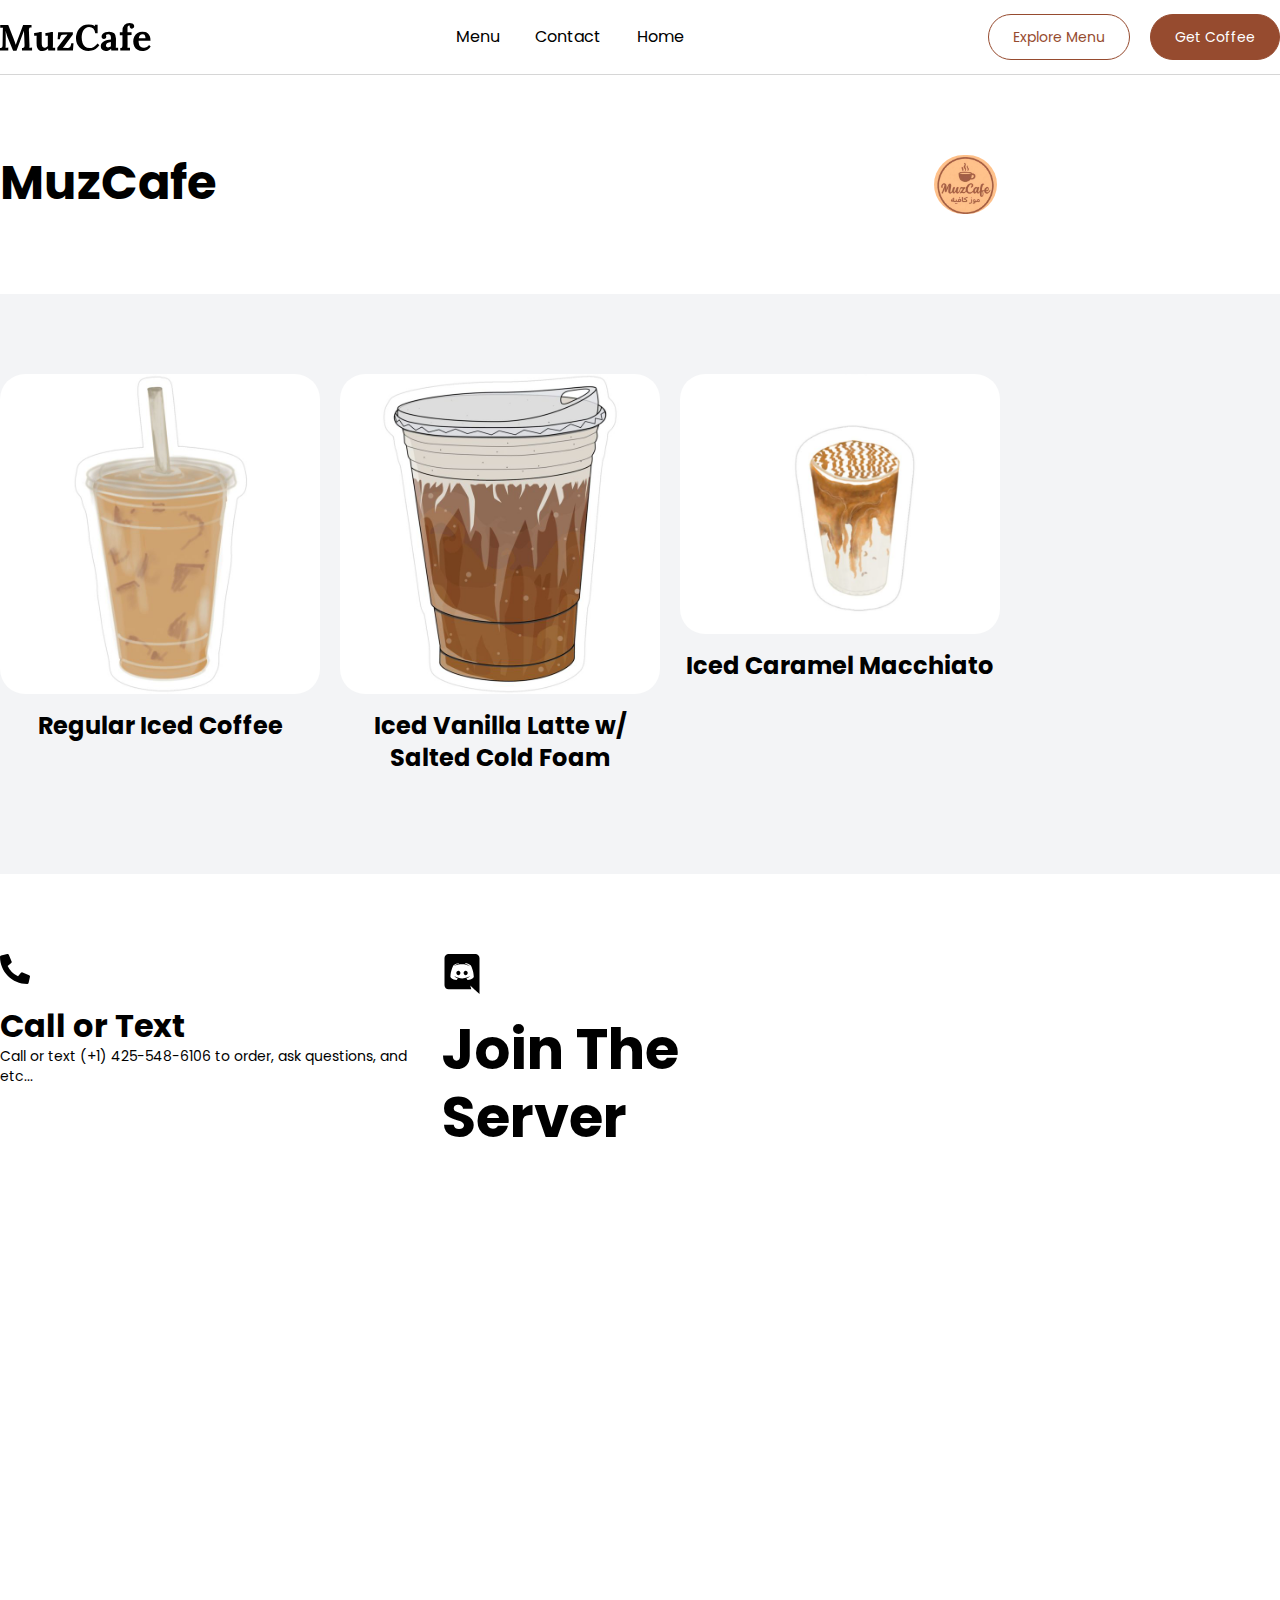
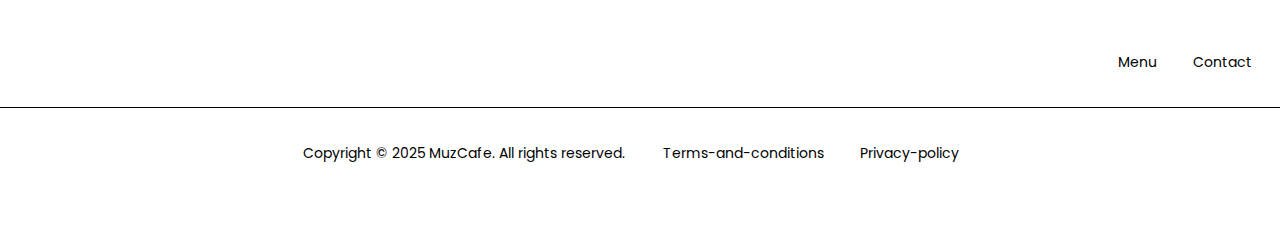
<file: index.html>
<!DOCTYPE html>
<html lang="en-US" class="twbb">
<head><script data-pagespeed-no-defer data-two-no-delay type="text/javascript" >var two_worker_data_critical_data = {"critical_data":{"critical_css":true,"critical_fonts":true}}</script><script data-pagespeed-no-defer data-two-no-delay type="text/javascript" >var two_worker_data_font = {"font":[]}</script><script data-pagespeed-no-defer data-two-no-delay type="text/javascript" >var two_worker_data_excluded_js = {"js":[]}</script><script data-pagespeed-no-defer data-two-no-delay type="text/javascript" >var two_worker_data_js = {"js":[{"inline":true,"code":"[base64]","id":"","uid":"two_6886836aee898","exclude_blob":false,"excluded_from_delay":false},{"inline":false,"url":"\/wp-includes\/js\/jquery\/jquery.min.js?ver=3.7.1","id":"jquery-core-js","uid":"two_6886836aee926","exclude_blob":false,"excluded_from_delay":false},{"inline":false,"url":"\/wp-includes\/js\/jquery\/jquery-migrate.min.js?ver=3.4.1","id":"jquery-migrate-js","uid":"two_6886836aee9a9","exclude_blob":false,"excluded_from_delay":false},{"inline":false,"url":"\/wp-content\/themes\/tenweb-website-builder-theme\/assets\/js\/scripts.min.js?ver=2.1.15","id":"tenweb-website-builder-theme-script-js","uid":"two_6886836aee9ca","exclude_blob":false,"excluded_from_delay":false},{"inline":true,"code":"[base64]","id":"","uid":"two_6886836aeea46","exclude_blob":false,"excluded_from_delay":false},{"inline":true,"code":"[base64]","id":"","uid":"two_6886836aeea71","exclude_blob":false,"excluded_from_delay":false},{"inline":false,"url":"\/wp-content\/plugins\/elementor\/assets\/js\/webpack.runtime.min.js?ver=3.30.3","id":"elementor-webpack-runtime-js","uid":"two_6886836aeeaf0","exclude_blob":false,"excluded_from_delay":false},{"inline":false,"url":"\/wp-content\/plugins\/elementor\/assets\/js\/frontend-modules.min.js?ver=3.30.3","id":"elementor-frontend-modules-js","uid":"two_6886836aeeb1b","exclude_blob":false,"excluded_from_delay":false},{"inline":false,"url":"\/wp-includes\/js\/jquery\/ui\/core.min.js?ver=1.13.3","id":"jquery-ui-core-js","uid":"two_6886836aeeb99","exclude_blob":false,"excluded_from_delay":false},{"inline":true,"code":"[base64]","id":"elementor-frontend-js-before","uid":"two_6886836aeebc1","exclude_blob":false,"excluded_from_delay":false},{"inline":false,"url":"\/wp-content\/plugins\/elementor\/assets\/js\/frontend.min.js?ver=3.30.3","id":"elementor-frontend-js","uid":"two_6886836aeec4d","exclude_blob":false,"excluded_from_delay":false},{"inline":false,"url":"\/wp-content\/plugins\/elementor\/assets\/lib\/font-awesome\/js\/v4-shims.min.js?ver=3.30.3","id":"font-awesome-4-shim-js","uid":"two_6886836aeec63","exclude_blob":false,"excluded_from_delay":false},{"inline":true,"code":"[base64]","id":"twbb-pro-features-frontend-script-js-extra","uid":"two_6886836aeec79","exclude_blob":false,"excluded_from_delay":false},{"inline":false,"url":"\/wp-content\/plugins\/tenweb-builder\/pro-features\/assets\/js\/concated_frontend.min.js?ver=1.36.6","id":"twbb-pro-features-frontend-script-js","uid":"two_6886836aeec8e","exclude_blob":false,"excluded_from_delay":false},{"inline":false,"url":"\/wp-includes\/js\/underscore.min.js?ver=1.13.7","id":"underscore-js","uid":"two_6886836aeeca2","exclude_blob":false,"excluded_from_delay":false},{"inline":false,"url":"\/wp-content\/plugins\/tenweb-builder\/assets\/libs\/jquery.smartmenus.js?ver=1.36.6","id":"twbb-smartmenus-js","uid":"two_6886836aeecc2","exclude_blob":false,"excluded_from_delay":false},{"inline":false,"url":"\/wp-includes\/js\/imagesloaded.min.js?ver=5.0.0","id":"imagesloaded-js","uid":"two_6886836aeecd7","exclude_blob":false,"excluded_from_delay":false},{"inline":false,"url":"\/wp-includes\/js\/masonry.min.js?ver=4.2.2","id":"masonry-js","uid":"two_6886836aeecef","exclude_blob":false,"excluded_from_delay":false},{"inline":true,"code":"[base64]","id":"twbb-frontend-scripts-js-extra","uid":"two_6886836aeed06","exclude_blob":false,"excluded_from_delay":false},{"inline":false,"url":"\/wp-content\/plugins\/tenweb-builder\/assets\/frontend\/js\/frontend.min.js?ver=1.36.6","id":"twbb-frontend-scripts-js","uid":"two_6886836aeed19","exclude_blob":false,"excluded_from_delay":false},{"inline":false,"url":"\/wp-content\/plugins\/tenweb-builder\/widgets\/sticky\/assets\/js\/jquery.sticky.min.js?ver=1.36.6","id":"twbb-sticky-lib-scripts-js","uid":"two_6886836aeed2e","exclude_blob":false,"excluded_from_delay":false},{"inline":false,"url":"\/wp-content\/plugins\/tenweb-builder\/widgets\/parallax\/assets\/js\/jquery.parallax.js?ver=1.36.6","id":"twbb-parallax-lib-scripts-js","uid":"two_6886836aeed40","exclude_blob":false,"excluded_from_delay":false},{"inline":false,"url":"\/wp-content\/plugins\/tenweb-builder\/assets\/frontend\/js\/custom_options_frontend.min.js?ver=1.36.6","id":"twbb-custom-options-frontend-scripts-js","uid":"two_6886836aeed52","exclude_blob":false,"excluded_from_delay":false},{"code":"[base64]","inline":true,"uid":"two_dispatchEvent_script"}]}</script><script data-pagespeed-no-defer data-two-no-delay type="text/javascript" >var two_worker_data_css = {"css":[{"url":"https:\/\/fonts.googleapis.com\/css2?family=Open+Sans%3Awght%40300%3B400%3B600%3B700%3B800&display=swap#038;display=swap&ver=2.1.15","media":"all","uid":""},{"url":"\/wp-content\/cache\/tw_optimize\/css\/two_front_page_aggregated_5031697833a1b266bf9fe4d7a52cf38e_delay.min.css?date=1753645930","media":"all","uid":""}]}</script><noscript><link rel="stylesheet" crossorigin="anonymous" class="two_uncritical_css_noscript" media="all" href="https://fonts.googleapis.com/css2?family=Open+Sans%3Awght%40300%3B400%3B600%3B700%3B800&amp;display=swap#038;display=swap&amp;ver=2.1.15"></noscript><noscript><link rel="stylesheet" crossorigin="anonymous" class="two_uncritical_css_noscript" media="all" href="/wp-content/cache/tw_optimize/css/two_front_page_aggregated_5031697833a1b266bf9fe4d7a52cf38e_delay.min.css?date=1753645930"></noscript>
  <meta charset="UTF-8">
  <meta name="viewport" content="width=device-width, initial-scale=1.0">
			<script data-pagespeed-no-defer data-two-no-delay type="text/javascript">window.addEventListener("load",function(){window.two_page_loaded=true;});function logLoaded(){console.log("window is loaded");}
(function listen(){if(window.two_page_loaded){logLoaded();}else{console.log("window is notLoaded");window.setTimeout(listen,50);}})();function applyElementorControllers(){if(!window.elementorFrontend)return;window.elementorFrontend.init()}
function applyViewCss(cssUrl){if(!cssUrl)return;const cssNode=document.createElement('link');cssNode.setAttribute("href",cssUrl);cssNode.setAttribute("rel","stylesheet");cssNode.setAttribute("type","text/css");document.head.appendChild(cssNode);}
var two_scripts_load=true;var two_load_delayed_javascript=function(event){if(two_scripts_load){two_scripts_load=false;two_connect_script(0);if(typeof two_delay_custom_js_new=="object"){document.dispatchEvent(two_delay_custom_js_new)}
window.two_delayed_loading_events.forEach(function(event){console.log("removed event listener");document.removeEventListener(event,two_load_delayed_javascript,false)});}};function two_loading_events(event){setTimeout(function(event){return function(){var t=function(eventType,elementClientX,elementClientY){var _event=new Event(eventType,{bubbles:true,cancelable:true});if(eventType==="click"){_event.clientX=elementClientX;_event.clientY=elementClientY}else{_event.touches=[{clientX:elementClientX,clientY:elementClientY}]}
return _event};var element;if(event&&event.type==="touchend"){var touch=event.changedTouches[0];element=document.elementFromPoint(touch.clientX,touch.clientY);element.dispatchEvent(t('touchstart',touch.clientX,touch.clientY));element.dispatchEvent(t('touchend',touch.clientX,touch.clientY));element.dispatchEvent(t('click',touch.clientX,touch.clientY));}else if(event&&event.type==="click"){element=document.elementFromPoint(event.clientX,event.clientY);element.dispatchEvent(t(event.type,event.clientX,event.clientY));}}}(event),150);}</script><script data-pagespeed-no-defer data-two-no-delay type="text/javascript">window.two_delayed_loading_attribute="data-twodelayedjs";window.two_delayed_js_load_libs_first="";window.two_delayed_loading_events=["mousemove","click","keydown","wheel","touchmove","touchend"];window.two_event_listeners=[];</script><script data-pagespeed-no-defer data-two-no-delay type="text/javascript">document.onreadystatechange=function(){if(document.readyState==="interactive"){if(window.two_delayed_loading_attribute!==undefined){window.two_delayed_loading_events.forEach(function(ev){window.two_event_listeners[ev]=document.addEventListener(ev,two_load_delayed_javascript,{passive:false})});}
if(window.two_delayed_loading_attribute_css!==undefined){window.two_delayed_loading_events_css.forEach(function(ev){window.two_event_listeners_css[ev]=document.addEventListener(ev,two_load_delayed_css,{passive:false})});}
if(window.two_load_delayed_iframe!==undefined){window.two_delayed_loading_iframe_events.forEach(function(ev){window.two_iframe_event_listeners[ev]=document.addEventListener(ev,two_load_delayed_iframe,{passive:false})});}}}</script><title>MuzCafe: Delightful Coffee &amp; Beverages</title>
<meta name="robots" content="max-image-preview:large">
	
	<link rel="dns-prefetch" href="//fonts.googleapis.com">
<link rel="alternate" type="application/rss+xml" title="MuzCafe: Delightful Coffee &amp; Beverages &raquo; Feed" href="/feed/">
<link rel="alternate" type="application/rss+xml" title="MuzCafe: Delightful Coffee &amp; Beverages &raquo; Comments Feed" href="/comments/feed/">
<script data-two_delay_src='/inline' data-two_delay_id="two_6886836aee898" type="text/javascript"></script>
















<script data-two_delay_id="two_6886836aee926" type="text/javascript" data-two_delay_src="/wp-includes/js/jquery/jquery.min.js?ver=3.7.1" id="jquery-core-js"></script>
<script data-two_delay_id="two_6886836aee9a9" type="text/javascript" data-two_delay_src="/wp-includes/js/jquery/jquery-migrate.min.js?ver=3.4.1" id="jquery-migrate-js"></script>
<script data-two_delay_id="two_6886836aee9ca" type="text/javascript" data-two_delay_src="/wp-content/themes/tenweb-website-builder-theme/assets/js/scripts.min.js?ver=2.1.15" id="tenweb-website-builder-theme-script-js"></script>
<link rel="https://api.w.org/" href="/wp-json/"><link rel="alternate" title="JSON" type="application/json" href="/wp-json/wp/v2/pages/88"><link rel="EditURI" type="application/rsd+xml" title="RSD" href="/xmlrpc.php?rsd">
<meta name="generator" content="WordPress 6.8.2">
<link rel="canonical" href="/">
<link rel="shortlink" href="/">
<link rel="alternate" title="oEmbed (JSON)" type="application/json+oembed" href="/wp-json/oembed/1.0/embed?url=https%3A%2F%2F%2F">
<link rel="alternate" title="oEmbed (XML)" type="text/xml+oembed" href="/wp-json/oembed/1.0/embed?url=https%3A%2F%2F%2F&amp;format=xml">
<meta name="generator" content="Elementor 3.30.3; features: e_font_icon_svg, additional_custom_breakpoints; settings: css_print_method-external, google_font-enabled, font_display-swap">
			
			<style class="two_critical_css" type="text/css">.elementor-screen-only,.screen-reader-text,.screen-reader-text span,.ui-helper-hidden-accessible{height:1px;margin:-1px;overflow:hidden;padding:0;position:absolute;top:-10000em;width:1px;clip:rect(0,0,0,0);border:0}.elementor *,.elementor :after,.elementor :before{box-sizing:border-box}.elementor a{box-shadow:none;text-decoration:none}.elementor img{border:none;border-radius:0;box-shadow:none;height:auto;max-width:100%}.elementor-widget-wrap .elementor-element.elementor-widget__width-auto,.elementor-widget-wrap .elementor-element.elementor-widget__width-initial{max-width:100%}@media (max-width:1024px){.elementor-widget-wrap .elementor-element.elementor-widget-tablet__width-auto,.elementor-widget-wrap .elementor-element.elementor-widget-tablet__width-initial{max-width:100%}}.elementor-element{--flex-direction:initial;--flex-wrap:initial;--justify-content:initial;--align-items:initial;--align-content:initial;--gap:initial;--flex-basis:initial;--flex-grow:initial;--flex-shrink:initial;--order:initial;--align-self:initial;align-self:var(--align-self);flex-basis:var(--flex-basis);flex-grow:var(--flex-grow);flex-shrink:var(--flex-shrink);order:var(--order)}.elementor-element:where(.e-con-full,.elementor-widget){align-content:var(--align-content);align-items:var(--align-items);flex-direction:var(--flex-direction);flex-wrap:var(--flex-wrap);gap:var(--row-gap) var(--column-gap);justify-content:var(--justify-content)}.elementor-invisible{visibility:hidden}.elementor-align-right{text-align:right}.elementor-align-center .elementor-button,.elementor-align-left .elementor-button,.elementor-align-right .elementor-button{width:auto}:root{--page-title-display:block}.elementor-section{position:relative}.elementor-section .elementor-container{display:flex;margin-left:auto;margin-right:auto;position:relative}@media (max-width:1024px){.elementor-section .elementor-container{flex-wrap:wrap}}.elementor-section.elementor-section-stretched{position:relative;width:100%}.elementor-widget-wrap{align-content:flex-start;flex-wrap:wrap;position:relative;width:100%}.elementor:not(.elementor-bc-flex-widget) .elementor-widget-wrap{display:flex}.elementor-widget-wrap>.elementor-element{width:100%}.elementor-widget{position:relative}.elementor-widget:not(:last-child){margin-bottom:var(--kit-widget-spacing,20px)}.elementor-widget:not(:last-child).elementor-absolute,.elementor-widget:not(:last-child).elementor-widget__width-auto,.elementor-widget:not(:last-child).elementor-widget__width-initial{margin-bottom:0}.elementor-column{display:flex;min-height:1px;position:relative}@media (min-width:768px){.elementor-column.elementor-col-10,.elementor-column[data-col="10"]{width:10%}.elementor-column.elementor-col-11,.elementor-column[data-col="11"]{width:11.111%}.elementor-column.elementor-col-12,.elementor-column[data-col="12"]{width:12.5%}.elementor-column.elementor-col-14,.elementor-column[data-col="14"]{width:14.285%}.elementor-column.elementor-col-16,.elementor-column[data-col="16"]{width:16.666%}.elementor-column.elementor-col-20,.elementor-column[data-col="20"]{width:20%}.elementor-column.elementor-col-25,.elementor-column[data-col="25"]{width:25%}.elementor-column.elementor-col-30,.elementor-column[data-col="30"]{width:30%}.elementor-column.elementor-col-33,.elementor-column[data-col="33"]{width:33.333%}.elementor-column.elementor-col-40,.elementor-column[data-col="40"]{width:40%}.elementor-column.elementor-col-50,.elementor-column[data-col="50"]{width:50%}.elementor-column.elementor-col-60,.elementor-column[data-col="60"]{width:60%}.elementor-column.elementor-col-66,.elementor-column[data-col="66"]{width:66.666%}.elementor-column.elementor-col-70,.elementor-column[data-col="70"]{width:70%}.elementor-column.elementor-col-75,.elementor-column[data-col="75"]{width:75%}.elementor-column.elementor-col-80,.elementor-column[data-col="80"]{width:80%}.elementor-column.elementor-col-83,.elementor-column[data-col="83"]{width:83.333%}.elementor-column.elementor-col-90,.elementor-column[data-col="90"]{width:90%}.elementor-column.elementor-col-100,.elementor-column[data-col="100"]{width:100%}}@media (max-width:767px){.elementor-reverse-mobile>.elementor-container>:first-child{order:10}.elementor-reverse-mobile>.elementor-container>:nth-child(2){order:9}.elementor-reverse-mobile>.elementor-container>:nth-child(3){order:8}.elementor-reverse-mobile>.elementor-container>:nth-child(4){order:7}.elementor-reverse-mobile>.elementor-container>:nth-child(5){order:6}.elementor-reverse-mobile>.elementor-container>:nth-child(6){order:5}.elementor-reverse-mobile>.elementor-container>:nth-child(7){order:4}.elementor-reverse-mobile>.elementor-container>:nth-child(8){order:3}.elementor-reverse-mobile>.elementor-container>:nth-child(9){order:2}.elementor-reverse-mobile>.elementor-container>:nth-child(10){order:1}.elementor-column{width:100%}}@media (min-width:1025px){#elementor-device-mode:after{content:"desktop"}}@media (max-width:1024px){#elementor-device-mode:after{content:"tablet"}}@media (max-width:767px){#elementor-device-mode:after{content:"mobile"}}@media (prefers-reduced-motion:no-preference){html{scroll-behavior:smooth}}.e-con{--border-radius:0;--border-top-width:0px;--border-right-width:0px;--border-bottom-width:0px;--border-left-width:0px;--border-style:initial;--border-color:initial;--container-widget-width:100%;--container-widget-height:initial;--container-widget-flex-grow:0;--container-widget-align-self:initial;--content-width:min(100%,var(--container-max-width,1140px));--width:100%;--min-height:initial;--height:auto;--text-align:initial;--margin-top:0px;--margin-right:0px;--margin-bottom:0px;--margin-left:0px;--padding-top:var(--container-default-padding-top,10px);--padding-right:var(--container-default-padding-right,10px);--padding-bottom:var(--container-default-padding-bottom,10px);--padding-left:var(--container-default-padding-left,10px);--position:relative;--z-index:revert;--overflow:visible;--gap:var(--widgets-spacing,20px);--row-gap:var(--widgets-spacing-row,20px);--column-gap:var(--widgets-spacing-column,20px);--overlay-mix-blend-mode:initial;--overlay-opacity:1;--overlay-transition:0.3s;--e-con-grid-template-columns:repeat(3,1fr);--e-con-grid-template-rows:repeat(2,1fr);border-radius:var(--border-radius);height:var(--height);min-height:var(--min-height);min-width:0;overflow:var(--overflow);position:var(--position);width:var(--width);z-index:var(--z-index);--flex-wrap-mobile:wrap;margin-block-end:var(--margin-block-end);margin-block-start:var(--margin-block-start);margin-inline-end:var(--margin-inline-end);margin-inline-start:var(--margin-inline-start);padding-inline-end:var(--padding-inline-end);padding-inline-start:var(--padding-inline-start)}.e-con:where(:not(.e-div-block-base)){transition:background var(--background-transition,.3s),border var(--border-transition,.3s),box-shadow var(--border-transition,.3s),transform var(--e-con-transform-transition-duration,.4s)}.e-con{--margin-block-start:var(--margin-top);--margin-block-end:var(--margin-bottom);--margin-inline-start:var(--margin-left);--margin-inline-end:var(--margin-right);--padding-inline-start:var(--padding-left);--padding-inline-end:var(--padding-right);--padding-block-start:var(--padding-top);--padding-block-end:var(--padding-bottom);--border-block-start-width:var(--border-top-width);--border-block-end-width:var(--border-bottom-width);--border-inline-start-width:var(--border-left-width);--border-inline-end-width:var(--border-right-width)}.e-con.e-flex{--flex-direction:column;--flex-basis:auto;--flex-grow:0;--flex-shrink:1;flex:var(--flex-grow) var(--flex-shrink) var(--flex-basis)}.e-con-full,.e-con>.e-con-inner{padding-block-end:var(--padding-block-end);padding-block-start:var(--padding-block-start);text-align:var(--text-align)}.e-con-full.e-flex,.e-con.e-flex>.e-con-inner{flex-direction:var(--flex-direction)}.e-con,.e-con>.e-con-inner{display:var(--display)}.e-con-boxed.e-flex{align-content:normal;align-items:normal;flex-direction:column;flex-wrap:nowrap;justify-content:normal}.e-con-boxed{gap:initial;text-align:initial}.e-con.e-flex>.e-con-inner{align-content:var(--align-content);align-items:var(--align-items);align-self:auto;flex-basis:auto;flex-grow:1;flex-shrink:1;flex-wrap:var(--flex-wrap);justify-content:var(--justify-content)}.e-con>.e-con-inner{gap:var(--row-gap) var(--column-gap);height:100%;margin:0 auto;max-width:var(--content-width);padding-inline-end:0;padding-inline-start:0;width:100%}:is(.elementor-section-wrap,[data-elementor-id])>.e-con{--margin-left:auto;--margin-right:auto;max-width:min(100%,var(--width))}.e-con .elementor-widget.elementor-widget{margin-block-end:0}.e-con:before,.e-con>.elementor-background-slideshow:before,.e-con>.elementor-motion-effects-container>.elementor-motion-effects-layer:before,:is(.e-con,.e-con>.e-con-inner)>.elementor-background-video-container:before{border-block-end-width:var(--border-block-end-width);border-block-start-width:var(--border-block-start-width);border-color:var(--border-color);border-inline-end-width:var(--border-inline-end-width);border-inline-start-width:var(--border-inline-start-width);border-radius:var(--border-radius);border-style:var(--border-style);content:var(--background-overlay);display:block;height:max(100% + var(--border-top-width) + var(--border-bottom-width),100%);left:calc(0px - var(--border-left-width));mix-blend-mode:var(--overlay-mix-blend-mode);opacity:var(--overlay-opacity);position:absolute;top:calc(0px - var(--border-top-width));transition:var(--overlay-transition,.3s);width:max(100% + var(--border-left-width) + var(--border-right-width),100%)}.e-con:before{transition:background var(--overlay-transition,.3s),border-radius var(--border-transition,.3s),opacity var(--overlay-transition,.3s)}.e-con .elementor-widget{min-width:0}.e-con>.e-con-inner>.elementor-widget>.elementor-widget-container,.e-con>.elementor-widget>.elementor-widget-container{height:100%}.e-con.e-con>.e-con-inner>.elementor-widget,.elementor.elementor .e-con>.elementor-widget{max-width:100%}.e-con .elementor-widget:not(:last-child){--kit-widget-spacing:0px}@media (max-width:767px){.e-con.e-flex{--width:100%;--flex-wrap:var(--flex-wrap-mobile)}.e-con.e-flex .elementor-widget-archive-posts{width:100%}}.elementor-element:where(:not(.e-con)):where(:not(.e-div-block-base)) .elementor-widget-container,.elementor-element:where(:not(.e-con)):where(:not(.e-div-block-base)):not(:has(.elementor-widget-container)){transition:background .3s,border .3s,border-radius .3s,box-shadow .3s,transform var(--e-transform-transition-duration,.4s)}.elementor-heading-title{line-height:1;margin:0;padding:0}.elementor-button{background-color:#69727d;border-radius:3px;color:#fff;display:inline-block;font-size:15px;line-height:1;padding:12px 24px;fill:#fff;text-align:center;transition:all .3s}.elementor-button:focus,.elementor-button:hover,.elementor-button:visited{color:#fff}.elementor-button-content-wrapper{display:flex;flex-direction:row;gap:5px;justify-content:center}.elementor-button-text{display:inline-block}.elementor-button span{text-decoration:inherit}.elementor-icon{color:#69727d;display:inline-block;font-size:50px;line-height:1;text-align:center;transition:all .3s}.elementor-icon i,.elementor-icon svg{display:block;height:1em;position:relative;width:1em}.animated{animation-duration:1.25s}@media (max-width:767px){.elementor .elementor-hidden-mobile,.elementor .elementor-hidden-phone{display:none}}@media (min-width:768px) and (max-width:1024px){.elementor .elementor-hidden-tablet{display:none}}.elementor-widget-twbb-nav-menu .twbb-nav-menu__container ul li a{font-family:inherit!important}.twbb_cta-wrapper{position:relative;display:flex;display:-webkit-box;display:-webkit-flex;display:-ms-flexbox;flex-wrap:wrap;-webkit-flex-wrap:wrap;-ms-flex-wrap:wrap;transition:.5s;-webkit-transition:.5s;-o-transition:.5s;overflow:unset}.twbb_cta-button-wrapper .twbb_cta-buttons{display:flex;align-items:center}.twbb_cta-position-image-top .twbb_cta-wrapper{flex-wrap:wrap;-ms-flex-wrap:wrap;-webkit-flex-wrap:wrap}.twbb_cta-position-image-top .twbb_cta-image-background-wrapper{width:100%}.twbb_cta-image-background-wrapper{width:100%;min-height:220px;position:relative;overflow:hidden;z-index:1}.twbb_cta-image-background,.twbb_cta-image-background-overlay{position:absolute;top:0;left:0;right:0;bottom:0;transition:all 1.3s;-webkit-transition:all 1.3s;-o-transition:all 1.3s}.twbb_cta-image-background-overlay{display:block;z-index:2}.twbb_cta-content-wrapper{min-height:250px;display:flex;display:-ms-flexbox;display:-webkit-box;display:-webkit-flex;flex-wrap:wrap;-webkit-flex-wrap:wrap;-ms-flex-wrap:wrap;-webkit-box-align:center;-webkit-align-items:center;-ms-flex-align:center;align-content:center;align-items:center;-webkit-align-content:center;-ms-flex-line-pack:center;overflow:unset;z-index:2}.twbb_cta-content-inner{width:100%}.twbb_cta-button-wrapper,.twbb_cta-content-wrapper,.twbb_cta-content-wrapper .twbb_cta-description,.twbb_cta-content-wrapper .twbb_cta-title{position:relative;width:100%;margin:0;transition:.5s;-webkit-transition:.5s;-o-transition:.5s}.twbb_cta-content-wrapper .twbb_cta-description,.twbb_cta-content-wrapper .twbb_cta-title{width:100%;padding:unset;margin:unset;font-family:Roboto,Sans-serif;font-weight:400;font-size:16px;color:#3B3B42}.twbb_cta-content-wrapper .twbb_cta-title{margin-bottom:14px;font-weight:900;font-size:24px}.twbb_cta-valign-align-top .twbb_cta-content-wrapper{-webkit-align-content:flex-start;-ms-flex-line-pack:start;align-content:flex-start;-webkit-box-align:start;-webkit-align-items:flex-start;-ms-flex-align:start;align-items:flex-start}.twbb_cta-button-wrapper{display:flex;display:-ms-flexbox;display:-webkit-box;display:-webkit-flex;flex-wrap:wrap}.twbb_cta-button-wrapper-center .twbb_cta-button-wrapper{align-items:center;justify-content:center}@media (max-device-width:1024px){.twbb_cta-wrapper{cursor:pointer}}@media (max-width:1024px){.twbb_cta-tablet-position-image-top .twbb_cta-wrapper{-webkit-flex-wrap:wrap;-ms-flex-wrap:wrap;flex-wrap:wrap}.twbb_cta-tablet-position-image-top .twbb_cta-image-background-wrapper{width:100%}.twbb_cta-tablet-position-image-left .twbb_cta-wrapper,.twbb_cta-tablet-position-image-right .twbb_cta-wrapper{-webkit-flex-wrap:nowrap;-ms-flex-wrap:nowrap;flex-wrap:nowrap}.twbb_cta-tablet-position-image-left .twbb_cta-image-background-wrapper,.twbb_cta-tablet-position-image-right .twbb_cta-image-background-wrapper{width:auto;min-width:50%}.twbb_cta-tablet-position-image-left .twbb_cta-content-wrapper,.twbb_cta-tablet-position-image-right .twbb_cta-content-wrapper{-webkit-box-flex:1;-webkit-flex-grow:1;-ms-flex-positive:1;flex-grow:1}.twbb_cta-tablet-position-image-left .twbb_cta-wrapper{-webkit-box-orient:horizontal;-webkit-box-direction:normal;-webkit-flex-direction:row;-ms-flex-direction:row;flex-direction:row}.twbb_cta-tablet-position-image-right .twbb_cta-wrapper{-webkit-box-orient:horizontal;-webkit-box-direction:reverse;-webkit-flex-direction:row-reverse;-ms-flex-direction:row-reverse;flex-direction:row-reverse}.twbb_cta-tablet-position-image-bottom .twbb_cta-wrapper{-webkit-box-orient:vertical;-webkit-box-direction:reverse;-webkit-flex-direction:column-reverse;-ms-flex-direction:column-reverse;flex-direction:column-reverse}.twbb_cta-tablet-position-button-bottom .twbb_cta-content-wrapper{-webkit-flex-wrap:wrap;-ms-flex-wrap:wrap;flex-wrap:wrap}.twbb_cta-tablet-position-button-right .twbb_cta-content-wrapper{-webkit-flex-wrap:nowrap;-ms-flex-wrap:nowrap;flex-wrap:nowrap}}@media (max-width:767px){.twbb_cta-position-button-mobile-vertical .twbb_cta-button-wrapper{flex-direction:column}.twbb_cta-position-button-mobile-vertical .twbb_cta-button-wrapper .twbb_cta-button-item{flex:1}.twbb_cta-position-button-mobile-vertical .twbb_cta-button-wrapper .twbb_cta-button-item:first-child{margin-bottom:10px}.twbb_cta-position-button-mobile-horizontal .twbb_cta-button-wrapper{flex-direction:row}.twbb_cta-position-button-mobile-horizontal .twbb_cta-button-wrapper .twbb_cta-button-item{flex-basis:inherit}.twbb_cta-position-button-mobile-horizontal .twbb_cta-button-wrapper .twbb_cta-button-item:first-child{margin-right:10px}.twbb_cta-mobile-position-button-bottom .twbb_cta-content-wrapper{-webkit-flex-wrap:wrap;-ms-flex-wrap:wrap;flex-wrap:wrap}.twbb_cta-mobile-position-button-right .twbb_cta-content-wrapper{-webkit-flex-wrap:nowrap;-ms-flex-wrap:nowrap;flex-wrap:nowrap}.twbb_cta-mobile-position-image-top .twbb_cta-wrapper{-webkit-flex-wrap:wrap;-ms-flex-wrap:wrap;flex-wrap:wrap;flex-direction:row-reverse}.twbb_cta-mobile-position-image-top .twbb_cta-image-background-wrapper{width:100%}.twbb_cta-mobile-position-image-left .twbb_cta-wrapper,.twbb_cta-mobile-position-image-right .twbb_cta-wrapper{-webkit-flex-wrap:nowrap;-ms-flex-wrap:nowrap;flex-wrap:nowrap}.twbb_cta-mobile-position-image-left .twbb_cta-image-background-wrapper,.twbb_cta-mobile-position-image-right .twbb_cta-image-background-wrapper{width:auto;min-width:50%}.twbb_cta-mobile-position-image-left .elementor-cta__content,.twbb_cta-mobile-position-image-right .elementor-cta__content{-webkit-box-flex:1;-webkit-flex-grow:1;-ms-flex-positive:1;flex-grow:1}.twbb_cta-mobile-position-image-left .twbb_cta-wrapper{-webkit-box-orient:horizontal;-webkit-box-direction:normal;-webkit-flex-direction:row;-ms-flex-direction:row;flex-direction:row}.twbb_cta-mobile-position-image-right .twbb_cta-wrapper{-webkit-box-orient:horizontal;-webkit-box-direction:reverse;-webkit-flex-direction:row-reverse;-ms-flex-direction:row-reverse;flex-direction:row-reverse}.twbb_cta-mobile-position-image-bottom .twbb_cta-wrapper{-webkit-box-orient:vertical;-webkit-box-direction:reverse;-webkit-flex-direction:column-reverse;-ms-flex-direction:column-reverse;flex-direction:column-reverse}}.twbb_cta-image-html-tag{display:flex}.elementor-widget-twbb-nav-menu .twbb-nav-menu--main .twbb-nav-menu a{-webkit-transition:.4s;-o-transition:.4s;transition:.4s}.elementor-widget-twbb-nav-menu.twbb-responsive-nav-menu--horizontal .twbb-nav-menu--main{display:-webkit-box;display:-webkit-flex;display:-ms-flexbox;display:flex}.elementor-widget-twbb-nav-menu.twbb-responsive-nav-menu--horizontal .twbb-nav-menu--main .twbb-nav-menu{display:-webkit-box;display:-webkit-flex;display:-ms-flexbox;display:flex;-webkit-flex-wrap:wrap;-ms-flex-wrap:wrap;flex-wrap:wrap}.elementor-widget-twbb-nav-menu.twbb-responsive-nav-menu--horizontal .twbb-nav-menu--main .twbb-nav-menu a{justify-content:space-between;word-break:break-word}.elementor-widget-twbb-nav-menu .elementor-widget-container{display:-webkit-box;display:-webkit-flex;display:-ms-flexbox;display:flex;-webkit-box-orient:vertical;-webkit-box-direction:normal;-webkit-flex-direction:column;-ms-flex-direction:column;flex-direction:column}.elementor-widget-twbb-nav-menu .twbb-nav-menu{position:relative}.elementor-widget-twbb-nav-menu .twbb-nav-menu:after{content:"&nbsp;";display:block;height:0;font:0/0 serif;clear:both;visibility:hidden;overflow:hidden}.elementor-widget-twbb-nav-menu .twbb-nav-menu,.elementor-widget-twbb-nav-menu .twbb-nav-menu li,.elementor-widget-twbb-nav-menu .twbb-nav-menu ul{display:block;list-style:none;margin:0;padding:0;-webkit-tap-highlight-color:#fff0}.elementor-widget-twbb-nav-menu .twbb-nav-menu a,.elementor-widget-twbb-nav-menu .twbb-nav-menu li{position:relative}.elementor-widget-twbb-nav-menu .twbb-nav-menu li{border-width:0}.elementor-widget-twbb-nav-menu .twbb-nav-menu a{display:-webkit-box;display:-webkit-flex;display:-ms-flexbox;display:flex;-webkit-box-align:center;-webkit-align-items:center;-ms-flex-align:center;align-items:center;white-space:nowrap}.elementor-widget-twbb-nav-menu .twbb-nav-menu a,.elementor-widget-twbb-nav-menu .twbb-nav-menu a:focus,.elementor-widget-twbb-nav-menu .twbb-nav-menu a:hover{padding:10px 20px}.elementor-widget-twbb-nav-menu .twbb-menu-toggle{-webkit-box-align:center;-webkit-align-items:center;-ms-flex-align:center;-webkit-box-pack:center;-webkit-justify-content:center;-ms-flex-pack:center}.elementor-widget-twbb-nav-menu .twbb-nav-menu--dropdown.twbb-nav-menu__container{margin-top:2px}.elementor-widget-twbb-nav-menu .twbb-nav-menu--dropdown{background-color:#FFF;font-size:13px}.elementor-widget-twbb-nav-menu .twbb-nav-menu--dropdown.twbb-nav-menu__container,.elementor-widget-twbb-nav-menu .twbb-nav-menu--toggle .twbb-menu-toggle:not(.twbb-active)+.twbb-nav-menu--dropdown.twbb-nav-menu__container{display:none}@media (min-width:1025px){.elementor-widget-twbb-nav-menu.twbb-responsive-nav-menu--dropdown .twbb-nav-menu--main,.elementor-widget-twbb-nav-menu.twbb-responsive-nav-menu--horizontal .twbb-menu-toggle,.elementor-widget-twbb-nav-menu.twbb-responsive-nav-menu--horizontal .twbb-menu-toggle.twbb-active+.twbb-nav-menu--dropdown,.elementor-widget-twbb-nav-menu.twbb-responsive-nav-menu--vertical .twbb-menu-toggle,.elementor-widget-twbb-nav-menu.twbb-responsive-nav-menu--vertical .twbb-menu-toggle.twbb-active+.twbb-nav-menu--dropdown{display:none}}@media (min-width:767px) and (max-width:1024px){.elementor-widget-twbb-nav-menu.twbb-responsive-nav-menu--tablet-dropdown .twbb-menu-toggle{display:flex}.elementor-widget-twbb-nav-menu.twbb-responsive-nav-menu--tablet-dropdown .twbb-nav-menu--main,.elementor-widget-twbb-nav-menu.twbb-responsive-nav-menu--tablet-horizontal .twbb-menu-toggle,.elementor-widget-twbb-nav-menu.twbb-responsive-nav-menu--tablet-vertical .twbb-menu-toggle{display:none}.elementor-widget-twbb-nav-menu .twbb-responsive-nav-menu--tablet-horizontal .twbb-nav-menu--main{display:-webkit-box!important;display:-webkit-flex!important;display:-ms-flexbox!important;display:flex!important}.elementor-widget-twbb-nav-menu.twbb-responsive-nav-menu--tablet-horizontal .twbb-nav-menu{display:-webkit-box!important;display:-webkit-flex!important;display:-ms-flexbox!important;display:flex!important;-webkit-flex-wrap:wrap;-ms-flex-wrap:wrap;flex-wrap:wrap}.elementor-widget-twbb-nav-menu.twbb-responsive-nav-menu--tablet-vertical .twbb-nav-menu--main{display:block}.elementor-widget-twbb-nav-menu.twbb-responsive-nav-menu--tablet-vertical .twbb-nav-menu--dropdown .sm-vertical-tablet li{display:block!important}.elementor-widget-twbb-nav-menu.twbb-responsive-nav-menu--tablet-vertical .twbb-nav-menu.twbb-menu-columns-tablet li{-webkit-column-break-inside:avoid;page-break-inside:avoid;break-inside:avoid;position:relative}}@media (max-width:767px){.elementor-widget-twbb-nav-menu .elementor-control.elementor-control-responsive-mobile{padding-top:15px}.elementor-widget-twbb-nav-menu.twbb-responsive-nav-menu--mobile-dropdown .twbb-nav-menu--main,.elementor-widget-twbb-nav-menu.twbb-responsive-nav-menu--mobile-horizontal .twbb-menu-toggle,.elementor-widget-twbb-nav-menu.twbb-responsive-nav-menu--mobile-vertical .twbb-menu-toggle{display:none}.elementor-widget-twbb-nav-menu.twbb-responsive-nav-menu--mobile-horizontal .twbb-nav-menu--main{display:-webkit-box!important;display:-webkit-flex!important;display:-ms-flexbox!important;display:flex!important}.elementor-widget-twbb-nav-menu.twbb-responsive-nav-menu--mobile-horizontal .twbb-nav-menu--main .twbb-nav-menu{display:-webkit-box!important;display:-webkit-flex!important;display:-ms-flexbox!important;display:flex!important;-webkit-flex-wrap:wrap;-ms-flex-wrap:wrap;flex-wrap:wrap}.elementor-widget-twbb-nav-menu.twbb-responsive-nav-menu--mobile-vertical .twbb-nav-menu--main{display:block}.elementor-widget-twbb-nav-menu.twbb-responsive-nav-menu--mobile-vertical .twbb-nav-menu--dropdown .sm-vertical-tablet li{display:block!important}.elementor-widget-twbb-nav-menu.twbb-responsive-nav-menu--mobile-vertical .twbb-nav-menu.twbb-menu-columns-mobile li{-webkit-column-break-inside:avoid;page-break-inside:avoid;break-inside:avoid;position:relative}}.elementor-widget-twbb-nav-menu .twbb-nav-menu{z-index:999}.elementor-widget-twbb-nav-menu .twbb-menu-toggle{display:flex;align-items:center;justify-content:center;font-size:var(--nav-menu-icon-size,22px);padding:.25em;cursor:pointer;border:0 solid;border-radius:3px;background-color:rgb(0 0 0 / .05);color:#33373d}.elementor-widget-twbb-nav-menu .twbb-menu-toggle.twbb-active .twbb-menu-toggle__icon--open,.elementor-widget-twbb-nav-menu .twbb-menu-toggle:not(.twbb-active) .twbb-menu-toggle__icon--close{display:none}.elementor-widget-twbb-nav-menu .twbb-menu-toggle .e-font-icon-svg{fill:#33373d;height:1em;width:1em}.elementor-widget-twbb-nav-menu .twbb-menu-toggle svg{width:1em;height:auto;fill:var(--nav-menu-icon-color,currentColor)}:root{--tenweb-widget-slider_cut_next-size:800px;--tenweb-widget-slider_cut_next-size-negative:-800px;--tenweb-widget-slider_cut_next-size-doubled:1600px;--tenweb-widget-slider_cut_next-size-doubled-negative:-1600px}:root{--wp--preset--aspect-ratio--square:1;--wp--preset--aspect-ratio--4-3:4/3;--wp--preset--aspect-ratio--3-4:3/4;--wp--preset--aspect-ratio--3-2:3/2;--wp--preset--aspect-ratio--2-3:2/3;--wp--preset--aspect-ratio--16-9:16/9;--wp--preset--aspect-ratio--9-16:9/16;--wp--preset--color--black:#000000;--wp--preset--color--cyan-bluish-gray:#abb8c3;--wp--preset--color--white:#ffffff;--wp--preset--color--pale-pink:#f78da7;--wp--preset--color--vivid-red:#cf2e2e;--wp--preset--color--luminous-vivid-orange:#ff6900;--wp--preset--color--luminous-vivid-amber:#fcb900;--wp--preset--color--light-green-cyan:#7bdcb5;--wp--preset--color--vivid-green-cyan:#00d084;--wp--preset--color--pale-cyan-blue:#8ed1fc;--wp--preset--color--vivid-cyan-blue:#0693e3;--wp--preset--color--vivid-purple:#9b51e0;--wp--preset--gradient--vivid-cyan-blue-to-vivid-purple:linear-gradient(135deg,rgba(6,147,227,1) 0%,rgb(155,81,224) 100%);--wp--preset--gradient--light-green-cyan-to-vivid-green-cyan:linear-gradient(135deg,rgb(122,220,180) 0%,rgb(0,208,130) 100%);--wp--preset--gradient--luminous-vivid-amber-to-luminous-vivid-orange:linear-gradient(135deg,rgba(252,185,0,1) 0%,rgba(255,105,0,1) 100%);--wp--preset--gradient--luminous-vivid-orange-to-vivid-red:linear-gradient(135deg,rgba(255,105,0,1) 0%,rgb(207,46,46) 100%);--wp--preset--gradient--very-light-gray-to-cyan-bluish-gray:linear-gradient(135deg,rgb(238,238,238) 0%,rgb(169,184,195) 100%);--wp--preset--gradient--cool-to-warm-spectrum:linear-gradient(135deg,rgb(74,234,220) 0%,rgb(151,120,209) 20%,rgb(207,42,186) 40%,rgb(238,44,130) 60%,rgb(251,105,98) 80%,rgb(254,248,76) 100%);--wp--preset--gradient--blush-light-purple:linear-gradient(135deg,rgb(255,206,236) 0%,rgb(152,150,240) 100%);--wp--preset--gradient--blush-bordeaux:linear-gradient(135deg,rgb(254,205,165) 0%,rgb(254,45,45) 50%,rgb(107,0,62) 100%);--wp--preset--gradient--luminous-dusk:linear-gradient(135deg,rgb(255,203,112) 0%,rgb(199,81,192) 50%,rgb(65,88,208) 100%);--wp--preset--gradient--pale-ocean:linear-gradient(135deg,rgb(255,245,203) 0%,rgb(182,227,212) 50%,rgb(51,167,181) 100%);--wp--preset--gradient--electric-grass:linear-gradient(135deg,rgb(202,248,128) 0%,rgb(113,206,126) 100%);--wp--preset--gradient--midnight:linear-gradient(135deg,rgb(2,3,129) 0%,rgb(40,116,252) 100%);--wp--preset--font-size--small:13px;--wp--preset--font-size--medium:20px;--wp--preset--font-size--large:36px;--wp--preset--font-size--x-large:42px;--wp--preset--spacing--20:0.44rem;--wp--preset--spacing--30:0.67rem;--wp--preset--spacing--40:1rem;--wp--preset--spacing--50:1.5rem;--wp--preset--spacing--60:2.25rem;--wp--preset--spacing--70:3.38rem;--wp--preset--spacing--80:5.06rem;--wp--preset--shadow--natural:6px 6px 9px rgba(0, 0, 0, 0.2);--wp--preset--shadow--deep:12px 12px 50px rgba(0, 0, 0, 0.4);--wp--preset--shadow--sharp:6px 6px 0px rgba(0, 0, 0, 0.2);--wp--preset--shadow--outlined:6px 6px 0px -3px rgba(255, 255, 255, 1), 6px 6px rgba(0, 0, 0, 1);--wp--preset--shadow--crisp:6px 6px 0px rgba(0, 0, 0, 1)}.elementor-103 .elementor-element.elementor-element-j0hkrwv0{--display:flex;--flex-direction:row;--container-widget-width:calc( ( 1 - var( --container-widget-flex-grow ) ) * 100% );--container-widget-height:100%;--container-widget-flex-grow:1;--container-widget-align-self:stretch;--flex-wrap-mobile:wrap;--justify-content:space-between;--align-items:center;border-style:solid;--border-style:solid;border-width:0 0 1px 0;--border-top-width:0px;--border-right-width:0px;--border-bottom-width:1px;--border-left-width:0px;border-color:#7777774D;--border-color:#7777774D;--padding-top:12px;--padding-bottom:12px;--padding-left:0px;--padding-right:0px}.elementor-103 .elementor-element.elementor-element-j0hkrwv0:not(.elementor-motion-effects-element-type-background),.elementor-103 .elementor-element.elementor-element-j0hkrwv0>.elementor-motion-effects-container>.elementor-motion-effects-layer{background-color:var(--e-global-color-twbb_bg_primary)}.elementor-103 .elementor-element.elementor-element-f9knpsdu.elementor-element{--align-self:center}.elementor-103 .elementor-element.elementor-element-f9knpsdu{text-align:left}.elementor-103 .elementor-element.elementor-element-f9knpsdu img{width:100%;height:28px;border-radius:0% 0% 0% 0%}.elementor-widget-twbb-nav-menu .twbb-nav-menu__container,.elementor-widget-twbb-nav-menu .twbb-nav-menu__container ul li a{font-family:var(--e-global-typography-text-font-family),sans-serif;font-size:var(--e-global-typography-text-font-size);font-weight:var(--e-global-typography-text-font-weight);text-transform:var(--e-global-typography-text-text-transform);font-style:var(--e-global-typography-text-font-style);text-decoration:var(--e-global-typography-text-text-decoration);line-height:var(--e-global-typography-text-line-height);letter-spacing:var(--e-global-typography-text-letter-spacing);word-spacing:var(--e-global-typography-text-word-spacing)}.elementor-widget-twbb-nav-menu .twbb-nav-menu--main .twbb-item,.elementor-widget-twbb-nav-menu .twbb-nav-menu--dropdown .twbb-item{color:var(--e-global-color-text)}.elementor-widget-twbb-nav-menu .twbb-nav-menu--main .twbb-item:hover,.elementor-widget-twbb-nav-menu .twbb-nav-menu--main .twbb-item.twbb-item-active,.elementor-widget-twbb-nav-menu .twbb-nav-menu--main .twbb-item.highlighted,.elementor-widget-twbb-nav-menu .twbb-nav-menu--main .twbb-item:focus,.elementor-widget-twbb-nav-menu .twbb-nav-menu--dropdown .twbb-item.twbb-item-active{color:var(--e-global-color-accent)}.elementor-103 .elementor-element.elementor-element-e23zymxy .twbb-menu-toggle{margin:0 auto;background-color:var(--e-global-color-twbb_transparent);font-size:22px}.elementor-103 .elementor-element.elementor-element-e23zymxy .twbb-nav-menu__container,.elementor-103 .elementor-element.elementor-element-e23zymxy .twbb-nav-menu__container ul li a{font-family:var(--e-global-typography-twbb_p3-font-family),sans-serif;font-size:var(--e-global-typography-twbb_p3-font-size);font-weight:var(--e-global-typography-twbb_p3-font-weight);text-transform:var(--e-global-typography-twbb_p3-text-transform);font-style:var(--e-global-typography-twbb_p3-font-style);text-decoration:var(--e-global-typography-twbb_p3-text-decoration);line-height:var(--e-global-typography-twbb_p3-line-height);letter-spacing:var(--e-global-typography-twbb_p3-letter-spacing);word-spacing:var(--e-global-typography-twbb_p3-word-spacing)}.elementor-103 .elementor-element.elementor-element-e23zymxy .twbb-nav-menu--main .twbb-item,.elementor-103 .elementor-element.elementor-element-e23zymxy .twbb-nav-menu--dropdown .twbb-item{color:var(--e-global-color-text)}.elementor-103 .elementor-element.elementor-element-e23zymxy .twbb-nav-menu--main .twbb-item:hover,.elementor-103 .elementor-element.elementor-element-e23zymxy .twbb-nav-menu--main .twbb-item.twbb-item-active,.elementor-103 .elementor-element.elementor-element-e23zymxy .twbb-nav-menu--main .twbb-item.highlighted,.elementor-103 .elementor-element.elementor-element-e23zymxy .twbb-nav-menu--main .twbb-item:focus,.elementor-103 .elementor-element.elementor-element-e23zymxy .twbb-nav-menu--dropdown .twbb-item.twbb-item-active{color:var(--e-global-color-accent)}.elementor-103 .elementor-element.elementor-element-e23zymxy .twbb-nav-menu--main .twbb-item.twbb-item-active,.elementor-103 .elementor-element.elementor-element-e23zymxy .twbb-nav-menu--dropdown .twbb-item.twbb-item-active{color:var(--e-global-color-text)}.elementor-103 .elementor-element.elementor-element-e23zymxy .twbb-nav-menu--main .twbb-item{padding-left:18px;padding-right:18px;padding-top:13px;padding-bottom:13px}.elementor-103 .elementor-element.elementor-element-e23zymxy div.twbb-menu-toggle{color:var(--e-global-color-text)}.elementor-103 .elementor-element.elementor-element-e23zymxy div.twbb-menu-toggle .e-font-icon-svg{fill:var(--e-global-color-text)}.elementor-103 .elementor-element.elementor-element-vro9d1vb{--display:flex;--flex-direction:row;--container-widget-width:initial;--container-widget-height:100%;--container-widget-flex-grow:1;--container-widget-align-self:stretch;--flex-wrap-mobile:wrap;--justify-content:flex-end;--gap:20px 20px;--row-gap:20px;--column-gap:20px;--padding-top:0px;--padding-bottom:0px;--padding-left:0px;--padding-right:0px}.elementor-widget-button .elementor-button{background-color:var(--e-global-color-accent);font-family:var(--e-global-typography-accent-font-family),sans-serif;font-size:var(--e-global-typography-accent-font-size);font-weight:var(--e-global-typography-accent-font-weight);text-transform:var(--e-global-typography-accent-text-transform);font-style:var(--e-global-typography-accent-font-style);text-decoration:var(--e-global-typography-accent-text-decoration);line-height:var(--e-global-typography-accent-line-height);letter-spacing:var(--e-global-typography-accent-letter-spacing);word-spacing:var(--e-global-typography-accent-word-spacing)}.elementor-103 .elementor-element.elementor-element-tdavza6l .elementor-button{background-color:var(--e-global-color-twbb_transparent);font-family:var(--e-global-typography-accent-font-family),sans-serif;font-size:var(--e-global-typography-accent-font-size);font-weight:var(--e-global-typography-accent-font-weight);text-transform:var(--e-global-typography-accent-text-transform);font-style:var(--e-global-typography-accent-font-style);text-decoration:var(--e-global-typography-accent-text-decoration);line-height:var(--e-global-typography-accent-line-height);letter-spacing:var(--e-global-typography-accent-letter-spacing);word-spacing:var(--e-global-typography-accent-word-spacing);fill:var(--e-global-color-accent);color:var(--e-global-color-accent);border-style:solid;border-width:1px 1px 1px 1px;border-color:var(--e-global-color-accent);padding:12px 24px 12px 24px}.elementor-103 .elementor-element.elementor-element-uizmhyuq .elementor-button{background-color:var(--e-global-color-accent);font-family:var(--e-global-typography-accent-font-family),sans-serif;font-size:var(--e-global-typography-accent-font-size);font-weight:var(--e-global-typography-accent-font-weight);text-transform:var(--e-global-typography-accent-text-transform);font-style:var(--e-global-typography-accent-font-style);text-decoration:var(--e-global-typography-accent-text-decoration);line-height:var(--e-global-typography-accent-line-height);letter-spacing:var(--e-global-typography-accent-letter-spacing);word-spacing:var(--e-global-typography-accent-word-spacing);fill:var(--e-global-color-twbb_button_inv);color:var(--e-global-color-twbb_button_inv);border-style:solid;border-width:1px 1px 1px 1px;border-color:var(--e-global-color-accent);padding:12px 24px 12px 24px}@media (max-width:1024px){.elementor-103 .elementor-element.elementor-element-j0hkrwv0{--flex-direction:row;--container-widget-width:initial;--container-widget-height:100%;--container-widget-flex-grow:1;--container-widget-align-self:stretch;--flex-wrap-mobile:wrap;--justify-content:center;--padding-top:12px;--padding-bottom:12px;--padding-left:15px;--padding-right:15px}.elementor-widget-image .widget-image-caption{font-size:var(--e-global-typography-text-font-size);line-height:var(--e-global-typography-text-line-height);letter-spacing:var(--e-global-typography-text-letter-spacing);word-spacing:var(--e-global-typography-text-word-spacing)}.elementor-103 .elementor-element.elementor-element-f9knpsdu.elementor-element{--order:-99999 /* order start hack */}.elementor-widget-twbb-nav-menu .twbb-nav-menu__container,.elementor-widget-twbb-nav-menu .twbb-nav-menu__container ul li a{font-size:var(--e-global-typography-text-font-size);line-height:var(--e-global-typography-text-line-height);letter-spacing:var(--e-global-typography-text-letter-spacing);word-spacing:var(--e-global-typography-text-word-spacing)}.elementor-widget-twbb-nav-menu ul.twbb-nav-menu--dropdown li a{font-size:var(--e-global-typography-accent-font-size);letter-spacing:var(--e-global-typography-accent-letter-spacing);word-spacing:var(--e-global-typography-accent-word-spacing)}.elementor-103 .elementor-element.elementor-element-e23zymxy.elementor-element{--order:99999 /* order end hack */}.elementor-103 .elementor-element.elementor-element-vro9d1vb{--flex-direction:row;--container-widget-width:initial;--container-widget-height:100%;--container-widget-flex-grow:1;--container-widget-align-self:stretch;--flex-wrap-mobile:wrap;--justify-content:center;--padding-top:0px;--padding-bottom:0px;--padding-left:0px;--padding-right:0px}.elementor-widget-button .elementor-button{font-size:var(--e-global-typography-accent-font-size);line-height:var(--e-global-typography-accent-line-height);letter-spacing:var(--e-global-typography-accent-letter-spacing);word-spacing:var(--e-global-typography-accent-word-spacing)}.elementor-103 .elementor-element.elementor-element-tdavza6l .elementor-button{font-size:var(--e-global-typography-accent-font-size);line-height:var(--e-global-typography-accent-line-height);letter-spacing:var(--e-global-typography-accent-letter-spacing);word-spacing:var(--e-global-typography-accent-word-spacing)}.elementor-103 .elementor-element.elementor-element-uizmhyuq .elementor-button{font-size:var(--e-global-typography-accent-font-size);line-height:var(--e-global-typography-accent-line-height);letter-spacing:var(--e-global-typography-accent-letter-spacing);word-spacing:var(--e-global-typography-accent-word-spacing)}}@media (max-width:767px){.elementor-103 .elementor-element.elementor-element-j0hkrwv0{--flex-direction:row;--container-widget-width:calc( ( 1 - var( --container-widget-flex-grow ) ) * 100% );--container-widget-height:100%;--container-widget-flex-grow:1;--container-widget-align-self:stretch;--flex-wrap-mobile:wrap;--justify-content:center;--align-items:flex-start;--gap:10px 10px;--row-gap:10px;--column-gap:10px;--flex-wrap:no_wrap;--padding-top:12px;--padding-bottom:12px;--padding-left:15px;--padding-right:15px}.elementor-103 .elementor-element.elementor-element-j0hkrwv0.e-con{--align-self:center}.elementor-widget-image .widget-image-caption{font-size:var(--e-global-typography-text-font-size);line-height:var(--e-global-typography-text-line-height);letter-spacing:var(--e-global-typography-text-letter-spacing);word-spacing:var(--e-global-typography-text-word-spacing)}.elementor-103 .elementor-element.elementor-element-f9knpsdu.elementor-element{--align-self:center;--order:-99999 /* order start hack */}.elementor-103 .elementor-element.elementor-element-f9knpsdu{text-align:center}.elementor-widget-twbb-nav-menu .twbb-nav-menu__container,.elementor-widget-twbb-nav-menu .twbb-nav-menu__container ul li a{font-size:var(--e-global-typography-text-font-size);line-height:var(--e-global-typography-text-line-height);letter-spacing:var(--e-global-typography-text-letter-spacing);word-spacing:var(--e-global-typography-text-word-spacing)}.elementor-widget-twbb-nav-menu ul.twbb-nav-menu--dropdown li a{font-size:var(--e-global-typography-accent-font-size);letter-spacing:var(--e-global-typography-accent-letter-spacing);word-spacing:var(--e-global-typography-accent-word-spacing)}.elementor-103 .elementor-element.elementor-element-e23zymxy.elementor-element{--align-self:center;--order:99999 /* order end hack */}.elementor-103 .elementor-element.elementor-element-e23zymxy .twbb-nav-menu--dropdown{border-radius:12px 12px 12px 12px}.elementor-103 .elementor-element.elementor-element-e23zymxy .twbb-nav-menu--dropdown li:first-child a{border-top-left-radius:12px;border-top-right-radius:12px}.elementor-103 .elementor-element.elementor-element-e23zymxy .twbb-nav-menu--dropdown li:last-child a{border-bottom-right-radius:12px;border-bottom-left-radius:12px}.elementor-103 .elementor-element.elementor-element-vro9d1vb{--width:100%;--flex-direction:column;--container-widget-width:calc( ( 1 - var( --container-widget-flex-grow ) ) * 100% );--container-widget-height:initial;--container-widget-flex-grow:0;--container-widget-align-self:initial;--flex-wrap-mobile:wrap;--justify-content:center;--align-items:flex-start;--padding-top:0px;--padding-bottom:0px;--padding-left:0px;--padding-right:0px}.elementor-103 .elementor-element.elementor-element-vro9d1vb.e-con{--align-self:center}.elementor-widget-button .elementor-button{font-size:var(--e-global-typography-accent-font-size);line-height:var(--e-global-typography-accent-line-height);letter-spacing:var(--e-global-typography-accent-letter-spacing);word-spacing:var(--e-global-typography-accent-word-spacing)}.elementor-103 .elementor-element.elementor-element-tdavza6l.elementor-element{--align-self:center}.elementor-103 .elementor-element.elementor-element-tdavza6l .elementor-button{font-size:var(--e-global-typography-accent-font-size);line-height:var(--e-global-typography-accent-line-height);letter-spacing:var(--e-global-typography-accent-letter-spacing);word-spacing:var(--e-global-typography-accent-word-spacing)}.elementor-103 .elementor-element.elementor-element-uizmhyuq.elementor-element{--align-self:center}.elementor-103 .elementor-element.elementor-element-uizmhyuq .elementor-button{font-size:var(--e-global-typography-accent-font-size);line-height:var(--e-global-typography-accent-line-height);letter-spacing:var(--e-global-typography-accent-letter-spacing);word-spacing:var(--e-global-typography-accent-word-spacing)}}@media (min-width:768px){.elementor-103 .elementor-element.elementor-element-j0hkrwv0{--content-width:1280px}.elementor-103 .elementor-element.elementor-element-vro9d1vb{--width:auto}}@media (max-width:1024px) and (min-width:768px){.elementor-103 .elementor-element.elementor-element-vro9d1vb{--width:33%}}a,abbr,acronym,address,applet,big,blockquote,body,caption,cite,code,dd,del,dfn,div,dl,dt,em,fieldset,font,form,h1,h2,h3,h4,h5,h6,html,iframe,ins,kbd,label,legend,li,object,ol,p,pre,q,s,samp,small,span,strike,strong,sub,sup,table,tbody,td,tfoot,th,thead,tr,tt,ul,var{border:0;font-family:inherit;font-size:100%;font-style:inherit;font-weight:inherit;margin:0;outline:0;padding:0;vertical-align:baseline}html{font-size:16px;overflow-y:scroll;-webkit-text-size-adjust:100%;-ms-text-size-adjust:100%;box-sizing:border-box;height:100%}body{background:#fff;font-size:16px;display:flex;flex-direction:column;height:100%}html,html body{font-size:16px}@media screen and (max-width:1024px){html,html body{font-size:14px}}article,aside,details,figcaption,figure,footer,header,hgroup,nav,section{display:block}ol,ul{list-style:none}table{border-collapse:separate;border-spacing:0}a{color:#000;text-decoration:none}a img{border:0}body,button,input,select,textarea{color:#404040;font-family:sans-serif;font-size:1rem;line-height:1.5}h1,h2,h3,h4,h5,h6{clear:both;font-weight:700}a{background-color:#fff0}img{border-style:none}*,:after,:before{box-sizing:inherit}ol,ul{margin:0 0 1.5em 3em}ul{list-style:disc}img{height:auto;max-width:100%}table{margin:0 0 1.5em;width:100%}.page,.post{margin:0}.elementor-kit-107{--e-global-color-accent:#964b2f;--e-global-color-secondary:#f5eedc;--e-global-color-primary:#000000ff;--e-global-color-text:#000000ff;--e-global-color-twbb_primary_inv:#ffffffff;--e-global-color-twbb_text_inv:#ffffffff;--e-global-color-twbb_button:#000000;--e-global-color-twbb_button_inv:#ffffffff;--e-global-color-twbb_accent_hover:#964b2fCC;--e-global-color-twbb_bg_inv:#000000;--e-global-color-twbb_bg_primary:#ffffffff;--e-global-color-twbb_bg_3:#f3f4f6ff;--e-global-color-twbb_bg_1_dark:#964b2f1A;--e-global-color-twbb_bg_2_dark:#f5eedc1A;--e-global-color-twbb_bg_1:#964b2f0D;--e-global-color-twbb_bg_2:#f5eedc0D;--e-global-color-twbb_transparent:#00000000;--e-global-color-twbb_link:#964b2f;--e-global-color-twbb_black_50:#00000080;--e-global-color-twbb_black_20:#00000033;--e-global-color-twbb_black_10:#0000001A;--e-global-color-twbb_black_15:#00000026;--e-global-color-twbb_black_5:#0000000d;--e-global-color-twbb_white_50:#ffffff80;--e-global-color-twbb_white_20:#ffffff33;--e-global-color-twbb_white_30:#ffffff4D;--e-global-color-twbb_white_15:#ffffff26;--e-global-typography-primary-font-family:"Poppins";--e-global-typography-primary-font-size:56px;--e-global-typography-primary-font-weight:bold;--e-global-typography-primary-text-transform:none;--e-global-typography-primary-font-style:normal;--e-global-typography-primary-text-decoration:none;--e-global-typography-primary-line-height:68px;--e-global-typography-secondary-font-family:"Poppins";--e-global-typography-secondary-font-size:48px;--e-global-typography-secondary-font-weight:bold;--e-global-typography-secondary-text-transform:none;--e-global-typography-secondary-font-style:normal;--e-global-typography-secondary-text-decoration:none;--e-global-typography-secondary-line-height:56px;--e-global-typography-text-font-family:"Poppins";--e-global-typography-text-font-size:18px;--e-global-typography-text-font-weight:normal;--e-global-typography-text-text-transform:none;--e-global-typography-text-font-style:normal;--e-global-typography-text-text-decoration:none;--e-global-typography-text-line-height:26px;--e-global-typography-accent-font-family:"Poppins";--e-global-typography-accent-font-size:14px;--e-global-typography-accent-font-weight:medium;--e-global-typography-accent-text-transform:none;--e-global-typography-accent-font-style:normal;--e-global-typography-accent-text-decoration:none;--e-global-typography-accent-line-height:20px;--e-global-typography-twbb_h3-font-family:"Poppins";--e-global-typography-twbb_h3-font-size:40px;--e-global-typography-twbb_h3-font-weight:bold;--e-global-typography-twbb_h3-text-transform:none;--e-global-typography-twbb_h3-font-style:normal;--e-global-typography-twbb_h3-text-decoration:none;--e-global-typography-twbb_h3-line-height:48px;--e-global-typography-twbb_h4-font-family:"Poppins";--e-global-typography-twbb_h4-font-size:32px;--e-global-typography-twbb_h4-font-weight:bold;--e-global-typography-twbb_h4-text-transform:none;--e-global-typography-twbb_h4-font-style:normal;--e-global-typography-twbb_h4-text-decoration:none;--e-global-typography-twbb_h4-line-height:40px;--e-global-typography-twbb_h5-font-family:"Poppins";--e-global-typography-twbb_h5-font-size:24px;--e-global-typography-twbb_h5-font-weight:bold;--e-global-typography-twbb_h5-text-transform:none;--e-global-typography-twbb_h5-font-style:normal;--e-global-typography-twbb_h5-text-decoration:none;--e-global-typography-twbb_h5-line-height:32px;--e-global-typography-twbb_h6-font-family:"Poppins";--e-global-typography-twbb_h6-font-size:20px;--e-global-typography-twbb_h6-font-weight:bold;--e-global-typography-twbb_h6-text-transform:none;--e-global-typography-twbb_h6-font-style:normal;--e-global-typography-twbb_h6-text-decoration:none;--e-global-typography-twbb_h6-line-height:28px;--e-global-typography-twbb_bold-font-family:"Poppins";--e-global-typography-twbb_bold-font-size:16px;--e-global-typography-twbb_bold-font-weight:600;--e-global-typography-twbb_bold-text-transform:none;--e-global-typography-twbb_bold-font-style:normal;--e-global-typography-twbb_bold-text-decoration:none;--e-global-typography-twbb_bold-line-height:24px;--e-global-typography-twbb_p1-font-family:"Poppins";--e-global-typography-twbb_p1-font-size:20px;--e-global-typography-twbb_p1-font-weight:normal;--e-global-typography-twbb_p1-text-transform:none;--e-global-typography-twbb_p1-font-style:normal;--e-global-typography-twbb_p1-text-decoration:none;--e-global-typography-twbb_p1-line-height:28px;--e-global-typography-twbb_p3-font-family:"Poppins";--e-global-typography-twbb_p3-font-size:16px;--e-global-typography-twbb_p3-font-weight:normal;--e-global-typography-twbb_p3-text-transform:none;--e-global-typography-twbb_p3-font-style:normal;--e-global-typography-twbb_p3-text-decoration:none;--e-global-typography-twbb_p3-line-height:24px;--e-global-typography-twbb_p4-font-family:"Poppins";--e-global-typography-twbb_p4-font-size:14px;--e-global-typography-twbb_p4-font-weight:normal;--e-global-typography-twbb_p4-text-transform:none;--e-global-typography-twbb_p4-font-style:normal;--e-global-typography-twbb_p4-text-decoration:none;--e-global-typography-twbb_p4-line-height:20px;--e-global-typography-twbb_p5-font-family:"Poppins";--e-global-typography-twbb_p5-font-size:12px;--e-global-typography-twbb_p5-font-weight:normal;--e-global-typography-twbb_p5-text-transform:none;--e-global-typography-twbb_p5-font-style:normal;--e-global-typography-twbb_p5-text-decoration:none;--e-global-typography-twbb_p5-line-height:18px;--e-global-typography-twbb_label-font-family:"Poppins";--e-global-typography-twbb_label-font-size:14px;--e-global-typography-twbb_label-font-weight:bold;--e-global-typography-twbb_label-text-transform:uppercase;--e-global-typography-twbb_label-font-style:normal;--e-global-typography-twbb_label-text-decoration:none;--e-global-typography-twbb_label-line-height:20px;--e-global-typography-twbb_link-font-family:"Poppins";--e-global-typography-twbb_link-text-transform:none;--e-global-typography-twbb_link-text-decoration:underline;--e-global-typography-twbb_link_hover-font-family:"Poppins";--e-global-typography-twbb_link_hover-text-transform:none;--e-global-typography-twbb_link_hover-text-decoration:none;background-color:var(--e-global-color-twbb_bg_primary);color:var(--e-global-color-text);font-family:var(--e-global-typography-text-font-family),sans-serif;font-size:var(--e-global-typography-text-font-size);font-weight:var(--e-global-typography-text-font-weight);text-transform:var(--e-global-typography-text-text-transform);font-style:var(--e-global-typography-text-font-style);text-decoration:var(--e-global-typography-text-text-decoration);line-height:var(--e-global-typography-text-line-height);letter-spacing:var(--e-global-typography-text-letter-spacing);word-spacing:var(--e-global-typography-text-word-spacing)}.elementor-kit-107 button,.elementor-kit-107 input[type="button"],.elementor-kit-107 input[type="submit"],.elementor-kit-107 .elementor-button{background-color:var(--e-global-color-accent);font-family:var(--e-global-typography-accent-font-family),sans-serif;font-size:var(--e-global-typography-accent-font-size);font-weight:var(--e-global-typography-accent-font-weight);text-transform:var(--e-global-typography-accent-text-transform);font-style:var(--e-global-typography-accent-font-style);text-decoration:var(--e-global-typography-accent-text-decoration);line-height:var(--e-global-typography-accent-line-height);letter-spacing:var(--e-global-typography-accent-letter-spacing);word-spacing:var(--e-global-typography-accent-word-spacing);color:var(--e-global-color-twbb_button_inv);box-shadow:0 0 0 0 #fff0;border-style:solid;border-width:1px 1px 1px 1px;border-color:var(--e-global-color-accent);border-radius:25px 25px 25px 25px;padding:12px 24px 12px 24px}.elementor-kit-107 p{margin-bottom:18px}.elementor-kit-107 a{color:var(--e-global-color-twbb_link);font-family:var(--e-global-typography-twbb_link_hover-font-family),sans-serif;font-size:var(--e-global-typography-twbb_link_hover-font-size);text-transform:var(--e-global-typography-twbb_link_hover-text-transform);text-decoration:var(--e-global-typography-twbb_link_hover-text-decoration);line-height:var(--e-global-typography-twbb_link_hover-line-height);letter-spacing:var(--e-global-typography-twbb_link_hover-letter-spacing);word-spacing:var(--e-global-typography-twbb_link_hover-word-spacing)}.elementor-kit-107 h2{color:var(--e-global-color-primary);font-family:var(--e-global-typography-secondary-font-family),sans-serif;font-size:var(--e-global-typography-secondary-font-size);font-weight:var(--e-global-typography-secondary-font-weight);text-transform:var(--e-global-typography-secondary-text-transform);font-style:var(--e-global-typography-secondary-font-style);text-decoration:var(--e-global-typography-secondary-text-decoration);line-height:var(--e-global-typography-secondary-line-height);letter-spacing:var(--e-global-typography-secondary-letter-spacing);word-spacing:var(--e-global-typography-secondary-word-spacing)}.elementor-kit-107 h4{color:var(--e-global-color-primary);font-family:var(--e-global-typography-twbb_h4-font-family),sans-serif;font-size:var(--e-global-typography-twbb_h4-font-size);font-weight:var(--e-global-typography-twbb_h4-font-weight);text-transform:var(--e-global-typography-twbb_h4-text-transform);font-style:var(--e-global-typography-twbb_h4-font-style);text-decoration:var(--e-global-typography-twbb_h4-text-decoration);line-height:var(--e-global-typography-twbb_h4-line-height);letter-spacing:var(--e-global-typography-twbb_h4-letter-spacing);word-spacing:var(--e-global-typography-twbb_h4-word-spacing)}.elementor-kit-107 h5{color:var(--e-global-color-primary);font-family:var(--e-global-typography-twbb_h5-font-family),sans-serif;font-size:var(--e-global-typography-twbb_h5-font-size);font-weight:var(--e-global-typography-twbb_h5-font-weight);text-transform:var(--e-global-typography-twbb_h5-text-transform);font-style:var(--e-global-typography-twbb_h5-font-style);text-decoration:var(--e-global-typography-twbb_h5-text-decoration);line-height:var(--e-global-typography-twbb_h5-line-height);letter-spacing:var(--e-global-typography-twbb_h5-letter-spacing);word-spacing:var(--e-global-typography-twbb_h5-word-spacing)}.elementor-kit-107 img{border-radius:25px 25px 25px 25px}.e-con{--container-max-width:1280px;--container-default-padding-top:10px;--container-default-padding-right:10px;--container-default-padding-bottom:10px;--container-default-padding-left:10px}.elementor-widget:not(:last-child){--kit-widget-spacing:20px}.elementor-element{--widgets-spacing:20px 20px;--widgets-spacing-row:20px;--widgets-spacing-column:20px}@media (max-width:1024px){.elementor-kit-107{font-size:var(--e-global-typography-text-font-size);line-height:var(--e-global-typography-text-line-height);letter-spacing:var(--e-global-typography-text-letter-spacing);word-spacing:var(--e-global-typography-text-word-spacing)}.elementor-kit-107 a{font-size:var(--e-global-typography-twbb_link_hover-font-size);line-height:var(--e-global-typography-twbb_link_hover-line-height);letter-spacing:var(--e-global-typography-twbb_link_hover-letter-spacing);word-spacing:var(--e-global-typography-twbb_link_hover-word-spacing)}.elementor-kit-107 h1{font-size:var(--e-global-typography-primary-font-size);line-height:var(--e-global-typography-primary-line-height);letter-spacing:var(--e-global-typography-primary-letter-spacing);word-spacing:var(--e-global-typography-primary-word-spacing)}.elementor-kit-107 h2{font-size:var(--e-global-typography-secondary-font-size);line-height:var(--e-global-typography-secondary-line-height);letter-spacing:var(--e-global-typography-secondary-letter-spacing);word-spacing:var(--e-global-typography-secondary-word-spacing)}.elementor-kit-107 h3{font-size:var(--e-global-typography-twbb_h3-font-size);line-height:var(--e-global-typography-twbb_h3-line-height);letter-spacing:var(--e-global-typography-twbb_h3-letter-spacing);word-spacing:var(--e-global-typography-twbb_h3-word-spacing)}.elementor-kit-107 h4{font-size:var(--e-global-typography-twbb_h4-font-size);line-height:var(--e-global-typography-twbb_h4-line-height);letter-spacing:var(--e-global-typography-twbb_h4-letter-spacing);word-spacing:var(--e-global-typography-twbb_h4-word-spacing)}.elementor-kit-107 h5{font-size:var(--e-global-typography-twbb_h5-font-size);line-height:var(--e-global-typography-twbb_h5-line-height);letter-spacing:var(--e-global-typography-twbb_h5-letter-spacing);word-spacing:var(--e-global-typography-twbb_h5-word-spacing)}.elementor-kit-107 h6{font-size:var(--e-global-typography-twbb_h6-font-size);line-height:var(--e-global-typography-twbb_h6-line-height);letter-spacing:var(--e-global-typography-twbb_h6-letter-spacing);word-spacing:var(--e-global-typography-twbb_h6-word-spacing)}.elementor-kit-107 button,.elementor-kit-107 input[type="button"],.elementor-kit-107 input[type="submit"],.elementor-kit-107 .elementor-button{font-size:var(--e-global-typography-accent-font-size);line-height:var(--e-global-typography-accent-line-height);letter-spacing:var(--e-global-typography-accent-letter-spacing);word-spacing:var(--e-global-typography-accent-word-spacing)}.elementor-kit-107 label{font-size:var(--e-global-typography-twbb_p4-font-size);line-height:var(--e-global-typography-twbb_p4-line-height);letter-spacing:var(--e-global-typography-twbb_p4-letter-spacing);word-spacing:var(--e-global-typography-twbb_p4-word-spacing)}.elementor-section.elementor-section-boxed>.elementor-container{max-width:1024px}.e-con{--container-max-width:1024px}}@media (max-width:767px){.elementor-kit-107{--e-global-typography-primary-font-size:40px;--e-global-typography-primary-line-height:48px;--e-global-typography-secondary-font-size:28px;--e-global-typography-secondary-line-height:44px;--e-global-typography-text-font-size:16px;--e-global-typography-text-line-height:24px;--e-global-typography-twbb_h3-font-size:32px;--e-global-typography-twbb_h3-line-height:40px;--e-global-typography-twbb_h4-font-size:24px;--e-global-typography-twbb_h4-line-height:32px;--e-global-typography-twbb_h5-font-size:20px;--e-global-typography-twbb_h5-line-height:28px;--e-global-typography-twbb_h6-font-size:18px;--e-global-typography-twbb_h6-line-height:26px;--e-global-typography-twbb_bold-font-size:16px;--e-global-typography-twbb_bold-line-height:24px;--e-global-typography-twbb_p1-font-size:18px;--e-global-typography-twbb_p1-line-height:26px;--e-global-typography-twbb_p3-font-size:14px;--e-global-typography-twbb_p3-line-height:20px;--e-global-typography-twbb_p4-font-size:14px;--e-global-typography-twbb_p4-line-height:20px;--e-global-typography-twbb_p5-font-size:12px;--e-global-typography-twbb_p5-line-height:18px;--e-global-typography-twbb_label-font-size:14px;--e-global-typography-twbb_label-line-height:20px;font-size:var(--e-global-typography-text-font-size);line-height:var(--e-global-typography-text-line-height);letter-spacing:var(--e-global-typography-text-letter-spacing);word-spacing:var(--e-global-typography-text-word-spacing)}.elementor-kit-107 p{margin-bottom:16px}.elementor-kit-107 a{font-size:var(--e-global-typography-twbb_link_hover-font-size);line-height:var(--e-global-typography-twbb_link_hover-line-height);letter-spacing:var(--e-global-typography-twbb_link_hover-letter-spacing);word-spacing:var(--e-global-typography-twbb_link_hover-word-spacing)}.elementor-kit-107 h1{font-size:var(--e-global-typography-primary-font-size);line-height:var(--e-global-typography-primary-line-height);letter-spacing:var(--e-global-typography-primary-letter-spacing);word-spacing:var(--e-global-typography-primary-word-spacing)}.elementor-kit-107 h2{font-size:var(--e-global-typography-secondary-font-size);line-height:var(--e-global-typography-secondary-line-height);letter-spacing:var(--e-global-typography-secondary-letter-spacing);word-spacing:var(--e-global-typography-secondary-word-spacing)}.elementor-kit-107 h3{font-size:var(--e-global-typography-twbb_h3-font-size);line-height:var(--e-global-typography-twbb_h3-line-height);letter-spacing:var(--e-global-typography-twbb_h3-letter-spacing);word-spacing:var(--e-global-typography-twbb_h3-word-spacing)}.elementor-kit-107 h4{font-size:var(--e-global-typography-twbb_h4-font-size);line-height:var(--e-global-typography-twbb_h4-line-height);letter-spacing:var(--e-global-typography-twbb_h4-letter-spacing);word-spacing:var(--e-global-typography-twbb_h4-word-spacing)}.elementor-kit-107 h5{font-size:var(--e-global-typography-twbb_h5-font-size);line-height:var(--e-global-typography-twbb_h5-line-height);letter-spacing:var(--e-global-typography-twbb_h5-letter-spacing);word-spacing:var(--e-global-typography-twbb_h5-word-spacing)}.elementor-kit-107 h6{font-size:var(--e-global-typography-twbb_h6-font-size);line-height:var(--e-global-typography-twbb_h6-line-height);letter-spacing:var(--e-global-typography-twbb_h6-letter-spacing);word-spacing:var(--e-global-typography-twbb_h6-word-spacing)}.elementor-kit-107 button,.elementor-kit-107 input[type="button"],.elementor-kit-107 input[type="submit"],.elementor-kit-107 .elementor-button{font-size:var(--e-global-typography-accent-font-size);line-height:var(--e-global-typography-accent-line-height);letter-spacing:var(--e-global-typography-accent-letter-spacing);word-spacing:var(--e-global-typography-accent-word-spacing)}.elementor-kit-107 label{font-size:var(--e-global-typography-twbb_p4-font-size);line-height:var(--e-global-typography-twbb_p4-line-height);letter-spacing:var(--e-global-typography-twbb_p4-letter-spacing);word-spacing:var(--e-global-typography-twbb_p4-word-spacing)}.elementor-section.elementor-section-boxed>.elementor-container{max-width:767px}.e-con{--container-max-width:767px}}div[data-elementor-type="twbb_header"]{z-index:9999}.elementor-sticky--active{z-index:100}.fadeInUp{animation-name:fadeInUp}.elementor-widget-image{text-align:center}.elementor-widget-image a{display:inline-block}.elementor-widget-image a img[src$=".svg"]{width:48px}.elementor-widget-image img{display:inline-block;vertical-align:middle}.elementor-widget-icon-box .elementor-icon-box-wrapper{display:block;text-align:center}.elementor-widget-icon-box .elementor-icon-box-icon{margin-bottom:var(--icon-box-icon-margin,15px);margin-left:auto;margin-right:auto}.elementor-widget-icon-box.elementor-position-top .elementor-icon-box-wrapper{display:block;flex-direction:unset;text-align:center}.elementor-widget-icon-box.elementor-position-top .elementor-icon-box-icon{margin-bottom:var(--icon-box-icon-margin,15px);margin-left:auto;margin-right:auto}@media (max-width:767px){.elementor-widget-icon-box.elementor-mobile-position-left .elementor-icon-box-wrapper,.elementor-widget-icon-box.elementor-mobile-position-right .elementor-icon-box-wrapper{display:flex}.elementor-widget-icon-box.elementor-mobile-position-left .elementor-icon-box-icon,.elementor-widget-icon-box.elementor-mobile-position-right .elementor-icon-box-icon{display:inline-flex;flex:0 0 auto}.elementor-widget-icon-box.elementor-mobile-position-right .elementor-icon-box-wrapper{flex-direction:row-reverse;text-align:end}.elementor-widget-icon-box.elementor-mobile-position-right .elementor-icon-box-icon{margin-bottom:unset;margin-left:var(--icon-box-icon-margin,15px);margin-right:0}.elementor-widget-icon-box.elementor-mobile-position-left .elementor-icon-box-wrapper{flex-direction:row;text-align:start}.elementor-widget-icon-box.elementor-mobile-position-left .elementor-icon-box-icon{margin-bottom:unset;margin-left:0;margin-right:var(--icon-box-icon-margin,15px)}.elementor-widget-icon-box.elementor-mobile-position-top .elementor-icon-box-wrapper{display:block;flex-direction:unset;text-align:center}.elementor-widget-icon-box.elementor-mobile-position-top .elementor-icon-box-icon{margin-bottom:var(--icon-box-icon-margin,15px);margin-left:auto;margin-right:auto}.elementor-widget-icon-box.elementor-position-left .elementor-icon-box-icon,.elementor-widget-icon-box.elementor-position-right .elementor-icon-box-icon{display:block;flex:unset}}.elementor-widget-icon-box .elementor-icon-box-content{flex-grow:1}.elementor-widget-icon-box .elementor-icon-box-description{margin:0}.elementor-88 .elementor-element.elementor-element-ijf6dvfj{--display:flex;--flex-direction:column;--container-widget-width:100%;--container-widget-height:initial;--container-widget-flex-grow:0;--container-widget-align-self:initial;--flex-wrap-mobile:wrap;--justify-content:center;--padding-top:80px;--padding-bottom:80px;--padding-left:0px;--padding-right:0px}.elementor-88 .elementor-element.elementor-element-k453baj6{--display:flex;--flex-direction:row;--container-widget-width:initial;--container-widget-height:100%;--container-widget-flex-grow:1;--container-widget-align-self:stretch;--flex-wrap-mobile:wrap;--gap:20px 20px;--row-gap:20px;--column-gap:20px;--padding-top:0px;--padding-bottom:0px;--padding-left:0px;--padding-right:0px}.elementor-widget-heading .elementor-heading-title{font-family:var(--e-global-typography-primary-font-family),sans-serif;font-size:var(--e-global-typography-primary-font-size);font-weight:var(--e-global-typography-primary-font-weight);text-transform:var(--e-global-typography-primary-text-transform);font-style:var(--e-global-typography-primary-font-style);text-decoration:var(--e-global-typography-primary-text-decoration);line-height:var(--e-global-typography-primary-line-height);letter-spacing:var(--e-global-typography-primary-letter-spacing);word-spacing:var(--e-global-typography-primary-word-spacing);color:var(--e-global-color-primary)}.elementor-88 .elementor-element.elementor-element-dj71vy6s{width:var(--container-widget-width,50%);max-width:50%;--container-widget-width:50%;--container-widget-flex-grow:0;text-align:left}.elementor-88 .elementor-element.elementor-element-dj71vy6s .elementor-heading-title{font-family:var(--e-global-typography-secondary-font-family),sans-serif;font-size:var(--e-global-typography-secondary-font-size);font-weight:var(--e-global-typography-secondary-font-weight);text-transform:var(--e-global-typography-secondary-text-transform);font-style:var(--e-global-typography-secondary-font-style);text-decoration:var(--e-global-typography-secondary-text-decoration);line-height:var(--e-global-typography-secondary-line-height);letter-spacing:var(--e-global-typography-secondary-letter-spacing);word-spacing:var(--e-global-typography-secondary-word-spacing);color:var(--e-global-color-primary)}.elementor-88 .elementor-element.elementor-element-ppdfsx7 img{width:10%;border-radius:50px 50px 50px 50px}.elementor-88 .elementor-element.elementor-element-22cgcij4{--display:flex;--flex-direction:row;--container-widget-width:initial;--container-widget-height:100%;--container-widget-flex-grow:1;--container-widget-align-self:stretch;--flex-wrap-mobile:wrap;--padding-top:80px;--padding-bottom:80px;--padding-left:0px;--padding-right:0px}.elementor-88 .elementor-element.elementor-element-22cgcij4:not(.elementor-motion-effects-element-type-background),.elementor-88 .elementor-element.elementor-element-22cgcij4>.elementor-motion-effects-container>.elementor-motion-effects-layer{background-color:var(--e-global-color-twbb_bg_3)}.elementor-widget-twbb_call-to-action .twbb_cta-title{font-family:var(--e-global-typography-primary-font-family),sans-serif;font-size:var(--e-global-typography-primary-font-size);font-weight:var(--e-global-typography-primary-font-weight);text-transform:var(--e-global-typography-primary-text-transform);font-style:var(--e-global-typography-primary-font-style);text-decoration:var(--e-global-typography-primary-text-decoration);line-height:var(--e-global-typography-primary-line-height);letter-spacing:var(--e-global-typography-primary-letter-spacing);word-spacing:var(--e-global-typography-primary-word-spacing);color:var(--e-global-color-primary)}.elementor-88 .elementor-element.elementor-element-b9zzjgii .twbb_cta-content-wrapper{text-align:center;transition-duration:1000ms;min-height:100px;padding:16px 0 0 0}.elementor-88 .elementor-element.elementor-element-b9zzjgii .twbb_cta-content-wrapper .twbb_cta-button-wrapper{transition-delay:calc(1000ms / 3)}.elementor-88 .elementor-element.elementor-element-b9zzjgii{width:var(--container-widget-width,25%);max-width:25%;--container-widget-width:25%;--container-widget-flex-grow:0}.elementor-88 .elementor-element.elementor-element-b9zzjgii .twbb_cta-image-html-tag{justify-content:center}.elementor-88 .elementor-element.elementor-element-b9zzjgii .twbb_cta-title{font-family:var(--e-global-typography-twbb_h5-font-family),sans-serif;font-size:var(--e-global-typography-twbb_h5-font-size);font-weight:var(--e-global-typography-twbb_h5-font-weight);text-transform:var(--e-global-typography-twbb_h5-text-transform);font-style:var(--e-global-typography-twbb_h5-font-style);text-decoration:var(--e-global-typography-twbb_h5-text-decoration);line-height:var(--e-global-typography-twbb_h5-line-height);letter-spacing:var(--e-global-typography-twbb_h5-letter-spacing);word-spacing:var(--e-global-typography-twbb_h5-word-spacing);color:var(--e-global-color-primary)}.elementor-88 .elementor-element.elementor-element-b9zzjgii:not(.twbb_cta-position-button-horizontal):not(.twbb_cta-position-button-vertical) .twbb_cta-button-wrapper{justify-content:center}.elementor-88 .elementor-element.elementor-element-b0k2oo9s .twbb_cta-content-wrapper{text-align:center;transition-duration:1000ms;min-height:100px;padding:16px 0 0 0}.elementor-88 .elementor-element.elementor-element-b0k2oo9s .twbb_cta-content-wrapper .twbb_cta-button-wrapper{transition-delay:calc(1000ms / 3)}.elementor-88 .elementor-element.elementor-element-b0k2oo9s{width:var(--container-widget-width,25%);max-width:25%;--container-widget-width:25%;--container-widget-flex-grow:0}.elementor-88 .elementor-element.elementor-element-b0k2oo9s .twbb_cta-image-html-tag{justify-content:center}.elementor-88 .elementor-element.elementor-element-b0k2oo9s .twbb_cta-title{font-family:var(--e-global-typography-twbb_h5-font-family),sans-serif;font-size:var(--e-global-typography-twbb_h5-font-size);font-weight:var(--e-global-typography-twbb_h5-font-weight);text-transform:var(--e-global-typography-twbb_h5-text-transform);font-style:var(--e-global-typography-twbb_h5-font-style);text-decoration:var(--e-global-typography-twbb_h5-text-decoration);line-height:var(--e-global-typography-twbb_h5-line-height);letter-spacing:var(--e-global-typography-twbb_h5-letter-spacing);word-spacing:var(--e-global-typography-twbb_h5-word-spacing);color:var(--e-global-color-primary)}.elementor-88 .elementor-element.elementor-element-b0k2oo9s:not(.twbb_cta-position-button-horizontal):not(.twbb_cta-position-button-vertical) .twbb_cta-button-wrapper{justify-content:center}.elementor-88 .elementor-element.elementor-element-ieq6w0ba .twbb_cta-content-wrapper{text-align:center;transition-duration:1000ms;min-height:100px;padding:16px 0 0 0}.elementor-88 .elementor-element.elementor-element-ieq6w0ba .twbb_cta-content-wrapper .twbb_cta-button-wrapper{transition-delay:calc(1000ms / 3)}.elementor-88 .elementor-element.elementor-element-ieq6w0ba{width:var(--container-widget-width,25%);max-width:25%;--container-widget-width:25%;--container-widget-flex-grow:0}.elementor-88 .elementor-element.elementor-element-ieq6w0ba .twbb_cta-image-html-tag{justify-content:center}.elementor-88 .elementor-element.elementor-element-ieq6w0ba .twbb_cta-title{font-family:var(--e-global-typography-twbb_h5-font-family),sans-serif;font-size:var(--e-global-typography-twbb_h5-font-size);font-weight:var(--e-global-typography-twbb_h5-font-weight);text-transform:var(--e-global-typography-twbb_h5-text-transform);font-style:var(--e-global-typography-twbb_h5-font-style);text-decoration:var(--e-global-typography-twbb_h5-text-decoration);line-height:var(--e-global-typography-twbb_h5-line-height);letter-spacing:var(--e-global-typography-twbb_h5-letter-spacing);word-spacing:var(--e-global-typography-twbb_h5-word-spacing);color:var(--e-global-color-primary)}.elementor-88 .elementor-element.elementor-element-ieq6w0ba:not(.twbb_cta-position-button-horizontal):not(.twbb_cta-position-button-vertical) .twbb_cta-button-wrapper{justify-content:center}.elementor-88 .elementor-element.elementor-element-p2r58ql9{--display:flex;--flex-direction:column;--container-widget-width:100%;--container-widget-height:initial;--container-widget-flex-grow:0;--container-widget-align-self:initial;--flex-wrap-mobile:wrap;--padding-top:80px;--padding-bottom:0px;--padding-left:0px;--padding-right:0px}.elementor-88 .elementor-element.elementor-element-l2s7gk59{--display:flex;--flex-direction:row;--container-widget-width:initial;--container-widget-height:100%;--container-widget-flex-grow:1;--container-widget-align-self:stretch;--flex-wrap-mobile:wrap;--gap:20px 20px;--row-gap:20px;--column-gap:20px;--padding-top:0px;--padding-bottom:0px;--padding-left:0px;--padding-right:0px}.elementor-widget-icon-box.elementor-view-framed .elementor-icon,.elementor-widget-icon-box.elementor-view-default .elementor-icon{fill:var(--e-global-color-primary);color:var(--e-global-color-primary);border-color:var(--e-global-color-primary)}.elementor-widget-icon-box .elementor-icon-box-title,.elementor-widget-icon-box .elementor-icon-box-title a{font-family:var(--e-global-typography-primary-font-family),sans-serif;font-size:var(--e-global-typography-primary-font-size);font-weight:var(--e-global-typography-primary-font-weight);text-transform:var(--e-global-typography-primary-text-transform);font-style:var(--e-global-typography-primary-font-style);text-decoration:var(--e-global-typography-primary-text-decoration);line-height:var(--e-global-typography-primary-line-height);letter-spacing:var(--e-global-typography-primary-letter-spacing);word-spacing:var(--e-global-typography-primary-word-spacing)}.elementor-widget-icon-box .elementor-icon-box-title{color:var(--e-global-color-primary)}.elementor-widget-icon-box .elementor-icon-box-description{font-family:var(--e-global-typography-text-font-family),sans-serif;font-size:var(--e-global-typography-text-font-size);font-weight:var(--e-global-typography-text-font-weight);text-transform:var(--e-global-typography-text-text-transform);font-style:var(--e-global-typography-text-font-style);text-decoration:var(--e-global-typography-text-text-decoration);line-height:var(--e-global-typography-text-line-height);letter-spacing:var(--e-global-typography-text-letter-spacing);word-spacing:var(--e-global-typography-text-word-spacing);color:var(--e-global-color-text)}.elementor-88 .elementor-element.elementor-element-xygu73ty{width:var(--container-widget-width,33%);max-width:33%;--container-widget-width:33%;--container-widget-flex-grow:0;--icon-box-icon-margin:15px}.elementor-88 .elementor-element.elementor-element-xygu73ty .elementor-icon-box-wrapper{text-align:left}.elementor-88 .elementor-element.elementor-element-xygu73ty.elementor-view-framed .elementor-icon,.elementor-88 .elementor-element.elementor-element-xygu73ty.elementor-view-default .elementor-icon{fill:var(--e-global-color-primary);color:var(--e-global-color-primary);border-color:var(--e-global-color-primary)}.elementor-88 .elementor-element.elementor-element-xygu73ty .elementor-icon{font-size:30px}.elementor-88 .elementor-element.elementor-element-xygu73ty .elementor-icon-box-title,.elementor-88 .elementor-element.elementor-element-xygu73ty .elementor-icon-box-title a{font-family:var(--e-global-typography-twbb_h4-font-family),sans-serif;font-size:var(--e-global-typography-twbb_h4-font-size);font-weight:var(--e-global-typography-twbb_h4-font-weight);text-transform:var(--e-global-typography-twbb_h4-text-transform);font-style:var(--e-global-typography-twbb_h4-font-style);text-decoration:var(--e-global-typography-twbb_h4-text-decoration);line-height:var(--e-global-typography-twbb_h4-line-height);letter-spacing:var(--e-global-typography-twbb_h4-letter-spacing);word-spacing:var(--e-global-typography-twbb_h4-word-spacing)}.elementor-88 .elementor-element.elementor-element-xygu73ty .elementor-icon-box-title{color:var(--e-global-color-primary)}.elementor-88 .elementor-element.elementor-element-xygu73ty .elementor-icon-box-description{font-family:var(--e-global-typography-twbb_p4-font-family),sans-serif;font-size:var(--e-global-typography-twbb_p4-font-size);font-weight:var(--e-global-typography-twbb_p4-font-weight);text-transform:var(--e-global-typography-twbb_p4-text-transform);font-style:var(--e-global-typography-twbb_p4-font-style);text-decoration:var(--e-global-typography-twbb_p4-text-decoration);line-height:var(--e-global-typography-twbb_p4-line-height);letter-spacing:var(--e-global-typography-twbb_p4-letter-spacing);word-spacing:var(--e-global-typography-twbb_p4-word-spacing);color:var(--e-global-color-text)}.elementor-88 .elementor-element.elementor-element-hhkoz64{width:var(--container-widget-width,18.847%);max-width:18.847%;--container-widget-width:18.847%;--container-widget-flex-grow:0;--icon-box-icon-margin:15px}.elementor-88 .elementor-element.elementor-element-hhkoz64.elementor-element{--flex-grow:0;--flex-shrink:0}.elementor-88 .elementor-element.elementor-element-hhkoz64 .elementor-icon-box-wrapper{text-align:left}.elementor-88 .elementor-element.elementor-element-hhkoz64.elementor-view-framed .elementor-icon,.elementor-88 .elementor-element.elementor-element-hhkoz64.elementor-view-default .elementor-icon{fill:#000;color:#000;border-color:#000}.elementor-88 .elementor-element.elementor-element-hhkoz64 .elementor-icon{font-size:40px}.elementor-88 .elementor-element.elementor-element-hhkoz64 .elementor-icon-box-title{color:#000}.elementor-88 .elementor-element.elementor-element-a668666 .twbb_cta-content-wrapper{text-align:center;transition-duration:1000ms;min-height:100px;padding:16px 0 0 0}.elementor-88 .elementor-element.elementor-element-a668666 .twbb_cta-content-wrapper .twbb_cta-button-wrapper{transition-delay:calc(1000ms / 3)}.elementor-88 .elementor-element.elementor-element-a668666{width:var(--container-widget-width,82.665%);max-width:82.665%;--container-widget-width:82.665%;--container-widget-flex-grow:0}.elementor-88 .elementor-element.elementor-element-a668666.elementor-element{--flex-grow:0;--flex-shrink:0}.elementor-88 .elementor-element.elementor-element-a668666 .twbb_cta-image-html-tag{justify-content:center}.elementor-88 .elementor-element.elementor-element-a668666 .twbb_cta-image-html-tag img{border-width:0}.elementor-88 .elementor-element.elementor-element-a668666 .twbb_cta-image-background-wrapper .twbb_cta-image-html-tag img{width:145px}.elementor-88 .elementor-element.elementor-element-a668666:not(.twbb_cta-position-button-horizontal):not(.twbb_cta-position-button-vertical) .twbb_cta-button-wrapper{justify-content:center}.elementor-88 .elementor-element.elementor-element-b88758c{--display:flex;--flex-direction:column;--container-widget-width:100%;--container-widget-height:initial;--container-widget-flex-grow:0;--container-widget-align-self:initial;--flex-wrap-mobile:wrap;--padding-top:80px;--padding-bottom:0px;--padding-left:0px;--padding-right:0px}.elementor-88 .elementor-element.elementor-element-dd11b20{--display:flex;--flex-direction:row;--container-widget-width:initial;--container-widget-height:100%;--container-widget-flex-grow:1;--container-widget-align-self:stretch;--flex-wrap-mobile:wrap;--gap:20px 20px;--row-gap:20px;--column-gap:20px;--padding-top:0px;--padding-bottom:0px;--padding-left:0px;--padding-right:0px}@media (max-width:1024px){.elementor-88 .elementor-element.elementor-element-ijf6dvfj{--flex-direction:column;--container-widget-width:100%;--container-widget-height:initial;--container-widget-flex-grow:0;--container-widget-align-self:initial;--flex-wrap-mobile:wrap;--justify-content:center;--padding-top:80px;--padding-bottom:80px;--padding-left:15px;--padding-right:50px}.elementor-88 .elementor-element.elementor-element-k453baj6{--flex-direction:row;--container-widget-width:initial;--container-widget-height:100%;--container-widget-flex-grow:1;--container-widget-align-self:stretch;--flex-wrap-mobile:wrap;--justify-content:center;--padding-top:0px;--padding-bottom:0px;--padding-left:0px;--padding-right:0px}.elementor-widget-heading .elementor-heading-title{font-size:var(--e-global-typography-primary-font-size);line-height:var(--e-global-typography-primary-line-height);letter-spacing:var(--e-global-typography-primary-letter-spacing);word-spacing:var(--e-global-typography-primary-word-spacing)}.elementor-88 .elementor-element.elementor-element-dj71vy6s{width:var(--container-widget-width,50%);max-width:50%;--container-widget-width:50%;--container-widget-flex-grow:0}.elementor-88 .elementor-element.elementor-element-dj71vy6s .elementor-heading-title{font-size:var(--e-global-typography-secondary-font-size);line-height:var(--e-global-typography-secondary-line-height);letter-spacing:var(--e-global-typography-secondary-letter-spacing);word-spacing:var(--e-global-typography-secondary-word-spacing)}.elementor-widget-image .widget-image-caption{font-size:var(--e-global-typography-text-font-size);line-height:var(--e-global-typography-text-line-height);letter-spacing:var(--e-global-typography-text-letter-spacing);word-spacing:var(--e-global-typography-text-word-spacing)}.elementor-88 .elementor-element.elementor-element-22cgcij4{--flex-direction:row;--container-widget-width:initial;--container-widget-height:100%;--container-widget-flex-grow:1;--container-widget-align-self:stretch;--flex-wrap-mobile:wrap;--justify-content:center;--padding-top:80px;--padding-bottom:80px;--padding-left:15px;--padding-right:50px}.elementor-widget-twbb_call-to-action .twbb_cta-title{font-size:var(--e-global-typography-primary-font-size);line-height:var(--e-global-typography-primary-line-height);letter-spacing:var(--e-global-typography-primary-letter-spacing);word-spacing:var(--e-global-typography-primary-word-spacing)}.elementor-widget-twbb_call-to-action .twbb_cta-description{font-size:var(--e-global-typography-text-font-size);line-height:var(--e-global-typography-text-line-height);letter-spacing:var(--e-global-typography-text-letter-spacing);word-spacing:var(--e-global-typography-text-word-spacing)}.elementor-widget-twbb_call-to-action .twbb_cta-button__one{font-size:var(--e-global-typography-accent-font-size);line-height:var(--e-global-typography-accent-line-height);letter-spacing:var(--e-global-typography-accent-letter-spacing);word-spacing:var(--e-global-typography-accent-word-spacing)}.elementor-widget-twbb_call-to-action .twbb_cta-button__two{font-size:var(--e-global-typography-accent-font-size);line-height:var(--e-global-typography-accent-line-height);letter-spacing:var(--e-global-typography-accent-letter-spacing);word-spacing:var(--e-global-typography-accent-word-spacing)}.elementor-widget-twbb_call-to-action .elementor-ribbon-inner{font-size:var(--e-global-typography-accent-font-size);line-height:var(--e-global-typography-accent-line-height);letter-spacing:var(--e-global-typography-accent-letter-spacing);word-spacing:var(--e-global-typography-accent-word-spacing)}.elementor-88 .elementor-element.elementor-element-b9zzjgii .twbb_cta-content-wrapper{text-align:center}.elementor-88 .elementor-element.elementor-element-b9zzjgii{width:var(--container-widget-width,25%);max-width:25%;--container-widget-width:25%;--container-widget-flex-grow:0}.elementor-88 .elementor-element.elementor-element-b9zzjgii .twbb_cta-image-html-tag{justify-content:center}.elementor-88 .elementor-element.elementor-element-b9zzjgii .twbb_cta-title{font-size:var(--e-global-typography-twbb_h5-font-size);line-height:var(--e-global-typography-twbb_h5-line-height);letter-spacing:var(--e-global-typography-twbb_h5-letter-spacing);word-spacing:var(--e-global-typography-twbb_h5-word-spacing)}.elementor-88 .elementor-element.elementor-element-b9zzjgii .twbb_cta-title:not(:last-child){margin-bottom:16px}.elementor-88 .elementor-element.elementor-element-b9zzjgii.twbb_cta-position-button-vertical .twbb_cta-button-wrapper{align-items:center}.elementor-88 .elementor-element.elementor-element-b9zzjgii.twbb_cta-position-button-horizontal .twbb_cta-button-wrapper{justify-content:center}.elementor-88 .elementor-element.elementor-element-b9zzjgii.twbb_cta-position-button-tablet-vertical .twbb_cta-button-wrapper{align-items:center}.elementor-88 .elementor-element.elementor-element-b9zzjgii.twbb_cta-position-button-tablet-horizontal .twbb_cta-button-wrapper{justify-content:center}.elementor-88 .elementor-element.elementor-element-b9zzjgii.twbb_cta-position-button-mobile-vertical .twbb_cta-button-wrapper{align-items:center}.elementor-88 .elementor-element.elementor-element-b9zzjgii.twbb_cta-position-button-mobile-horizontal .twbb_cta-button-wrapper{justify-content:center}.elementor-88 .elementor-element.elementor-element-b9zzjgii:not(.twbb_cta-position-button-horizontal):not(.twbb_cta-position-button-vertical) .twbb_cta-button-wrapper{justify-content:center}.elementor-88 .elementor-element.elementor-element-b0k2oo9s .twbb_cta-content-wrapper{text-align:center}.elementor-88 .elementor-element.elementor-element-b0k2oo9s{width:var(--container-widget-width,25%);max-width:25%;--container-widget-width:25%;--container-widget-flex-grow:0}.elementor-88 .elementor-element.elementor-element-b0k2oo9s .twbb_cta-image-html-tag{justify-content:center}.elementor-88 .elementor-element.elementor-element-b0k2oo9s .twbb_cta-title{font-size:var(--e-global-typography-twbb_h5-font-size);line-height:var(--e-global-typography-twbb_h5-line-height);letter-spacing:var(--e-global-typography-twbb_h5-letter-spacing);word-spacing:var(--e-global-typography-twbb_h5-word-spacing)}.elementor-88 .elementor-element.elementor-element-b0k2oo9s .twbb_cta-title:not(:last-child){margin-bottom:16px}.elementor-88 .elementor-element.elementor-element-b0k2oo9s.twbb_cta-position-button-vertical .twbb_cta-button-wrapper{align-items:center}.elementor-88 .elementor-element.elementor-element-b0k2oo9s.twbb_cta-position-button-horizontal .twbb_cta-button-wrapper{justify-content:center}.elementor-88 .elementor-element.elementor-element-b0k2oo9s.twbb_cta-position-button-tablet-vertical .twbb_cta-button-wrapper{align-items:center}.elementor-88 .elementor-element.elementor-element-b0k2oo9s.twbb_cta-position-button-tablet-horizontal .twbb_cta-button-wrapper{justify-content:center}.elementor-88 .elementor-element.elementor-element-b0k2oo9s.twbb_cta-position-button-mobile-vertical .twbb_cta-button-wrapper{align-items:center}.elementor-88 .elementor-element.elementor-element-b0k2oo9s.twbb_cta-position-button-mobile-horizontal .twbb_cta-button-wrapper{justify-content:center}.elementor-88 .elementor-element.elementor-element-b0k2oo9s:not(.twbb_cta-position-button-horizontal):not(.twbb_cta-position-button-vertical) .twbb_cta-button-wrapper{justify-content:center}.elementor-88 .elementor-element.elementor-element-ieq6w0ba .twbb_cta-content-wrapper{text-align:center}.elementor-88 .elementor-element.elementor-element-ieq6w0ba{width:var(--container-widget-width,25%);max-width:25%;--container-widget-width:25%;--container-widget-flex-grow:0}.elementor-88 .elementor-element.elementor-element-ieq6w0ba .twbb_cta-image-html-tag{justify-content:center}.elementor-88 .elementor-element.elementor-element-ieq6w0ba .twbb_cta-title{font-size:var(--e-global-typography-twbb_h5-font-size);line-height:var(--e-global-typography-twbb_h5-line-height);letter-spacing:var(--e-global-typography-twbb_h5-letter-spacing);word-spacing:var(--e-global-typography-twbb_h5-word-spacing)}.elementor-88 .elementor-element.elementor-element-ieq6w0ba .twbb_cta-title:not(:last-child){margin-bottom:16px}.elementor-88 .elementor-element.elementor-element-ieq6w0ba.twbb_cta-position-button-vertical .twbb_cta-button-wrapper{align-items:center}.elementor-88 .elementor-element.elementor-element-ieq6w0ba.twbb_cta-position-button-horizontal .twbb_cta-button-wrapper{justify-content:center}.elementor-88 .elementor-element.elementor-element-ieq6w0ba.twbb_cta-position-button-tablet-vertical .twbb_cta-button-wrapper{align-items:center}.elementor-88 .elementor-element.elementor-element-ieq6w0ba.twbb_cta-position-button-tablet-horizontal .twbb_cta-button-wrapper{justify-content:center}.elementor-88 .elementor-element.elementor-element-ieq6w0ba.twbb_cta-position-button-mobile-vertical .twbb_cta-button-wrapper{align-items:center}.elementor-88 .elementor-element.elementor-element-ieq6w0ba.twbb_cta-position-button-mobile-horizontal .twbb_cta-button-wrapper{justify-content:center}.elementor-88 .elementor-element.elementor-element-ieq6w0ba:not(.twbb_cta-position-button-horizontal):not(.twbb_cta-position-button-vertical) .twbb_cta-button-wrapper{justify-content:center}.elementor-88 .elementor-element.elementor-element-p2r58ql9{--flex-direction:column;--container-widget-width:100%;--container-widget-height:initial;--container-widget-flex-grow:0;--container-widget-align-self:initial;--flex-wrap-mobile:wrap;--justify-content:center;--padding-top:80px;--padding-bottom:80px;--padding-left:15px;--padding-right:50px}.elementor-88 .elementor-element.elementor-element-l2s7gk59{--flex-direction:row;--container-widget-width:initial;--container-widget-height:100%;--container-widget-flex-grow:1;--container-widget-align-self:stretch;--flex-wrap-mobile:wrap;--justify-content:center;--padding-top:0px;--padding-bottom:0px;--padding-left:0px;--padding-right:0px}.elementor-widget-icon-box .elementor-icon-box-title,.elementor-widget-icon-box .elementor-icon-box-title a{font-size:var(--e-global-typography-primary-font-size);line-height:var(--e-global-typography-primary-line-height);letter-spacing:var(--e-global-typography-primary-letter-spacing);word-spacing:var(--e-global-typography-primary-word-spacing)}.elementor-widget-icon-box .elementor-icon-box-description{font-size:var(--e-global-typography-text-font-size);line-height:var(--e-global-typography-text-line-height);letter-spacing:var(--e-global-typography-text-letter-spacing);word-spacing:var(--e-global-typography-text-word-spacing)}.elementor-88 .elementor-element.elementor-element-xygu73ty{width:var(--container-widget-width,33%);max-width:33%;--container-widget-width:33%;--container-widget-flex-grow:0}.elementor-88 .elementor-element.elementor-element-xygu73ty .elementor-icon-box-title,.elementor-88 .elementor-element.elementor-element-xygu73ty .elementor-icon-box-title a{font-size:var(--e-global-typography-twbb_h4-font-size);line-height:var(--e-global-typography-twbb_h4-line-height);letter-spacing:var(--e-global-typography-twbb_h4-letter-spacing);word-spacing:var(--e-global-typography-twbb_h4-word-spacing)}.elementor-88 .elementor-element.elementor-element-xygu73ty .elementor-icon-box-description{font-size:var(--e-global-typography-twbb_p4-font-size);line-height:var(--e-global-typography-twbb_p4-line-height);letter-spacing:var(--e-global-typography-twbb_p4-letter-spacing);word-spacing:var(--e-global-typography-twbb_p4-word-spacing)}.elementor-88 .elementor-element.elementor-element-a668666 .twbb_cta-content-wrapper{text-align:center}.elementor-88 .elementor-element.elementor-element-a668666{width:var(--container-widget-width,25%);max-width:25%;--container-widget-width:25%;--container-widget-flex-grow:0}.elementor-88 .elementor-element.elementor-element-a668666 .twbb_cta-image-html-tag{justify-content:center}.elementor-88 .elementor-element.elementor-element-a668666.twbb_cta-position-button-vertical .twbb_cta-button-wrapper{align-items:center}.elementor-88 .elementor-element.elementor-element-a668666.twbb_cta-position-button-horizontal .twbb_cta-button-wrapper{justify-content:center}.elementor-88 .elementor-element.elementor-element-a668666.twbb_cta-position-button-tablet-vertical .twbb_cta-button-wrapper{align-items:center}.elementor-88 .elementor-element.elementor-element-a668666.twbb_cta-position-button-tablet-horizontal .twbb_cta-button-wrapper{justify-content:center}.elementor-88 .elementor-element.elementor-element-a668666.twbb_cta-position-button-mobile-vertical .twbb_cta-button-wrapper{align-items:center}.elementor-88 .elementor-element.elementor-element-a668666.twbb_cta-position-button-mobile-horizontal .twbb_cta-button-wrapper{justify-content:center}.elementor-88 .elementor-element.elementor-element-a668666:not(.twbb_cta-position-button-horizontal):not(.twbb_cta-position-button-vertical) .twbb_cta-button-wrapper{justify-content:center}.elementor-88 .elementor-element.elementor-element-3089baa{width:var(--container-widget-width,33%);max-width:33%;--container-widget-width:33%;--container-widget-flex-grow:0}.elementor-88 .elementor-element.elementor-element-3089baa .elementor-icon-box-title,.elementor-88 .elementor-element.elementor-element-3089baa .elementor-icon-box-title a{font-size:var(--e-global-typography-twbb_h4-font-size);line-height:var(--e-global-typography-twbb_h4-line-height);letter-spacing:var(--e-global-typography-twbb_h4-letter-spacing);word-spacing:var(--e-global-typography-twbb_h4-word-spacing)}.elementor-88 .elementor-element.elementor-element-3089baa .elementor-icon-box-description{font-size:var(--e-global-typography-twbb_p4-font-size);line-height:var(--e-global-typography-twbb_p4-line-height);letter-spacing:var(--e-global-typography-twbb_p4-letter-spacing);word-spacing:var(--e-global-typography-twbb_p4-word-spacing)}.elementor-88 .elementor-element.elementor-element-b88758c{--flex-direction:column;--container-widget-width:100%;--container-widget-height:initial;--container-widget-flex-grow:0;--container-widget-align-self:initial;--flex-wrap-mobile:wrap;--justify-content:center;--padding-top:80px;--padding-bottom:80px;--padding-left:15px;--padding-right:50px}.elementor-88 .elementor-element.elementor-element-dd11b20{--flex-direction:row;--container-widget-width:initial;--container-widget-height:100%;--container-widget-flex-grow:1;--container-widget-align-self:stretch;--flex-wrap-mobile:wrap;--justify-content:center;--padding-top:0px;--padding-bottom:0px;--padding-left:0px;--padding-right:0px}}@media (max-width:767px){.elementor-88 .elementor-element.elementor-element-ijf6dvfj{--flex-direction:column;--container-widget-width:calc( ( 1 - var( --container-widget-flex-grow ) ) * 100% );--container-widget-height:initial;--container-widget-flex-grow:0;--container-widget-align-self:initial;--flex-wrap-mobile:wrap;--justify-content:center;--align-items:flex-start;--padding-top:50px;--padding-bottom:50px;--padding-left:15px;--padding-right:15px}.elementor-88 .elementor-element.elementor-element-ijf6dvfj.e-con{--align-self:center}.elementor-88 .elementor-element.elementor-element-k453baj6{--width:100%;--flex-direction:column;--container-widget-width:calc( ( 1 - var( --container-widget-flex-grow ) ) * 100% );--container-widget-height:initial;--container-widget-flex-grow:0;--container-widget-align-self:initial;--flex-wrap-mobile:wrap;--justify-content:center;--align-items:flex-start;--padding-top:0px;--padding-bottom:0px;--padding-left:0px;--padding-right:0px}.elementor-88 .elementor-element.elementor-element-k453baj6.e-con{--align-self:center}.elementor-widget-heading .elementor-heading-title{font-size:var(--e-global-typography-primary-font-size);line-height:var(--e-global-typography-primary-line-height);letter-spacing:var(--e-global-typography-primary-letter-spacing);word-spacing:var(--e-global-typography-primary-word-spacing)}.elementor-88 .elementor-element.elementor-element-dj71vy6s{width:100%;max-width:100%;text-align:center}.elementor-88 .elementor-element.elementor-element-dj71vy6s.elementor-element{--align-self:center}.elementor-88 .elementor-element.elementor-element-dj71vy6s .elementor-heading-title{font-size:var(--e-global-typography-secondary-font-size);line-height:var(--e-global-typography-secondary-line-height);letter-spacing:var(--e-global-typography-secondary-letter-spacing);word-spacing:var(--e-global-typography-secondary-word-spacing)}.elementor-widget-image .widget-image-caption{font-size:var(--e-global-typography-text-font-size);line-height:var(--e-global-typography-text-line-height);letter-spacing:var(--e-global-typography-text-letter-spacing);word-spacing:var(--e-global-typography-text-word-spacing)}.elementor-88 .elementor-element.elementor-element-22cgcij4{--flex-direction:column;--container-widget-width:calc( ( 1 - var( --container-widget-flex-grow ) ) * 100% );--container-widget-height:initial;--container-widget-flex-grow:0;--container-widget-align-self:initial;--flex-wrap-mobile:wrap;--justify-content:center;--align-items:flex-start;--padding-top:50px;--padding-bottom:50px;--padding-left:15px;--padding-right:15px}.elementor-88 .elementor-element.elementor-element-22cgcij4.e-con{--align-self:center}.elementor-widget-twbb_call-to-action .twbb_cta-title{font-size:var(--e-global-typography-primary-font-size);line-height:var(--e-global-typography-primary-line-height);letter-spacing:var(--e-global-typography-primary-letter-spacing);word-spacing:var(--e-global-typography-primary-word-spacing)}.elementor-widget-twbb_call-to-action .twbb_cta-description{font-size:var(--e-global-typography-text-font-size);line-height:var(--e-global-typography-text-line-height);letter-spacing:var(--e-global-typography-text-letter-spacing);word-spacing:var(--e-global-typography-text-word-spacing)}.elementor-widget-twbb_call-to-action .twbb_cta-button__one{font-size:var(--e-global-typography-accent-font-size);line-height:var(--e-global-typography-accent-line-height);letter-spacing:var(--e-global-typography-accent-letter-spacing);word-spacing:var(--e-global-typography-accent-word-spacing)}.elementor-widget-twbb_call-to-action .twbb_cta-button__two{font-size:var(--e-global-typography-accent-font-size);line-height:var(--e-global-typography-accent-line-height);letter-spacing:var(--e-global-typography-accent-letter-spacing);word-spacing:var(--e-global-typography-accent-word-spacing)}.elementor-widget-twbb_call-to-action .elementor-ribbon-inner{font-size:var(--e-global-typography-accent-font-size);line-height:var(--e-global-typography-accent-line-height);letter-spacing:var(--e-global-typography-accent-letter-spacing);word-spacing:var(--e-global-typography-accent-word-spacing)}.elementor-88 .elementor-element.elementor-element-b9zzjgii .twbb_cta-content-wrapper{text-align:center;padding:16px 0 0 0}.elementor-88 .elementor-element.elementor-element-b9zzjgii{width:100%;max-width:100%}.elementor-88 .elementor-element.elementor-element-b9zzjgii.elementor-element{--align-self:center}.elementor-88 .elementor-element.elementor-element-b9zzjgii .twbb_cta-image-html-tag{justify-content:center}.elementor-88 .elementor-element.elementor-element-b9zzjgii .twbb_cta-title{font-size:var(--e-global-typography-twbb_h5-font-size);line-height:var(--e-global-typography-twbb_h5-line-height);letter-spacing:var(--e-global-typography-twbb_h5-letter-spacing);word-spacing:var(--e-global-typography-twbb_h5-word-spacing)}.elementor-88 .elementor-element.elementor-element-b9zzjgii .twbb_cta-title:not(:last-child){margin-bottom:16px}.elementor-88 .elementor-element.elementor-element-b9zzjgii.twbb_cta-position-button-vertical .twbb_cta-button-wrapper{align-items:center}.elementor-88 .elementor-element.elementor-element-b9zzjgii.twbb_cta-position-button-horizontal .twbb_cta-button-wrapper{justify-content:center}.elementor-88 .elementor-element.elementor-element-b9zzjgii.twbb_cta-position-button-tablet-vertical .twbb_cta-button-wrapper{align-items:center}.elementor-88 .elementor-element.elementor-element-b9zzjgii.twbb_cta-position-button-tablet-horizontal .twbb_cta-button-wrapper{justify-content:center}.elementor-88 .elementor-element.elementor-element-b9zzjgii.twbb_cta-position-button-mobile-vertical .twbb_cta-button-wrapper{align-items:center}.elementor-88 .elementor-element.elementor-element-b9zzjgii.twbb_cta-position-button-mobile-horizontal .twbb_cta-button-wrapper{justify-content:center}.elementor-88 .elementor-element.elementor-element-b9zzjgii:not(.twbb_cta-position-button-horizontal):not(.twbb_cta-position-button-vertical) .twbb_cta-button-wrapper{justify-content:center}.elementor-88 .elementor-element.elementor-element-b0k2oo9s .twbb_cta-content-wrapper{text-align:center;padding:16px 0 0 0}.elementor-88 .elementor-element.elementor-element-b0k2oo9s{width:100%;max-width:100%}.elementor-88 .elementor-element.elementor-element-b0k2oo9s.elementor-element{--align-self:center}.elementor-88 .elementor-element.elementor-element-b0k2oo9s .twbb_cta-image-html-tag{justify-content:center}.elementor-88 .elementor-element.elementor-element-b0k2oo9s .twbb_cta-title{font-size:var(--e-global-typography-twbb_h5-font-size);line-height:var(--e-global-typography-twbb_h5-line-height);letter-spacing:var(--e-global-typography-twbb_h5-letter-spacing);word-spacing:var(--e-global-typography-twbb_h5-word-spacing)}.elementor-88 .elementor-element.elementor-element-b0k2oo9s .twbb_cta-title:not(:last-child){margin-bottom:16px}.elementor-88 .elementor-element.elementor-element-b0k2oo9s.twbb_cta-position-button-vertical .twbb_cta-button-wrapper{align-items:center}.elementor-88 .elementor-element.elementor-element-b0k2oo9s.twbb_cta-position-button-horizontal .twbb_cta-button-wrapper{justify-content:center}.elementor-88 .elementor-element.elementor-element-b0k2oo9s.twbb_cta-position-button-tablet-vertical .twbb_cta-button-wrapper{align-items:center}.elementor-88 .elementor-element.elementor-element-b0k2oo9s.twbb_cta-position-button-tablet-horizontal .twbb_cta-button-wrapper{justify-content:center}.elementor-88 .elementor-element.elementor-element-b0k2oo9s.twbb_cta-position-button-mobile-vertical .twbb_cta-button-wrapper{align-items:center}.elementor-88 .elementor-element.elementor-element-b0k2oo9s.twbb_cta-position-button-mobile-horizontal .twbb_cta-button-wrapper{justify-content:center}.elementor-88 .elementor-element.elementor-element-b0k2oo9s:not(.twbb_cta-position-button-horizontal):not(.twbb_cta-position-button-vertical) .twbb_cta-button-wrapper{justify-content:center}.elementor-88 .elementor-element.elementor-element-ieq6w0ba .twbb_cta-content-wrapper{text-align:center;padding:16px 0 0 0}.elementor-88 .elementor-element.elementor-element-ieq6w0ba{width:100%;max-width:100%}.elementor-88 .elementor-element.elementor-element-ieq6w0ba.elementor-element{--align-self:center}.elementor-88 .elementor-element.elementor-element-ieq6w0ba .twbb_cta-image-html-tag{justify-content:center}.elementor-88 .elementor-element.elementor-element-ieq6w0ba .twbb_cta-title{font-size:var(--e-global-typography-twbb_h5-font-size);line-height:var(--e-global-typography-twbb_h5-line-height);letter-spacing:var(--e-global-typography-twbb_h5-letter-spacing);word-spacing:var(--e-global-typography-twbb_h5-word-spacing)}.elementor-88 .elementor-element.elementor-element-ieq6w0ba .twbb_cta-title:not(:last-child){margin-bottom:16px}.elementor-88 .elementor-element.elementor-element-ieq6w0ba.twbb_cta-position-button-vertical .twbb_cta-button-wrapper{align-items:center}.elementor-88 .elementor-element.elementor-element-ieq6w0ba.twbb_cta-position-button-horizontal .twbb_cta-button-wrapper{justify-content:center}.elementor-88 .elementor-element.elementor-element-ieq6w0ba.twbb_cta-position-button-tablet-vertical .twbb_cta-button-wrapper{align-items:center}.elementor-88 .elementor-element.elementor-element-ieq6w0ba.twbb_cta-position-button-tablet-horizontal .twbb_cta-button-wrapper{justify-content:center}.elementor-88 .elementor-element.elementor-element-ieq6w0ba.twbb_cta-position-button-mobile-vertical .twbb_cta-button-wrapper{align-items:center}.elementor-88 .elementor-element.elementor-element-ieq6w0ba.twbb_cta-position-button-mobile-horizontal .twbb_cta-button-wrapper{justify-content:center}.elementor-88 .elementor-element.elementor-element-ieq6w0ba:not(.twbb_cta-position-button-horizontal):not(.twbb_cta-position-button-vertical) .twbb_cta-button-wrapper{justify-content:center}.elementor-88 .elementor-element.elementor-element-p2r58ql9{--width:100%;--flex-direction:column;--container-widget-width:calc( ( 1 - var( --container-widget-flex-grow ) ) * 100% );--container-widget-height:initial;--container-widget-flex-grow:0;--container-widget-align-self:initial;--flex-wrap-mobile:wrap;--justify-content:center;--align-items:flex-start;--padding-top:50px;--padding-bottom:50px;--padding-left:15px;--padding-right:15px}.elementor-88 .elementor-element.elementor-element-p2r58ql9.e-con{--align-self:center}.elementor-88 .elementor-element.elementor-element-l2s7gk59{--flex-direction:column;--container-widget-width:calc( ( 1 - var( --container-widget-flex-grow ) ) * 100% );--container-widget-height:initial;--container-widget-flex-grow:0;--container-widget-align-self:initial;--flex-wrap-mobile:wrap;--justify-content:center;--align-items:flex-start;--padding-top:0px;--padding-bottom:0px;--padding-left:0px;--padding-right:0px}.elementor-88 .elementor-element.elementor-element-l2s7gk59.e-con{--align-self:center}.elementor-widget-icon-box .elementor-icon-box-title,.elementor-widget-icon-box .elementor-icon-box-title a{font-size:var(--e-global-typography-primary-font-size);line-height:var(--e-global-typography-primary-line-height);letter-spacing:var(--e-global-typography-primary-letter-spacing);word-spacing:var(--e-global-typography-primary-word-spacing)}.elementor-widget-icon-box .elementor-icon-box-description{font-size:var(--e-global-typography-text-font-size);line-height:var(--e-global-typography-text-line-height);letter-spacing:var(--e-global-typography-text-letter-spacing);word-spacing:var(--e-global-typography-text-word-spacing)}.elementor-88 .elementor-element.elementor-element-xygu73ty{width:100%;max-width:100%}.elementor-88 .elementor-element.elementor-element-xygu73ty.elementor-element{--align-self:center}.elementor-88 .elementor-element.elementor-element-xygu73ty .elementor-icon-box-wrapper{text-align:center}.elementor-88 .elementor-element.elementor-element-xygu73ty .elementor-icon-box-title,.elementor-88 .elementor-element.elementor-element-xygu73ty .elementor-icon-box-title a{font-size:var(--e-global-typography-twbb_h4-font-size);line-height:var(--e-global-typography-twbb_h4-line-height);letter-spacing:var(--e-global-typography-twbb_h4-letter-spacing);word-spacing:var(--e-global-typography-twbb_h4-word-spacing)}.elementor-88 .elementor-element.elementor-element-xygu73ty .elementor-icon-box-description{font-size:var(--e-global-typography-twbb_p4-font-size);line-height:var(--e-global-typography-twbb_p4-line-height);letter-spacing:var(--e-global-typography-twbb_p4-letter-spacing);word-spacing:var(--e-global-typography-twbb_p4-word-spacing)}.elementor-88 .elementor-element.elementor-element-a668666 .twbb_cta-content-wrapper{text-align:center;padding:16px 0 0 0}.elementor-88 .elementor-element.elementor-element-a668666{width:100%;max-width:100%}.elementor-88 .elementor-element.elementor-element-a668666.elementor-element{--align-self:center}.elementor-88 .elementor-element.elementor-element-a668666 .twbb_cta-image-html-tag{justify-content:center}.elementor-88 .elementor-element.elementor-element-a668666.twbb_cta-position-button-vertical .twbb_cta-button-wrapper{align-items:center}.elementor-88 .elementor-element.elementor-element-a668666.twbb_cta-position-button-horizontal .twbb_cta-button-wrapper{justify-content:center}.elementor-88 .elementor-element.elementor-element-a668666.twbb_cta-position-button-tablet-vertical .twbb_cta-button-wrapper{align-items:center}.elementor-88 .elementor-element.elementor-element-a668666.twbb_cta-position-button-tablet-horizontal .twbb_cta-button-wrapper{justify-content:center}.elementor-88 .elementor-element.elementor-element-a668666.twbb_cta-position-button-mobile-vertical .twbb_cta-button-wrapper{align-items:center}.elementor-88 .elementor-element.elementor-element-a668666.twbb_cta-position-button-mobile-horizontal .twbb_cta-button-wrapper{justify-content:center}.elementor-88 .elementor-element.elementor-element-a668666:not(.twbb_cta-position-button-horizontal):not(.twbb_cta-position-button-vertical) .twbb_cta-button-wrapper{justify-content:center}.elementor-88 .elementor-element.elementor-element-3089baa{width:100%;max-width:100%}.elementor-88 .elementor-element.elementor-element-3089baa.elementor-element{--align-self:center}.elementor-88 .elementor-element.elementor-element-3089baa .elementor-icon-box-wrapper{text-align:center}.elementor-88 .elementor-element.elementor-element-3089baa .elementor-icon-box-title,.elementor-88 .elementor-element.elementor-element-3089baa .elementor-icon-box-title a{font-size:var(--e-global-typography-twbb_h4-font-size);line-height:var(--e-global-typography-twbb_h4-line-height);letter-spacing:var(--e-global-typography-twbb_h4-letter-spacing);word-spacing:var(--e-global-typography-twbb_h4-word-spacing)}.elementor-88 .elementor-element.elementor-element-3089baa .elementor-icon-box-description{font-size:var(--e-global-typography-twbb_p4-font-size);line-height:var(--e-global-typography-twbb_p4-line-height);letter-spacing:var(--e-global-typography-twbb_p4-letter-spacing);word-spacing:var(--e-global-typography-twbb_p4-word-spacing)}.elementor-88 .elementor-element.elementor-element-b88758c{--width:100%;--flex-direction:column;--container-widget-width:calc( ( 1 - var( --container-widget-flex-grow ) ) * 100% );--container-widget-height:initial;--container-widget-flex-grow:0;--container-widget-align-self:initial;--flex-wrap-mobile:wrap;--justify-content:center;--align-items:flex-start;--padding-top:50px;--padding-bottom:50px;--padding-left:15px;--padding-right:15px}.elementor-88 .elementor-element.elementor-element-b88758c.e-con{--align-self:center}.elementor-88 .elementor-element.elementor-element-dd11b20{--flex-direction:column;--container-widget-width:calc( ( 1 - var( --container-widget-flex-grow ) ) * 100% );--container-widget-height:initial;--container-widget-flex-grow:0;--container-widget-align-self:initial;--flex-wrap-mobile:wrap;--justify-content:center;--align-items:flex-start;--padding-top:0px;--padding-bottom:0px;--padding-left:0px;--padding-right:0px}.elementor-88 .elementor-element.elementor-element-dd11b20.e-con{--align-self:center}}@media (min-width:768px){.elementor-88 .elementor-element.elementor-element-ijf6dvfj{--content-width:1280px}.elementor-88 .elementor-element.elementor-element-k453baj6{--width:100%}.elementor-88 .elementor-element.elementor-element-22cgcij4{--content-width:1280px}.elementor-88 .elementor-element.elementor-element-p2r58ql9{--width:100%}.elementor-88 .elementor-element.elementor-element-l2s7gk59{--content-width:1280px}.elementor-88 .elementor-element.elementor-element-b88758c{--width:100%}.elementor-88 .elementor-element.elementor-element-dd11b20{--content-width:1280px}}@media (max-width:1024px) and (min-width:768px){.elementor-88 .elementor-element.elementor-element-k453baj6{--width:100%}.elementor-88 .elementor-element.elementor-element-p2r58ql9{--width:100%}.elementor-88 .elementor-element.elementor-element-b88758c{--width:100%}}.e-con.e-parent:nth-of-type(n+4):not(.e-lazyloaded):not(.e-no-lazyload),.e-con.e-parent:nth-of-type(n+4):not(.e-lazyloaded):not(.e-no-lazyload) *{background-image:none!important}@media screen and (max-height:1024px){.e-con.e-parent:nth-of-type(n+3):not(.e-lazyloaded):not(.e-no-lazyload),.e-con.e-parent:nth-of-type(n+3):not(.e-lazyloaded):not(.e-no-lazyload) *{background-image:none!important}}@media screen and (max-height:640px){.e-con.e-parent:nth-of-type(n+2):not(.e-lazyloaded):not(.e-no-lazyload),.e-con.e-parent:nth-of-type(n+2):not(.e-lazyloaded):not(.e-no-lazyload) *{background-image:none!important}}.elementor-88 .elementor-element.elementor-element-ijf6dvfj{--display:flex;--flex-direction:column;--container-widget-width:100%;--container-widget-height:initial;--container-widget-flex-grow:0;--container-widget-align-self:initial;--flex-wrap-mobile:wrap;--justify-content:center;--padding-top:80px;--padding-bottom:80px;--padding-left:0px;--padding-right:0px}.elementor-88 .elementor-element.elementor-element-k453baj6{--display:flex;--flex-direction:row;--container-widget-width:initial;--container-widget-height:100%;--container-widget-flex-grow:1;--container-widget-align-self:stretch;--flex-wrap-mobile:wrap;--gap:20px 20px;--row-gap:20px;--column-gap:20px;--padding-top:0px;--padding-bottom:0px;--padding-left:0px;--padding-right:0px}.elementor-widget-heading .elementor-heading-title{font-family:var(--e-global-typography-primary-font-family),sans-serif;font-size:var(--e-global-typography-primary-font-size);font-weight:var(--e-global-typography-primary-font-weight);text-transform:var(--e-global-typography-primary-text-transform);font-style:var(--e-global-typography-primary-font-style);text-decoration:var(--e-global-typography-primary-text-decoration);line-height:var(--e-global-typography-primary-line-height);letter-spacing:var(--e-global-typography-primary-letter-spacing);word-spacing:var(--e-global-typography-primary-word-spacing);color:var(--e-global-color-primary)}.elementor-88 .elementor-element.elementor-element-dj71vy6s{width:var(--container-widget-width,50%);max-width:50%;--container-widget-width:50%;--container-widget-flex-grow:0;text-align:left}.elementor-88 .elementor-element.elementor-element-dj71vy6s .elementor-heading-title{font-family:var(--e-global-typography-secondary-font-family),sans-serif;font-size:var(--e-global-typography-secondary-font-size);font-weight:var(--e-global-typography-secondary-font-weight);text-transform:var(--e-global-typography-secondary-text-transform);font-style:var(--e-global-typography-secondary-font-style);text-decoration:var(--e-global-typography-secondary-text-decoration);line-height:var(--e-global-typography-secondary-line-height);letter-spacing:var(--e-global-typography-secondary-letter-spacing);word-spacing:var(--e-global-typography-secondary-word-spacing);color:var(--e-global-color-primary)}.elementor-88 .elementor-element.elementor-element-ppdfsx7 img{width:10%;border-radius:50px 50px 50px 50px}.elementor-88 .elementor-element.elementor-element-22cgcij4{--display:flex;--flex-direction:row;--container-widget-width:initial;--container-widget-height:100%;--container-widget-flex-grow:1;--container-widget-align-self:stretch;--flex-wrap-mobile:wrap;--padding-top:80px;--padding-bottom:80px;--padding-left:0px;--padding-right:0px}.elementor-88 .elementor-element.elementor-element-22cgcij4:not(.elementor-motion-effects-element-type-background),.elementor-88 .elementor-element.elementor-element-22cgcij4>.elementor-motion-effects-container>.elementor-motion-effects-layer{background-color:var(--e-global-color-twbb_bg_3)}.elementor-widget-twbb_call-to-action .twbb_cta-title{font-family:var(--e-global-typography-primary-font-family),sans-serif;font-size:var(--e-global-typography-primary-font-size);font-weight:var(--e-global-typography-primary-font-weight);text-transform:var(--e-global-typography-primary-text-transform);font-style:var(--e-global-typography-primary-font-style);text-decoration:var(--e-global-typography-primary-text-decoration);line-height:var(--e-global-typography-primary-line-height);letter-spacing:var(--e-global-typography-primary-letter-spacing);word-spacing:var(--e-global-typography-primary-word-spacing);color:var(--e-global-color-primary)}.elementor-88 .elementor-element.elementor-element-b9zzjgii .twbb_cta-content-wrapper{text-align:center;transition-duration:1000ms;min-height:100px;padding:16px 0 0 0}.elementor-88 .elementor-element.elementor-element-b9zzjgii .twbb_cta-content-wrapper .twbb_cta-button-wrapper{transition-delay:calc(1000ms / 3)}.elementor-88 .elementor-element.elementor-element-b9zzjgii{width:var(--container-widget-width,25%);max-width:25%;--container-widget-width:25%;--container-widget-flex-grow:0}.elementor-88 .elementor-element.elementor-element-b9zzjgii .twbb_cta-image-html-tag{justify-content:center}.elementor-88 .elementor-element.elementor-element-b9zzjgii .twbb_cta-title{font-family:var(--e-global-typography-twbb_h5-font-family),sans-serif;font-size:var(--e-global-typography-twbb_h5-font-size);font-weight:var(--e-global-typography-twbb_h5-font-weight);text-transform:var(--e-global-typography-twbb_h5-text-transform);font-style:var(--e-global-typography-twbb_h5-font-style);text-decoration:var(--e-global-typography-twbb_h5-text-decoration);line-height:var(--e-global-typography-twbb_h5-line-height);letter-spacing:var(--e-global-typography-twbb_h5-letter-spacing);word-spacing:var(--e-global-typography-twbb_h5-word-spacing);color:var(--e-global-color-primary)}.elementor-88 .elementor-element.elementor-element-b9zzjgii:not(.twbb_cta-position-button-horizontal):not(.twbb_cta-position-button-vertical) .twbb_cta-button-wrapper{justify-content:center}.elementor-88 .elementor-element.elementor-element-b0k2oo9s .twbb_cta-content-wrapper{text-align:center;transition-duration:1000ms;min-height:100px;padding:16px 0 0 0}.elementor-88 .elementor-element.elementor-element-b0k2oo9s .twbb_cta-content-wrapper .twbb_cta-button-wrapper{transition-delay:calc(1000ms / 3)}.elementor-88 .elementor-element.elementor-element-b0k2oo9s{width:var(--container-widget-width,25%);max-width:25%;--container-widget-width:25%;--container-widget-flex-grow:0}.elementor-88 .elementor-element.elementor-element-b0k2oo9s .twbb_cta-image-html-tag{justify-content:center}.elementor-88 .elementor-element.elementor-element-b0k2oo9s .twbb_cta-title{font-family:var(--e-global-typography-twbb_h5-font-family),sans-serif;font-size:var(--e-global-typography-twbb_h5-font-size);font-weight:var(--e-global-typography-twbb_h5-font-weight);text-transform:var(--e-global-typography-twbb_h5-text-transform);font-style:var(--e-global-typography-twbb_h5-font-style);text-decoration:var(--e-global-typography-twbb_h5-text-decoration);line-height:var(--e-global-typography-twbb_h5-line-height);letter-spacing:var(--e-global-typography-twbb_h5-letter-spacing);word-spacing:var(--e-global-typography-twbb_h5-word-spacing);color:var(--e-global-color-primary)}.elementor-88 .elementor-element.elementor-element-b0k2oo9s:not(.twbb_cta-position-button-horizontal):not(.twbb_cta-position-button-vertical) .twbb_cta-button-wrapper{justify-content:center}.elementor-88 .elementor-element.elementor-element-ieq6w0ba .twbb_cta-content-wrapper{text-align:center;transition-duration:1000ms;min-height:100px;padding:16px 0 0 0}.elementor-88 .elementor-element.elementor-element-ieq6w0ba .twbb_cta-content-wrapper .twbb_cta-button-wrapper{transition-delay:calc(1000ms / 3)}.elementor-88 .elementor-element.elementor-element-ieq6w0ba{width:var(--container-widget-width,25%);max-width:25%;--container-widget-width:25%;--container-widget-flex-grow:0}.elementor-88 .elementor-element.elementor-element-ieq6w0ba .twbb_cta-image-html-tag{justify-content:center}.elementor-88 .elementor-element.elementor-element-ieq6w0ba .twbb_cta-title{font-family:var(--e-global-typography-twbb_h5-font-family),sans-serif;font-size:var(--e-global-typography-twbb_h5-font-size);font-weight:var(--e-global-typography-twbb_h5-font-weight);text-transform:var(--e-global-typography-twbb_h5-text-transform);font-style:var(--e-global-typography-twbb_h5-font-style);text-decoration:var(--e-global-typography-twbb_h5-text-decoration);line-height:var(--e-global-typography-twbb_h5-line-height);letter-spacing:var(--e-global-typography-twbb_h5-letter-spacing);word-spacing:var(--e-global-typography-twbb_h5-word-spacing);color:var(--e-global-color-primary)}.elementor-88 .elementor-element.elementor-element-ieq6w0ba:not(.twbb_cta-position-button-horizontal):not(.twbb_cta-position-button-vertical) .twbb_cta-button-wrapper{justify-content:center}.elementor-88 .elementor-element.elementor-element-p2r58ql9{--display:flex;--flex-direction:column;--container-widget-width:100%;--container-widget-height:initial;--container-widget-flex-grow:0;--container-widget-align-self:initial;--flex-wrap-mobile:wrap;--padding-top:80px;--padding-bottom:0px;--padding-left:0px;--padding-right:0px}.elementor-88 .elementor-element.elementor-element-l2s7gk59{--display:flex;--flex-direction:row;--container-widget-width:initial;--container-widget-height:100%;--container-widget-flex-grow:1;--container-widget-align-self:stretch;--flex-wrap-mobile:wrap;--gap:20px 20px;--row-gap:20px;--column-gap:20px;--padding-top:0px;--padding-bottom:0px;--padding-left:0px;--padding-right:0px}.elementor-widget-icon-box.elementor-view-framed .elementor-icon,.elementor-widget-icon-box.elementor-view-default .elementor-icon{fill:var(--e-global-color-primary);color:var(--e-global-color-primary);border-color:var(--e-global-color-primary)}.elementor-widget-icon-box .elementor-icon-box-title,.elementor-widget-icon-box .elementor-icon-box-title a{font-family:var(--e-global-typography-primary-font-family),sans-serif;font-size:var(--e-global-typography-primary-font-size);font-weight:var(--e-global-typography-primary-font-weight);text-transform:var(--e-global-typography-primary-text-transform);font-style:var(--e-global-typography-primary-font-style);text-decoration:var(--e-global-typography-primary-text-decoration);line-height:var(--e-global-typography-primary-line-height);letter-spacing:var(--e-global-typography-primary-letter-spacing);word-spacing:var(--e-global-typography-primary-word-spacing)}.elementor-widget-icon-box .elementor-icon-box-title{color:var(--e-global-color-primary)}.elementor-widget-icon-box .elementor-icon-box-description{font-family:var(--e-global-typography-text-font-family),sans-serif;font-size:var(--e-global-typography-text-font-size);font-weight:var(--e-global-typography-text-font-weight);text-transform:var(--e-global-typography-text-text-transform);font-style:var(--e-global-typography-text-font-style);text-decoration:var(--e-global-typography-text-text-decoration);line-height:var(--e-global-typography-text-line-height);letter-spacing:var(--e-global-typography-text-letter-spacing);word-spacing:var(--e-global-typography-text-word-spacing);color:var(--e-global-color-text)}.elementor-88 .elementor-element.elementor-element-xygu73ty{width:var(--container-widget-width,33%);max-width:33%;--container-widget-width:33%;--container-widget-flex-grow:0;--icon-box-icon-margin:15px}.elementor-88 .elementor-element.elementor-element-xygu73ty .elementor-icon-box-wrapper{text-align:left}.elementor-88 .elementor-element.elementor-element-xygu73ty.elementor-view-framed .elementor-icon,.elementor-88 .elementor-element.elementor-element-xygu73ty.elementor-view-default .elementor-icon{fill:var(--e-global-color-primary);color:var(--e-global-color-primary);border-color:var(--e-global-color-primary)}.elementor-88 .elementor-element.elementor-element-xygu73ty .elementor-icon{font-size:30px}.elementor-88 .elementor-element.elementor-element-xygu73ty .elementor-icon-box-title,.elementor-88 .elementor-element.elementor-element-xygu73ty .elementor-icon-box-title a{font-family:var(--e-global-typography-twbb_h4-font-family),sans-serif;font-size:var(--e-global-typography-twbb_h4-font-size);font-weight:var(--e-global-typography-twbb_h4-font-weight);text-transform:var(--e-global-typography-twbb_h4-text-transform);font-style:var(--e-global-typography-twbb_h4-font-style);text-decoration:var(--e-global-typography-twbb_h4-text-decoration);line-height:var(--e-global-typography-twbb_h4-line-height);letter-spacing:var(--e-global-typography-twbb_h4-letter-spacing);word-spacing:var(--e-global-typography-twbb_h4-word-spacing)}.elementor-88 .elementor-element.elementor-element-xygu73ty .elementor-icon-box-title{color:var(--e-global-color-primary)}.elementor-88 .elementor-element.elementor-element-xygu73ty .elementor-icon-box-description{font-family:var(--e-global-typography-twbb_p4-font-family),sans-serif;font-size:var(--e-global-typography-twbb_p4-font-size);font-weight:var(--e-global-typography-twbb_p4-font-weight);text-transform:var(--e-global-typography-twbb_p4-text-transform);font-style:var(--e-global-typography-twbb_p4-font-style);text-decoration:var(--e-global-typography-twbb_p4-text-decoration);line-height:var(--e-global-typography-twbb_p4-line-height);letter-spacing:var(--e-global-typography-twbb_p4-letter-spacing);word-spacing:var(--e-global-typography-twbb_p4-word-spacing);color:var(--e-global-color-text)}.elementor-88 .elementor-element.elementor-element-hhkoz64{width:var(--container-widget-width,18.847%);max-width:18.847%;--container-widget-width:18.847%;--container-widget-flex-grow:0;--icon-box-icon-margin:15px}.elementor-88 .elementor-element.elementor-element-hhkoz64.elementor-element{--flex-grow:0;--flex-shrink:0}.elementor-88 .elementor-element.elementor-element-hhkoz64 .elementor-icon-box-wrapper{text-align:left}.elementor-88 .elementor-element.elementor-element-hhkoz64.elementor-view-framed .elementor-icon,.elementor-88 .elementor-element.elementor-element-hhkoz64.elementor-view-default .elementor-icon{fill:#000;color:#000;border-color:#000}.elementor-88 .elementor-element.elementor-element-hhkoz64 .elementor-icon{font-size:40px}.elementor-88 .elementor-element.elementor-element-hhkoz64 .elementor-icon-box-title{color:#000}.elementor-88 .elementor-element.elementor-element-a668666 .twbb_cta-content-wrapper{text-align:center;transition-duration:1000ms;min-height:100px;padding:16px 0 0 0}.elementor-88 .elementor-element.elementor-element-a668666 .twbb_cta-content-wrapper .twbb_cta-button-wrapper{transition-delay:calc(1000ms / 3)}.elementor-88 .elementor-element.elementor-element-a668666{width:var(--container-widget-width,82.665%);max-width:82.665%;--container-widget-width:82.665%;--container-widget-flex-grow:0}.elementor-88 .elementor-element.elementor-element-a668666.elementor-element{--flex-grow:0;--flex-shrink:0}.elementor-88 .elementor-element.elementor-element-a668666 .twbb_cta-image-html-tag{justify-content:center}.elementor-88 .elementor-element.elementor-element-a668666 .twbb_cta-image-html-tag img{border-width:0}.elementor-88 .elementor-element.elementor-element-a668666 .twbb_cta-image-background-wrapper .twbb_cta-image-html-tag img{width:145px}.elementor-88 .elementor-element.elementor-element-a668666:not(.twbb_cta-position-button-horizontal):not(.twbb_cta-position-button-vertical) .twbb_cta-button-wrapper{justify-content:center}.elementor-88 .elementor-element.elementor-element-b88758c{--display:flex;--flex-direction:column;--container-widget-width:100%;--container-widget-height:initial;--container-widget-flex-grow:0;--container-widget-align-self:initial;--flex-wrap-mobile:wrap;--padding-top:80px;--padding-bottom:0px;--padding-left:0px;--padding-right:0px}.elementor-88 .elementor-element.elementor-element-dd11b20{--display:flex;--flex-direction:row;--container-widget-width:initial;--container-widget-height:100%;--container-widget-flex-grow:1;--container-widget-align-self:stretch;--flex-wrap-mobile:wrap;--gap:20px 20px;--row-gap:20px;--column-gap:20px;--padding-top:0px;--padding-bottom:0px;--padding-left:0px;--padding-right:0px}@media (max-width:1024px){.elementor-88 .elementor-element.elementor-element-ijf6dvfj{--flex-direction:column;--container-widget-width:100%;--container-widget-height:initial;--container-widget-flex-grow:0;--container-widget-align-self:initial;--flex-wrap-mobile:wrap;--justify-content:center;--padding-top:80px;--padding-bottom:80px;--padding-left:15px;--padding-right:50px}.elementor-88 .elementor-element.elementor-element-k453baj6{--flex-direction:row;--container-widget-width:initial;--container-widget-height:100%;--container-widget-flex-grow:1;--container-widget-align-self:stretch;--flex-wrap-mobile:wrap;--justify-content:center;--padding-top:0px;--padding-bottom:0px;--padding-left:0px;--padding-right:0px}.elementor-widget-heading .elementor-heading-title{font-size:var(--e-global-typography-primary-font-size);line-height:var(--e-global-typography-primary-line-height);letter-spacing:var(--e-global-typography-primary-letter-spacing);word-spacing:var(--e-global-typography-primary-word-spacing)}.elementor-88 .elementor-element.elementor-element-dj71vy6s{width:var(--container-widget-width,50%);max-width:50%;--container-widget-width:50%;--container-widget-flex-grow:0}.elementor-88 .elementor-element.elementor-element-dj71vy6s .elementor-heading-title{font-size:var(--e-global-typography-secondary-font-size);line-height:var(--e-global-typography-secondary-line-height);letter-spacing:var(--e-global-typography-secondary-letter-spacing);word-spacing:var(--e-global-typography-secondary-word-spacing)}.elementor-widget-image .widget-image-caption{font-size:var(--e-global-typography-text-font-size);line-height:var(--e-global-typography-text-line-height);letter-spacing:var(--e-global-typography-text-letter-spacing);word-spacing:var(--e-global-typography-text-word-spacing)}.elementor-88 .elementor-element.elementor-element-22cgcij4{--flex-direction:row;--container-widget-width:initial;--container-widget-height:100%;--container-widget-flex-grow:1;--container-widget-align-self:stretch;--flex-wrap-mobile:wrap;--justify-content:center;--padding-top:80px;--padding-bottom:80px;--padding-left:15px;--padding-right:50px}.elementor-widget-twbb_call-to-action .twbb_cta-title{font-size:var(--e-global-typography-primary-font-size);line-height:var(--e-global-typography-primary-line-height);letter-spacing:var(--e-global-typography-primary-letter-spacing);word-spacing:var(--e-global-typography-primary-word-spacing)}.elementor-widget-twbb_call-to-action .twbb_cta-description{font-size:var(--e-global-typography-text-font-size);line-height:var(--e-global-typography-text-line-height);letter-spacing:var(--e-global-typography-text-letter-spacing);word-spacing:var(--e-global-typography-text-word-spacing)}.elementor-widget-twbb_call-to-action .twbb_cta-button__one{font-size:var(--e-global-typography-accent-font-size);line-height:var(--e-global-typography-accent-line-height);letter-spacing:var(--e-global-typography-accent-letter-spacing);word-spacing:var(--e-global-typography-accent-word-spacing)}.elementor-widget-twbb_call-to-action .twbb_cta-button__two{font-size:var(--e-global-typography-accent-font-size);line-height:var(--e-global-typography-accent-line-height);letter-spacing:var(--e-global-typography-accent-letter-spacing);word-spacing:var(--e-global-typography-accent-word-spacing)}.elementor-widget-twbb_call-to-action .elementor-ribbon-inner{font-size:var(--e-global-typography-accent-font-size);line-height:var(--e-global-typography-accent-line-height);letter-spacing:var(--e-global-typography-accent-letter-spacing);word-spacing:var(--e-global-typography-accent-word-spacing)}.elementor-88 .elementor-element.elementor-element-b9zzjgii .twbb_cta-content-wrapper{text-align:center}.elementor-88 .elementor-element.elementor-element-b9zzjgii{width:var(--container-widget-width,25%);max-width:25%;--container-widget-width:25%;--container-widget-flex-grow:0}.elementor-88 .elementor-element.elementor-element-b9zzjgii .twbb_cta-image-html-tag{justify-content:center}.elementor-88 .elementor-element.elementor-element-b9zzjgii .twbb_cta-title{font-size:var(--e-global-typography-twbb_h5-font-size);line-height:var(--e-global-typography-twbb_h5-line-height);letter-spacing:var(--e-global-typography-twbb_h5-letter-spacing);word-spacing:var(--e-global-typography-twbb_h5-word-spacing)}.elementor-88 .elementor-element.elementor-element-b9zzjgii .twbb_cta-title:not(:last-child){margin-bottom:16px}.elementor-88 .elementor-element.elementor-element-b9zzjgii.twbb_cta-position-button-vertical .twbb_cta-button-wrapper{align-items:center}.elementor-88 .elementor-element.elementor-element-b9zzjgii.twbb_cta-position-button-horizontal .twbb_cta-button-wrapper{justify-content:center}.elementor-88 .elementor-element.elementor-element-b9zzjgii.twbb_cta-position-button-tablet-vertical .twbb_cta-button-wrapper{align-items:center}.elementor-88 .elementor-element.elementor-element-b9zzjgii.twbb_cta-position-button-tablet-horizontal .twbb_cta-button-wrapper{justify-content:center}.elementor-88 .elementor-element.elementor-element-b9zzjgii.twbb_cta-position-button-mobile-vertical .twbb_cta-button-wrapper{align-items:center}.elementor-88 .elementor-element.elementor-element-b9zzjgii.twbb_cta-position-button-mobile-horizontal .twbb_cta-button-wrapper{justify-content:center}.elementor-88 .elementor-element.elementor-element-b9zzjgii:not(.twbb_cta-position-button-horizontal):not(.twbb_cta-position-button-vertical) .twbb_cta-button-wrapper{justify-content:center}.elementor-88 .elementor-element.elementor-element-b0k2oo9s .twbb_cta-content-wrapper{text-align:center}.elementor-88 .elementor-element.elementor-element-b0k2oo9s{width:var(--container-widget-width,25%);max-width:25%;--container-widget-width:25%;--container-widget-flex-grow:0}.elementor-88 .elementor-element.elementor-element-b0k2oo9s .twbb_cta-image-html-tag{justify-content:center}.elementor-88 .elementor-element.elementor-element-b0k2oo9s .twbb_cta-title{font-size:var(--e-global-typography-twbb_h5-font-size);line-height:var(--e-global-typography-twbb_h5-line-height);letter-spacing:var(--e-global-typography-twbb_h5-letter-spacing);word-spacing:var(--e-global-typography-twbb_h5-word-spacing)}.elementor-88 .elementor-element.elementor-element-b0k2oo9s .twbb_cta-title:not(:last-child){margin-bottom:16px}.elementor-88 .elementor-element.elementor-element-b0k2oo9s.twbb_cta-position-button-vertical .twbb_cta-button-wrapper{align-items:center}.elementor-88 .elementor-element.elementor-element-b0k2oo9s.twbb_cta-position-button-horizontal .twbb_cta-button-wrapper{justify-content:center}.elementor-88 .elementor-element.elementor-element-b0k2oo9s.twbb_cta-position-button-tablet-vertical .twbb_cta-button-wrapper{align-items:center}.elementor-88 .elementor-element.elementor-element-b0k2oo9s.twbb_cta-position-button-tablet-horizontal .twbb_cta-button-wrapper{justify-content:center}.elementor-88 .elementor-element.elementor-element-b0k2oo9s.twbb_cta-position-button-mobile-vertical .twbb_cta-button-wrapper{align-items:center}.elementor-88 .elementor-element.elementor-element-b0k2oo9s.twbb_cta-position-button-mobile-horizontal .twbb_cta-button-wrapper{justify-content:center}.elementor-88 .elementor-element.elementor-element-b0k2oo9s:not(.twbb_cta-position-button-horizontal):not(.twbb_cta-position-button-vertical) .twbb_cta-button-wrapper{justify-content:center}.elementor-88 .elementor-element.elementor-element-ieq6w0ba .twbb_cta-content-wrapper{text-align:center}.elementor-88 .elementor-element.elementor-element-ieq6w0ba{width:var(--container-widget-width,25%);max-width:25%;--container-widget-width:25%;--container-widget-flex-grow:0}.elementor-88 .elementor-element.elementor-element-ieq6w0ba .twbb_cta-image-html-tag{justify-content:center}.elementor-88 .elementor-element.elementor-element-ieq6w0ba .twbb_cta-title{font-size:var(--e-global-typography-twbb_h5-font-size);line-height:var(--e-global-typography-twbb_h5-line-height);letter-spacing:var(--e-global-typography-twbb_h5-letter-spacing);word-spacing:var(--e-global-typography-twbb_h5-word-spacing)}.elementor-88 .elementor-element.elementor-element-ieq6w0ba .twbb_cta-title:not(:last-child){margin-bottom:16px}.elementor-88 .elementor-element.elementor-element-ieq6w0ba.twbb_cta-position-button-vertical .twbb_cta-button-wrapper{align-items:center}.elementor-88 .elementor-element.elementor-element-ieq6w0ba.twbb_cta-position-button-horizontal .twbb_cta-button-wrapper{justify-content:center}.elementor-88 .elementor-element.elementor-element-ieq6w0ba.twbb_cta-position-button-tablet-vertical .twbb_cta-button-wrapper{align-items:center}.elementor-88 .elementor-element.elementor-element-ieq6w0ba.twbb_cta-position-button-tablet-horizontal .twbb_cta-button-wrapper{justify-content:center}.elementor-88 .elementor-element.elementor-element-ieq6w0ba.twbb_cta-position-button-mobile-vertical .twbb_cta-button-wrapper{align-items:center}.elementor-88 .elementor-element.elementor-element-ieq6w0ba.twbb_cta-position-button-mobile-horizontal .twbb_cta-button-wrapper{justify-content:center}.elementor-88 .elementor-element.elementor-element-ieq6w0ba:not(.twbb_cta-position-button-horizontal):not(.twbb_cta-position-button-vertical) .twbb_cta-button-wrapper{justify-content:center}.elementor-88 .elementor-element.elementor-element-p2r58ql9{--flex-direction:column;--container-widget-width:100%;--container-widget-height:initial;--container-widget-flex-grow:0;--container-widget-align-self:initial;--flex-wrap-mobile:wrap;--justify-content:center;--padding-top:80px;--padding-bottom:80px;--padding-left:15px;--padding-right:50px}.elementor-88 .elementor-element.elementor-element-l2s7gk59{--flex-direction:row;--container-widget-width:initial;--container-widget-height:100%;--container-widget-flex-grow:1;--container-widget-align-self:stretch;--flex-wrap-mobile:wrap;--justify-content:center;--padding-top:0px;--padding-bottom:0px;--padding-left:0px;--padding-right:0px}.elementor-widget-icon-box .elementor-icon-box-title,.elementor-widget-icon-box .elementor-icon-box-title a{font-size:var(--e-global-typography-primary-font-size);line-height:var(--e-global-typography-primary-line-height);letter-spacing:var(--e-global-typography-primary-letter-spacing);word-spacing:var(--e-global-typography-primary-word-spacing)}.elementor-widget-icon-box .elementor-icon-box-description{font-size:var(--e-global-typography-text-font-size);line-height:var(--e-global-typography-text-line-height);letter-spacing:var(--e-global-typography-text-letter-spacing);word-spacing:var(--e-global-typography-text-word-spacing)}.elementor-88 .elementor-element.elementor-element-xygu73ty{width:var(--container-widget-width,33%);max-width:33%;--container-widget-width:33%;--container-widget-flex-grow:0}.elementor-88 .elementor-element.elementor-element-xygu73ty .elementor-icon-box-title,.elementor-88 .elementor-element.elementor-element-xygu73ty .elementor-icon-box-title a{font-size:var(--e-global-typography-twbb_h4-font-size);line-height:var(--e-global-typography-twbb_h4-line-height);letter-spacing:var(--e-global-typography-twbb_h4-letter-spacing);word-spacing:var(--e-global-typography-twbb_h4-word-spacing)}.elementor-88 .elementor-element.elementor-element-xygu73ty .elementor-icon-box-description{font-size:var(--e-global-typography-twbb_p4-font-size);line-height:var(--e-global-typography-twbb_p4-line-height);letter-spacing:var(--e-global-typography-twbb_p4-letter-spacing);word-spacing:var(--e-global-typography-twbb_p4-word-spacing)}.elementor-88 .elementor-element.elementor-element-a668666 .twbb_cta-content-wrapper{text-align:center}.elementor-88 .elementor-element.elementor-element-a668666{width:var(--container-widget-width,25%);max-width:25%;--container-widget-width:25%;--container-widget-flex-grow:0}.elementor-88 .elementor-element.elementor-element-a668666 .twbb_cta-image-html-tag{justify-content:center}.elementor-88 .elementor-element.elementor-element-a668666.twbb_cta-position-button-vertical .twbb_cta-button-wrapper{align-items:center}.elementor-88 .elementor-element.elementor-element-a668666.twbb_cta-position-button-horizontal .twbb_cta-button-wrapper{justify-content:center}.elementor-88 .elementor-element.elementor-element-a668666.twbb_cta-position-button-tablet-vertical .twbb_cta-button-wrapper{align-items:center}.elementor-88 .elementor-element.elementor-element-a668666.twbb_cta-position-button-tablet-horizontal .twbb_cta-button-wrapper{justify-content:center}.elementor-88 .elementor-element.elementor-element-a668666.twbb_cta-position-button-mobile-vertical .twbb_cta-button-wrapper{align-items:center}.elementor-88 .elementor-element.elementor-element-a668666.twbb_cta-position-button-mobile-horizontal .twbb_cta-button-wrapper{justify-content:center}.elementor-88 .elementor-element.elementor-element-a668666:not(.twbb_cta-position-button-horizontal):not(.twbb_cta-position-button-vertical) .twbb_cta-button-wrapper{justify-content:center}.elementor-88 .elementor-element.elementor-element-3089baa{width:var(--container-widget-width,33%);max-width:33%;--container-widget-width:33%;--container-widget-flex-grow:0}.elementor-88 .elementor-element.elementor-element-3089baa .elementor-icon-box-title,.elementor-88 .elementor-element.elementor-element-3089baa .elementor-icon-box-title a{font-size:var(--e-global-typography-twbb_h4-font-size);line-height:var(--e-global-typography-twbb_h4-line-height);letter-spacing:var(--e-global-typography-twbb_h4-letter-spacing);word-spacing:var(--e-global-typography-twbb_h4-word-spacing)}.elementor-88 .elementor-element.elementor-element-3089baa .elementor-icon-box-description{font-size:var(--e-global-typography-twbb_p4-font-size);line-height:var(--e-global-typography-twbb_p4-line-height);letter-spacing:var(--e-global-typography-twbb_p4-letter-spacing);word-spacing:var(--e-global-typography-twbb_p4-word-spacing)}.elementor-88 .elementor-element.elementor-element-b88758c{--flex-direction:column;--container-widget-width:100%;--container-widget-height:initial;--container-widget-flex-grow:0;--container-widget-align-self:initial;--flex-wrap-mobile:wrap;--justify-content:center;--padding-top:80px;--padding-bottom:80px;--padding-left:15px;--padding-right:50px}.elementor-88 .elementor-element.elementor-element-dd11b20{--flex-direction:row;--container-widget-width:initial;--container-widget-height:100%;--container-widget-flex-grow:1;--container-widget-align-self:stretch;--flex-wrap-mobile:wrap;--justify-content:center;--padding-top:0px;--padding-bottom:0px;--padding-left:0px;--padding-right:0px}}@media (max-width:767px){.elementor-88 .elementor-element.elementor-element-ijf6dvfj{--flex-direction:column;--container-widget-width:calc( ( 1 - var( --container-widget-flex-grow ) ) * 100% );--container-widget-height:initial;--container-widget-flex-grow:0;--container-widget-align-self:initial;--flex-wrap-mobile:wrap;--justify-content:center;--align-items:flex-start;--padding-top:50px;--padding-bottom:50px;--padding-left:15px;--padding-right:15px}.elementor-88 .elementor-element.elementor-element-ijf6dvfj.e-con{--align-self:center}.elementor-88 .elementor-element.elementor-element-k453baj6{--width:100%;--flex-direction:column;--container-widget-width:calc( ( 1 - var( --container-widget-flex-grow ) ) * 100% );--container-widget-height:initial;--container-widget-flex-grow:0;--container-widget-align-self:initial;--flex-wrap-mobile:wrap;--justify-content:center;--align-items:flex-start;--padding-top:0px;--padding-bottom:0px;--padding-left:0px;--padding-right:0px}.elementor-88 .elementor-element.elementor-element-k453baj6.e-con{--align-self:center}.elementor-widget-heading .elementor-heading-title{font-size:var(--e-global-typography-primary-font-size);line-height:var(--e-global-typography-primary-line-height);letter-spacing:var(--e-global-typography-primary-letter-spacing);word-spacing:var(--e-global-typography-primary-word-spacing)}.elementor-88 .elementor-element.elementor-element-dj71vy6s{width:100%;max-width:100%;text-align:center}.elementor-88 .elementor-element.elementor-element-dj71vy6s.elementor-element{--align-self:center}.elementor-88 .elementor-element.elementor-element-dj71vy6s .elementor-heading-title{font-size:var(--e-global-typography-secondary-font-size);line-height:var(--e-global-typography-secondary-line-height);letter-spacing:var(--e-global-typography-secondary-letter-spacing);word-spacing:var(--e-global-typography-secondary-word-spacing)}.elementor-widget-image .widget-image-caption{font-size:var(--e-global-typography-text-font-size);line-height:var(--e-global-typography-text-line-height);letter-spacing:var(--e-global-typography-text-letter-spacing);word-spacing:var(--e-global-typography-text-word-spacing)}.elementor-88 .elementor-element.elementor-element-22cgcij4{--flex-direction:column;--container-widget-width:calc( ( 1 - var( --container-widget-flex-grow ) ) * 100% );--container-widget-height:initial;--container-widget-flex-grow:0;--container-widget-align-self:initial;--flex-wrap-mobile:wrap;--justify-content:center;--align-items:flex-start;--padding-top:50px;--padding-bottom:50px;--padding-left:15px;--padding-right:15px}.elementor-88 .elementor-element.elementor-element-22cgcij4.e-con{--align-self:center}.elementor-widget-twbb_call-to-action .twbb_cta-title{font-size:var(--e-global-typography-primary-font-size);line-height:var(--e-global-typography-primary-line-height);letter-spacing:var(--e-global-typography-primary-letter-spacing);word-spacing:var(--e-global-typography-primary-word-spacing)}.elementor-widget-twbb_call-to-action .twbb_cta-description{font-size:var(--e-global-typography-text-font-size);line-height:var(--e-global-typography-text-line-height);letter-spacing:var(--e-global-typography-text-letter-spacing);word-spacing:var(--e-global-typography-text-word-spacing)}.elementor-widget-twbb_call-to-action .twbb_cta-button__one{font-size:var(--e-global-typography-accent-font-size);line-height:var(--e-global-typography-accent-line-height);letter-spacing:var(--e-global-typography-accent-letter-spacing);word-spacing:var(--e-global-typography-accent-word-spacing)}.elementor-widget-twbb_call-to-action .twbb_cta-button__two{font-size:var(--e-global-typography-accent-font-size);line-height:var(--e-global-typography-accent-line-height);letter-spacing:var(--e-global-typography-accent-letter-spacing);word-spacing:var(--e-global-typography-accent-word-spacing)}.elementor-widget-twbb_call-to-action .elementor-ribbon-inner{font-size:var(--e-global-typography-accent-font-size);line-height:var(--e-global-typography-accent-line-height);letter-spacing:var(--e-global-typography-accent-letter-spacing);word-spacing:var(--e-global-typography-accent-word-spacing)}.elementor-88 .elementor-element.elementor-element-b9zzjgii .twbb_cta-content-wrapper{text-align:center;padding:16px 0 0 0}.elementor-88 .elementor-element.elementor-element-b9zzjgii{width:100%;max-width:100%}.elementor-88 .elementor-element.elementor-element-b9zzjgii.elementor-element{--align-self:center}.elementor-88 .elementor-element.elementor-element-b9zzjgii .twbb_cta-image-html-tag{justify-content:center}.elementor-88 .elementor-element.elementor-element-b9zzjgii .twbb_cta-title{font-size:var(--e-global-typography-twbb_h5-font-size);line-height:var(--e-global-typography-twbb_h5-line-height);letter-spacing:var(--e-global-typography-twbb_h5-letter-spacing);word-spacing:var(--e-global-typography-twbb_h5-word-spacing)}.elementor-88 .elementor-element.elementor-element-b9zzjgii .twbb_cta-title:not(:last-child){margin-bottom:16px}.elementor-88 .elementor-element.elementor-element-b9zzjgii.twbb_cta-position-button-vertical .twbb_cta-button-wrapper{align-items:center}.elementor-88 .elementor-element.elementor-element-b9zzjgii.twbb_cta-position-button-horizontal .twbb_cta-button-wrapper{justify-content:center}.elementor-88 .elementor-element.elementor-element-b9zzjgii.twbb_cta-position-button-tablet-vertical .twbb_cta-button-wrapper{align-items:center}.elementor-88 .elementor-element.elementor-element-b9zzjgii.twbb_cta-position-button-tablet-horizontal .twbb_cta-button-wrapper{justify-content:center}.elementor-88 .elementor-element.elementor-element-b9zzjgii.twbb_cta-position-button-mobile-vertical .twbb_cta-button-wrapper{align-items:center}.elementor-88 .elementor-element.elementor-element-b9zzjgii.twbb_cta-position-button-mobile-horizontal .twbb_cta-button-wrapper{justify-content:center}.elementor-88 .elementor-element.elementor-element-b9zzjgii:not(.twbb_cta-position-button-horizontal):not(.twbb_cta-position-button-vertical) .twbb_cta-button-wrapper{justify-content:center}.elementor-88 .elementor-element.elementor-element-b0k2oo9s .twbb_cta-content-wrapper{text-align:center;padding:16px 0 0 0}.elementor-88 .elementor-element.elementor-element-b0k2oo9s{width:100%;max-width:100%}.elementor-88 .elementor-element.elementor-element-b0k2oo9s.elementor-element{--align-self:center}.elementor-88 .elementor-element.elementor-element-b0k2oo9s .twbb_cta-image-html-tag{justify-content:center}.elementor-88 .elementor-element.elementor-element-b0k2oo9s .twbb_cta-title{font-size:var(--e-global-typography-twbb_h5-font-size);line-height:var(--e-global-typography-twbb_h5-line-height);letter-spacing:var(--e-global-typography-twbb_h5-letter-spacing);word-spacing:var(--e-global-typography-twbb_h5-word-spacing)}.elementor-88 .elementor-element.elementor-element-b0k2oo9s .twbb_cta-title:not(:last-child){margin-bottom:16px}.elementor-88 .elementor-element.elementor-element-b0k2oo9s.twbb_cta-position-button-vertical .twbb_cta-button-wrapper{align-items:center}.elementor-88 .elementor-element.elementor-element-b0k2oo9s.twbb_cta-position-button-horizontal .twbb_cta-button-wrapper{justify-content:center}.elementor-88 .elementor-element.elementor-element-b0k2oo9s.twbb_cta-position-button-tablet-vertical .twbb_cta-button-wrapper{align-items:center}.elementor-88 .elementor-element.elementor-element-b0k2oo9s.twbb_cta-position-button-tablet-horizontal .twbb_cta-button-wrapper{justify-content:center}.elementor-88 .elementor-element.elementor-element-b0k2oo9s.twbb_cta-position-button-mobile-vertical .twbb_cta-button-wrapper{align-items:center}.elementor-88 .elementor-element.elementor-element-b0k2oo9s.twbb_cta-position-button-mobile-horizontal .twbb_cta-button-wrapper{justify-content:center}.elementor-88 .elementor-element.elementor-element-b0k2oo9s:not(.twbb_cta-position-button-horizontal):not(.twbb_cta-position-button-vertical) .twbb_cta-button-wrapper{justify-content:center}.elementor-88 .elementor-element.elementor-element-ieq6w0ba .twbb_cta-content-wrapper{text-align:center;padding:16px 0 0 0}.elementor-88 .elementor-element.elementor-element-ieq6w0ba{width:100%;max-width:100%}.elementor-88 .elementor-element.elementor-element-ieq6w0ba.elementor-element{--align-self:center}.elementor-88 .elementor-element.elementor-element-ieq6w0ba .twbb_cta-image-html-tag{justify-content:center}.elementor-88 .elementor-element.elementor-element-ieq6w0ba .twbb_cta-title{font-size:var(--e-global-typography-twbb_h5-font-size);line-height:var(--e-global-typography-twbb_h5-line-height);letter-spacing:var(--e-global-typography-twbb_h5-letter-spacing);word-spacing:var(--e-global-typography-twbb_h5-word-spacing)}.elementor-88 .elementor-element.elementor-element-ieq6w0ba .twbb_cta-title:not(:last-child){margin-bottom:16px}.elementor-88 .elementor-element.elementor-element-ieq6w0ba.twbb_cta-position-button-vertical .twbb_cta-button-wrapper{align-items:center}.elementor-88 .elementor-element.elementor-element-ieq6w0ba.twbb_cta-position-button-horizontal .twbb_cta-button-wrapper{justify-content:center}.elementor-88 .elementor-element.elementor-element-ieq6w0ba.twbb_cta-position-button-tablet-vertical .twbb_cta-button-wrapper{align-items:center}.elementor-88 .elementor-element.elementor-element-ieq6w0ba.twbb_cta-position-button-tablet-horizontal .twbb_cta-button-wrapper{justify-content:center}.elementor-88 .elementor-element.elementor-element-ieq6w0ba.twbb_cta-position-button-mobile-vertical .twbb_cta-button-wrapper{align-items:center}.elementor-88 .elementor-element.elementor-element-ieq6w0ba.twbb_cta-position-button-mobile-horizontal .twbb_cta-button-wrapper{justify-content:center}.elementor-88 .elementor-element.elementor-element-ieq6w0ba:not(.twbb_cta-position-button-horizontal):not(.twbb_cta-position-button-vertical) .twbb_cta-button-wrapper{justify-content:center}.elementor-88 .elementor-element.elementor-element-p2r58ql9{--width:100%;--flex-direction:column;--container-widget-width:calc( ( 1 - var( --container-widget-flex-grow ) ) * 100% );--container-widget-height:initial;--container-widget-flex-grow:0;--container-widget-align-self:initial;--flex-wrap-mobile:wrap;--justify-content:center;--align-items:flex-start;--padding-top:50px;--padding-bottom:50px;--padding-left:15px;--padding-right:15px}.elementor-88 .elementor-element.elementor-element-p2r58ql9.e-con{--align-self:center}.elementor-88 .elementor-element.elementor-element-l2s7gk59{--flex-direction:column;--container-widget-width:calc( ( 1 - var( --container-widget-flex-grow ) ) * 100% );--container-widget-height:initial;--container-widget-flex-grow:0;--container-widget-align-self:initial;--flex-wrap-mobile:wrap;--justify-content:center;--align-items:flex-start;--padding-top:0px;--padding-bottom:0px;--padding-left:0px;--padding-right:0px}.elementor-88 .elementor-element.elementor-element-l2s7gk59.e-con{--align-self:center}.elementor-widget-icon-box .elementor-icon-box-title,.elementor-widget-icon-box .elementor-icon-box-title a{font-size:var(--e-global-typography-primary-font-size);line-height:var(--e-global-typography-primary-line-height);letter-spacing:var(--e-global-typography-primary-letter-spacing);word-spacing:var(--e-global-typography-primary-word-spacing)}.elementor-widget-icon-box .elementor-icon-box-description{font-size:var(--e-global-typography-text-font-size);line-height:var(--e-global-typography-text-line-height);letter-spacing:var(--e-global-typography-text-letter-spacing);word-spacing:var(--e-global-typography-text-word-spacing)}.elementor-88 .elementor-element.elementor-element-xygu73ty{width:100%;max-width:100%}.elementor-88 .elementor-element.elementor-element-xygu73ty.elementor-element{--align-self:center}.elementor-88 .elementor-element.elementor-element-xygu73ty .elementor-icon-box-wrapper{text-align:center}.elementor-88 .elementor-element.elementor-element-xygu73ty .elementor-icon-box-title,.elementor-88 .elementor-element.elementor-element-xygu73ty .elementor-icon-box-title a{font-size:var(--e-global-typography-twbb_h4-font-size);line-height:var(--e-global-typography-twbb_h4-line-height);letter-spacing:var(--e-global-typography-twbb_h4-letter-spacing);word-spacing:var(--e-global-typography-twbb_h4-word-spacing)}.elementor-88 .elementor-element.elementor-element-xygu73ty .elementor-icon-box-description{font-size:var(--e-global-typography-twbb_p4-font-size);line-height:var(--e-global-typography-twbb_p4-line-height);letter-spacing:var(--e-global-typography-twbb_p4-letter-spacing);word-spacing:var(--e-global-typography-twbb_p4-word-spacing)}.elementor-88 .elementor-element.elementor-element-a668666 .twbb_cta-content-wrapper{text-align:center;padding:16px 0 0 0}.elementor-88 .elementor-element.elementor-element-a668666{width:100%;max-width:100%}.elementor-88 .elementor-element.elementor-element-a668666.elementor-element{--align-self:center}.elementor-88 .elementor-element.elementor-element-a668666 .twbb_cta-image-html-tag{justify-content:center}.elementor-88 .elementor-element.elementor-element-a668666.twbb_cta-position-button-vertical .twbb_cta-button-wrapper{align-items:center}.elementor-88 .elementor-element.elementor-element-a668666.twbb_cta-position-button-horizontal .twbb_cta-button-wrapper{justify-content:center}.elementor-88 .elementor-element.elementor-element-a668666.twbb_cta-position-button-tablet-vertical .twbb_cta-button-wrapper{align-items:center}.elementor-88 .elementor-element.elementor-element-a668666.twbb_cta-position-button-tablet-horizontal .twbb_cta-button-wrapper{justify-content:center}.elementor-88 .elementor-element.elementor-element-a668666.twbb_cta-position-button-mobile-vertical .twbb_cta-button-wrapper{align-items:center}.elementor-88 .elementor-element.elementor-element-a668666.twbb_cta-position-button-mobile-horizontal .twbb_cta-button-wrapper{justify-content:center}.elementor-88 .elementor-element.elementor-element-a668666:not(.twbb_cta-position-button-horizontal):not(.twbb_cta-position-button-vertical) .twbb_cta-button-wrapper{justify-content:center}.elementor-88 .elementor-element.elementor-element-3089baa{width:100%;max-width:100%}.elementor-88 .elementor-element.elementor-element-3089baa.elementor-element{--align-self:center}.elementor-88 .elementor-element.elementor-element-3089baa .elementor-icon-box-wrapper{text-align:center}.elementor-88 .elementor-element.elementor-element-3089baa .elementor-icon-box-title,.elementor-88 .elementor-element.elementor-element-3089baa .elementor-icon-box-title a{font-size:var(--e-global-typography-twbb_h4-font-size);line-height:var(--e-global-typography-twbb_h4-line-height);letter-spacing:var(--e-global-typography-twbb_h4-letter-spacing);word-spacing:var(--e-global-typography-twbb_h4-word-spacing)}.elementor-88 .elementor-element.elementor-element-3089baa .elementor-icon-box-description{font-size:var(--e-global-typography-twbb_p4-font-size);line-height:var(--e-global-typography-twbb_p4-line-height);letter-spacing:var(--e-global-typography-twbb_p4-letter-spacing);word-spacing:var(--e-global-typography-twbb_p4-word-spacing)}.elementor-88 .elementor-element.elementor-element-b88758c{--width:100%;--flex-direction:column;--container-widget-width:calc( ( 1 - var( --container-widget-flex-grow ) ) * 100% );--container-widget-height:initial;--container-widget-flex-grow:0;--container-widget-align-self:initial;--flex-wrap-mobile:wrap;--justify-content:center;--align-items:flex-start;--padding-top:50px;--padding-bottom:50px;--padding-left:15px;--padding-right:15px}.elementor-88 .elementor-element.elementor-element-b88758c.e-con{--align-self:center}.elementor-88 .elementor-element.elementor-element-dd11b20{--flex-direction:column;--container-widget-width:calc( ( 1 - var( --container-widget-flex-grow ) ) * 100% );--container-widget-height:initial;--container-widget-flex-grow:0;--container-widget-align-self:initial;--flex-wrap-mobile:wrap;--justify-content:center;--align-items:flex-start;--padding-top:0px;--padding-bottom:0px;--padding-left:0px;--padding-right:0px}.elementor-88 .elementor-element.elementor-element-dd11b20.e-con{--align-self:center}}@media (min-width:768px){.elementor-88 .elementor-element.elementor-element-ijf6dvfj{--content-width:1280px}.elementor-88 .elementor-element.elementor-element-k453baj6{--width:100%}.elementor-88 .elementor-element.elementor-element-22cgcij4{--content-width:1280px}.elementor-88 .elementor-element.elementor-element-p2r58ql9{--width:100%}.elementor-88 .elementor-element.elementor-element-l2s7gk59{--content-width:1280px}.elementor-88 .elementor-element.elementor-element-b88758c{--width:100%}.elementor-88 .elementor-element.elementor-element-dd11b20{--content-width:1280px}}@media (max-width:1024px) and (min-width:768px){.elementor-88 .elementor-element.elementor-element-k453baj6{--width:100%}.elementor-88 .elementor-element.elementor-element-p2r58ql9{--width:100%}.elementor-88 .elementor-element.elementor-element-b88758c{--width:100%}}.elementor-101 .elementor-element.elementor-element-bceeikm0{--display:flex;--flex-direction:column;--container-widget-width:100%;--container-widget-height:initial;--container-widget-flex-grow:0;--container-widget-align-self:initial;--flex-wrap-mobile:wrap;--padding-top:80px;--padding-bottom:80px;--padding-left:0px;--padding-right:0px}.elementor-101 .elementor-element.elementor-element-cc2m6ru3{--display:flex;--flex-direction:row;--container-widget-width:calc( ( 1 - var( --container-widget-flex-grow ) ) * 100% );--container-widget-height:100%;--container-widget-flex-grow:1;--container-widget-align-self:stretch;--flex-wrap-mobile:wrap;--justify-content:space-between;--align-items:center;--padding-top:0px;--padding-bottom:0px;--padding-left:0px;--padding-right:0px}.elementor-101 .elementor-element.elementor-element-wgty21s0{--display:flex;--flex-direction:row;--container-widget-width:initial;--container-widget-height:100%;--container-widget-flex-grow:1;--container-widget-align-self:stretch;--flex-wrap-mobile:wrap;--padding-top:0px;--padding-bottom:0px;--padding-left:0px;--padding-right:0px}.elementor-widget-twbb-nav-menu .twbb-nav-menu__container,.elementor-widget-twbb-nav-menu .twbb-nav-menu__container ul li a{font-family:var(--e-global-typography-text-font-family),sans-serif;font-size:var(--e-global-typography-text-font-size);font-weight:var(--e-global-typography-text-font-weight);text-transform:var(--e-global-typography-text-text-transform);font-style:var(--e-global-typography-text-font-style);text-decoration:var(--e-global-typography-text-text-decoration);line-height:var(--e-global-typography-text-line-height);letter-spacing:var(--e-global-typography-text-letter-spacing);word-spacing:var(--e-global-typography-text-word-spacing)}.elementor-widget-twbb-nav-menu .twbb-nav-menu--main .twbb-item,.elementor-widget-twbb-nav-menu .twbb-nav-menu--dropdown .twbb-item{color:var(--e-global-color-text)}.elementor-widget-twbb-nav-menu .twbb-nav-menu--main .twbb-item:hover,.elementor-widget-twbb-nav-menu .twbb-nav-menu--main .twbb-item.twbb-item-active,.elementor-widget-twbb-nav-menu .twbb-nav-menu--main .twbb-item.highlighted,.elementor-widget-twbb-nav-menu .twbb-nav-menu--main .twbb-item:focus,.elementor-widget-twbb-nav-menu .twbb-nav-menu--dropdown .twbb-item.twbb-item-active{color:var(--e-global-color-accent)}.elementor-101 .elementor-element.elementor-element-xn6oh53x>.elementor-widget-container{margin:0 10px 0 10px}.elementor-101 .elementor-element.elementor-element-xn6oh53x .twbb-nav-menu__container,.elementor-101 .elementor-element.elementor-element-xn6oh53x .twbb-nav-menu__container ul li a{font-family:var(--e-global-typography-twbb_p4-font-family),sans-serif;font-size:var(--e-global-typography-twbb_p4-font-size);font-weight:var(--e-global-typography-twbb_p4-font-weight);text-transform:var(--e-global-typography-twbb_p4-text-transform);font-style:var(--e-global-typography-twbb_p4-font-style);text-decoration:var(--e-global-typography-twbb_p4-text-decoration);line-height:var(--e-global-typography-twbb_p4-line-height);letter-spacing:var(--e-global-typography-twbb_p4-letter-spacing);word-spacing:var(--e-global-typography-twbb_p4-word-spacing)}.elementor-101 .elementor-element.elementor-element-xn6oh53x .twbb-nav-menu--main .twbb-item,.elementor-101 .elementor-element.elementor-element-xn6oh53x .twbb-nav-menu--dropdown .twbb-item{color:var(--e-global-color-text)}.elementor-101 .elementor-element.elementor-element-xn6oh53x .twbb-nav-menu--main .twbb-item{padding-left:18px;padding-right:18px;padding-top:0;padding-bottom:0}.elementor-widget-divider{--divider-color:var( --e-global-color-secondary )}.elementor-101 .elementor-element.elementor-element-km88rftd{--divider-border-style:solid;--divider-color:var( --e-global-color-twbb_bg_inv );--divider-border-width:1px;width:var(--container-widget-width,100%);max-width:100%;--container-widget-width:100%;--container-widget-flex-grow:0}.elementor-101 .elementor-element.elementor-element-km88rftd .elementor-divider-separator{width:100%}.elementor-101 .elementor-element.elementor-element-km88rftd .elementor-divider{padding-block-start:15px;padding-block-end:15px}.elementor-101 .elementor-element.elementor-element-q6dvigme{--display:flex;--flex-direction:row;--container-widget-width:initial;--container-widget-height:100%;--container-widget-flex-grow:1;--container-widget-align-self:stretch;--flex-wrap-mobile:wrap;--justify-content:center;--gap:20px 20px;--row-gap:20px;--column-gap:20px;--margin-top:0px;--margin-bottom:0px;--margin-left:0px;--margin-right:0px;--padding-top:0px;--padding-bottom:0px;--padding-left:0px;--padding-right:0px}.elementor-widget-text-editor{font-family:var(--e-global-typography-text-font-family),sans-serif;font-size:var(--e-global-typography-text-font-size);font-weight:var(--e-global-typography-text-font-weight);text-transform:var(--e-global-typography-text-text-transform);font-style:var(--e-global-typography-text-font-style);text-decoration:var(--e-global-typography-text-text-decoration);line-height:var(--e-global-typography-text-line-height);letter-spacing:var(--e-global-typography-text-letter-spacing);word-spacing:var(--e-global-typography-text-word-spacing);color:var(--e-global-color-text)}.elementor-101 .elementor-element.elementor-element-w5ot923h{text-align:right;font-family:var(--e-global-typography-twbb_p4-font-family),sans-serif;font-size:var(--e-global-typography-twbb_p4-font-size);font-weight:var(--e-global-typography-twbb_p4-font-weight);text-transform:var(--e-global-typography-twbb_p4-text-transform);font-style:var(--e-global-typography-twbb_p4-font-style);text-decoration:var(--e-global-typography-twbb_p4-text-decoration);line-height:var(--e-global-typography-twbb_p4-line-height);letter-spacing:var(--e-global-typography-twbb_p4-letter-spacing);word-spacing:var(--e-global-typography-twbb_p4-word-spacing);color:var(--e-global-color-text)}.elementor-101 .elementor-element.elementor-element-lrd9n0p1 .twbb-nav-menu__container,.elementor-101 .elementor-element.elementor-element-lrd9n0p1 .twbb-nav-menu__container ul li a{font-family:var(--e-global-typography-twbb_p4-font-family),sans-serif;font-size:var(--e-global-typography-twbb_p4-font-size);font-weight:var(--e-global-typography-twbb_p4-font-weight);text-transform:var(--e-global-typography-twbb_p4-text-transform);font-style:var(--e-global-typography-twbb_p4-font-style);text-decoration:var(--e-global-typography-twbb_p4-text-decoration);line-height:var(--e-global-typography-twbb_p4-line-height);letter-spacing:var(--e-global-typography-twbb_p4-letter-spacing);word-spacing:var(--e-global-typography-twbb_p4-word-spacing)}.elementor-101 .elementor-element.elementor-element-lrd9n0p1 .twbb-nav-menu--main .twbb-item,.elementor-101 .elementor-element.elementor-element-lrd9n0p1 .twbb-nav-menu--dropdown .twbb-item{color:var(--e-global-color-text)}.elementor-101 .elementor-element.elementor-element-lrd9n0p1 .twbb-nav-menu--main .twbb-item{padding-left:18px;padding-right:18px;padding-top:0;padding-bottom:0}@media (max-width:1024px){.elementor-101 .elementor-element.elementor-element-bceeikm0{--flex-direction:column;--container-widget-width:100%;--container-widget-height:initial;--container-widget-flex-grow:0;--container-widget-align-self:initial;--flex-wrap-mobile:wrap;--justify-content:center;--padding-top:80px;--padding-bottom:80px;--padding-left:15px;--padding-right:50px}.elementor-101 .elementor-element.elementor-element-cc2m6ru3{--flex-direction:row;--container-widget-width:initial;--container-widget-height:100%;--container-widget-flex-grow:1;--container-widget-align-self:stretch;--flex-wrap-mobile:wrap;--justify-content:center;--padding-top:0px;--padding-bottom:0px;--padding-left:0px;--padding-right:0px}.elementor-101 .elementor-element.elementor-element-wgty21s0{--flex-direction:row;--container-widget-width:initial;--container-widget-height:100%;--container-widget-flex-grow:1;--container-widget-align-self:stretch;--flex-wrap-mobile:wrap;--justify-content:center;--padding-top:0px;--padding-bottom:0px;--padding-left:0px;--padding-right:0px}.elementor-widget-twbb-nav-menu .twbb-nav-menu__container,.elementor-widget-twbb-nav-menu .twbb-nav-menu__container ul li a{font-size:var(--e-global-typography-text-font-size);line-height:var(--e-global-typography-text-line-height);letter-spacing:var(--e-global-typography-text-letter-spacing);word-spacing:var(--e-global-typography-text-word-spacing)}.elementor-widget-twbb-nav-menu ul.twbb-nav-menu--dropdown li a{font-size:var(--e-global-typography-accent-font-size);letter-spacing:var(--e-global-typography-accent-letter-spacing);word-spacing:var(--e-global-typography-accent-word-spacing)}.elementor-101 .elementor-element.elementor-element-xn6oh53x>.elementor-widget-container{margin:0 0 0 0}.elementor-widget-divider .elementor-divider__text{font-size:var(--e-global-typography-secondary-font-size);line-height:var(--e-global-typography-secondary-line-height);letter-spacing:var(--e-global-typography-secondary-letter-spacing);word-spacing:var(--e-global-typography-secondary-word-spacing)}.elementor-101 .elementor-element.elementor-element-km88rftd{width:var(--container-widget-width,100%);max-width:100%;--container-widget-width:100%;--container-widget-flex-grow:0}.elementor-101 .elementor-element.elementor-element-q6dvigme{--flex-direction:row;--container-widget-width:initial;--container-widget-height:100%;--container-widget-flex-grow:1;--container-widget-align-self:stretch;--flex-wrap-mobile:wrap;--justify-content:center;--margin-top:0px;--margin-bottom:0px;--margin-left:0px;--margin-right:0px;--padding-top:0px;--padding-bottom:0px;--padding-left:0px;--padding-right:0px}.elementor-widget-text-editor{font-size:var(--e-global-typography-text-font-size);line-height:var(--e-global-typography-text-line-height);letter-spacing:var(--e-global-typography-text-letter-spacing);word-spacing:var(--e-global-typography-text-word-spacing)}.elementor-101 .elementor-element.elementor-element-w5ot923h{font-size:var(--e-global-typography-twbb_p4-font-size);line-height:var(--e-global-typography-twbb_p4-line-height);letter-spacing:var(--e-global-typography-twbb_p4-letter-spacing);word-spacing:var(--e-global-typography-twbb_p4-word-spacing)}}@media (max-width:767px){.elementor-101 .elementor-element.elementor-element-bceeikm0{--flex-direction:column;--container-widget-width:calc( ( 1 - var( --container-widget-flex-grow ) ) * 100% );--container-widget-height:initial;--container-widget-flex-grow:0;--container-widget-align-self:initial;--flex-wrap-mobile:wrap;--justify-content:center;--align-items:flex-start;--padding-top:50px;--padding-bottom:50px;--padding-left:15px;--padding-right:15px}.elementor-101 .elementor-element.elementor-element-bceeikm0.e-con{--align-self:center}.elementor-101 .elementor-element.elementor-element-cc2m6ru3{--width:100%;--flex-direction:column;--container-widget-width:calc( ( 1 - var( --container-widget-flex-grow ) ) * 100% );--container-widget-height:initial;--container-widget-flex-grow:0;--container-widget-align-self:initial;--flex-wrap-mobile:wrap;--justify-content:center;--align-items:flex-start;--padding-top:0px;--padding-bottom:0px;--padding-left:0px;--padding-right:0px}.elementor-101 .elementor-element.elementor-element-cc2m6ru3.e-con{--align-self:center}.elementor-101 .elementor-element.elementor-element-wgty21s0{--width:100%;--flex-direction:column;--container-widget-width:calc( ( 1 - var( --container-widget-flex-grow ) ) * 100% );--container-widget-height:initial;--container-widget-flex-grow:0;--container-widget-align-self:initial;--flex-wrap-mobile:wrap;--justify-content:center;--align-items:flex-start;--padding-top:0px;--padding-bottom:0px;--padding-left:0px;--padding-right:0px}.elementor-101 .elementor-element.elementor-element-wgty21s0.e-con{--align-self:center}.elementor-widget-twbb-nav-menu .twbb-nav-menu__container,.elementor-widget-twbb-nav-menu .twbb-nav-menu__container ul li a{font-size:var(--e-global-typography-text-font-size);line-height:var(--e-global-typography-text-line-height);letter-spacing:var(--e-global-typography-text-letter-spacing);word-spacing:var(--e-global-typography-text-word-spacing)}.elementor-widget-twbb-nav-menu ul.twbb-nav-menu--dropdown li a{font-size:var(--e-global-typography-accent-font-size);letter-spacing:var(--e-global-typography-accent-letter-spacing);word-spacing:var(--e-global-typography-accent-word-spacing)}.elementor-101 .elementor-element.elementor-element-xn6oh53x>.elementor-widget-container{margin:0 0 0 0}.elementor-101 .elementor-element.elementor-element-xn6oh53x.elementor-element{--align-self:center}.elementor-101 .elementor-element.elementor-element-xn6oh53x .twbb-nav-menu--dropdown{border-radius:12px 12px 12px 12px}.elementor-101 .elementor-element.elementor-element-xn6oh53x .twbb-nav-menu--dropdown li:first-child a{border-top-left-radius:12px;border-top-right-radius:12px}.elementor-101 .elementor-element.elementor-element-xn6oh53x .twbb-nav-menu--dropdown li:last-child a{border-bottom-right-radius:12px;border-bottom-left-radius:12px}.elementor-widget-divider .elementor-divider__text{font-size:var(--e-global-typography-secondary-font-size);line-height:var(--e-global-typography-secondary-line-height);letter-spacing:var(--e-global-typography-secondary-letter-spacing);word-spacing:var(--e-global-typography-secondary-word-spacing)}.elementor-101 .elementor-element.elementor-element-km88rftd{width:100%;max-width:100%}.elementor-101 .elementor-element.elementor-element-km88rftd.elementor-element{--align-self:center}.elementor-101 .elementor-element.elementor-element-q6dvigme{--width:100%;--flex-direction:column;--container-widget-width:calc( ( 1 - var( --container-widget-flex-grow ) ) * 100% );--container-widget-height:initial;--container-widget-flex-grow:0;--container-widget-align-self:initial;--flex-wrap-mobile:wrap;--justify-content:center;--align-items:flex-start;--margin-top:0px;--margin-bottom:0px;--margin-left:0px;--margin-right:0px;--padding-top:0px;--padding-bottom:0px;--padding-left:0px;--padding-right:0px}.elementor-101 .elementor-element.elementor-element-q6dvigme.e-con{--align-self:center}.elementor-widget-text-editor{font-size:var(--e-global-typography-text-font-size);line-height:var(--e-global-typography-text-line-height);letter-spacing:var(--e-global-typography-text-letter-spacing);word-spacing:var(--e-global-typography-text-word-spacing)}.elementor-101 .elementor-element.elementor-element-w5ot923h.elementor-element{--align-self:center}.elementor-101 .elementor-element.elementor-element-w5ot923h{text-align:center;font-size:var(--e-global-typography-twbb_p4-font-size);line-height:var(--e-global-typography-twbb_p4-line-height);letter-spacing:var(--e-global-typography-twbb_p4-letter-spacing);word-spacing:var(--e-global-typography-twbb_p4-word-spacing)}.elementor-101 .elementor-element.elementor-element-lrd9n0p1.elementor-element{--align-self:center}.elementor-101 .elementor-element.elementor-element-lrd9n0p1 .twbb-nav-menu--dropdown{border-radius:12px 12px 12px 12px}.elementor-101 .elementor-element.elementor-element-lrd9n0p1 .twbb-nav-menu--dropdown li:first-child a{border-top-left-radius:12px;border-top-right-radius:12px}.elementor-101 .elementor-element.elementor-element-lrd9n0p1 .twbb-nav-menu--dropdown li:last-child a{border-bottom-right-radius:12px;border-bottom-left-radius:12px}}@media (min-width:768px){.elementor-101 .elementor-element.elementor-element-bceeikm0{--content-width:1280px}.elementor-101 .elementor-element.elementor-element-cc2m6ru3{--width:100%}.elementor-101 .elementor-element.elementor-element-wgty21s0{--width:16%}.elementor-101 .elementor-element.elementor-element-q6dvigme{--width:100%}}@media (max-width:1024px) and (min-width:768px){.elementor-101 .elementor-element.elementor-element-cc2m6ru3{--width:100%}.elementor-101 .elementor-element.elementor-element-wgty21s0{--width:16%}.elementor-101 .elementor-element.elementor-element-q6dvigme{--width:100%}}.elementor-widget-divider{--divider-border-style:none;--divider-border-width:1px;--divider-color:#0c0d0e;--divider-icon-size:20px;--divider-element-spacing:10px;--divider-pattern-height:24px;--divider-pattern-size:20px;--divider-pattern-url:none;--divider-pattern-repeat:repeat-x}.elementor-widget-divider .elementor-divider{display:flex}.elementor-widget-divider .elementor-divider-separator{direction:ltr;display:flex;margin:0}.elementor-widget-divider:not(.elementor-widget-divider--view-line_text):not(.elementor-widget-divider--view-line_icon) .elementor-divider-separator{border-block-start:var(--divider-border-width) var(--divider-border-style) var(--divider-color)}.e-con-inner>.elementor-widget-divider,.e-con>.elementor-widget-divider{width:var(--container-widget-width,100%);--flex-grow:var( --container-widget-flex-grow )}</style><style class="two_critical_font_css" type="text/css">@font-face{
  font-family: 'Poppins';
  font-style: normal;
  font-weight: 400;
  font-display:swap;
  src: url(/wp-content/uploads/elementor/google-fonts/fonts/poppins-pxieyp8kv8jhgfvrjjfecg.woff2) format('woff2');
  unicode-range: U+0000-00FF, U+0131, U+0152-0153, U+02BB-02BC, U+02C6, U+02DA, U+02DC, U+0304, U+0308, U+0329, U+2000-206F, U+20AC, U+2122, U+2191, U+2193, U+2212, U+2215, U+FEFF, U+FFFD;
}@font-face{
  font-family: 'Poppins';
  font-style: normal;
  font-weight: 700;
  font-display:swap;
  src: url(/wp-content/uploads/elementor/google-fonts/fonts/poppins-pxibyp8kv8jhgfvrlcz7z1xlfq.woff2) format('woff2');
  unicode-range: U+0000-00FF, U+0131, U+0152-0153, U+02BB-02BC, U+02C6, U+02DA, U+02DC, U+0304, U+0308, U+0329, U+2000-206F, U+20AC, U+2122, U+2191, U+2193, U+2212, U+2215, U+FEFF, U+FFFD;
}</style></head>
<body class="home wp-singular page-template-default page page-id-88 wp-theme-tenweb-website-builder-theme no-sidebar elementor-default elementor-kit-107 elementor-page elementor-page-88">
        <script data-pagespeed-no-defer data-two-no-delay type="text/javascript">

        </script>
         <script data-pagespeed-no-defer data-two-no-delay id="two_worker" type="javascript/worker">
                let two_font_actions = "not_load";
            let two_css_length=0;let two_connected_css_length=0;let two_uncritical_fonts=null;let two_uncritical_fonts_status=false;if(two_font_actions=="not_load"||two_font_actions=="exclude_uncritical_fonts"){two_uncritical_fonts_status=true;}
self.addEventListener("message",function(e){two_css_length=e.data.css.length;if(!e.data.critical_data.critical_css||!e.data.critical_data.critical_fonts){two_uncritical_fonts_status=false;}
if(e.data.font.length>0){two_fetch_inbg(e.data.font,"font");}
if(e.data.js.length>0){two_fetch_inbg(e.data.js,"js");}
if(e.data.excluded_js.length>0){two_fetch_inbg(e.data.excluded_js,"js",true);}
if(e.data.css.length>0){two_fetch_inbg(e.data.css,"css");}},false);function two_fetch_inbg(data,type,excluded_js=false){for(let i in data){if(typeof data[i].url!="undefined"){var modifiedScript=null;if(type==="js"&&typeof data[i].exclude_blob!="undefined"&&data[i].exclude_blob){modifiedScript={id:i,status:'ok',type:type,url:data[i].url,uid:data[i].uid};two_send_worker_data(modifiedScript);continue;}
fetch(data[i].url,{mode:'no-cors',redirect:'follow'}).then((r)=>{if(!r.ok||r.status!==200){throw Error(r.statusText);}
if(two_uncritical_fonts_status&&type=="css"){return(r.text());}else{return(r.blob());}}).then((content_)=>{let sheetURL="";if(two_uncritical_fonts_status&&type=="css"){sheetURL=two_create_blob(content_);}else{sheetURL=URL.createObjectURL(content_);}
modifiedScript=null;if(type=="css"){modifiedScript={id:i,type:type,status:'ok',media:data[i].media,url:sheetURL,uid:data[i].uid,original_url:data[i].url,two_uncritical_fonts:two_uncritical_fonts,};}else if(type=="js"){modifiedScript={id:i,status:'ok',type:type,url:sheetURL,uid:data[i].uid};}else if(type=="font"){modifiedScript={status:'ok',type:type,main_url:data[i].url,url:sheetURL,font_face:data[i].font_face};}
if(excluded_js){modifiedScript.excluded_from_delay=true;}
two_send_worker_data(modifiedScript);}).catch(function(error){console.log("error in fetching: "+error.toString()+", bypassing "+data[i].url);fetch(data[i].url,{redirect:'follow'}).then((r)=>{if(!r.ok||r.status!==200){throw Error(r.statusText);}
if(two_uncritical_fonts_status&&type=="css"){return(r.text());}else{return(r.blob());}}).then((content_)=>{let sheetURL="";if(two_uncritical_fonts_status&&type=="css"){sheetURL=two_create_blob(content_);}else{sheetURL=URL.createObjectURL(content_);}
var modifiedScript=null;if(type=="css"){modifiedScript={id:i,type:type,status:'ok',media:data[i].media,url:sheetURL,uid:data[i].uid,original_url:data[i].url,two_uncritical_fonts:two_uncritical_fonts,};}else if(type=="js"){modifiedScript={id:i,status:'ok',type:type,url:sheetURL,uid:data[i].uid};}else if(type=="font"){modifiedScript={status:'ok',type:type,main_url:data[i].url,url:sheetURL,font_face:data[i].font_face};}
if(excluded_js){modifiedScript.excluded_from_delay=true;}
two_send_worker_data(modifiedScript);}).catch(function(error){console.log("error in fetching no-cors: "+error.toString()+", bypassing "+data[i].url);try{console.log("error in fetching: "+error.toString()+", sending XMLHttpRequest"+data[i].url);let r=new XMLHttpRequest;if(two_uncritical_fonts_status&&type=="css"){r.responseType="text";}else{r.responseType="blob";}
r.onload=function(content_){let sheetURL="";if(two_uncritical_fonts_status&&type=="css"){sheetURL=two_create_blob(content_.target.response);}else{sheetURL=URL.createObjectURL(content_.target.response);}
if(r.status!==200){two_XMLHttpRequest_error(excluded_js,data[i],type,i);return;}
console.log("error in fetching: "+error.toString()+", XMLHttpRequest success "+data[i].url);let modifiedScript=null;if(type=="css"){modifiedScript={id:i,type:type,status:'ok',media:data[i].media,url:sheetURL,uid:data[i].uid,two_uncritical_fonts:two_uncritical_fonts,};}else if(type=="js"){modifiedScript={id:i,type:type,status:'ok',url:sheetURL,uid:data[i].uid};}else if(type=="font"){modifiedScript={type:type,status:'ok',main_url:data[i].url,url:sheetURL,font_face:data[i].font_face};}
if(excluded_js){modifiedScript.excluded_from_delay=true;}
two_send_worker_data(modifiedScript);};r.onerror=function(){two_XMLHttpRequest_error(excluded_js,data[i],type,i)};r.open("GET",data[i].url,true);r.send();}catch(e){console.log("error in fetching: "+e.toString()+", running fallback for "+data[i].url);var modifiedScript=null;if(type=="css"||type=="js"){modifiedScript={id:i,type:type,status:'error',url:data[i].url,uid:data[i].uid};}else if(type=="font"){modifiedScript={type:type,status:'error',url:data[i].url,font_face:data[i].font_face};}
if(excluded_js){modifiedScript.excluded_from_delay=true;}
two_send_worker_data(modifiedScript);}});});}}}
function two_XMLHttpRequest_error(excluded_js,data_i,type,i){console.log("error in fetching: XMLHttpRequest failed "+data_i.url);var modifiedScript=null;if(type=="css"||type=="js"){modifiedScript={id:i,type:type,status:'error',url:data_i.url,uid:data_i.uid};}else if(type=="font"){modifiedScript={type:type,status:'error',url:data_i.url,font_face:data_i.font_face};}
if(excluded_js){modifiedScript.excluded_from_delay=true;}
two_send_worker_data(modifiedScript);}
function two_create_blob(str){two_uncritical_fonts="";const regex=/@font-face\s*\{(?:[^{}])*\}/sig;str=str.replace(regex,function(e){if(e.includes("data:application")){return e;}
two_uncritical_fonts+=e;return"";});let blob_data=new Blob([str],{type:"text/css"});let sheetURL=URL.createObjectURL(blob_data);return sheetURL;}
function two_send_worker_data(data){if(data.type=="css"){two_connected_css_length++;data.length=two_css_length;data.connected_length=two_connected_css_length;}
self.postMessage(data)}
        </script>
        <script data-pagespeed-no-defer data-two-no-delay type="text/javascript">
                        let two_font_actions = "not_load";
                     two_worker_styles_list=[];two_worker_styles_count=0;var two_script_list=typeof two_worker_data_js==="undefined"?[]:two_worker_data_js.js;var two_excluded_js_list=typeof two_worker_data_excluded_js==="undefined"?[]:two_worker_data_excluded_js.js;var excluded_count=two_excluded_js_list.filter((el)=>{return!!el['url']}).length;var two_css_list=typeof two_worker_data_css==="undefined"?[]:two_worker_data_css.css;var two_fonts_list=typeof two_worker_data_font==="undefined"?[]:two_worker_data_font.font;var two_critical_data=typeof two_worker_data_critical_data==="undefined"?[]:two_worker_data_critical_data.critical_data;var wcode=new Blob([document.querySelector("#two_worker").textContent],{type:"text/javascript"});var two_worker=new Worker(window.URL.createObjectURL(wcode));var two_worker_data={"js":two_script_list,"excluded_js":two_excluded_js_list,"css":two_css_list,"font":two_fonts_list,critical_data:two_critical_data}
two_worker.postMessage(two_worker_data);two_worker.addEventListener("message",function(e){var data=e.data;if(data.type==="css"&&data.status==="ok"){if(data.two_uncritical_fonts&&two_font_actions=="exclude_uncritical_fonts"){let two_uncritical_fonts=data.two_uncritical_fonts;const two_font_tag=document.createElement("style");two_font_tag.innerHTML=two_uncritical_fonts;two_font_tag.className="two_uncritical_fonts";document.body.appendChild(two_font_tag);}
if(window.two_page_loaded){two_connect_style(data);}else{two_worker_styles_list.push(data);}}else if(data.type==="js"){if(data.status==="ok"){if(data.excluded_from_delay){two_excluded_js_list[data.id].old_url=two_excluded_js_list[data.id].url;two_excluded_js_list[data.id].url=data.url;two_excluded_js_list[data.id].success=true;excluded_count--;if(excluded_count===0){two_connect_script(0,two_excluded_js_list)}}else{two_script_list[data.id].old_url=two_script_list[data.id].url;two_script_list[data.id].url=data.url;two_script_list[data.id].success=true;}}}else if(data.type==="css"&&data.status==="error"){console.log("error in fetching, connecting style now")
two_connect_failed_style(data);}else if(data.type==="font"){two_connect_font(data);}});function UpdateQueryString(key,value,url){if(!url)url=window.location.href;var re=new RegExp("([?&])"+key+"=.*?(&|#|$)(.*)","gi"),hash;if(re.test(url)){if(typeof value!=="undefined"&&value!==null){return url.replace(re,"$1"+key+"="+value+"$2$3");}
else{hash=url.split("#");url=hash[0].replace(re,"$1$3").replace(/(&|\?)$/,"");if(typeof hash[1]!=="undefined"&&hash[1]!==null){url+="#"+hash[1];}
return url;}}
else{if(typeof value!=="undefined"&&value!==null){var separator=url.indexOf("?")!==-1?"&":"?";hash=url.split("#");url=hash[0]+separator+key+"="+value;if(typeof hash[1]!=="undefined"&&hash[1]!==null){url+="#"+hash[1];}
return url;}
else{return url;}}}
function two_connect_failed_style(data){var link=document.createElement("link");link.className="fallback_two_worker";link.rel="stylesheet";link.type="text/css";link.href=data.url;link.media="none";link.onload=function(){if(this.media==="none"){if(data.media){this.media=data.media;}else{this.media="all";}console.log(data.media);}if(data.connected_length==data.length&&typeof two_replace_backgrounds!="undefined"){two_replace_backgrounds();};two_styles_loaded()};document.getElementsByTagName("head")[0].appendChild(link);if(data.connected_length==data.length&&typeof two_replace_backgrounds!="undefined"){two_replace_backgrounds();}}
function two_connect_style(data,fixed_google_font=false){if(fixed_google_font===false&&typeof two_merge_google_fonts!=="undefined"&&data['original_url']&&data['original_url'].startsWith('https://fonts.googleapis.com/css')&&data['response']){data['response'].text().then(function(content){content=two_merge_google_fonts(content)
let blob=new Blob([content],{type:data['response'].type});data['url']=URL.createObjectURL(blob);two_connect_style(data,true);});return;}
var link=document.createElement("link");link.className="loaded_two_worker";link.rel="stylesheet";link.type="text/css";link.href=data.url;link.media=data.media;link.onload=function(){if(data.connected_length==data.length&&typeof two_replace_backgrounds!="undefined"){two_replace_backgrounds();};two_styles_loaded()};link.onerror=function(){two_styles_loaded()};document.getElementsByTagName("head")[0].appendChild(link);}
var two_event;function two_connect_script(i,scripts_list=null){if(i===0&&event){two_event=event;event.preventDefault();}
if(scripts_list===null){scripts_list=two_script_list;}
if(typeof scripts_list[i]!=="undefined"){let data_uid="[data-two_delay_id=\""+scripts_list[i].uid+"\"]";let current_script=document.querySelector(data_uid);let script=document.createElement("script");script.type="text/javascript";script.async=false;if(scripts_list[i].inline){var js_code=decodeURIComponent(atob(scripts_list[i].code));var blob=new Blob([js_code],{type:"text/javascript"});scripts_list[i].url=URL.createObjectURL(blob);}
if(current_script!=null&&typeof scripts_list[i].url!="undefined"){script.dataset.src=scripts_list[i].url;current_script.parentNode.insertBefore(script,current_script);current_script.getAttributeNames().map(function(name){let value=current_script.getAttribute(name);try{script.setAttribute(name,value);}catch(error){console.log(error);}});current_script.remove();script.classList.add("loaded_two_worker_js");if(typeof scripts_list[i].exclude_blob!="undefined"&&scripts_list[i].exclude_blob){script.dataset.blob_exclude="1";}}
i++;two_connect_script(i,scripts_list);}else{let elementor_frontend_js=null;document.querySelectorAll(".loaded_two_worker_js").forEach((elem)=>{let id=elem.getAttribute("id");if(id!='elementor-frontend-js'){two_load_delayed_js(elem);}else{elementor_frontend_js=elem;}});if(elementor_frontend_js!==null){two_load_delayed_js(elementor_frontend_js);}}}
function two_load_delayed_js(elem){let data_src=elem.dataset.src;if(elem.dataset.blob_exclude==="1"){delete elem.dataset.blob_exclude;delete elem.dataset.src;delete elem.dataset.two_delay_id;delete elem.dataset.two_delay_src;}
if(data_src){elem.setAttribute("src",data_src);}}
function two_connect_font(data){let font_face=data.font_face;if(font_face.indexOf("font-display")>=0){const regex=/font-display:[ ]*[a-z]*[A-Z]*;/g;while((m=regex.exec(font_face))!==null){if(m.index===regex.lastIndex){regex.lastIndex++;}
m.forEach((match,groupIndex)=>{console.log(match);font_face.replace(match,"font-display: swap;");});}}else{font_face=font_face.replace("}",";font-display: swap;}");}
if(typeof data.main_url!="undefined"){font_face=font_face.replace(data.main_url,data.url);}
var newStyle=document.createElement("style");newStyle.className="two_critical_font";newStyle.appendChild(document.createTextNode(font_face));document.head.appendChild(newStyle);}
let connect_stile_timeout=setInterval(function(){console.log(window.two_page_loaded);if(window.two_page_loaded){clearInterval(connect_stile_timeout);two_worker_styles_list.forEach(function(item,index){two_connect_style(item);});two_worker_styles_list=[];}},500);function two_styles_loaded(){if(two_css_list.length-++two_worker_styles_count==0){var critical_css=document.getElementById("two_critical_css");if(critical_css){critical_css.remove();}
onStylesLoadEvent=new Event("two_css_loaded");window.dispatchEvent(onStylesLoadEvent);}}
        </script>
		<div data-elementor-type="twbb_header" data-elementor-id="103" class="elementor elementor-103">
				<div class="elementor-element elementor-element-j0hkrwv0 twbb_section e-con-boxed e-flex e-con e-parent" data-id="j0hkrwv0" data-element_type="container" id="header" data-settings='{"background_background":"classic","tenweb_sticky":"top","tenweb_sticky_on":["desktop","tablet","mobile"],"tenweb_sticky_offset":0,"tenweb_sticky_effects_offset":0}'>
					<div class="e-con-inner">
				<div class="elementor-element elementor-element-f9knpsdu elementor-widget elementor-widget-image" data-id="f9knpsdu" data-element_type="widget" data-widget_type="image.default">
																<a href="/">
							<img decoding="async" src="/wp-content/uploads/2025/07/logo_S8J5wRmd.svg" class="attachment-full size-full wp-image-37" alt="">								</a>
															</div>
				<div class="elementor-element elementor-element-e23zymxy twbb-responsive-nav-menu--horizontal twbb-nav-menu__align-right twbb-responsive-nav-menu--tablet-dropdown twbb-responsive-nav-menu--mobile-dropdown twbb-nav-menu--indicator-classic twbb-nav-menu--toggle twbb-nav-menu--burger twbb-nav-menu--stretch yes twbb-nav-menu__text-align-center elementor-widget elementor-widget-twbb-nav-menu" data-id="e23zymxy" data-element_type="widget" data-settings='{"layout":"horizontal","layout_tablet":"dropdown","layout_mobile":"dropdown","toggle":"burger","full_width":" yes"}' data-widget_type="twbb-nav-menu.default">
				<div class="elementor-widget-container">
					        <nav class="twbb-nav-menu--main twbb-nav-menu__container e--pointer-none">
            <ul id="menu-1-e23zymxy" class="twbb-nav-menu twbb-menu_term_id-17"><li class='a:1:{i:0;s:0:"";} menu-item menu-item-type-post_type menu-item-object-page menu-item-94'><a href="/menu/" class="twbb-item">Menu</a></li>
<li class='a:1:{i:0;s:0:"";} menu-item menu-item-type-post_type menu-item-object-page menu-item-95'><a href="/contact/" class="twbb-item">Contact</a></li>
<li class="menu-item menu-item-type-post_type menu-item-object-page menu-item-home current-menu-item page_item page-item-88 current_page_item menu-item-129"><a href="/" aria-current="page" class="twbb-item  twbb-item-active">Home</a></li>
</ul>        </nav>
            <div class="twbb-menu-toggle" role="button" tabindex="0" aria-label="Menu Toggle" aria-expanded="false">
            <svg aria-hidden="true" role="presentation" class="twbb-menu-toggle__icon--open e-font-icon-svg e-eicon-menu-bar" viewbox="0 0 1000 1000" xmlns="http://www.w3.org/2000/svg"><path d="M104 333H896C929 333 958 304 958 271S929 208 896 208H104C71 208 42 237 42 271S71 333 104 333ZM104 583H896C929 583 958 554 958 521S929 458 896 458H104C71 458 42 487 42 521S71 583 104 583ZM104 833H896C929 833 958 804 958 771S929 708 896 708H104C71 708 42 737 42 771S71 833 104 833Z"></path></svg><svg aria-hidden="true" role="presentation" class="twbb-menu-toggle__icon--close e-font-icon-svg e-eicon-close" viewbox="0 0 1000 1000" xmlns="http://www.w3.org/2000/svg"><path d="M742 167L500 408 258 167C246 154 233 150 217 150 196 150 179 158 167 167 154 179 150 196 150 212 150 229 154 242 171 254L408 500 167 742C138 771 138 800 167 829 196 858 225 858 254 829L496 587 738 829C750 842 767 846 783 846 800 846 817 842 829 829 842 817 846 804 846 783 846 767 842 750 829 737L588 500 833 258C863 229 863 200 833 171 804 137 775 137 742 167Z"></path></svg>            <span class="elementor-screen-only">Menu</span>
        </div>
            <nav class="twbb-nav-menu--dropdown twbb-nav-menu__container">
        <ul id="menu-2-e23zymxy" class="twbb-nav-menu twbb-menu_term_id-17"><li class='a:1:{i:0;s:0:"";} menu-item menu-item-type-post_type menu-item-object-page menu-item-94'><a href="/menu/" class="twbb-item">Menu</a></li>
<li class='a:1:{i:0;s:0:"";} menu-item menu-item-type-post_type menu-item-object-page menu-item-95'><a href="/contact/" class="twbb-item">Contact</a></li>
<li class="menu-item menu-item-type-post_type menu-item-object-page menu-item-home current-menu-item page_item page-item-88 current_page_item menu-item-129"><a href="/" aria-current="page" class="twbb-item  twbb-item-active">Home</a></li>
</ul>    </nav>
          
    				</div>
				</div>
		<div class="elementor-element elementor-element-vro9d1vb elementor-hidden-tablet elementor-hidden-mobile e-con-full e-flex e-con e-parent" data-id="vro9d1vb" data-element_type="container">
				<div class="elementor-element elementor-element-tdavza6l elementor-hidden-tablet elementor-hidden-mobile elementor-align-right elementor-mobile-align-center elementor-widget elementor-widget-button" data-id="tdavza6l" data-element_type="widget" data-widget_type="button.default">
										<a class="elementor-button elementor-button-link elementor-size-sm" href="/menu//">
						<span class="elementor-button-content-wrapper">
									<span class="elementor-button-text">Explore Menu</span>
					</span>
					</a>
								</div>
				<div class="elementor-element elementor-element-uizmhyuq elementor-hidden-tablet elementor-hidden-mobile elementor-align-right elementor-mobile-align-center elementor-widget elementor-widget-button" data-id="uizmhyuq" data-element_type="widget" data-widget_type="button.default">
										<a class="elementor-button elementor-button-link elementor-size-sm" href="/contact//">
						<span class="elementor-button-content-wrapper">
									<span class="elementor-button-text">Get Coffee</span>
					</span>
					</a>
								</div>
				</div>
					</div>
				</div>
				</div>
				<div data-elementor-type="wp-page" data-elementor-id="88" class="elementor elementor-88">
						<section class="elementor-section elementor-top-section elementor-element elementor-element-7f979378 elementor-section-full_width elementor-section-stretched elementor-section-height-default elementor-section-height-default" data-id="7f979378" data-element_type="section" data-settings='{"stretch_section":"section-stretched"}'>
						<div class="elementor-container elementor-column-gap-no">
					<div class="elementor-column elementor-col-100 elementor-top-column elementor-element elementor-element-74a2142f" data-id="74a2142f" data-element_type="column">
			<div class="elementor-widget-wrap elementor-element-populated">
						<div class="elementor-element elementor-element-79286357 elementor-widget elementor-widget-twbbpost-content" data-id="79286357" data-element_type="widget" data-widget_type="twbbpost-content.default">
				<div class="elementor-widget-container">
							<div data-elementor-type="wp-page" data-elementor-id="88" class="elementor elementor-88">
				<div class="elementor-element elementor-element-ijf6dvfj twbb_section e-flex e-con-boxed e-con e-parent" data-id="ijf6dvfj" data-element_type="container" id="about-muzcafe">
					<div class="e-con-inner">
		<div class="elementor-element elementor-element-k453baj6 e-con-full e-flex e-con e-child" data-id="k453baj6" data-element_type="container">
				<div class="elementor-element elementor-element-dj71vy6s elementor-widget__width-initial elementor-widget-mobile__width-inherit elementor-widget-tablet__width-initial elementor-invisible elementor-widget elementor-widget-heading" data-id="dj71vy6s" data-element_type="widget" data-settings='{"_animation":"fadeInUp"}' data-widget_type="heading.default">
					<h2 class="elementor-heading-title elementor-size-default">MuzCafe</h2>				</div>
				<div class="elementor-element elementor-element-ppdfsx7 elementor-widget elementor-widget-image" data-id="ppdfsx7" data-element_type="widget" data-widget_type="image.default">
															<noscript><img fetchpriority="high" decoding="async" width="640" height="595" src="/wp-content/uploads/2025/07/Screenshot_2025-06-16_230608.webp" class="attachment-large size-large wp-image-131" alt="" srcset="/wp-content/uploads/2025/07/Screenshot_2025-06-16_230608.webp 885w, /wp-content/uploads/2025/07/Screenshot_2025-06-16_230608-300x279.webp 300w, /wp-content/uploads/2025/07/Screenshot_2025-06-16_230608-768x714.webp 768w, /wp-content/uploads/2025/07/Screenshot_2025-06-16_230608-600x558.webp 600w" sizes="(max-width: 640px) 100vw, 640px"></noscript><img fetchpriority="high" decoding="async" width="640" height="595" src="data:image/svg+xml,%3Csvg%20xmlns=%22http://www.w3.org/2000/svg%22%20viewBox=%220%200%20640%20595%22%3E%3C/svg%3E" data-src="/wp-content/uploads/2025/07/Screenshot_2025-06-16_230608.webp" class=" lazy  attachment-large size-large wp-image-131" alt="" data-srcset="/wp-content/uploads/2025/07/Screenshot_2025-06-16_230608.webp 885w, /wp-content/uploads/2025/07/Screenshot_2025-06-16_230608-300x279.webp 300w, /wp-content/uploads/2025/07/Screenshot_2025-06-16_230608-768x714.webp 768w, /wp-content/uploads/2025/07/Screenshot_2025-06-16_230608-600x558.webp 600w" data-sizes="(max-width: 640px) 100vw, 640px">															</div>
				</div>
					</div>
				</div>
		<div class="elementor-element elementor-element-22cgcij4 twbb_section e-flex e-con-boxed e-con e-parent" data-id="22cgcij4" data-element_type="container" id="our-menu" data-settings='{"background_background":"classic"}'>
					<div class="e-con-inner">
				<div class="elementor-element elementor-element-b9zzjgii elementor-widget__width-initial elementor-widget-mobile__width-inherit elementor-widget-tablet__width-initial twbb_cta-button-wrapper-center twbb_cta-valign-align-top twbb_cta-position-image-top twbb_cta-tablet-position-image-top twbb_cta-mobile-position-image-top twbb_cta-button-wrapper-center twbb_cta-button-wrapper-center twbb_cta-position-button-bottom twbb_cta-tablet-position-button-bottom twbb_cta-mobile-position-button-bottom elementor-invisible elementor-widget elementor-widget-twbb_call-to-action" data-id="b9zzjgii" data-element_type="widget" data-settings='{"_animation":"fadeInUp"}' data-widget_type="twbb_call-to-action.default">
				<div class="elementor-widget-container">
					    <a href="#" class="twbb_cta-wrapper ">
                  <div class="twbb_cta-image-background-wrapper">
          <span class="twbb_cta-image-background-overlay"></span>
                            <div class="twbb_cta-image-html-tag">
                                            <img decoding="async" src="/wp-content/uploads/2025/07/Iced-Coffee-Sticker.jpg">
                                    </div>
                    </div>
        <div class="twbb_cta-content-wrapper ">
    <div class="twbb_cta-content-inner">
                <h5 class="twbb_cta-title">Regular Iced Coffee</h5>
              </div>
    <div class="twbb_cta-button-wrapper">
        <div class="twbb_cta-buttons">
                        </div>
    </div>
  </div>
        </a>
				</div>
				</div>
				<div class="elementor-element elementor-element-b0k2oo9s elementor-widget__width-initial elementor-widget-mobile__width-inherit elementor-widget-tablet__width-initial twbb_cta-button-wrapper-center twbb_cta-valign-align-top twbb_cta-position-image-top twbb_cta-tablet-position-image-top twbb_cta-mobile-position-image-top twbb_cta-button-wrapper-center twbb_cta-button-wrapper-center twbb_cta-position-button-bottom twbb_cta-tablet-position-button-bottom twbb_cta-mobile-position-button-bottom elementor-invisible elementor-widget elementor-widget-twbb_call-to-action" data-id="b0k2oo9s" data-element_type="widget" data-settings='{"_animation":"fadeInUp"}' data-widget_type="twbb_call-to-action.default">
				<div class="elementor-widget-container">
					    <a href="#" class="twbb_cta-wrapper ">
                  <div class="twbb_cta-image-background-wrapper">
          <span class="twbb_cta-image-background-overlay"></span>
                            <div class="twbb_cta-image-html-tag">
                                            <noscript><img decoding="async" src="/wp-content/uploads/2025/07/Cold-Brew-Coffee-Sticker.jpg"></noscript><img class="lazy" decoding="async" src="data:image/svg+xml,%3Csvg%20xmlns=%22http://www.w3.org/2000/svg%22%20viewBox=%220%200%20%20%22%3E%3C/svg%3E" data-src="/wp-content/uploads/2025/07/Cold-Brew-Coffee-Sticker.jpg">
                                    </div>
                    </div>
        <div class="twbb_cta-content-wrapper ">
    <div class="twbb_cta-content-inner">
                <h5 class="twbb_cta-title">Iced Vanilla Latte w/ Salted Cold Foam</h5>
              </div>
    <div class="twbb_cta-button-wrapper">
        <div class="twbb_cta-buttons">
                        </div>
    </div>
  </div>
        </a>
				</div>
				</div>
				<div class="elementor-element elementor-element-ieq6w0ba elementor-widget__width-initial elementor-widget-mobile__width-inherit elementor-widget-tablet__width-initial twbb_cta-button-wrapper-center twbb_cta-valign-align-top twbb_cta-position-image-top twbb_cta-tablet-position-image-top twbb_cta-mobile-position-image-top twbb_cta-button-wrapper-center twbb_cta-button-wrapper-center twbb_cta-position-button-bottom twbb_cta-tablet-position-button-bottom twbb_cta-mobile-position-button-bottom elementor-invisible elementor-widget elementor-widget-twbb_call-to-action" data-id="ieq6w0ba" data-element_type="widget" data-settings='{"_animation":"fadeInUp"}' data-widget_type="twbb_call-to-action.default">
				<div class="elementor-widget-container">
					    <a href="#" class="twbb_cta-wrapper ">
                  <div class="twbb_cta-image-background-wrapper">
          <span class="twbb_cta-image-background-overlay"></span>
                            <div class="twbb_cta-image-html-tag">
                                            <noscript><img decoding="async" src="/wp-content/uploads/2025/07/Screenshot-2025-07-27-002740.png"></noscript><img class="lazy" decoding="async" src="data:image/svg+xml,%3Csvg%20xmlns=%22http://www.w3.org/2000/svg%22%20viewBox=%220%200%20%20%22%3E%3C/svg%3E" data-src="/wp-content/uploads/2025/07/Screenshot-2025-07-27-002740.png">
                                    </div>
                    </div>
        <div class="twbb_cta-content-wrapper ">
    <div class="twbb_cta-content-inner">
                <h5 class="twbb_cta-title">Iced Caramel Macchiato</h5>
              </div>
    <div class="twbb_cta-button-wrapper">
        <div class="twbb_cta-buttons">
                        </div>
    </div>
  </div>
        </a>
				</div>
				</div>
					</div>
				</div>
		<div class="elementor-element elementor-element-p2r58ql9 e-con-full twbb_section e-flex e-con e-parent" data-id="p2r58ql9" data-element_type="container" id="contact-us">
		<div class="elementor-element elementor-element-l2s7gk59 e-flex e-con-boxed e-con e-child" data-id="l2s7gk59" data-element_type="container">
					<div class="e-con-inner">
				<div class="elementor-element elementor-element-xygu73ty elementor-widget__width-initial elementor-widget-mobile__width-inherit elementor-widget-tablet__width-initial elementor-view-default elementor-position-top elementor-mobile-position-top elementor-widget elementor-widget-icon-box" data-id="xygu73ty" data-element_type="widget" data-widget_type="icon-box.default">
							<div class="elementor-icon-box-wrapper">

						<div class="elementor-icon-box-icon">
				<span class="elementor-icon">
				<svg aria-hidden="true" class="e-font-icon-svg e-fas-phone-alt" viewbox="0 0 512 512" xmlns="http://www.w3.org/2000/svg"><path d="M497.39 361.8l-112-48a24 24 0 0 0-28 6.9l-49.6 60.6A370.66 370.66 0 0 1 130.6 204.11l60.6-49.6a23.94 23.94 0 0 0 6.9-28l-48-112A24.16 24.16 0 0 0 122.6.61l-104 24A24 24 0 0 0 0 48c0 256.5 207.9 464 464 464a24 24 0 0 0 23.4-18.6l24-104a24.29 24.29 0 0 0-14.01-27.6z"></path></svg>				</span>
			</div>
			
						<div class="elementor-icon-box-content">

									<h4 class="elementor-icon-box-title">
						<span>
							Call or Text						</span>
					</h4>
				
									<p class="elementor-icon-box-description">
						Call or text (+1) 425-548-6106 to order, ask questions, and etc...					</p>
				
			</div>
			
		</div>
						</div>
				<div class="elementor-element elementor-element-hhkoz64 elementor-widget__width-initial elementor-view-default elementor-position-top elementor-mobile-position-top elementor-widget elementor-widget-icon-box" data-id="hhkoz64" data-element_type="widget" data-widget_type="icon-box.default">
							<div class="elementor-icon-box-wrapper">

						<div class="elementor-icon-box-icon">
				<span class="elementor-icon">
				<svg aria-hidden="true" class="e-font-icon-svg e-fab-discord" viewbox="0 0 448 512" xmlns="http://www.w3.org/2000/svg"><path d="M297.216 243.2c0 15.616-11.52 28.416-26.112 28.416-14.336 0-26.112-12.8-26.112-28.416s11.52-28.416 26.112-28.416c14.592 0 26.112 12.8 26.112 28.416zm-119.552-28.416c-14.592 0-26.112 12.8-26.112 28.416s11.776 28.416 26.112 28.416c14.592 0 26.112-12.8 26.112-28.416.256-15.616-11.52-28.416-26.112-28.416zM448 52.736V512c-64.494-56.994-43.868-38.128-118.784-107.776l13.568 47.36H52.48C23.552 451.584 0 428.032 0 398.848V52.736C0 23.552 23.552 0 52.48 0h343.04C424.448 0 448 23.552 448 52.736zm-72.96 242.688c0-82.432-36.864-149.248-36.864-149.248-36.864-27.648-71.936-26.88-71.936-26.88l-3.584 4.096c43.52 13.312 63.744 32.512 63.744 32.512-60.811-33.329-132.244-33.335-191.232-7.424-9.472 4.352-15.104 7.424-15.104 7.424s21.248-20.224 67.328-33.536l-2.56-3.072s-35.072-.768-71.936 26.88c0 0-36.864 66.816-36.864 149.248 0 0 21.504 37.12 78.08 38.912 0 0 9.472-11.52 17.152-21.248-32.512-9.728-44.8-30.208-44.8-30.208 3.766 2.636 9.976 6.053 10.496 6.4 43.21 24.198 104.588 32.126 159.744 8.96 8.96-3.328 18.944-8.192 29.44-15.104 0 0-12.8 20.992-46.336 30.464 7.68 9.728 16.896 20.736 16.896 20.736 56.576-1.792 78.336-38.912 78.336-38.912z"></path></svg>				</span>
			</div>
			
						<div class="elementor-icon-box-content">

									<h5 class="elementor-icon-box-title">
						<span>
							Join The Server						</span>
					</h5>
				
				
			</div>
			
		</div>
						</div>
					</div>
				</div>
				<div class="elementor-element elementor-element-a668666 elementor-widget__width-initial elementor-widget-mobile__width-inherit elementor-widget-tablet__width-initial twbb_cta-button-wrapper-center twbb_cta-valign-align-top twbb_cta-position-image-top twbb_cta-tablet-position-image-top twbb_cta-mobile-position-image-top twbb_cta-button-wrapper-center twbb_cta-button-wrapper-center twbb_cta-position-button-bottom twbb_cta-tablet-position-button-bottom twbb_cta-mobile-position-button-bottom elementor-invisible elementor-widget elementor-widget-twbb_call-to-action" data-id="a668666" data-element_type="widget" data-settings='{"_animation":"fadeInUp"}' data-widget_type="twbb_call-to-action.default">
				<div class="elementor-widget-container">
					    <a href="#" class="twbb_cta-wrapper ">
                  <div class="twbb_cta-image-background-wrapper">
          <span class="twbb_cta-image-background-overlay"></span>
                            <div class="twbb_cta-image-html-tag">
                                            <noscript><img decoding="async" src="/wp-content/uploads/2025/07/Screenshot-2025-07-27-002940.png"></noscript><img class="lazy" decoding="async" src="data:image/svg+xml,%3Csvg%20xmlns=%22http://www.w3.org/2000/svg%22%20viewBox=%220%200%20%20%22%3E%3C/svg%3E" data-src="/wp-content/uploads/2025/07/Screenshot-2025-07-27-002940.png">
                                    </div>
                    </div>
        <div class="twbb_cta-content-wrapper ">
    <div class="twbb_cta-content-inner">
          </div>
    <div class="twbb_cta-button-wrapper">
        <div class="twbb_cta-buttons">
                        </div>
    </div>
  </div>
        </a>
				</div>
				</div>
				</div>
		<div class="elementor-element elementor-element-b88758c e-con-full twbb_section e-flex e-con e-parent" data-id="b88758c" data-element_type="container">
		<div class="elementor-element elementor-element-dd11b20 e-flex e-con-boxed e-con e-child" data-id="dd11b20" data-element_type="container">
					<div class="e-con-inner">
					</div>
				</div>
				</div>
				</div>
						</div>
				</div>
					</div>
		</div>
					</div>
		</section>
				</div>
				<div data-elementor-type="twbb_footer" data-elementor-id="101" class="elementor elementor-101">
				<div class="elementor-element elementor-element-bceeikm0 twbb_section e-flex e-con-boxed e-con e-parent" data-id="bceeikm0" data-element_type="container" id="footer">
					<div class="e-con-inner">
		<div class="elementor-element elementor-element-cc2m6ru3 e-con-full e-flex e-con e-child" data-id="cc2m6ru3" data-element_type="container">
		<div class="elementor-element elementor-element-wgty21s0 e-con-full e-flex e-con e-child" data-id="wgty21s0" data-element_type="container">
				</div>
				<div class="elementor-element elementor-element-xn6oh53x twbb-nav-menu__align-center twbb-responsive-nav-menu--horizontal twbb-responsive-nav-menu--tablet-dropdown twbb-responsive-nav-menu--mobile-dropdown twbb-nav-menu--indicator-classic elementor-widget elementor-widget-twbb-nav-menu" data-id="xn6oh53x" data-element_type="widget" data-settings='{"layout":"horizontal","layout_tablet":"dropdown","layout_mobile":"dropdown"}' data-widget_type="twbb-nav-menu.default">
				<div class="elementor-widget-container">
					        <nav class="twbb-nav-menu--main twbb-nav-menu__container e--pointer-none">
            <ul id="menu-1-xn6oh53x" class="twbb-nav-menu twbb-menu_term_id-18"><li class='a:1:{i:0;s:0:"";} menu-item menu-item-type-post_type menu-item-object-page menu-item-96'><a href="/menu/" class="twbb-item">Menu</a></li>
<li class='a:1:{i:0;s:0:"";} menu-item menu-item-type-post_type menu-item-object-page menu-item-97'><a href="/contact/" class="twbb-item">Contact</a></li>
</ul>        </nav>
        <nav class="twbb-nav-menu--dropdown twbb-nav-menu__container">
        <ul id="menu-2-xn6oh53x" class="twbb-nav-menu twbb-menu_term_id-18"><li class='a:1:{i:0;s:0:"";} menu-item menu-item-type-post_type menu-item-object-page menu-item-96'><a href="/menu/" class="twbb-item">Menu</a></li>
<li class='a:1:{i:0;s:0:"";} menu-item menu-item-type-post_type menu-item-object-page menu-item-97'><a href="/contact/" class="twbb-item">Contact</a></li>
</ul>    </nav>
          
    				</div>
				</div>
				</div>
				<div class="elementor-element elementor-element-km88rftd elementor-widget__width-initial elementor-widget-mobile__width-inherit elementor-widget-tablet__width-initial elementor-widget-divider--view-line elementor-widget elementor-widget-divider" data-id="km88rftd" data-element_type="widget" data-widget_type="divider.default">
							<div class="elementor-divider">
			<span class="elementor-divider-separator">
						</span>
		</div>
						</div>
		<div class="elementor-element elementor-element-q6dvigme e-con-full e-flex e-con e-child" data-id="q6dvigme" data-element_type="container">
				<div class="elementor-element elementor-element-w5ot923h elementor-widget elementor-widget-text-editor" data-id="w5ot923h" data-element_type="widget" data-widget_type="text-editor.default">
									Copyright &copy; 2025 MuzCafe. All rights reserved.								</div>
				<div class="elementor-element elementor-element-lrd9n0p1 twbb-nav-menu__align-left twbb-responsive-nav-menu--horizontal twbb-responsive-nav-menu--tablet-dropdown twbb-responsive-nav-menu--mobile-dropdown twbb-nav-menu--indicator-classic elementor-widget elementor-widget-twbb-nav-menu" data-id="lrd9n0p1" data-element_type="widget" data-settings='{"layout":"horizontal","layout_tablet":"dropdown","layout_mobile":"dropdown"}' data-widget_type="twbb-nav-menu.default">
				<div class="elementor-widget-container">
					        <nav class="twbb-nav-menu--main twbb-nav-menu__container e--pointer-none">
            <ul id="menu-1-lrd9n0p1" class="twbb-nav-menu twbb-menu_term_id-19"><li class='a:1:{i:0;s:0:"";} menu-item menu-item-type-post_type menu-item-object-page menu-item-98'><a href="/terms-and-conditions/" class="twbb-item">Terms-and-conditions</a></li>
<li class='a:1:{i:0;s:0:"";} menu-item menu-item-type-post_type menu-item-object-page menu-item-99'><a href="/privacy-policy/" class="twbb-item">Privacy-policy</a></li>
</ul>        </nav>
        <nav class="twbb-nav-menu--dropdown twbb-nav-menu__container">
        <ul id="menu-2-lrd9n0p1" class="twbb-nav-menu twbb-menu_term_id-19"><li class='a:1:{i:0;s:0:"";} menu-item menu-item-type-post_type menu-item-object-page menu-item-98'><a href="/terms-and-conditions/" class="twbb-item">Terms-and-conditions</a></li>
<li class='a:1:{i:0;s:0:"";} menu-item menu-item-type-post_type menu-item-object-page menu-item-99'><a href="/privacy-policy/" class="twbb-item">Privacy-policy</a></li>
</ul>    </nav>
          
    				</div>
				</div>
				</div>
					</div>
				</div>
				</div>
		<script data-two_delay_src='/inline' data-two_delay_id="two_6886836aeea46" type="speculationrules"></script>
			<script data-two_delay_src='/inline' data-two_delay_id="two_6886836aeea71"></script>
			



<script data-two_delay_id="two_6886836aeeaf0" type="text/javascript" data-two_delay_src="/wp-content/plugins/elementor/assets/js/webpack.runtime.min.js?ver=3.30.3" id="elementor-webpack-runtime-js"></script>
<script data-two_delay_id="two_6886836aeeb1b" type="text/javascript" data-two_delay_src="/wp-content/plugins/elementor/assets/js/frontend-modules.min.js?ver=3.30.3" id="elementor-frontend-modules-js"></script>
<script data-two_delay_id="two_6886836aeeb99" type="text/javascript" data-two_delay_src="/wp-includes/js/jquery/ui/core.min.js?ver=1.13.3" id="jquery-ui-core-js"></script>
<script data-two_delay_src='/inline' data-two_delay_id="two_6886836aeebc1" type="text/javascript" id="elementor-frontend-js-before"></script>
<script data-two_delay_id="two_6886836aeec4d" type="text/javascript" data-two_delay_src="/wp-content/plugins/elementor/assets/js/frontend.min.js?ver=3.30.3" id="elementor-frontend-js"></script>
<script data-two_delay_id="two_6886836aeec63" type="text/javascript" data-two_delay_src="/wp-content/plugins/elementor/assets/lib/font-awesome/js/v4-shims.min.js?ver=3.30.3" id="font-awesome-4-shim-js"></script>
<script data-two_delay_src='/inline' data-two_delay_id="two_6886836aeec79" type="text/javascript" id="twbb-pro-features-frontend-script-js-extra"></script>
<script data-two_delay_id="two_6886836aeec8e" type="text/javascript" data-two_delay_src="/wp-content/plugins/tenweb-builder/pro-features/assets/js/concated_frontend.min.js?ver=1.36.6" id="twbb-pro-features-frontend-script-js"></script>
<script data-two_delay_id="two_6886836aeeca2" type="text/javascript" data-two_delay_src="/wp-includes/js/underscore.min.js?ver=1.13.7" id="underscore-js"></script>
<script data-two_delay_id="two_6886836aeecc2" type="text/javascript" data-two_delay_src="/wp-content/plugins/tenweb-builder/assets/libs/jquery.smartmenus.js?ver=1.36.6" id="twbb-smartmenus-js"></script>
<script data-two_delay_id="two_6886836aeecd7" type="text/javascript" data-two_delay_src="/wp-includes/js/imagesloaded.min.js?ver=5.0.0" id="imagesloaded-js"></script>
<script data-two_delay_id="two_6886836aeecef" type="text/javascript" data-two_delay_src="/wp-includes/js/masonry.min.js?ver=4.2.2" id="masonry-js"></script>
<script data-two_delay_src='/inline' data-two_delay_id="two_6886836aeed06" type="text/javascript" id="twbb-frontend-scripts-js-extra"></script>
<script data-two_delay_id="two_6886836aeed19" type="text/javascript" data-two_delay_src="/wp-content/plugins/tenweb-builder/assets/frontend/js/frontend.min.js?ver=1.36.6" id="twbb-frontend-scripts-js"></script>
<script data-two_delay_id="two_6886836aeed2e" type="text/javascript" data-two_delay_src="/wp-content/plugins/tenweb-builder/widgets/sticky/assets/js/jquery.sticky.min.js?ver=1.36.6" id="twbb-sticky-lib-scripts-js"></script>
<script data-two_delay_id="two_6886836aeed40" type="text/javascript" data-two_delay_src="/wp-content/plugins/tenweb-builder/widgets/parallax/assets/js/jquery.parallax.js?ver=1.36.6" id="twbb-parallax-lib-scripts-js"></script>
<script data-two_delay_id="two_6886836aeed52" type="text/javascript" data-two_delay_src="/wp-content/plugins/tenweb-builder/assets/frontend/js/custom_options_frontend.min.js?ver=1.36.6" id="twbb-custom-options-frontend-scripts-js"></script>
<script data-two_delay_id="two_dispatchEvent_script"></script><script data-pagespeed-no-defer data-two-no-delay >
                            ( function () {
                              window.addEventListener( "two_css_loaded", function () {
                                window.two_observer = new IntersectionObserver( items => {
                                  items.forEach( item => {
                                    if (item.isIntersecting) {
                                        if (item.target.dataset.settings) {
                                            let settings = JSON.parse(item.target.dataset.settings);
                                            let animation = settings.animation ? settings.animation : settings._animation ? settings._animation : "zoomIn";
                                            let delay = settings.animation_delay ? settings.animation_delay : settings._animation_delay ? settings._animation_delay : 0;
                                            setTimeout(() => {
                                                item.target.className = item.target.className.replace("elementor-invisible", "") + " animated " + animation;
                                            }, delay);
                                            delete settings.animation;
                                            delete settings._animation;
                                            item.target.dataset.settings = JSON.stringify(settings);
                                        } else {
                                            item.target.className = item.target.className.replace("elementor-invisible", "") + " animated zoomIn";
                                        }
                                    }
                                  } )
                                }, {} );
                                document.querySelectorAll( ".elementor-invisible" ).forEach( e => {
                                  window.two_observer.observe( e )
                                } )
                              } )
                            } )();
                            </script><script data-pagespeed-no-defer data-two-no-delay >window["two_svg_placeholder"] = "data:image/svg+xml,%3Csvg%20xmlns=%22http://www.w3.org/2000/svg%22%20viewBox=%220%200%20%20%22%3E%3C/svg%3E#}"</script><script data-pagespeed-no-defer data-two-no-delay  type="text/javascript"  src="/wp-content/plugins/tenweb-speed-optimizer/includes/external/js/vanilla-lazyload/lazyload.min.js"></script><script data-pagespeed-no-defer data-two-no-delay type="text/javascript" src="/wp-content/plugins/tenweb-speed-optimizer/includes/external/js/vanilla-lazyload/two_bg_vanilla.js"></script><script data-pagespeed-no-defer data-two-no-delay >
                                if(typeof two_lazyLoadInstance === "undefined"){
                                    window.two_lazyLoadInstance = new LazyLoad({
                                          "callback_applied": function(element, instance){
                                                                let settings = instance._settings;
                                                                var bgDataValue = element.getAttribute("data-" + settings.data_bg_multi);
                                                                if (!bgDataValue) {
                                                                    return;
                                                                }
                                                                if(window.getComputedStyle(element).getPropertyValue("background-image") !== bgDataValue) {
                                                                    let style = element.getAttribute("style");
                                                                    style += "background-image: " + bgDataValue + " !important;";
                                                                    element.setAttribute("style", style);
                                                                }
                                                            }
                                   });
                                }else{
                                     two_lazyLoadInstance.update();
                                }
                                window.addEventListener("scroll", function() {
                                   if(two_lazyLoadInstance.toLoadCount>0){
                                      two_lazyLoadInstance.update();
                                   }
                                });
                                /*
                                 * Updates lazy-load instance from every ajax request
                                 * When we use Ajax requests and get pictures back, we need to update lazy-load instance
                                 * */
                                if (window.jQuery) {
                                    jQuery.ajaxSetup({
                                            complete: function() {
                                                two_lazyLoadInstance.update();
                                            }
                                        });
                                }
                            </script></body>
</html>
</file>
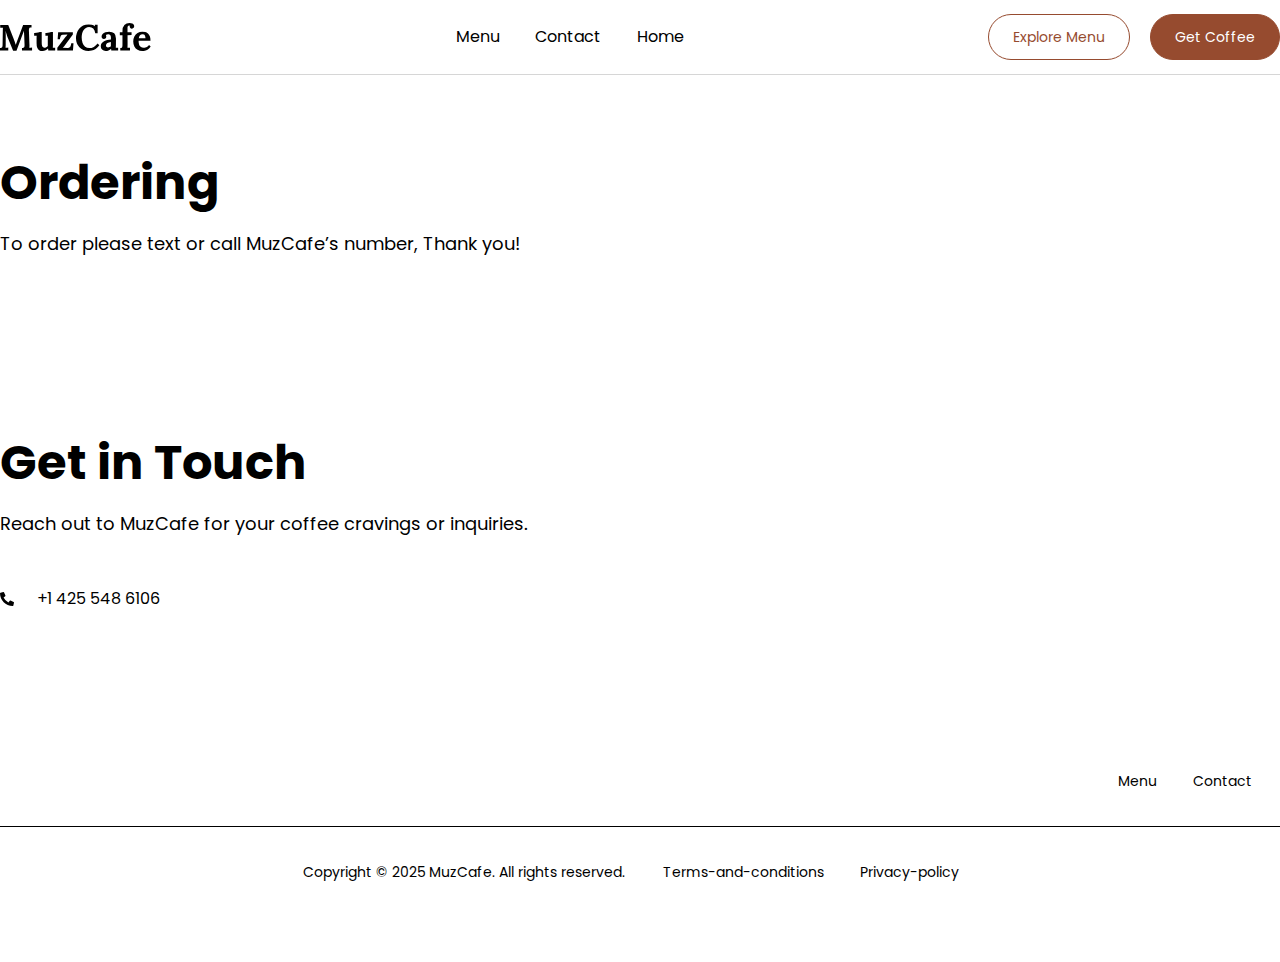
<file: contact/index.html>
<!DOCTYPE html>
<html lang="en-US" class="twbb">
<head><script data-pagespeed-no-defer data-two-no-delay type="text/javascript" >var two_worker_data_critical_data = {"critical_data":{"critical_css":false,"critical_fonts":false}}</script><script data-pagespeed-no-defer data-two-no-delay type="text/javascript" >var two_worker_data_font = {"font":[]}</script><script data-pagespeed-no-defer data-two-no-delay type="text/javascript" >var two_worker_data_excluded_js = {"js":[]}</script><script data-pagespeed-no-defer data-two-no-delay type="text/javascript" >var two_worker_data_js = {"js":[{"inline":true,"code":"[base64]","id":"","uid":"two_6886837aefa6b","exclude_blob":false,"excluded_from_delay":false},{"inline":false,"url":"\/wp-includes\/js\/jquery\/jquery.min.js?ver=3.7.1","id":"jquery-core-js","uid":"two_6886837aefae0","exclude_blob":false,"excluded_from_delay":false},{"inline":false,"url":"\/wp-includes\/js\/jquery\/jquery-migrate.min.js?ver=3.4.1","id":"jquery-migrate-js","uid":"two_6886837aefae8","exclude_blob":false,"excluded_from_delay":false},{"inline":false,"url":"\/wp-content\/themes\/tenweb-website-builder-theme\/assets\/js\/scripts.min.js?ver=2.1.15","id":"tenweb-website-builder-theme-script-js","uid":"two_6886837aefaed","exclude_blob":false,"excluded_from_delay":false},{"inline":true,"code":"[base64]","id":"","uid":"two_6886837aefaf2","exclude_blob":false,"excluded_from_delay":false},{"inline":true,"code":"[base64]","id":"","uid":"two_6886837aefafb","exclude_blob":false,"excluded_from_delay":false},{"inline":false,"url":"\/wp-content\/plugins\/elementor\/assets\/js\/webpack.runtime.min.js?ver=3.30.3","id":"elementor-webpack-runtime-js","uid":"two_6886837aefb07","exclude_blob":false,"excluded_from_delay":false},{"inline":false,"url":"\/wp-content\/plugins\/elementor\/assets\/js\/frontend-modules.min.js?ver=3.30.3","id":"elementor-frontend-modules-js","uid":"two_6886837aefb0e","exclude_blob":false,"excluded_from_delay":false},{"inline":false,"url":"\/wp-includes\/js\/jquery\/ui\/core.min.js?ver=1.13.3","id":"jquery-ui-core-js","uid":"two_6886837aefb14","exclude_blob":false,"excluded_from_delay":false},{"inline":true,"code":"[base64]","id":"elementor-frontend-js-before","uid":"two_6886837aefb19","exclude_blob":false,"excluded_from_delay":false},{"inline":false,"url":"\/wp-content\/plugins\/elementor\/assets\/js\/frontend.min.js?ver=3.30.3","id":"elementor-frontend-js","uid":"two_6886837aefb34","exclude_blob":false,"excluded_from_delay":false},{"inline":false,"url":"\/wp-content\/plugins\/elementor\/assets\/lib\/font-awesome\/js\/v4-shims.min.js?ver=3.30.3","id":"font-awesome-4-shim-js","uid":"two_6886837aefb3a","exclude_blob":false,"excluded_from_delay":false},{"inline":true,"code":"[base64]","id":"twbb-pro-features-frontend-script-js-extra","uid":"two_6886837aefb40","exclude_blob":false,"excluded_from_delay":false},{"inline":false,"url":"\/wp-content\/plugins\/tenweb-builder\/pro-features\/assets\/js\/concated_frontend.min.js?ver=1.36.6","id":"twbb-pro-features-frontend-script-js","uid":"two_6886837aefb48","exclude_blob":false,"excluded_from_delay":false},{"inline":false,"url":"\/wp-includes\/js\/underscore.min.js?ver=1.13.7","id":"underscore-js","uid":"two_6886837aefb4e","exclude_blob":false,"excluded_from_delay":false},{"inline":false,"url":"\/wp-content\/plugins\/tenweb-builder\/assets\/libs\/jquery.smartmenus.js?ver=1.36.6","id":"twbb-smartmenus-js","uid":"two_6886837aefb54","exclude_blob":false,"excluded_from_delay":false},{"inline":false,"url":"\/wp-includes\/js\/imagesloaded.min.js?ver=5.0.0","id":"imagesloaded-js","uid":"two_6886837aefb5a","exclude_blob":false,"excluded_from_delay":false},{"inline":false,"url":"\/wp-includes\/js\/masonry.min.js?ver=4.2.2","id":"masonry-js","uid":"two_6886837aefb5f","exclude_blob":false,"excluded_from_delay":false},{"inline":true,"code":"[base64]","id":"twbb-frontend-scripts-js-extra","uid":"two_6886837aefb65","exclude_blob":false,"excluded_from_delay":false},{"inline":false,"url":"\/wp-content\/plugins\/tenweb-builder\/assets\/frontend\/js\/frontend.min.js?ver=1.36.6","id":"twbb-frontend-scripts-js","uid":"two_6886837aefb6e","exclude_blob":false,"excluded_from_delay":false},{"inline":false,"url":"\/wp-content\/plugins\/tenweb-builder\/widgets\/sticky\/assets\/js\/jquery.sticky.min.js?ver=1.36.6","id":"twbb-sticky-lib-scripts-js","uid":"two_6886837aefb74","exclude_blob":false,"excluded_from_delay":false},{"inline":false,"url":"\/wp-content\/plugins\/tenweb-builder\/widgets\/parallax\/assets\/js\/jquery.parallax.js?ver=1.36.6","id":"twbb-parallax-lib-scripts-js","uid":"two_6886837aefb7a","exclude_blob":false,"excluded_from_delay":false},{"inline":false,"url":"\/wp-content\/plugins\/tenweb-builder\/assets\/frontend\/js\/custom_options_frontend.min.js?ver=1.36.6","id":"twbb-custom-options-frontend-scripts-js","uid":"two_6886837aefb80","exclude_blob":false,"excluded_from_delay":false},{"code":"[base64]","inline":true,"uid":"two_dispatchEvent_script"}]}</script><script data-pagespeed-no-defer data-two-no-delay type="text/javascript" >var two_worker_data_css = {"css":[{"url":"\/wp-content\/cache\/tw_optimize\/css\/two_90_aggregated_5031697833a1b266bf9fe4d7a52cf38e_delay.min.css?date=1753645946","media":"all","uid":""}]}</script><noscript><link rel="stylesheet" crossorigin="anonymous" class="two_uncritical_css_noscript" media="all" href="/wp-content/cache/tw_optimize/css/two_90_aggregated_5031697833a1b266bf9fe4d7a52cf38e_delay.min.css?date=1753645946"></noscript><link type="text/css" media="all" href="/wp-content/cache/tw_optimize/css/two_90_aggregated.min.css?date=1753645946" rel="stylesheet">
  <meta charset="UTF-8">
  <meta name="viewport" content="width=device-width, initial-scale=1.0">
			<script data-pagespeed-no-defer data-two-no-delay type="text/javascript">window.addEventListener("load",function(){window.two_page_loaded=true;});function logLoaded(){console.log("window is loaded");}
(function listen(){if(window.two_page_loaded){logLoaded();}else{console.log("window is notLoaded");window.setTimeout(listen,50);}})();function applyElementorControllers(){if(!window.elementorFrontend)return;window.elementorFrontend.init()}
function applyViewCss(cssUrl){if(!cssUrl)return;const cssNode=document.createElement('link');cssNode.setAttribute("href",cssUrl);cssNode.setAttribute("rel","stylesheet");cssNode.setAttribute("type","text/css");document.head.appendChild(cssNode);}
var two_scripts_load=true;var two_load_delayed_javascript=function(event){if(two_scripts_load){two_scripts_load=false;two_connect_script(0);if(typeof two_delay_custom_js_new=="object"){document.dispatchEvent(two_delay_custom_js_new)}
window.two_delayed_loading_events.forEach(function(event){console.log("removed event listener");document.removeEventListener(event,two_load_delayed_javascript,false)});}};function two_loading_events(event){setTimeout(function(event){return function(){var t=function(eventType,elementClientX,elementClientY){var _event=new Event(eventType,{bubbles:true,cancelable:true});if(eventType==="click"){_event.clientX=elementClientX;_event.clientY=elementClientY}else{_event.touches=[{clientX:elementClientX,clientY:elementClientY}]}
return _event};var element;if(event&&event.type==="touchend"){var touch=event.changedTouches[0];element=document.elementFromPoint(touch.clientX,touch.clientY);element.dispatchEvent(t('touchstart',touch.clientX,touch.clientY));element.dispatchEvent(t('touchend',touch.clientX,touch.clientY));element.dispatchEvent(t('click',touch.clientX,touch.clientY));}else if(event&&event.type==="click"){element=document.elementFromPoint(event.clientX,event.clientY);element.dispatchEvent(t(event.type,event.clientX,event.clientY));}}}(event),150);}</script><script data-pagespeed-no-defer data-two-no-delay type="text/javascript">window.two_delayed_loading_attribute="data-twodelayedjs";window.two_delayed_js_load_libs_first="";window.two_delayed_loading_events=["mousemove","click","keydown","wheel","touchmove","touchend"];window.two_event_listeners=[];</script><script data-pagespeed-no-defer data-two-no-delay type="text/javascript">document.onreadystatechange=function(){if(document.readyState==="interactive"){if(window.two_delayed_loading_attribute!==undefined){window.two_delayed_loading_events.forEach(function(ev){window.two_event_listeners[ev]=document.addEventListener(ev,two_load_delayed_javascript,{passive:false})});}
if(window.two_delayed_loading_attribute_css!==undefined){window.two_delayed_loading_events_css.forEach(function(ev){window.two_event_listeners_css[ev]=document.addEventListener(ev,two_load_delayed_css,{passive:false})});}
if(window.two_load_delayed_iframe!==undefined){window.two_delayed_loading_iframe_events.forEach(function(ev){window.two_iframe_event_listeners[ev]=document.addEventListener(ev,two_load_delayed_iframe,{passive:false})});}}}</script><title>Contact &ndash; MuzCafe: Delightful Coffee &amp; Beverages</title>
<meta name="robots" content="max-image-preview:large">
	
	<link rel="dns-prefetch" href="//fonts.googleapis.com">
<link rel="alternate" type="application/rss+xml" title="MuzCafe: Delightful Coffee &amp; Beverages &raquo; Feed" href="/feed/">
<link rel="alternate" type="application/rss+xml" title="MuzCafe: Delightful Coffee &amp; Beverages &raquo; Comments Feed" href="/comments/feed/">
<script data-two_delay_src='/contact/inline' data-two_delay_id="two_6886837aefa6b" type="text/javascript"></script>






<link rel="stylesheet" id="tenweb-website-builder-open-sanse-css" href="https://fonts.googleapis.com/css2?family=Open+Sans%3Awght%40300%3B400%3B600%3B700%3B800&amp;display=swap#038;display=swap&amp;ver=2.1.15" type="text/css" media="all">








<script data-two_delay_id="two_6886837aefae0" type="text/javascript" data-two_delay_src="/wp-includes/js/jquery/jquery.min.js?ver=3.7.1" id="jquery-core-js"></script>
<script data-two_delay_id="two_6886837aefae8" type="text/javascript" data-two_delay_src="/wp-includes/js/jquery/jquery-migrate.min.js?ver=3.4.1" id="jquery-migrate-js"></script>
<script data-two_delay_id="two_6886837aefaed" type="text/javascript" data-two_delay_src="/wp-content/themes/tenweb-website-builder-theme/assets/js/scripts.min.js?ver=2.1.15" id="tenweb-website-builder-theme-script-js"></script>
<link rel="https://api.w.org/" href="/wp-json/"><link rel="alternate" title="JSON" type="application/json" href="/wp-json/wp/v2/pages/90"><link rel="EditURI" type="application/rsd+xml" title="RSD" href="/xmlrpc.php?rsd">
<meta name="generator" content="WordPress 6.8.2">
<link rel="canonical" href="/contact/">
<link rel="shortlink" href="/?p=90">
<link rel="alternate" title="oEmbed (JSON)" type="application/json+oembed" href="/wp-json/oembed/1.0/embed?url=https%3A%2F%2F%2Fcontact%2F">
<link rel="alternate" title="oEmbed (XML)" type="text/xml+oembed" href="/wp-json/oembed/1.0/embed?url=https%3A%2F%2F%2Fcontact%2F&amp;format=xml">
<meta name="generator" content="Elementor 3.30.3; features: e_font_icon_svg, additional_custom_breakpoints; settings: css_print_method-external, google_font-enabled, font_display-swap">
			
			</head>
<body class="wp-singular page-template-default page page-id-90 wp-theme-tenweb-website-builder-theme no-sidebar elementor-default elementor-kit-107 elementor-page elementor-page-90">
        <script data-pagespeed-no-defer data-two-no-delay type="text/javascript">

        </script>
         <script data-pagespeed-no-defer data-two-no-delay id="two_worker" type="javascript/worker">
                let two_font_actions = "not_load";
            let two_css_length=0;let two_connected_css_length=0;let two_uncritical_fonts=null;let two_uncritical_fonts_status=false;if(two_font_actions=="not_load"||two_font_actions=="exclude_uncritical_fonts"){two_uncritical_fonts_status=true;}
self.addEventListener("message",function(e){two_css_length=e.data.css.length;if(!e.data.critical_data.critical_css||!e.data.critical_data.critical_fonts){two_uncritical_fonts_status=false;}
if(e.data.font.length>0){two_fetch_inbg(e.data.font,"font");}
if(e.data.js.length>0){two_fetch_inbg(e.data.js,"js");}
if(e.data.excluded_js.length>0){two_fetch_inbg(e.data.excluded_js,"js",true);}
if(e.data.css.length>0){two_fetch_inbg(e.data.css,"css");}},false);function two_fetch_inbg(data,type,excluded_js=false){for(let i in data){if(typeof data[i].url!="undefined"){var modifiedScript=null;if(type==="js"&&typeof data[i].exclude_blob!="undefined"&&data[i].exclude_blob){modifiedScript={id:i,status:'ok',type:type,url:data[i].url,uid:data[i].uid};two_send_worker_data(modifiedScript);continue;}
fetch(data[i].url,{mode:'no-cors',redirect:'follow'}).then((r)=>{if(!r.ok||r.status!==200){throw Error(r.statusText);}
if(two_uncritical_fonts_status&&type=="css"){return(r.text());}else{return(r.blob());}}).then((content_)=>{let sheetURL="";if(two_uncritical_fonts_status&&type=="css"){sheetURL=two_create_blob(content_);}else{sheetURL=URL.createObjectURL(content_);}
modifiedScript=null;if(type=="css"){modifiedScript={id:i,type:type,status:'ok',media:data[i].media,url:sheetURL,uid:data[i].uid,original_url:data[i].url,two_uncritical_fonts:two_uncritical_fonts,};}else if(type=="js"){modifiedScript={id:i,status:'ok',type:type,url:sheetURL,uid:data[i].uid};}else if(type=="font"){modifiedScript={status:'ok',type:type,main_url:data[i].url,url:sheetURL,font_face:data[i].font_face};}
if(excluded_js){modifiedScript.excluded_from_delay=true;}
two_send_worker_data(modifiedScript);}).catch(function(error){console.log("error in fetching: "+error.toString()+", bypassing "+data[i].url);fetch(data[i].url,{redirect:'follow'}).then((r)=>{if(!r.ok||r.status!==200){throw Error(r.statusText);}
if(two_uncritical_fonts_status&&type=="css"){return(r.text());}else{return(r.blob());}}).then((content_)=>{let sheetURL="";if(two_uncritical_fonts_status&&type=="css"){sheetURL=two_create_blob(content_);}else{sheetURL=URL.createObjectURL(content_);}
var modifiedScript=null;if(type=="css"){modifiedScript={id:i,type:type,status:'ok',media:data[i].media,url:sheetURL,uid:data[i].uid,original_url:data[i].url,two_uncritical_fonts:two_uncritical_fonts,};}else if(type=="js"){modifiedScript={id:i,status:'ok',type:type,url:sheetURL,uid:data[i].uid};}else if(type=="font"){modifiedScript={status:'ok',type:type,main_url:data[i].url,url:sheetURL,font_face:data[i].font_face};}
if(excluded_js){modifiedScript.excluded_from_delay=true;}
two_send_worker_data(modifiedScript);}).catch(function(error){console.log("error in fetching no-cors: "+error.toString()+", bypassing "+data[i].url);try{console.log("error in fetching: "+error.toString()+", sending XMLHttpRequest"+data[i].url);let r=new XMLHttpRequest;if(two_uncritical_fonts_status&&type=="css"){r.responseType="text";}else{r.responseType="blob";}
r.onload=function(content_){let sheetURL="";if(two_uncritical_fonts_status&&type=="css"){sheetURL=two_create_blob(content_.target.response);}else{sheetURL=URL.createObjectURL(content_.target.response);}
if(r.status!==200){two_XMLHttpRequest_error(excluded_js,data[i],type,i);return;}
console.log("error in fetching: "+error.toString()+", XMLHttpRequest success "+data[i].url);let modifiedScript=null;if(type=="css"){modifiedScript={id:i,type:type,status:'ok',media:data[i].media,url:sheetURL,uid:data[i].uid,two_uncritical_fonts:two_uncritical_fonts,};}else if(type=="js"){modifiedScript={id:i,type:type,status:'ok',url:sheetURL,uid:data[i].uid};}else if(type=="font"){modifiedScript={type:type,status:'ok',main_url:data[i].url,url:sheetURL,font_face:data[i].font_face};}
if(excluded_js){modifiedScript.excluded_from_delay=true;}
two_send_worker_data(modifiedScript);};r.onerror=function(){two_XMLHttpRequest_error(excluded_js,data[i],type,i)};r.open("GET",data[i].url,true);r.send();}catch(e){console.log("error in fetching: "+e.toString()+", running fallback for "+data[i].url);var modifiedScript=null;if(type=="css"||type=="js"){modifiedScript={id:i,type:type,status:'error',url:data[i].url,uid:data[i].uid};}else if(type=="font"){modifiedScript={type:type,status:'error',url:data[i].url,font_face:data[i].font_face};}
if(excluded_js){modifiedScript.excluded_from_delay=true;}
two_send_worker_data(modifiedScript);}});});}}}
function two_XMLHttpRequest_error(excluded_js,data_i,type,i){console.log("error in fetching: XMLHttpRequest failed "+data_i.url);var modifiedScript=null;if(type=="css"||type=="js"){modifiedScript={id:i,type:type,status:'error',url:data_i.url,uid:data_i.uid};}else if(type=="font"){modifiedScript={type:type,status:'error',url:data_i.url,font_face:data_i.font_face};}
if(excluded_js){modifiedScript.excluded_from_delay=true;}
two_send_worker_data(modifiedScript);}
function two_create_blob(str){two_uncritical_fonts="";const regex=/@font-face\s*\{(?:[^{}])*\}/sig;str=str.replace(regex,function(e){if(e.includes("data:application")){return e;}
two_uncritical_fonts+=e;return"";});let blob_data=new Blob([str],{type:"text/css"});let sheetURL=URL.createObjectURL(blob_data);return sheetURL;}
function two_send_worker_data(data){if(data.type=="css"){two_connected_css_length++;data.length=two_css_length;data.connected_length=two_connected_css_length;}
self.postMessage(data)}
        </script>
        <script data-pagespeed-no-defer data-two-no-delay type="text/javascript">
                        let two_font_actions = "not_load";
                     two_worker_styles_list=[];two_worker_styles_count=0;var two_script_list=typeof two_worker_data_js==="undefined"?[]:two_worker_data_js.js;var two_excluded_js_list=typeof two_worker_data_excluded_js==="undefined"?[]:two_worker_data_excluded_js.js;var excluded_count=two_excluded_js_list.filter((el)=>{return!!el['url']}).length;var two_css_list=typeof two_worker_data_css==="undefined"?[]:two_worker_data_css.css;var two_fonts_list=typeof two_worker_data_font==="undefined"?[]:two_worker_data_font.font;var two_critical_data=typeof two_worker_data_critical_data==="undefined"?[]:two_worker_data_critical_data.critical_data;var wcode=new Blob([document.querySelector("#two_worker").textContent],{type:"text/javascript"});var two_worker=new Worker(window.URL.createObjectURL(wcode));var two_worker_data={"js":two_script_list,"excluded_js":two_excluded_js_list,"css":two_css_list,"font":two_fonts_list,critical_data:two_critical_data}
two_worker.postMessage(two_worker_data);two_worker.addEventListener("message",function(e){var data=e.data;if(data.type==="css"&&data.status==="ok"){if(data.two_uncritical_fonts&&two_font_actions=="exclude_uncritical_fonts"){let two_uncritical_fonts=data.two_uncritical_fonts;const two_font_tag=document.createElement("style");two_font_tag.innerHTML=two_uncritical_fonts;two_font_tag.className="two_uncritical_fonts";document.body.appendChild(two_font_tag);}
if(window.two_page_loaded){two_connect_style(data);}else{two_worker_styles_list.push(data);}}else if(data.type==="js"){if(data.status==="ok"){if(data.excluded_from_delay){two_excluded_js_list[data.id].old_url=two_excluded_js_list[data.id].url;two_excluded_js_list[data.id].url=data.url;two_excluded_js_list[data.id].success=true;excluded_count--;if(excluded_count===0){two_connect_script(0,two_excluded_js_list)}}else{two_script_list[data.id].old_url=two_script_list[data.id].url;two_script_list[data.id].url=data.url;two_script_list[data.id].success=true;}}}else if(data.type==="css"&&data.status==="error"){console.log("error in fetching, connecting style now")
two_connect_failed_style(data);}else if(data.type==="font"){two_connect_font(data);}});function UpdateQueryString(key,value,url){if(!url)url=window.location.href;var re=new RegExp("([?&])"+key+"=.*?(&|#|$)(.*)","gi"),hash;if(re.test(url)){if(typeof value!=="undefined"&&value!==null){return url.replace(re,"$1"+key+"="+value+"$2$3");}
else{hash=url.split("#");url=hash[0].replace(re,"$1$3").replace(/(&|\?)$/,"");if(typeof hash[1]!=="undefined"&&hash[1]!==null){url+="#"+hash[1];}
return url;}}
else{if(typeof value!=="undefined"&&value!==null){var separator=url.indexOf("?")!==-1?"&":"?";hash=url.split("#");url=hash[0]+separator+key+"="+value;if(typeof hash[1]!=="undefined"&&hash[1]!==null){url+="#"+hash[1];}
return url;}
else{return url;}}}
function two_connect_failed_style(data){var link=document.createElement("link");link.className="fallback_two_worker";link.rel="stylesheet";link.type="text/css";link.href=data.url;link.media="none";link.onload=function(){if(this.media==="none"){if(data.media){this.media=data.media;}else{this.media="all";}console.log(data.media);}if(data.connected_length==data.length&&typeof two_replace_backgrounds!="undefined"){two_replace_backgrounds();};two_styles_loaded()};document.getElementsByTagName("head")[0].appendChild(link);if(data.connected_length==data.length&&typeof two_replace_backgrounds!="undefined"){two_replace_backgrounds();}}
function two_connect_style(data,fixed_google_font=false){if(fixed_google_font===false&&typeof two_merge_google_fonts!=="undefined"&&data['original_url']&&data['original_url'].startsWith('https://fonts.googleapis.com/css')&&data['response']){data['response'].text().then(function(content){content=two_merge_google_fonts(content)
let blob=new Blob([content],{type:data['response'].type});data['url']=URL.createObjectURL(blob);two_connect_style(data,true);});return;}
var link=document.createElement("link");link.className="loaded_two_worker";link.rel="stylesheet";link.type="text/css";link.href=data.url;link.media=data.media;link.onload=function(){if(data.connected_length==data.length&&typeof two_replace_backgrounds!="undefined"){two_replace_backgrounds();};two_styles_loaded()};link.onerror=function(){two_styles_loaded()};document.getElementsByTagName("head")[0].appendChild(link);}
var two_event;function two_connect_script(i,scripts_list=null){if(i===0&&event){two_event=event;event.preventDefault();}
if(scripts_list===null){scripts_list=two_script_list;}
if(typeof scripts_list[i]!=="undefined"){let data_uid="[data-two_delay_id=\""+scripts_list[i].uid+"\"]";let current_script=document.querySelector(data_uid);let script=document.createElement("script");script.type="text/javascript";script.async=false;if(scripts_list[i].inline){var js_code=decodeURIComponent(atob(scripts_list[i].code));var blob=new Blob([js_code],{type:"text/javascript"});scripts_list[i].url=URL.createObjectURL(blob);}
if(current_script!=null&&typeof scripts_list[i].url!="undefined"){script.dataset.src=scripts_list[i].url;current_script.parentNode.insertBefore(script,current_script);current_script.getAttributeNames().map(function(name){let value=current_script.getAttribute(name);try{script.setAttribute(name,value);}catch(error){console.log(error);}});current_script.remove();script.classList.add("loaded_two_worker_js");if(typeof scripts_list[i].exclude_blob!="undefined"&&scripts_list[i].exclude_blob){script.dataset.blob_exclude="1";}}
i++;two_connect_script(i,scripts_list);}else{let elementor_frontend_js=null;document.querySelectorAll(".loaded_two_worker_js").forEach((elem)=>{let id=elem.getAttribute("id");if(id!='elementor-frontend-js'){two_load_delayed_js(elem);}else{elementor_frontend_js=elem;}});if(elementor_frontend_js!==null){two_load_delayed_js(elementor_frontend_js);}}}
function two_load_delayed_js(elem){let data_src=elem.dataset.src;if(elem.dataset.blob_exclude==="1"){delete elem.dataset.blob_exclude;delete elem.dataset.src;delete elem.dataset.two_delay_id;delete elem.dataset.two_delay_src;}
if(data_src){elem.setAttribute("src",data_src);}}
function two_connect_font(data){let font_face=data.font_face;if(font_face.indexOf("font-display")>=0){const regex=/font-display:[ ]*[a-z]*[A-Z]*;/g;while((m=regex.exec(font_face))!==null){if(m.index===regex.lastIndex){regex.lastIndex++;}
m.forEach((match,groupIndex)=>{console.log(match);font_face.replace(match,"font-display: swap;");});}}else{font_face=font_face.replace("}",";font-display: swap;}");}
if(typeof data.main_url!="undefined"){font_face=font_face.replace(data.main_url,data.url);}
var newStyle=document.createElement("style");newStyle.className="two_critical_font";newStyle.appendChild(document.createTextNode(font_face));document.head.appendChild(newStyle);}
let connect_stile_timeout=setInterval(function(){console.log(window.two_page_loaded);if(window.two_page_loaded){clearInterval(connect_stile_timeout);two_worker_styles_list.forEach(function(item,index){two_connect_style(item);});two_worker_styles_list=[];}},500);function two_styles_loaded(){if(two_css_list.length-++two_worker_styles_count==0){var critical_css=document.getElementById("two_critical_css");if(critical_css){critical_css.remove();}
onStylesLoadEvent=new Event("two_css_loaded");window.dispatchEvent(onStylesLoadEvent);}}
        </script>
		<div data-elementor-type="twbb_header" data-elementor-id="100" class="elementor elementor-100">
				<div class="elementor-element elementor-element-ndvxa7t0 twbb_section e-con-boxed e-flex e-con e-parent" data-id="ndvxa7t0" data-element_type="container" id="header" data-settings='{"background_background":"classic","tenweb_sticky":"top","tenweb_sticky_on":["desktop","tablet","mobile"],"tenweb_sticky_offset":0,"tenweb_sticky_effects_offset":0}'>
					<div class="e-con-inner">
				<div class="elementor-element elementor-element-14gw0leb elementor-widget elementor-widget-image" data-id="14gw0leb" data-element_type="widget" data-widget_type="image.default">
																<a href="/">
							<noscript><img decoding="async" src="/wp-content/uploads/2025/07/logo_c0QfyV8H.svg" class="attachment-full size-full wp-image-36" alt=""></noscript><img decoding="async" src="data:image/svg+xml,%3Csvg%20xmlns=%22http://www.w3.org/2000/svg%22%20viewBox=%220%200%20%20%22%3E%3C/svg%3E" data-src="/wp-content/uploads/2025/07/logo_c0QfyV8H.svg" class=" lazy  attachment-full size-full wp-image-36" alt="">								</a>
															</div>
				<div class="elementor-element elementor-element-wlgxfddp twbb-responsive-nav-menu--horizontal twbb-nav-menu__align-right twbb-responsive-nav-menu--tablet-dropdown twbb-responsive-nav-menu--mobile-dropdown twbb-nav-menu--indicator-classic twbb-nav-menu--toggle twbb-nav-menu--burger twbb-nav-menu--stretch yes twbb-nav-menu__text-align-center elementor-widget elementor-widget-twbb-nav-menu" data-id="wlgxfddp" data-element_type="widget" data-settings='{"layout":"horizontal","layout_tablet":"dropdown","layout_mobile":"dropdown","toggle":"burger","full_width":" yes"}' data-widget_type="twbb-nav-menu.default">
				<div class="elementor-widget-container">
					        <nav class="twbb-nav-menu--main twbb-nav-menu__container e--pointer-none">
            <ul id="menu-1-wlgxfddp" class="twbb-nav-menu twbb-menu_term_id-17"><li class='a:1:{i:0;s:0:"";} menu-item menu-item-type-post_type menu-item-object-page menu-item-94'><a href="/menu/" class="twbb-item">Menu</a></li>
<li class='a:1:{i:0;s:0:"";} menu-item menu-item-type-post_type menu-item-object-page current-menu-item page_item page-item-90 current_page_item menu-item-95'><a href="/contact/" aria-current="page" class="twbb-item  twbb-item-active">Contact</a></li>
<li class="menu-item menu-item-type-post_type menu-item-object-page menu-item-home menu-item-129"><a href="/" class="twbb-item">Home</a></li>
</ul>        </nav>
            <div class="twbb-menu-toggle" role="button" tabindex="0" aria-label="Menu Toggle" aria-expanded="false">
            <svg aria-hidden="true" role="presentation" class="twbb-menu-toggle__icon--open e-font-icon-svg e-eicon-menu-bar" viewbox="0 0 1000 1000" xmlns="http://www.w3.org/2000/svg"><path d="M104 333H896C929 333 958 304 958 271S929 208 896 208H104C71 208 42 237 42 271S71 333 104 333ZM104 583H896C929 583 958 554 958 521S929 458 896 458H104C71 458 42 487 42 521S71 583 104 583ZM104 833H896C929 833 958 804 958 771S929 708 896 708H104C71 708 42 737 42 771S71 833 104 833Z"></path></svg><svg aria-hidden="true" role="presentation" class="twbb-menu-toggle__icon--close e-font-icon-svg e-eicon-close" viewbox="0 0 1000 1000" xmlns="http://www.w3.org/2000/svg"><path d="M742 167L500 408 258 167C246 154 233 150 217 150 196 150 179 158 167 167 154 179 150 196 150 212 150 229 154 242 171 254L408 500 167 742C138 771 138 800 167 829 196 858 225 858 254 829L496 587 738 829C750 842 767 846 783 846 800 846 817 842 829 829 842 817 846 804 846 783 846 767 842 750 829 737L588 500 833 258C863 229 863 200 833 171 804 137 775 137 742 167Z"></path></svg>            <span class="elementor-screen-only">Menu</span>
        </div>
            <nav class="twbb-nav-menu--dropdown twbb-nav-menu__container">
        <ul id="menu-2-wlgxfddp" class="twbb-nav-menu twbb-menu_term_id-17"><li class='a:1:{i:0;s:0:"";} menu-item menu-item-type-post_type menu-item-object-page menu-item-94'><a href="/menu/" class="twbb-item">Menu</a></li>
<li class='a:1:{i:0;s:0:"";} menu-item menu-item-type-post_type menu-item-object-page current-menu-item page_item page-item-90 current_page_item menu-item-95'><a href="/contact/" aria-current="page" class="twbb-item  twbb-item-active">Contact</a></li>
<li class="menu-item menu-item-type-post_type menu-item-object-page menu-item-home menu-item-129"><a href="/" class="twbb-item">Home</a></li>
</ul>    </nav>
          
    				</div>
				</div>
		<div class="elementor-element elementor-element-pbnc1nl0 elementor-hidden-tablet elementor-hidden-mobile e-con-full e-flex e-con e-parent" data-id="pbnc1nl0" data-element_type="container">
				<div class="elementor-element elementor-element-a6zt7qj6 elementor-hidden-tablet elementor-hidden-mobile elementor-align-right elementor-mobile-align-center elementor-widget elementor-widget-button" data-id="a6zt7qj6" data-element_type="widget" data-widget_type="button.default">
										<a class="elementor-button elementor-button-link elementor-size-sm" href="/menu//">
						<span class="elementor-button-content-wrapper">
									<span class="elementor-button-text">Explore Menu</span>
					</span>
					</a>
								</div>
				<div class="elementor-element elementor-element-uizmyo7v elementor-hidden-tablet elementor-hidden-mobile elementor-align-right elementor-mobile-align-center elementor-widget elementor-widget-button" data-id="uizmyo7v" data-element_type="widget" data-widget_type="button.default">
										<a class="elementor-button elementor-button-link elementor-size-sm" href="/contact//">
						<span class="elementor-button-content-wrapper">
									<span class="elementor-button-text">Get Coffee</span>
					</span>
					</a>
								</div>
				</div>
					</div>
				</div>
				</div>
				<div data-elementor-type="wp-page" data-elementor-id="90" class="elementor elementor-90">
						<section class="elementor-section elementor-top-section elementor-element elementor-element-7f979378 elementor-section-full_width elementor-section-stretched elementor-section-height-default elementor-section-height-default" data-id="7f979378" data-element_type="section" data-settings='{"stretch_section":"section-stretched"}'>
						<div class="elementor-container elementor-column-gap-no">
					<div class="elementor-column elementor-col-100 elementor-top-column elementor-element elementor-element-74a2142f" data-id="74a2142f" data-element_type="column">
			<div class="elementor-widget-wrap elementor-element-populated">
						<div class="elementor-element elementor-element-79286357 elementor-widget elementor-widget-twbbpost-content" data-id="79286357" data-element_type="widget" data-widget_type="twbbpost-content.default">
				<div class="elementor-widget-container">
							<div data-elementor-type="wp-page" data-elementor-id="90" class="elementor elementor-90">
				<div class="elementor-element elementor-element-jpyk1arv twbb_section e-flex e-con-boxed e-con e-parent" data-id="jpyk1arv" data-element_type="container" id="get-in-touch">
					<div class="e-con-inner">
				<div class="elementor-element elementor-element-vffgxnrv elementor-widget__width-initial elementor-widget-mobile__width-inherit elementor-widget-tablet__width-initial elementor-invisible elementor-widget elementor-widget-heading" data-id="vffgxnrv" data-element_type="widget" data-settings='{"_animation":"fadeInUp"}' data-widget_type="heading.default">
					<h2 class="elementor-heading-title elementor-size-default">Ordering</h2>				</div>
				<div class="elementor-element elementor-element-m49iwso4 elementor-widget__width-initial elementor-widget-mobile__width-inherit elementor-widget-tablet__width-initial elementor-invisible elementor-widget elementor-widget-text-editor" data-id="m49iwso4" data-element_type="widget" data-settings='{"_animation":"fadeInUp"}' data-widget_type="text-editor.default">
									<p>To order please text or call MuzCafe&rsquo;s number, Thank you!</p>								</div>
					</div>
				</div>
		<div class="elementor-element elementor-element-2bfnary7 twbb_section e-flex e-con-boxed e-con e-parent" data-id="2bfnary7" data-element_type="container" id="contact-muzcafe">
					<div class="e-con-inner">
		<div class="elementor-element elementor-element-hlrwynw9 e-con-full e-flex e-con e-child" data-id="hlrwynw9" data-element_type="container">
				<div class="elementor-element elementor-element-9fvhi5c7 elementor-widget__width-initial elementor-widget-mobile__width-inherit elementor-widget-tablet__width-initial elementor-invisible elementor-widget elementor-widget-heading" data-id="9fvhi5c7" data-element_type="widget" data-settings='{"_animation":"fadeInUp"}' data-widget_type="heading.default">
					<h2 class="elementor-heading-title elementor-size-default">Get in Touch</h2>				</div>
				<div class="elementor-element elementor-element-kvasp9xp elementor-widget__width-initial elementor-widget-mobile__width-inherit elementor-widget-tablet__width-initial elementor-invisible elementor-widget elementor-widget-text-editor" data-id="kvasp9xp" data-element_type="widget" data-settings='{"_animation":"fadeInUp"}' data-widget_type="text-editor.default">
									Reach out to MuzCafe for your coffee cravings or inquiries.								</div>
				<div class="elementor-element elementor-element-8il7rfey elementor-widget__width-initial elementor-widget-mobile__width-inherit elementor-widget-tablet__width-initial elementor-align-left elementor-icon-list--layout-traditional elementor-list-item-link-full_width elementor-widget elementor-widget-icon-list" data-id="8il7rfey" data-element_type="widget" data-widget_type="icon-list.default">
							<ul class="elementor-icon-list-items">
							<li class="elementor-icon-list-item">
											<span class="elementor-icon-list-icon">
							<svg aria-hidden="true" class="e-font-icon-svg e-fas-phone-alt" viewbox="0 0 512 512" xmlns="http://www.w3.org/2000/svg"><path d="M497.39 361.8l-112-48a24 24 0 0 0-28 6.9l-49.6 60.6A370.66 370.66 0 0 1 130.6 204.11l60.6-49.6a23.94 23.94 0 0 0 6.9-28l-48-112A24.16 24.16 0 0 0 122.6.61l-104 24A24 24 0 0 0 0 48c0 256.5 207.9 464 464 464a24 24 0 0 0 23.4-18.6l24-104a24.29 24.29 0 0 0-14.01-27.6z"></path></svg>						</span>
										<span class="elementor-icon-list-text">+1 425 548 6106</span>
									</li>
						</ul>
						</div>
				</div>
					</div>
				</div>
				</div>
						</div>
				</div>
					</div>
		</div>
					</div>
		</section>
				</div>
				<div data-elementor-type="twbb_footer" data-elementor-id="101" class="elementor elementor-101">
				<div class="elementor-element elementor-element-bceeikm0 twbb_section e-flex e-con-boxed e-con e-parent" data-id="bceeikm0" data-element_type="container" id="footer">
					<div class="e-con-inner">
		<div class="elementor-element elementor-element-cc2m6ru3 e-con-full e-flex e-con e-child" data-id="cc2m6ru3" data-element_type="container">
		<div class="elementor-element elementor-element-wgty21s0 e-con-full e-flex e-con e-child" data-id="wgty21s0" data-element_type="container">
				</div>
				<div class="elementor-element elementor-element-xn6oh53x twbb-nav-menu__align-center twbb-responsive-nav-menu--horizontal twbb-responsive-nav-menu--tablet-dropdown twbb-responsive-nav-menu--mobile-dropdown twbb-nav-menu--indicator-classic elementor-widget elementor-widget-twbb-nav-menu" data-id="xn6oh53x" data-element_type="widget" data-settings='{"layout":"horizontal","layout_tablet":"dropdown","layout_mobile":"dropdown"}' data-widget_type="twbb-nav-menu.default">
				<div class="elementor-widget-container">
					        <nav class="twbb-nav-menu--main twbb-nav-menu__container e--pointer-none">
            <ul id="menu-1-xn6oh53x" class="twbb-nav-menu twbb-menu_term_id-18"><li class='a:1:{i:0;s:0:"";} menu-item menu-item-type-post_type menu-item-object-page menu-item-96'><a href="/menu/" class="twbb-item">Menu</a></li>
<li class='a:1:{i:0;s:0:"";} menu-item menu-item-type-post_type menu-item-object-page current-menu-item page_item page-item-90 current_page_item menu-item-97'><a href="/contact/" aria-current="page" class="twbb-item  twbb-item-active">Contact</a></li>
</ul>        </nav>
        <nav class="twbb-nav-menu--dropdown twbb-nav-menu__container">
        <ul id="menu-2-xn6oh53x" class="twbb-nav-menu twbb-menu_term_id-18"><li class='a:1:{i:0;s:0:"";} menu-item menu-item-type-post_type menu-item-object-page menu-item-96'><a href="/menu/" class="twbb-item">Menu</a></li>
<li class='a:1:{i:0;s:0:"";} menu-item menu-item-type-post_type menu-item-object-page current-menu-item page_item page-item-90 current_page_item menu-item-97'><a href="/contact/" aria-current="page" class="twbb-item  twbb-item-active">Contact</a></li>
</ul>    </nav>
          
    				</div>
				</div>
				</div>
				<div class="elementor-element elementor-element-km88rftd elementor-widget__width-initial elementor-widget-mobile__width-inherit elementor-widget-tablet__width-initial elementor-widget-divider--view-line elementor-widget elementor-widget-divider" data-id="km88rftd" data-element_type="widget" data-widget_type="divider.default">
							<div class="elementor-divider">
			<span class="elementor-divider-separator">
						</span>
		</div>
						</div>
		<div class="elementor-element elementor-element-q6dvigme e-con-full e-flex e-con e-child" data-id="q6dvigme" data-element_type="container">
				<div class="elementor-element elementor-element-w5ot923h elementor-widget elementor-widget-text-editor" data-id="w5ot923h" data-element_type="widget" data-widget_type="text-editor.default">
									Copyright &copy; 2025 MuzCafe. All rights reserved.								</div>
				<div class="elementor-element elementor-element-lrd9n0p1 twbb-nav-menu__align-left twbb-responsive-nav-menu--horizontal twbb-responsive-nav-menu--tablet-dropdown twbb-responsive-nav-menu--mobile-dropdown twbb-nav-menu--indicator-classic elementor-widget elementor-widget-twbb-nav-menu" data-id="lrd9n0p1" data-element_type="widget" data-settings='{"layout":"horizontal","layout_tablet":"dropdown","layout_mobile":"dropdown"}' data-widget_type="twbb-nav-menu.default">
				<div class="elementor-widget-container">
					        <nav class="twbb-nav-menu--main twbb-nav-menu__container e--pointer-none">
            <ul id="menu-1-lrd9n0p1" class="twbb-nav-menu twbb-menu_term_id-19"><li class='a:1:{i:0;s:0:"";} menu-item menu-item-type-post_type menu-item-object-page menu-item-98'><a href="/terms-and-conditions/" class="twbb-item">Terms-and-conditions</a></li>
<li class='a:1:{i:0;s:0:"";} menu-item menu-item-type-post_type menu-item-object-page menu-item-99'><a href="/privacy-policy/" class="twbb-item">Privacy-policy</a></li>
</ul>        </nav>
        <nav class="twbb-nav-menu--dropdown twbb-nav-menu__container">
        <ul id="menu-2-lrd9n0p1" class="twbb-nav-menu twbb-menu_term_id-19"><li class='a:1:{i:0;s:0:"";} menu-item menu-item-type-post_type menu-item-object-page menu-item-98'><a href="/terms-and-conditions/" class="twbb-item">Terms-and-conditions</a></li>
<li class='a:1:{i:0;s:0:"";} menu-item menu-item-type-post_type menu-item-object-page menu-item-99'><a href="/privacy-policy/" class="twbb-item">Privacy-policy</a></li>
</ul>    </nav>
          
    				</div>
				</div>
				</div>
					</div>
				</div>
				</div>
		<script data-two_delay_src='/contact/inline' data-two_delay_id="two_6886837aefaf2" type="speculationrules"></script>
			<script data-two_delay_src='/contact/inline' data-two_delay_id="two_6886837aefafb"></script>
			




<script data-two_delay_id="two_6886837aefb07" type="text/javascript" data-two_delay_src="/wp-content/plugins/elementor/assets/js/webpack.runtime.min.js?ver=3.30.3" id="elementor-webpack-runtime-js"></script>
<script data-two_delay_id="two_6886837aefb0e" type="text/javascript" data-two_delay_src="/wp-content/plugins/elementor/assets/js/frontend-modules.min.js?ver=3.30.3" id="elementor-frontend-modules-js"></script>
<script data-two_delay_id="two_6886837aefb14" type="text/javascript" data-two_delay_src="/wp-includes/js/jquery/ui/core.min.js?ver=1.13.3" id="jquery-ui-core-js"></script>
<script data-two_delay_src='/contact/inline' data-two_delay_id="two_6886837aefb19" type="text/javascript" id="elementor-frontend-js-before"></script>
<script data-two_delay_id="two_6886837aefb34" type="text/javascript" data-two_delay_src="/wp-content/plugins/elementor/assets/js/frontend.min.js?ver=3.30.3" id="elementor-frontend-js"></script>
<script data-two_delay_id="two_6886837aefb3a" type="text/javascript" data-two_delay_src="/wp-content/plugins/elementor/assets/lib/font-awesome/js/v4-shims.min.js?ver=3.30.3" id="font-awesome-4-shim-js"></script>
<script data-two_delay_src='/contact/inline' data-two_delay_id="two_6886837aefb40" type="text/javascript" id="twbb-pro-features-frontend-script-js-extra"></script>
<script data-two_delay_id="two_6886837aefb48" type="text/javascript" data-two_delay_src="/wp-content/plugins/tenweb-builder/pro-features/assets/js/concated_frontend.min.js?ver=1.36.6" id="twbb-pro-features-frontend-script-js"></script>
<script data-two_delay_id="two_6886837aefb4e" type="text/javascript" data-two_delay_src="/wp-includes/js/underscore.min.js?ver=1.13.7" id="underscore-js"></script>
<script data-two_delay_id="two_6886837aefb54" type="text/javascript" data-two_delay_src="/wp-content/plugins/tenweb-builder/assets/libs/jquery.smartmenus.js?ver=1.36.6" id="twbb-smartmenus-js"></script>
<script data-two_delay_id="two_6886837aefb5a" type="text/javascript" data-two_delay_src="/wp-includes/js/imagesloaded.min.js?ver=5.0.0" id="imagesloaded-js"></script>
<script data-two_delay_id="two_6886837aefb5f" type="text/javascript" data-two_delay_src="/wp-includes/js/masonry.min.js?ver=4.2.2" id="masonry-js"></script>
<script data-two_delay_src='/contact/inline' data-two_delay_id="two_6886837aefb65" type="text/javascript" id="twbb-frontend-scripts-js-extra"></script>
<script data-two_delay_id="two_6886837aefb6e" type="text/javascript" data-two_delay_src="/wp-content/plugins/tenweb-builder/assets/frontend/js/frontend.min.js?ver=1.36.6" id="twbb-frontend-scripts-js"></script>
<script data-two_delay_id="two_6886837aefb74" type="text/javascript" data-two_delay_src="/wp-content/plugins/tenweb-builder/widgets/sticky/assets/js/jquery.sticky.min.js?ver=1.36.6" id="twbb-sticky-lib-scripts-js"></script>
<script data-two_delay_id="two_6886837aefb7a" type="text/javascript" data-two_delay_src="/wp-content/plugins/tenweb-builder/widgets/parallax/assets/js/jquery.parallax.js?ver=1.36.6" id="twbb-parallax-lib-scripts-js"></script>
<script data-two_delay_id="two_6886837aefb80" type="text/javascript" data-two_delay_src="/wp-content/plugins/tenweb-builder/assets/frontend/js/custom_options_frontend.min.js?ver=1.36.6" id="twbb-custom-options-frontend-scripts-js"></script>
<script data-two_delay_id="two_dispatchEvent_script"></script><script data-pagespeed-no-defer data-two-no-delay >
                            ( function () {
                              window.addEventListener( "two_css_loaded", function () {
                                window.two_observer = new IntersectionObserver( items => {
                                  items.forEach( item => {
                                    if (item.isIntersecting) {
                                        if (item.target.dataset.settings) {
                                            let settings = JSON.parse(item.target.dataset.settings);
                                            let animation = settings.animation ? settings.animation : settings._animation ? settings._animation : "zoomIn";
                                            let delay = settings.animation_delay ? settings.animation_delay : settings._animation_delay ? settings._animation_delay : 0;
                                            setTimeout(() => {
                                                item.target.className = item.target.className.replace("elementor-invisible", "") + " animated " + animation;
                                            }, delay);
                                            delete settings.animation;
                                            delete settings._animation;
                                            item.target.dataset.settings = JSON.stringify(settings);
                                        } else {
                                            item.target.className = item.target.className.replace("elementor-invisible", "") + " animated zoomIn";
                                        }
                                    }
                                  } )
                                }, {} );
                                document.querySelectorAll( ".elementor-invisible" ).forEach( e => {
                                  window.two_observer.observe( e )
                                } )
                              } )
                            } )();
                            </script><script data-pagespeed-no-defer data-two-no-delay >window["two_svg_placeholder"] = "data:image/svg+xml,%3Csvg%20xmlns=%22http://www.w3.org/2000/svg%22%20viewBox=%220%200%20%20%22%3E%3C/svg%3E#}"</script><script data-pagespeed-no-defer data-two-no-delay  type="text/javascript"  src="/wp-content/plugins/tenweb-speed-optimizer/includes/external/js/vanilla-lazyload/lazyload.min.js"></script><script data-pagespeed-no-defer data-two-no-delay type="text/javascript" src="/wp-content/plugins/tenweb-speed-optimizer/includes/external/js/vanilla-lazyload/two_bg_vanilla.js"></script><script data-pagespeed-no-defer data-two-no-delay >
                                if(typeof two_lazyLoadInstance === "undefined"){
                                    window.two_lazyLoadInstance = new LazyLoad({
                                          "callback_applied": function(element, instance){
                                                                let settings = instance._settings;
                                                                var bgDataValue = element.getAttribute("data-" + settings.data_bg_multi);
                                                                if (!bgDataValue) {
                                                                    return;
                                                                }
                                                                if(window.getComputedStyle(element).getPropertyValue("background-image") !== bgDataValue) {
                                                                    let style = element.getAttribute("style");
                                                                    style += "background-image: " + bgDataValue + " !important;";
                                                                    element.setAttribute("style", style);
                                                                }
                                                            }
                                   });
                                }else{
                                     two_lazyLoadInstance.update();
                                }
                                window.addEventListener("scroll", function() {
                                   if(two_lazyLoadInstance.toLoadCount>0){
                                      two_lazyLoadInstance.update();
                                   }
                                });
                                /*
                                 * Updates lazy-load instance from every ajax request
                                 * When we use Ajax requests and get pictures back, we need to update lazy-load instance
                                 * */
                                if (window.jQuery) {
                                    jQuery.ajaxSetup({
                                            complete: function() {
                                                two_lazyLoadInstance.update();
                                            }
                                        });
                                }
                            </script></body>
</html>
</file>
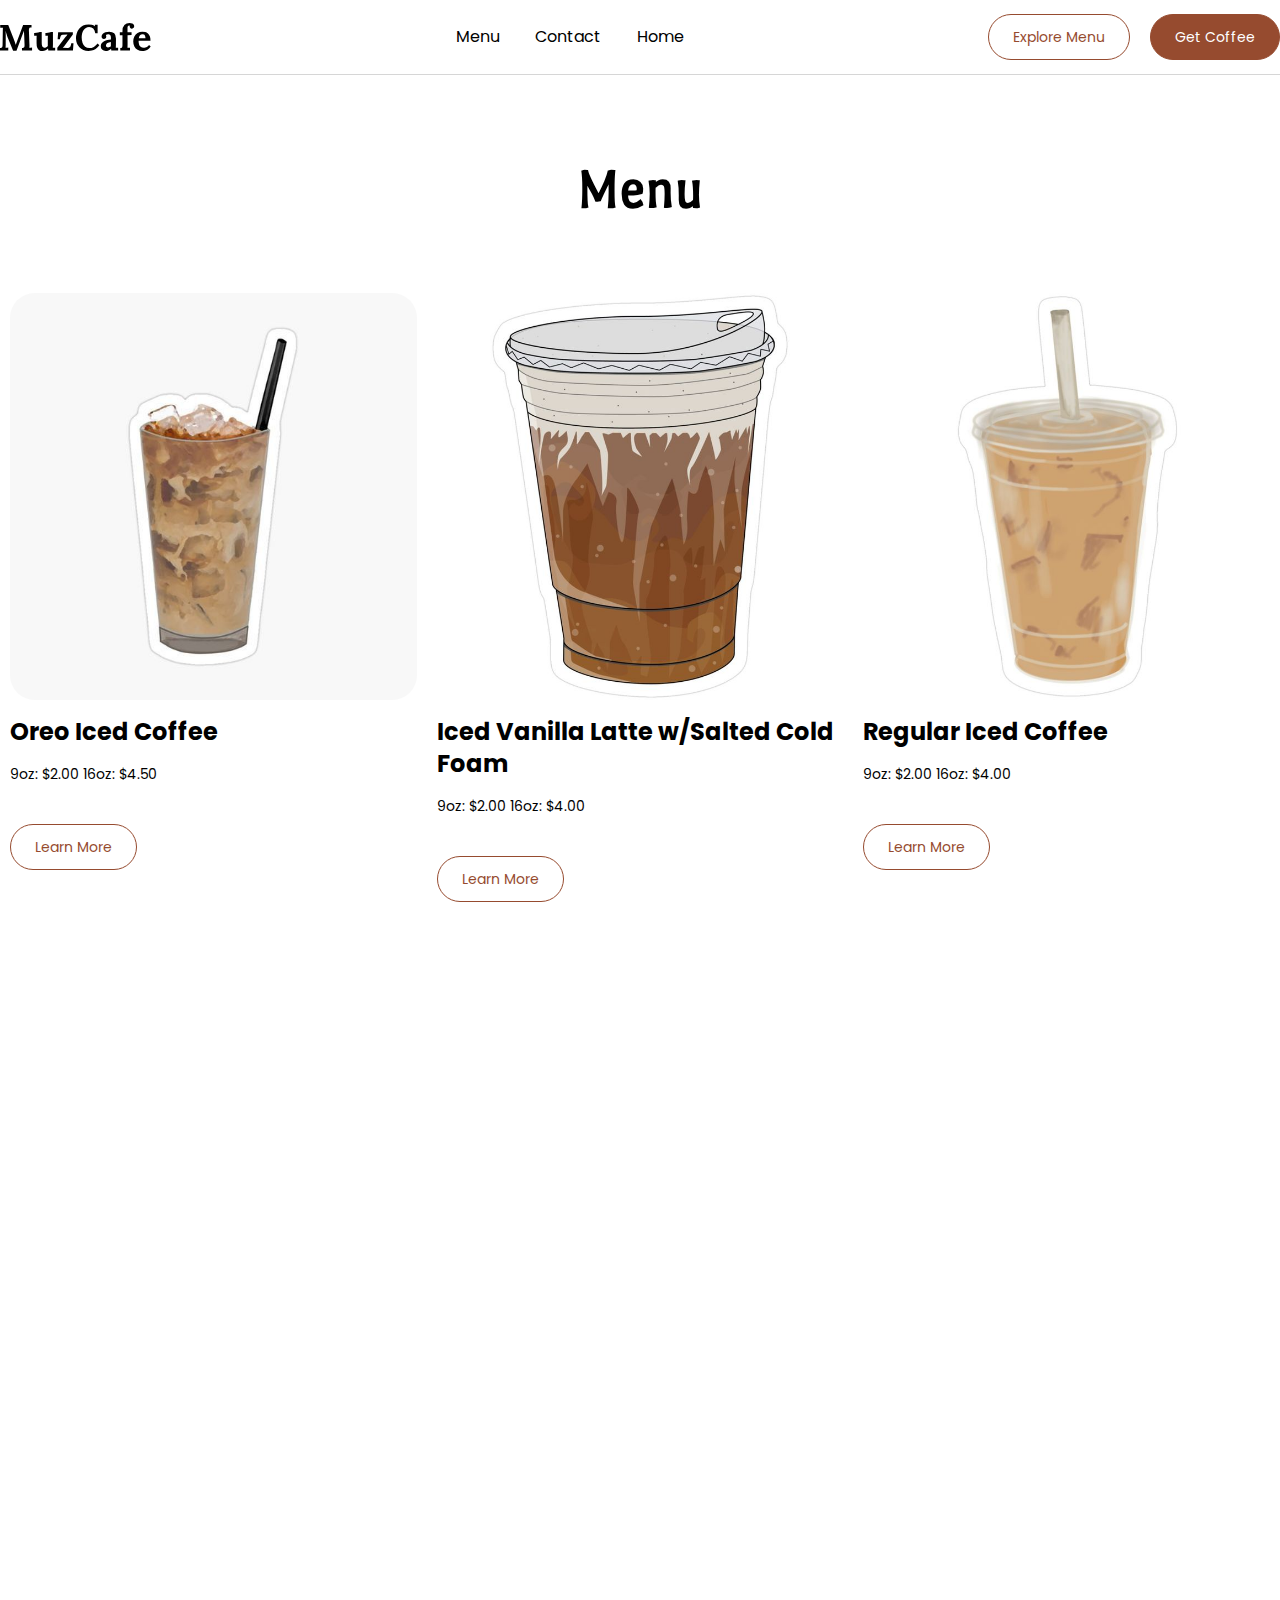
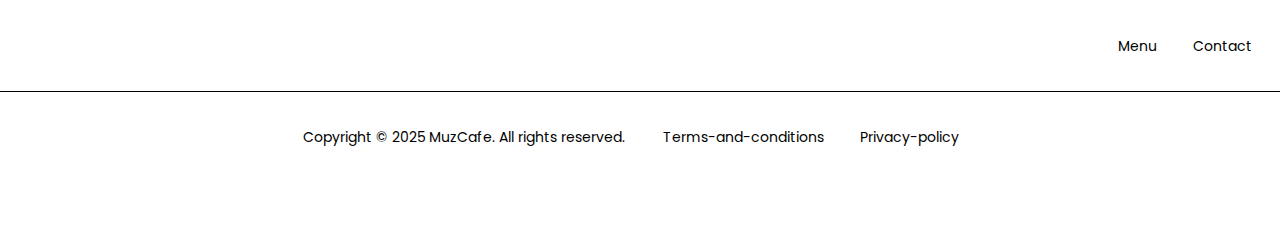
<file: menu/index.html>
<!DOCTYPE html>
<html lang="en-US" class="twbb">
<head><script data-pagespeed-no-defer data-two-no-delay type="text/javascript" >var two_worker_data_critical_data = {"critical_data":{"critical_css":false,"critical_fonts":false}}</script><script data-pagespeed-no-defer data-two-no-delay type="text/javascript" >var two_worker_data_font = {"font":[]}</script><script data-pagespeed-no-defer data-two-no-delay type="text/javascript" >var two_worker_data_excluded_js = {"js":[]}</script><script data-pagespeed-no-defer data-two-no-delay type="text/javascript" >var two_worker_data_js = {"js":[{"inline":true,"code":"[base64]","id":"","uid":"two_6886837a9ecaf","exclude_blob":false,"excluded_from_delay":false},{"inline":false,"url":"\/wp-includes\/js\/jquery\/jquery.min.js?ver=3.7.1","id":"jquery-core-js","uid":"two_6886837a9ecdb","exclude_blob":false,"excluded_from_delay":false},{"inline":false,"url":"\/wp-includes\/js\/jquery\/jquery-migrate.min.js?ver=3.4.1","id":"jquery-migrate-js","uid":"two_6886837a9ece3","exclude_blob":false,"excluded_from_delay":false},{"inline":false,"url":"\/wp-content\/themes\/tenweb-website-builder-theme\/assets\/js\/scripts.min.js?ver=2.1.15","id":"tenweb-website-builder-theme-script-js","uid":"two_6886837a9ece8","exclude_blob":false,"excluded_from_delay":false},{"inline":true,"code":"[base64]","id":"","uid":"two_6886837a9ecee","exclude_blob":false,"excluded_from_delay":false},{"inline":true,"code":"[base64]","id":"","uid":"two_6886837a9ecf8","exclude_blob":false,"excluded_from_delay":false},{"inline":false,"url":"\/wp-content\/plugins\/elementor\/assets\/js\/webpack.runtime.min.js?ver=3.30.3","id":"elementor-webpack-runtime-js","uid":"two_6886837a9ed03","exclude_blob":false,"excluded_from_delay":false},{"inline":false,"url":"\/wp-content\/plugins\/elementor\/assets\/js\/frontend-modules.min.js?ver=3.30.3","id":"elementor-frontend-modules-js","uid":"two_6886837a9ed0b","exclude_blob":false,"excluded_from_delay":false},{"inline":false,"url":"\/wp-includes\/js\/jquery\/ui\/core.min.js?ver=1.13.3","id":"jquery-ui-core-js","uid":"two_6886837a9ed12","exclude_blob":false,"excluded_from_delay":false},{"inline":true,"code":"[base64]","id":"elementor-frontend-js-before","uid":"two_6886837a9ed18","exclude_blob":false,"excluded_from_delay":false},{"inline":false,"url":"\/wp-content\/plugins\/elementor\/assets\/js\/frontend.min.js?ver=3.30.3","id":"elementor-frontend-js","uid":"two_6886837a9ed34","exclude_blob":false,"excluded_from_delay":false},{"inline":false,"url":"\/wp-content\/plugins\/elementor\/assets\/lib\/font-awesome\/js\/v4-shims.min.js?ver=3.30.3","id":"font-awesome-4-shim-js","uid":"two_6886837a9ed3a","exclude_blob":false,"excluded_from_delay":false},{"inline":true,"code":"[base64]","id":"twbb-pro-features-frontend-script-js-extra","uid":"two_6886837a9ed40","exclude_blob":false,"excluded_from_delay":false},{"inline":false,"url":"\/wp-content\/plugins\/tenweb-builder\/pro-features\/assets\/js\/concated_frontend.min.js?ver=1.36.6","id":"twbb-pro-features-frontend-script-js","uid":"two_6886837a9ed48","exclude_blob":false,"excluded_from_delay":false},{"inline":false,"url":"\/wp-includes\/js\/underscore.min.js?ver=1.13.7","id":"underscore-js","uid":"two_6886837a9ed4f","exclude_blob":false,"excluded_from_delay":false},{"inline":false,"url":"\/wp-content\/plugins\/tenweb-builder\/assets\/libs\/jquery.smartmenus.js?ver=1.36.6","id":"twbb-smartmenus-js","uid":"two_6886837a9ed55","exclude_blob":false,"excluded_from_delay":false},{"inline":false,"url":"\/wp-includes\/js\/imagesloaded.min.js?ver=5.0.0","id":"imagesloaded-js","uid":"two_6886837a9ed5c","exclude_blob":false,"excluded_from_delay":false},{"inline":false,"url":"\/wp-includes\/js\/masonry.min.js?ver=4.2.2","id":"masonry-js","uid":"two_6886837a9ed62","exclude_blob":false,"excluded_from_delay":false},{"inline":true,"code":"[base64]","id":"twbb-frontend-scripts-js-extra","uid":"two_6886837a9ed68","exclude_blob":false,"excluded_from_delay":false},{"inline":false,"url":"\/wp-content\/plugins\/tenweb-builder\/assets\/frontend\/js\/frontend.min.js?ver=1.36.6","id":"twbb-frontend-scripts-js","uid":"two_6886837a9ed71","exclude_blob":false,"excluded_from_delay":false},{"inline":false,"url":"\/wp-content\/plugins\/tenweb-builder\/widgets\/sticky\/assets\/js\/jquery.sticky.min.js?ver=1.36.6","id":"twbb-sticky-lib-scripts-js","uid":"two_6886837a9ed77","exclude_blob":false,"excluded_from_delay":false},{"inline":false,"url":"\/wp-content\/plugins\/tenweb-builder\/widgets\/parallax\/assets\/js\/jquery.parallax.js?ver=1.36.6","id":"twbb-parallax-lib-scripts-js","uid":"two_6886837a9ed7e","exclude_blob":false,"excluded_from_delay":false},{"inline":false,"url":"\/wp-content\/plugins\/tenweb-builder\/assets\/frontend\/js\/custom_options_frontend.min.js?ver=1.36.6","id":"twbb-custom-options-frontend-scripts-js","uid":"two_6886837a9ed84","exclude_blob":false,"excluded_from_delay":false},{"code":"[base64]","inline":true,"uid":"two_dispatchEvent_script"}]}</script><script data-pagespeed-no-defer data-two-no-delay type="text/javascript" >var two_worker_data_css = {"css":[{"url":"\/wp-content\/cache\/tw_optimize\/css\/two_89_aggregated_5031697833a1b266bf9fe4d7a52cf38e_delay.min.css?date=1753645946","media":"all","uid":""}]}</script><noscript><link rel="stylesheet" crossorigin="anonymous" class="two_uncritical_css_noscript" media="all" href="/wp-content/cache/tw_optimize/css/two_89_aggregated_5031697833a1b266bf9fe4d7a52cf38e_delay.min.css?date=1753645946"></noscript><link type="text/css" media="all" href="/wp-content/cache/tw_optimize/css/two_89_aggregated.min.css?date=1753645946" rel="stylesheet">
  <meta charset="UTF-8">
  <meta name="viewport" content="width=device-width, initial-scale=1.0">
			<script data-pagespeed-no-defer data-two-no-delay type="text/javascript">window.addEventListener("load",function(){window.two_page_loaded=true;});function logLoaded(){console.log("window is loaded");}
(function listen(){if(window.two_page_loaded){logLoaded();}else{console.log("window is notLoaded");window.setTimeout(listen,50);}})();function applyElementorControllers(){if(!window.elementorFrontend)return;window.elementorFrontend.init()}
function applyViewCss(cssUrl){if(!cssUrl)return;const cssNode=document.createElement('link');cssNode.setAttribute("href",cssUrl);cssNode.setAttribute("rel","stylesheet");cssNode.setAttribute("type","text/css");document.head.appendChild(cssNode);}
var two_scripts_load=true;var two_load_delayed_javascript=function(event){if(two_scripts_load){two_scripts_load=false;two_connect_script(0);if(typeof two_delay_custom_js_new=="object"){document.dispatchEvent(two_delay_custom_js_new)}
window.two_delayed_loading_events.forEach(function(event){console.log("removed event listener");document.removeEventListener(event,two_load_delayed_javascript,false)});}};function two_loading_events(event){setTimeout(function(event){return function(){var t=function(eventType,elementClientX,elementClientY){var _event=new Event(eventType,{bubbles:true,cancelable:true});if(eventType==="click"){_event.clientX=elementClientX;_event.clientY=elementClientY}else{_event.touches=[{clientX:elementClientX,clientY:elementClientY}]}
return _event};var element;if(event&&event.type==="touchend"){var touch=event.changedTouches[0];element=document.elementFromPoint(touch.clientX,touch.clientY);element.dispatchEvent(t('touchstart',touch.clientX,touch.clientY));element.dispatchEvent(t('touchend',touch.clientX,touch.clientY));element.dispatchEvent(t('click',touch.clientX,touch.clientY));}else if(event&&event.type==="click"){element=document.elementFromPoint(event.clientX,event.clientY);element.dispatchEvent(t(event.type,event.clientX,event.clientY));}}}(event),150);}</script><script data-pagespeed-no-defer data-two-no-delay type="text/javascript">window.two_delayed_loading_attribute="data-twodelayedjs";window.two_delayed_js_load_libs_first="";window.two_delayed_loading_events=["mousemove","click","keydown","wheel","touchmove","touchend"];window.two_event_listeners=[];</script><script data-pagespeed-no-defer data-two-no-delay type="text/javascript">document.onreadystatechange=function(){if(document.readyState==="interactive"){if(window.two_delayed_loading_attribute!==undefined){window.two_delayed_loading_events.forEach(function(ev){window.two_event_listeners[ev]=document.addEventListener(ev,two_load_delayed_javascript,{passive:false})});}
if(window.two_delayed_loading_attribute_css!==undefined){window.two_delayed_loading_events_css.forEach(function(ev){window.two_event_listeners_css[ev]=document.addEventListener(ev,two_load_delayed_css,{passive:false})});}
if(window.two_load_delayed_iframe!==undefined){window.two_delayed_loading_iframe_events.forEach(function(ev){window.two_iframe_event_listeners[ev]=document.addEventListener(ev,two_load_delayed_iframe,{passive:false})});}}}</script><title>Menu &ndash; MuzCafe: Delightful Coffee &amp; Beverages</title>
<meta name="robots" content="max-image-preview:large">
	
	<link rel="dns-prefetch" href="//fonts.googleapis.com">
<link rel="alternate" type="application/rss+xml" title="MuzCafe: Delightful Coffee &amp; Beverages &raquo; Feed" href="/feed/">
<link rel="alternate" type="application/rss+xml" title="MuzCafe: Delightful Coffee &amp; Beverages &raquo; Comments Feed" href="/comments/feed/">
<script data-two_delay_src='/menu/inline' data-two_delay_id="two_6886837a9ecaf" type="text/javascript"></script>






<link rel="stylesheet" id="tenweb-website-builder-open-sanse-css" href="https://fonts.googleapis.com/css2?family=Open+Sans%3Awght%40300%3B400%3B600%3B700%3B800&amp;display=swap#038;display=swap&amp;ver=2.1.15" type="text/css" media="all">








<script data-two_delay_id="two_6886837a9ecdb" type="text/javascript" data-two_delay_src="/wp-includes/js/jquery/jquery.min.js?ver=3.7.1" id="jquery-core-js"></script>
<script data-two_delay_id="two_6886837a9ece3" type="text/javascript" data-two_delay_src="/wp-includes/js/jquery/jquery-migrate.min.js?ver=3.4.1" id="jquery-migrate-js"></script>
<script data-two_delay_id="two_6886837a9ece8" type="text/javascript" data-two_delay_src="/wp-content/themes/tenweb-website-builder-theme/assets/js/scripts.min.js?ver=2.1.15" id="tenweb-website-builder-theme-script-js"></script>
<link rel="https://api.w.org/" href="/wp-json/"><link rel="alternate" title="JSON" type="application/json" href="/wp-json/wp/v2/pages/89"><link rel="EditURI" type="application/rsd+xml" title="RSD" href="/xmlrpc.php?rsd">
<meta name="generator" content="WordPress 6.8.2">
<link rel="canonical" href="/menu/">
<link rel="shortlink" href="/?p=89">
<link rel="alternate" title="oEmbed (JSON)" type="application/json+oembed" href="/wp-json/oembed/1.0/embed?url=https%3A%2F%2F%2Fmenu%2F">
<link rel="alternate" title="oEmbed (XML)" type="text/xml+oembed" href="/wp-json/oembed/1.0/embed?url=https%3A%2F%2F%2Fmenu%2F&amp;format=xml">
<meta name="generator" content="Elementor 3.30.3; features: e_font_icon_svg, additional_custom_breakpoints; settings: css_print_method-external, google_font-enabled, font_display-swap">
			
			</head>
<body class="wp-singular page-template-default page page-id-89 wp-theme-tenweb-website-builder-theme no-sidebar elementor-default elementor-kit-107 elementor-page elementor-page-89">
        <script data-pagespeed-no-defer data-two-no-delay type="text/javascript">

        </script>
         <script data-pagespeed-no-defer data-two-no-delay id="two_worker" type="javascript/worker">
                let two_font_actions = "not_load";
            let two_css_length=0;let two_connected_css_length=0;let two_uncritical_fonts=null;let two_uncritical_fonts_status=false;if(two_font_actions=="not_load"||two_font_actions=="exclude_uncritical_fonts"){two_uncritical_fonts_status=true;}
self.addEventListener("message",function(e){two_css_length=e.data.css.length;if(!e.data.critical_data.critical_css||!e.data.critical_data.critical_fonts){two_uncritical_fonts_status=false;}
if(e.data.font.length>0){two_fetch_inbg(e.data.font,"font");}
if(e.data.js.length>0){two_fetch_inbg(e.data.js,"js");}
if(e.data.excluded_js.length>0){two_fetch_inbg(e.data.excluded_js,"js",true);}
if(e.data.css.length>0){two_fetch_inbg(e.data.css,"css");}},false);function two_fetch_inbg(data,type,excluded_js=false){for(let i in data){if(typeof data[i].url!="undefined"){var modifiedScript=null;if(type==="js"&&typeof data[i].exclude_blob!="undefined"&&data[i].exclude_blob){modifiedScript={id:i,status:'ok',type:type,url:data[i].url,uid:data[i].uid};two_send_worker_data(modifiedScript);continue;}
fetch(data[i].url,{mode:'no-cors',redirect:'follow'}).then((r)=>{if(!r.ok||r.status!==200){throw Error(r.statusText);}
if(two_uncritical_fonts_status&&type=="css"){return(r.text());}else{return(r.blob());}}).then((content_)=>{let sheetURL="";if(two_uncritical_fonts_status&&type=="css"){sheetURL=two_create_blob(content_);}else{sheetURL=URL.createObjectURL(content_);}
modifiedScript=null;if(type=="css"){modifiedScript={id:i,type:type,status:'ok',media:data[i].media,url:sheetURL,uid:data[i].uid,original_url:data[i].url,two_uncritical_fonts:two_uncritical_fonts,};}else if(type=="js"){modifiedScript={id:i,status:'ok',type:type,url:sheetURL,uid:data[i].uid};}else if(type=="font"){modifiedScript={status:'ok',type:type,main_url:data[i].url,url:sheetURL,font_face:data[i].font_face};}
if(excluded_js){modifiedScript.excluded_from_delay=true;}
two_send_worker_data(modifiedScript);}).catch(function(error){console.log("error in fetching: "+error.toString()+", bypassing "+data[i].url);fetch(data[i].url,{redirect:'follow'}).then((r)=>{if(!r.ok||r.status!==200){throw Error(r.statusText);}
if(two_uncritical_fonts_status&&type=="css"){return(r.text());}else{return(r.blob());}}).then((content_)=>{let sheetURL="";if(two_uncritical_fonts_status&&type=="css"){sheetURL=two_create_blob(content_);}else{sheetURL=URL.createObjectURL(content_);}
var modifiedScript=null;if(type=="css"){modifiedScript={id:i,type:type,status:'ok',media:data[i].media,url:sheetURL,uid:data[i].uid,original_url:data[i].url,two_uncritical_fonts:two_uncritical_fonts,};}else if(type=="js"){modifiedScript={id:i,status:'ok',type:type,url:sheetURL,uid:data[i].uid};}else if(type=="font"){modifiedScript={status:'ok',type:type,main_url:data[i].url,url:sheetURL,font_face:data[i].font_face};}
if(excluded_js){modifiedScript.excluded_from_delay=true;}
two_send_worker_data(modifiedScript);}).catch(function(error){console.log("error in fetching no-cors: "+error.toString()+", bypassing "+data[i].url);try{console.log("error in fetching: "+error.toString()+", sending XMLHttpRequest"+data[i].url);let r=new XMLHttpRequest;if(two_uncritical_fonts_status&&type=="css"){r.responseType="text";}else{r.responseType="blob";}
r.onload=function(content_){let sheetURL="";if(two_uncritical_fonts_status&&type=="css"){sheetURL=two_create_blob(content_.target.response);}else{sheetURL=URL.createObjectURL(content_.target.response);}
if(r.status!==200){two_XMLHttpRequest_error(excluded_js,data[i],type,i);return;}
console.log("error in fetching: "+error.toString()+", XMLHttpRequest success "+data[i].url);let modifiedScript=null;if(type=="css"){modifiedScript={id:i,type:type,status:'ok',media:data[i].media,url:sheetURL,uid:data[i].uid,two_uncritical_fonts:two_uncritical_fonts,};}else if(type=="js"){modifiedScript={id:i,type:type,status:'ok',url:sheetURL,uid:data[i].uid};}else if(type=="font"){modifiedScript={type:type,status:'ok',main_url:data[i].url,url:sheetURL,font_face:data[i].font_face};}
if(excluded_js){modifiedScript.excluded_from_delay=true;}
two_send_worker_data(modifiedScript);};r.onerror=function(){two_XMLHttpRequest_error(excluded_js,data[i],type,i)};r.open("GET",data[i].url,true);r.send();}catch(e){console.log("error in fetching: "+e.toString()+", running fallback for "+data[i].url);var modifiedScript=null;if(type=="css"||type=="js"){modifiedScript={id:i,type:type,status:'error',url:data[i].url,uid:data[i].uid};}else if(type=="font"){modifiedScript={type:type,status:'error',url:data[i].url,font_face:data[i].font_face};}
if(excluded_js){modifiedScript.excluded_from_delay=true;}
two_send_worker_data(modifiedScript);}});});}}}
function two_XMLHttpRequest_error(excluded_js,data_i,type,i){console.log("error in fetching: XMLHttpRequest failed "+data_i.url);var modifiedScript=null;if(type=="css"||type=="js"){modifiedScript={id:i,type:type,status:'error',url:data_i.url,uid:data_i.uid};}else if(type=="font"){modifiedScript={type:type,status:'error',url:data_i.url,font_face:data_i.font_face};}
if(excluded_js){modifiedScript.excluded_from_delay=true;}
two_send_worker_data(modifiedScript);}
function two_create_blob(str){two_uncritical_fonts="";const regex=/@font-face\s*\{(?:[^{}])*\}/sig;str=str.replace(regex,function(e){if(e.includes("data:application")){return e;}
two_uncritical_fonts+=e;return"";});let blob_data=new Blob([str],{type:"text/css"});let sheetURL=URL.createObjectURL(blob_data);return sheetURL;}
function two_send_worker_data(data){if(data.type=="css"){two_connected_css_length++;data.length=two_css_length;data.connected_length=two_connected_css_length;}
self.postMessage(data)}
        </script>
        <script data-pagespeed-no-defer data-two-no-delay type="text/javascript">
                        let two_font_actions = "not_load";
                     two_worker_styles_list=[];two_worker_styles_count=0;var two_script_list=typeof two_worker_data_js==="undefined"?[]:two_worker_data_js.js;var two_excluded_js_list=typeof two_worker_data_excluded_js==="undefined"?[]:two_worker_data_excluded_js.js;var excluded_count=two_excluded_js_list.filter((el)=>{return!!el['url']}).length;var two_css_list=typeof two_worker_data_css==="undefined"?[]:two_worker_data_css.css;var two_fonts_list=typeof two_worker_data_font==="undefined"?[]:two_worker_data_font.font;var two_critical_data=typeof two_worker_data_critical_data==="undefined"?[]:two_worker_data_critical_data.critical_data;var wcode=new Blob([document.querySelector("#two_worker").textContent],{type:"text/javascript"});var two_worker=new Worker(window.URL.createObjectURL(wcode));var two_worker_data={"js":two_script_list,"excluded_js":two_excluded_js_list,"css":two_css_list,"font":two_fonts_list,critical_data:two_critical_data}
two_worker.postMessage(two_worker_data);two_worker.addEventListener("message",function(e){var data=e.data;if(data.type==="css"&&data.status==="ok"){if(data.two_uncritical_fonts&&two_font_actions=="exclude_uncritical_fonts"){let two_uncritical_fonts=data.two_uncritical_fonts;const two_font_tag=document.createElement("style");two_font_tag.innerHTML=two_uncritical_fonts;two_font_tag.className="two_uncritical_fonts";document.body.appendChild(two_font_tag);}
if(window.two_page_loaded){two_connect_style(data);}else{two_worker_styles_list.push(data);}}else if(data.type==="js"){if(data.status==="ok"){if(data.excluded_from_delay){two_excluded_js_list[data.id].old_url=two_excluded_js_list[data.id].url;two_excluded_js_list[data.id].url=data.url;two_excluded_js_list[data.id].success=true;excluded_count--;if(excluded_count===0){two_connect_script(0,two_excluded_js_list)}}else{two_script_list[data.id].old_url=two_script_list[data.id].url;two_script_list[data.id].url=data.url;two_script_list[data.id].success=true;}}}else if(data.type==="css"&&data.status==="error"){console.log("error in fetching, connecting style now")
two_connect_failed_style(data);}else if(data.type==="font"){two_connect_font(data);}});function UpdateQueryString(key,value,url){if(!url)url=window.location.href;var re=new RegExp("([?&])"+key+"=.*?(&|#|$)(.*)","gi"),hash;if(re.test(url)){if(typeof value!=="undefined"&&value!==null){return url.replace(re,"$1"+key+"="+value+"$2$3");}
else{hash=url.split("#");url=hash[0].replace(re,"$1$3").replace(/(&|\?)$/,"");if(typeof hash[1]!=="undefined"&&hash[1]!==null){url+="#"+hash[1];}
return url;}}
else{if(typeof value!=="undefined"&&value!==null){var separator=url.indexOf("?")!==-1?"&":"?";hash=url.split("#");url=hash[0]+separator+key+"="+value;if(typeof hash[1]!=="undefined"&&hash[1]!==null){url+="#"+hash[1];}
return url;}
else{return url;}}}
function two_connect_failed_style(data){var link=document.createElement("link");link.className="fallback_two_worker";link.rel="stylesheet";link.type="text/css";link.href=data.url;link.media="none";link.onload=function(){if(this.media==="none"){if(data.media){this.media=data.media;}else{this.media="all";}console.log(data.media);}if(data.connected_length==data.length&&typeof two_replace_backgrounds!="undefined"){two_replace_backgrounds();};two_styles_loaded()};document.getElementsByTagName("head")[0].appendChild(link);if(data.connected_length==data.length&&typeof two_replace_backgrounds!="undefined"){two_replace_backgrounds();}}
function two_connect_style(data,fixed_google_font=false){if(fixed_google_font===false&&typeof two_merge_google_fonts!=="undefined"&&data['original_url']&&data['original_url'].startsWith('https://fonts.googleapis.com/css')&&data['response']){data['response'].text().then(function(content){content=two_merge_google_fonts(content)
let blob=new Blob([content],{type:data['response'].type});data['url']=URL.createObjectURL(blob);two_connect_style(data,true);});return;}
var link=document.createElement("link");link.className="loaded_two_worker";link.rel="stylesheet";link.type="text/css";link.href=data.url;link.media=data.media;link.onload=function(){if(data.connected_length==data.length&&typeof two_replace_backgrounds!="undefined"){two_replace_backgrounds();};two_styles_loaded()};link.onerror=function(){two_styles_loaded()};document.getElementsByTagName("head")[0].appendChild(link);}
var two_event;function two_connect_script(i,scripts_list=null){if(i===0&&event){two_event=event;event.preventDefault();}
if(scripts_list===null){scripts_list=two_script_list;}
if(typeof scripts_list[i]!=="undefined"){let data_uid="[data-two_delay_id=\""+scripts_list[i].uid+"\"]";let current_script=document.querySelector(data_uid);let script=document.createElement("script");script.type="text/javascript";script.async=false;if(scripts_list[i].inline){var js_code=decodeURIComponent(atob(scripts_list[i].code));var blob=new Blob([js_code],{type:"text/javascript"});scripts_list[i].url=URL.createObjectURL(blob);}
if(current_script!=null&&typeof scripts_list[i].url!="undefined"){script.dataset.src=scripts_list[i].url;current_script.parentNode.insertBefore(script,current_script);current_script.getAttributeNames().map(function(name){let value=current_script.getAttribute(name);try{script.setAttribute(name,value);}catch(error){console.log(error);}});current_script.remove();script.classList.add("loaded_two_worker_js");if(typeof scripts_list[i].exclude_blob!="undefined"&&scripts_list[i].exclude_blob){script.dataset.blob_exclude="1";}}
i++;two_connect_script(i,scripts_list);}else{let elementor_frontend_js=null;document.querySelectorAll(".loaded_two_worker_js").forEach((elem)=>{let id=elem.getAttribute("id");if(id!='elementor-frontend-js'){two_load_delayed_js(elem);}else{elementor_frontend_js=elem;}});if(elementor_frontend_js!==null){two_load_delayed_js(elementor_frontend_js);}}}
function two_load_delayed_js(elem){let data_src=elem.dataset.src;if(elem.dataset.blob_exclude==="1"){delete elem.dataset.blob_exclude;delete elem.dataset.src;delete elem.dataset.two_delay_id;delete elem.dataset.two_delay_src;}
if(data_src){elem.setAttribute("src",data_src);}}
function two_connect_font(data){let font_face=data.font_face;if(font_face.indexOf("font-display")>=0){const regex=/font-display:[ ]*[a-z]*[A-Z]*;/g;while((m=regex.exec(font_face))!==null){if(m.index===regex.lastIndex){regex.lastIndex++;}
m.forEach((match,groupIndex)=>{console.log(match);font_face.replace(match,"font-display: swap;");});}}else{font_face=font_face.replace("}",";font-display: swap;}");}
if(typeof data.main_url!="undefined"){font_face=font_face.replace(data.main_url,data.url);}
var newStyle=document.createElement("style");newStyle.className="two_critical_font";newStyle.appendChild(document.createTextNode(font_face));document.head.appendChild(newStyle);}
let connect_stile_timeout=setInterval(function(){console.log(window.two_page_loaded);if(window.two_page_loaded){clearInterval(connect_stile_timeout);two_worker_styles_list.forEach(function(item,index){two_connect_style(item);});two_worker_styles_list=[];}},500);function two_styles_loaded(){if(two_css_list.length-++two_worker_styles_count==0){var critical_css=document.getElementById("two_critical_css");if(critical_css){critical_css.remove();}
onStylesLoadEvent=new Event("two_css_loaded");window.dispatchEvent(onStylesLoadEvent);}}
        </script>
		<div data-elementor-type="twbb_header" data-elementor-id="100" class="elementor elementor-100">
				<div class="elementor-element elementor-element-ndvxa7t0 twbb_section e-con-boxed e-flex e-con e-parent" data-id="ndvxa7t0" data-element_type="container" id="header" data-settings='{"background_background":"classic","tenweb_sticky":"top","tenweb_sticky_on":["desktop","tablet","mobile"],"tenweb_sticky_offset":0,"tenweb_sticky_effects_offset":0}'>
					<div class="e-con-inner">
				<div class="elementor-element elementor-element-14gw0leb elementor-widget elementor-widget-image" data-id="14gw0leb" data-element_type="widget" data-widget_type="image.default">
																<a href="/">
							<noscript><img decoding="async" src="/wp-content/uploads/2025/07/logo_c0QfyV8H.svg" class="attachment-full size-full wp-image-36" alt=""></noscript><img decoding="async" src="data:image/svg+xml,%3Csvg%20xmlns=%22http://www.w3.org/2000/svg%22%20viewBox=%220%200%20%20%22%3E%3C/svg%3E" data-src="/wp-content/uploads/2025/07/logo_c0QfyV8H.svg" class=" lazy  attachment-full size-full wp-image-36" alt="">								</a>
															</div>
				<div class="elementor-element elementor-element-wlgxfddp twbb-responsive-nav-menu--horizontal twbb-nav-menu__align-right twbb-responsive-nav-menu--tablet-dropdown twbb-responsive-nav-menu--mobile-dropdown twbb-nav-menu--indicator-classic twbb-nav-menu--toggle twbb-nav-menu--burger twbb-nav-menu--stretch yes twbb-nav-menu__text-align-center elementor-widget elementor-widget-twbb-nav-menu" data-id="wlgxfddp" data-element_type="widget" data-settings='{"layout":"horizontal","layout_tablet":"dropdown","layout_mobile":"dropdown","toggle":"burger","full_width":" yes"}' data-widget_type="twbb-nav-menu.default">
				<div class="elementor-widget-container">
					        <nav class="twbb-nav-menu--main twbb-nav-menu__container e--pointer-none">
            <ul id="menu-1-wlgxfddp" class="twbb-nav-menu twbb-menu_term_id-17"><li class='a:1:{i:0;s:0:"";} menu-item menu-item-type-post_type menu-item-object-page current-menu-item page_item page-item-89 current_page_item menu-item-94'><a href="/menu/" aria-current="page" class="twbb-item  twbb-item-active">Menu</a></li>
<li class='a:1:{i:0;s:0:"";} menu-item menu-item-type-post_type menu-item-object-page menu-item-95'><a href="/contact/" class="twbb-item">Contact</a></li>
<li class="menu-item menu-item-type-post_type menu-item-object-page menu-item-home menu-item-129"><a href="/" class="twbb-item">Home</a></li>
</ul>        </nav>
            <div class="twbb-menu-toggle" role="button" tabindex="0" aria-label="Menu Toggle" aria-expanded="false">
            <svg aria-hidden="true" role="presentation" class="twbb-menu-toggle__icon--open e-font-icon-svg e-eicon-menu-bar" viewbox="0 0 1000 1000" xmlns="http://www.w3.org/2000/svg"><path d="M104 333H896C929 333 958 304 958 271S929 208 896 208H104C71 208 42 237 42 271S71 333 104 333ZM104 583H896C929 583 958 554 958 521S929 458 896 458H104C71 458 42 487 42 521S71 583 104 583ZM104 833H896C929 833 958 804 958 771S929 708 896 708H104C71 708 42 737 42 771S71 833 104 833Z"></path></svg><svg aria-hidden="true" role="presentation" class="twbb-menu-toggle__icon--close e-font-icon-svg e-eicon-close" viewbox="0 0 1000 1000" xmlns="http://www.w3.org/2000/svg"><path d="M742 167L500 408 258 167C246 154 233 150 217 150 196 150 179 158 167 167 154 179 150 196 150 212 150 229 154 242 171 254L408 500 167 742C138 771 138 800 167 829 196 858 225 858 254 829L496 587 738 829C750 842 767 846 783 846 800 846 817 842 829 829 842 817 846 804 846 783 846 767 842 750 829 737L588 500 833 258C863 229 863 200 833 171 804 137 775 137 742 167Z"></path></svg>            <span class="elementor-screen-only">Menu</span>
        </div>
            <nav class="twbb-nav-menu--dropdown twbb-nav-menu__container">
        <ul id="menu-2-wlgxfddp" class="twbb-nav-menu twbb-menu_term_id-17"><li class='a:1:{i:0;s:0:"";} menu-item menu-item-type-post_type menu-item-object-page current-menu-item page_item page-item-89 current_page_item menu-item-94'><a href="/menu/" aria-current="page" class="twbb-item  twbb-item-active">Menu</a></li>
<li class='a:1:{i:0;s:0:"";} menu-item menu-item-type-post_type menu-item-object-page menu-item-95'><a href="/contact/" class="twbb-item">Contact</a></li>
<li class="menu-item menu-item-type-post_type menu-item-object-page menu-item-home menu-item-129"><a href="/" class="twbb-item">Home</a></li>
</ul>    </nav>
          
    				</div>
				</div>
		<div class="elementor-element elementor-element-pbnc1nl0 elementor-hidden-tablet elementor-hidden-mobile e-con-full e-flex e-con e-parent" data-id="pbnc1nl0" data-element_type="container">
				<div class="elementor-element elementor-element-a6zt7qj6 elementor-hidden-tablet elementor-hidden-mobile elementor-align-right elementor-mobile-align-center elementor-widget elementor-widget-button" data-id="a6zt7qj6" data-element_type="widget" data-widget_type="button.default">
										<a class="elementor-button elementor-button-link elementor-size-sm" href="/menu//">
						<span class="elementor-button-content-wrapper">
									<span class="elementor-button-text">Explore Menu</span>
					</span>
					</a>
								</div>
				<div class="elementor-element elementor-element-uizmyo7v elementor-hidden-tablet elementor-hidden-mobile elementor-align-right elementor-mobile-align-center elementor-widget elementor-widget-button" data-id="uizmyo7v" data-element_type="widget" data-widget_type="button.default">
										<a class="elementor-button elementor-button-link elementor-size-sm" href="/contact//">
						<span class="elementor-button-content-wrapper">
									<span class="elementor-button-text">Get Coffee</span>
					</span>
					</a>
								</div>
				</div>
					</div>
				</div>
				</div>
				<div data-elementor-type="wp-page" data-elementor-id="89" class="elementor elementor-89">
						<section class="elementor-section elementor-top-section elementor-element elementor-element-7f979378 elementor-section-full_width elementor-section-stretched elementor-section-height-default elementor-section-height-default" data-id="7f979378" data-element_type="section" data-settings='{"stretch_section":"section-stretched"}'>
						<div class="elementor-container elementor-column-gap-no">
					<div class="elementor-column elementor-col-100 elementor-top-column elementor-element elementor-element-74a2142f" data-id="74a2142f" data-element_type="column">
			<div class="elementor-widget-wrap elementor-element-populated">
						<div class="elementor-element elementor-element-79286357 elementor-widget elementor-widget-twbbpost-content" data-id="79286357" data-element_type="widget" data-widget_type="twbbpost-content.default">
				<div class="elementor-widget-container">
							<div data-elementor-type="wp-page" data-elementor-id="89" class="elementor elementor-89">
				<div class="elementor-element elementor-element-ns9btavk twbb_section e-flex e-con-boxed e-con e-parent" data-id="ns9btavk" data-element_type="container" id="our-delicious-drinks">
					<div class="e-con-inner">
				<div class="elementor-element elementor-element-c38c358 elementor-widget elementor-widget-heading" data-id="c38c358" data-element_type="widget" data-widget_type="heading.default">
					<h2 class="elementor-heading-title elementor-size-default">Menu</h2>				</div>
		<div class="elementor-element elementor-element-cdyaodm3 e-con-full e-flex e-con e-child" data-id="cdyaodm3" data-element_type="container">
				<div class="elementor-element elementor-element-a9909bc elementor-widget__width-initial elementor-widget-mobile__width-inherit elementor-widget-tablet__width-initial twbb_cta-button-wrapper-left twbb_cta-valign-align-space_between twbb_cta-position-image-top twbb_cta-tablet-position-image-top twbb_cta-mobile-position-image-top twbb_cta-button-wrapper-left twbb_cta-button-wrapper-center twbb_cta-position-button-bottom twbb_cta-tablet-position-button-bottom twbb_cta-mobile-position-button-bottom elementor-invisible elementor-widget elementor-widget-twbb_call-to-action" data-id="a9909bc" data-element_type="widget" data-settings='{"_animation":"fadeInUp"}' data-widget_type="twbb_call-to-action.default">
				<div class="elementor-widget-container">
					    <div class="twbb_cta-wrapper ">
                  <div class="twbb_cta-image-background-wrapper">
          <span class="twbb_cta-image-background-overlay"></span>
                            <div class="twbb_cta-image-html-tag">
                                            <noscript><img decoding="async" src="/wp-content/uploads/2025/07/download.jpg"></noscript><img class="lazy" decoding="async" src="data:image/svg+xml,%3Csvg%20xmlns=%22http://www.w3.org/2000/svg%22%20viewBox=%220%200%20%20%22%3E%3C/svg%3E" data-src="/wp-content/uploads/2025/07/download.jpg">
                                    </div>
                    </div>
        <div class="twbb_cta-content-wrapper ">
    <div class="twbb_cta-content-inner">
                <h5 class="twbb_cta-title">Oreo Iced Coffee</h5>
                    <div class="twbb_cta-description">9oz: $2.00


16oz: $4.50</div>
              </div>
    <div class="twbb_cta-button-wrapper">
        <div class="twbb_cta-buttons">
                    <div class="twbb_cta-button-item twbb_cta-button-item__two twbb_cta-button-enable-yes">
          <a href="/specialty-coffee-drinks//" class="elementor-button twbb_cta-button elementor-size- twbb_cta-button__two">Learn More             </a>
        </div>
                  </div>
    </div>
  </div>
        </div>
				</div>
				</div>
				<div class="elementor-element elementor-element-424urvzn elementor-widget__width-initial elementor-widget-mobile__width-inherit elementor-widget-tablet__width-initial twbb_cta-button-wrapper-left twbb_cta-valign-align-space_between twbb_cta-position-image-top twbb_cta-tablet-position-image-top twbb_cta-mobile-position-image-top twbb_cta-button-wrapper-left twbb_cta-button-wrapper-center twbb_cta-position-button-bottom twbb_cta-tablet-position-button-bottom twbb_cta-mobile-position-button-bottom elementor-invisible elementor-widget elementor-widget-twbb_call-to-action" data-id="424urvzn" data-element_type="widget" data-settings='{"_animation":"fadeInUp"}' data-widget_type="twbb_call-to-action.default">
				<div class="elementor-widget-container">
					    <div class="twbb_cta-wrapper ">
                  <div class="twbb_cta-image-background-wrapper">
          <span class="twbb_cta-image-background-overlay"></span>
                            <div class="twbb_cta-image-html-tag">
                                            <noscript><img decoding="async" src="/wp-content/uploads/2025/07/Cold-Brew-Coffee-Sticker.jpg"></noscript><img class="lazy" decoding="async" src="data:image/svg+xml,%3Csvg%20xmlns=%22http://www.w3.org/2000/svg%22%20viewBox=%220%200%20%20%22%3E%3C/svg%3E" data-src="/wp-content/uploads/2025/07/Cold-Brew-Coffee-Sticker.jpg">
                                    </div>
                    </div>
        <div class="twbb_cta-content-wrapper ">
    <div class="twbb_cta-content-inner">
                <h5 class="twbb_cta-title">Iced Vanilla Latte w/Salted Cold Foam</h5>
                    <div class="twbb_cta-description">9oz: $2.00
16oz: $4.00</div>
              </div>
    <div class="twbb_cta-button-wrapper">
        <div class="twbb_cta-buttons">
                    <div class="twbb_cta-button-item twbb_cta-button-item__two twbb_cta-button-enable-yes">
          <a href="#" class="elementor-button twbb_cta-button elementor-size- twbb_cta-button__two">Learn More            </a>
        </div>
                  </div>
    </div>
  </div>
        </div>
				</div>
				</div>
				<div class="elementor-element elementor-element-f4e8jpad elementor-widget__width-initial elementor-widget-mobile__width-inherit elementor-widget-tablet__width-initial twbb_cta-button-wrapper-left twbb_cta-valign-align-space_between twbb_cta-position-image-top twbb_cta-tablet-position-image-top twbb_cta-mobile-position-image-top twbb_cta-button-wrapper-left twbb_cta-button-wrapper-center twbb_cta-position-button-bottom twbb_cta-tablet-position-button-bottom twbb_cta-mobile-position-button-bottom elementor-invisible elementor-widget elementor-widget-twbb_call-to-action" data-id="f4e8jpad" data-element_type="widget" data-settings='{"_animation":"fadeInUp"}' data-widget_type="twbb_call-to-action.default">
				<div class="elementor-widget-container">
					    <div class="twbb_cta-wrapper ">
                  <div class="twbb_cta-image-background-wrapper">
          <span class="twbb_cta-image-background-overlay"></span>
                            <div class="twbb_cta-image-html-tag">
                                            <noscript><img decoding="async" src="/wp-content/uploads/2025/07/Iced-Coffee-Sticker.jpg"></noscript><img class="lazy" decoding="async" src="data:image/svg+xml,%3Csvg%20xmlns=%22http://www.w3.org/2000/svg%22%20viewBox=%220%200%20%20%22%3E%3C/svg%3E" data-src="/wp-content/uploads/2025/07/Iced-Coffee-Sticker.jpg">
                                    </div>
                    </div>
        <div class="twbb_cta-content-wrapper ">
    <div class="twbb_cta-content-inner">
                <h5 class="twbb_cta-title">Regular Iced Coffee</h5>
                    <div class="twbb_cta-description">9oz: $2.00
16oz: $4.00</div>
              </div>
    <div class="twbb_cta-button-wrapper">
        <div class="twbb_cta-buttons">
                    <div class="twbb_cta-button-item twbb_cta-button-item__two twbb_cta-button-enable-yes">
          <a href="#" class="elementor-button twbb_cta-button elementor-size- twbb_cta-button__two">Learn More            </a>
        </div>
                  </div>
    </div>
  </div>
        </div>
				</div>
				</div>
				</div>
					</div>
				</div>
		<div class="elementor-element elementor-element-219karxb twbb_section e-flex e-con-boxed e-con e-parent" data-id="219karxb" data-element_type="container" id="explore-our-categories">
					<div class="e-con-inner">
				<div class="elementor-element elementor-element-p35fuy9q elementor-widget__width-initial elementor-widget-mobile__width-inherit elementor-widget-tablet__width-initial twbb_cta-button-wrapper-center twbb_cta-valign-align-top twbb_cta-position-image-top twbb_cta-tablet-position-image-top twbb_cta-mobile-position-image-top twbb_cta-button-wrapper-center twbb_cta-button-wrapper-center twbb_cta-position-button-bottom twbb_cta-tablet-position-button-bottom twbb_cta-mobile-position-button-bottom elementor-invisible elementor-widget elementor-widget-twbb_call-to-action" data-id="p35fuy9q" data-element_type="widget" data-settings='{"_animation":"fadeInUp"}' data-widget_type="twbb_call-to-action.default">
				<div class="elementor-widget-container">
					    <a href="#" class="twbb_cta-wrapper ">
                  <div class="twbb_cta-image-background-wrapper">
          <span class="twbb_cta-image-background-overlay"></span>
                            <div class="twbb_cta-image-html-tag">
                                            <noscript><img decoding="async" src="/wp-content/uploads/2025/07/Screenshot-2025-07-27-002740.png"></noscript><img class="lazy" decoding="async" src="data:image/svg+xml,%3Csvg%20xmlns=%22http://www.w3.org/2000/svg%22%20viewBox=%220%200%20%20%22%3E%3C/svg%3E" data-src="/wp-content/uploads/2025/07/Screenshot-2025-07-27-002740.png">
                                    </div>
                    </div>
        <div class="twbb_cta-content-wrapper ">
    <div class="twbb_cta-content-inner">
                <h5 class="twbb_cta-title">Iced Caramel Macchiato</h5>
                    <div class="twbb_cta-description">9oz: $2.00
16oz: $4.00</div>
              </div>
    <div class="twbb_cta-button-wrapper">
        <div class="twbb_cta-buttons">
                        </div>
    </div>
  </div>
        </a>
				</div>
				</div>
					</div>
				</div>
		<div class="elementor-element elementor-element-95d32d4 e-flex e-con-boxed e-con e-parent" data-id="95d32d4" data-element_type="container">
					<div class="e-con-inner">
					</div>
				</div>
		<div class="elementor-element elementor-element-94dccc5 e-flex e-con-boxed e-con e-parent" data-id="94dccc5" data-element_type="container">
					<div class="e-con-inner">
					</div>
				</div>
				</div>
						</div>
				</div>
					</div>
		</div>
					</div>
		</section>
				</div>
				<div data-elementor-type="twbb_footer" data-elementor-id="101" class="elementor elementor-101">
				<div class="elementor-element elementor-element-bceeikm0 twbb_section e-flex e-con-boxed e-con e-parent" data-id="bceeikm0" data-element_type="container" id="footer">
					<div class="e-con-inner">
		<div class="elementor-element elementor-element-cc2m6ru3 e-con-full e-flex e-con e-child" data-id="cc2m6ru3" data-element_type="container">
		<div class="elementor-element elementor-element-wgty21s0 e-con-full e-flex e-con e-child" data-id="wgty21s0" data-element_type="container">
				</div>
				<div class="elementor-element elementor-element-xn6oh53x twbb-nav-menu__align-center twbb-responsive-nav-menu--horizontal twbb-responsive-nav-menu--tablet-dropdown twbb-responsive-nav-menu--mobile-dropdown twbb-nav-menu--indicator-classic elementor-widget elementor-widget-twbb-nav-menu" data-id="xn6oh53x" data-element_type="widget" data-settings='{"layout":"horizontal","layout_tablet":"dropdown","layout_mobile":"dropdown"}' data-widget_type="twbb-nav-menu.default">
				<div class="elementor-widget-container">
					        <nav class="twbb-nav-menu--main twbb-nav-menu__container e--pointer-none">
            <ul id="menu-1-xn6oh53x" class="twbb-nav-menu twbb-menu_term_id-18"><li class='a:1:{i:0;s:0:"";} menu-item menu-item-type-post_type menu-item-object-page current-menu-item page_item page-item-89 current_page_item menu-item-96'><a href="/menu/" aria-current="page" class="twbb-item  twbb-item-active">Menu</a></li>
<li class='a:1:{i:0;s:0:"";} menu-item menu-item-type-post_type menu-item-object-page menu-item-97'><a href="/contact/" class="twbb-item">Contact</a></li>
</ul>        </nav>
        <nav class="twbb-nav-menu--dropdown twbb-nav-menu__container">
        <ul id="menu-2-xn6oh53x" class="twbb-nav-menu twbb-menu_term_id-18"><li class='a:1:{i:0;s:0:"";} menu-item menu-item-type-post_type menu-item-object-page current-menu-item page_item page-item-89 current_page_item menu-item-96'><a href="/menu/" aria-current="page" class="twbb-item  twbb-item-active">Menu</a></li>
<li class='a:1:{i:0;s:0:"";} menu-item menu-item-type-post_type menu-item-object-page menu-item-97'><a href="/contact/" class="twbb-item">Contact</a></li>
</ul>    </nav>
          
    				</div>
				</div>
				</div>
				<div class="elementor-element elementor-element-km88rftd elementor-widget__width-initial elementor-widget-mobile__width-inherit elementor-widget-tablet__width-initial elementor-widget-divider--view-line elementor-widget elementor-widget-divider" data-id="km88rftd" data-element_type="widget" data-widget_type="divider.default">
							<div class="elementor-divider">
			<span class="elementor-divider-separator">
						</span>
		</div>
						</div>
		<div class="elementor-element elementor-element-q6dvigme e-con-full e-flex e-con e-child" data-id="q6dvigme" data-element_type="container">
				<div class="elementor-element elementor-element-w5ot923h elementor-widget elementor-widget-text-editor" data-id="w5ot923h" data-element_type="widget" data-widget_type="text-editor.default">
									Copyright &copy; 2025 MuzCafe. All rights reserved.								</div>
				<div class="elementor-element elementor-element-lrd9n0p1 twbb-nav-menu__align-left twbb-responsive-nav-menu--horizontal twbb-responsive-nav-menu--tablet-dropdown twbb-responsive-nav-menu--mobile-dropdown twbb-nav-menu--indicator-classic elementor-widget elementor-widget-twbb-nav-menu" data-id="lrd9n0p1" data-element_type="widget" data-settings='{"layout":"horizontal","layout_tablet":"dropdown","layout_mobile":"dropdown"}' data-widget_type="twbb-nav-menu.default">
				<div class="elementor-widget-container">
					        <nav class="twbb-nav-menu--main twbb-nav-menu__container e--pointer-none">
            <ul id="menu-1-lrd9n0p1" class="twbb-nav-menu twbb-menu_term_id-19"><li class='a:1:{i:0;s:0:"";} menu-item menu-item-type-post_type menu-item-object-page menu-item-98'><a href="/terms-and-conditions/" class="twbb-item">Terms-and-conditions</a></li>
<li class='a:1:{i:0;s:0:"";} menu-item menu-item-type-post_type menu-item-object-page menu-item-99'><a href="/privacy-policy/" class="twbb-item">Privacy-policy</a></li>
</ul>        </nav>
        <nav class="twbb-nav-menu--dropdown twbb-nav-menu__container">
        <ul id="menu-2-lrd9n0p1" class="twbb-nav-menu twbb-menu_term_id-19"><li class='a:1:{i:0;s:0:"";} menu-item menu-item-type-post_type menu-item-object-page menu-item-98'><a href="/terms-and-conditions/" class="twbb-item">Terms-and-conditions</a></li>
<li class='a:1:{i:0;s:0:"";} menu-item menu-item-type-post_type menu-item-object-page menu-item-99'><a href="/privacy-policy/" class="twbb-item">Privacy-policy</a></li>
</ul>    </nav>
          
    				</div>
				</div>
				</div>
					</div>
				</div>
				</div>
		<script data-two_delay_src='/menu/inline' data-two_delay_id="two_6886837a9ecee" type="speculationrules"></script>
			<script data-two_delay_src='/menu/inline' data-two_delay_id="two_6886837a9ecf8"></script>
			




<script data-two_delay_id="two_6886837a9ed03" type="text/javascript" data-two_delay_src="/wp-content/plugins/elementor/assets/js/webpack.runtime.min.js?ver=3.30.3" id="elementor-webpack-runtime-js"></script>
<script data-two_delay_id="two_6886837a9ed0b" type="text/javascript" data-two_delay_src="/wp-content/plugins/elementor/assets/js/frontend-modules.min.js?ver=3.30.3" id="elementor-frontend-modules-js"></script>
<script data-two_delay_id="two_6886837a9ed12" type="text/javascript" data-two_delay_src="/wp-includes/js/jquery/ui/core.min.js?ver=1.13.3" id="jquery-ui-core-js"></script>
<script data-two_delay_src='/menu/inline' data-two_delay_id="two_6886837a9ed18" type="text/javascript" id="elementor-frontend-js-before"></script>
<script data-two_delay_id="two_6886837a9ed34" type="text/javascript" data-two_delay_src="/wp-content/plugins/elementor/assets/js/frontend.min.js?ver=3.30.3" id="elementor-frontend-js"></script>
<script data-two_delay_id="two_6886837a9ed3a" type="text/javascript" data-two_delay_src="/wp-content/plugins/elementor/assets/lib/font-awesome/js/v4-shims.min.js?ver=3.30.3" id="font-awesome-4-shim-js"></script>
<script data-two_delay_src='/menu/inline' data-two_delay_id="two_6886837a9ed40" type="text/javascript" id="twbb-pro-features-frontend-script-js-extra"></script>
<script data-two_delay_id="two_6886837a9ed48" type="text/javascript" data-two_delay_src="/wp-content/plugins/tenweb-builder/pro-features/assets/js/concated_frontend.min.js?ver=1.36.6" id="twbb-pro-features-frontend-script-js"></script>
<script data-two_delay_id="two_6886837a9ed4f" type="text/javascript" data-two_delay_src="/wp-includes/js/underscore.min.js?ver=1.13.7" id="underscore-js"></script>
<script data-two_delay_id="two_6886837a9ed55" type="text/javascript" data-two_delay_src="/wp-content/plugins/tenweb-builder/assets/libs/jquery.smartmenus.js?ver=1.36.6" id="twbb-smartmenus-js"></script>
<script data-two_delay_id="two_6886837a9ed5c" type="text/javascript" data-two_delay_src="/wp-includes/js/imagesloaded.min.js?ver=5.0.0" id="imagesloaded-js"></script>
<script data-two_delay_id="two_6886837a9ed62" type="text/javascript" data-two_delay_src="/wp-includes/js/masonry.min.js?ver=4.2.2" id="masonry-js"></script>
<script data-two_delay_src='/menu/inline' data-two_delay_id="two_6886837a9ed68" type="text/javascript" id="twbb-frontend-scripts-js-extra"></script>
<script data-two_delay_id="two_6886837a9ed71" type="text/javascript" data-two_delay_src="/wp-content/plugins/tenweb-builder/assets/frontend/js/frontend.min.js?ver=1.36.6" id="twbb-frontend-scripts-js"></script>
<script data-two_delay_id="two_6886837a9ed77" type="text/javascript" data-two_delay_src="/wp-content/plugins/tenweb-builder/widgets/sticky/assets/js/jquery.sticky.min.js?ver=1.36.6" id="twbb-sticky-lib-scripts-js"></script>
<script data-two_delay_id="two_6886837a9ed7e" type="text/javascript" data-two_delay_src="/wp-content/plugins/tenweb-builder/widgets/parallax/assets/js/jquery.parallax.js?ver=1.36.6" id="twbb-parallax-lib-scripts-js"></script>
<script data-two_delay_id="two_6886837a9ed84" type="text/javascript" data-two_delay_src="/wp-content/plugins/tenweb-builder/assets/frontend/js/custom_options_frontend.min.js?ver=1.36.6" id="twbb-custom-options-frontend-scripts-js"></script>
<script data-two_delay_id="two_dispatchEvent_script"></script><script data-pagespeed-no-defer data-two-no-delay >
                            ( function () {
                              window.addEventListener( "two_css_loaded", function () {
                                window.two_observer = new IntersectionObserver( items => {
                                  items.forEach( item => {
                                    if (item.isIntersecting) {
                                        if (item.target.dataset.settings) {
                                            let settings = JSON.parse(item.target.dataset.settings);
                                            let animation = settings.animation ? settings.animation : settings._animation ? settings._animation : "zoomIn";
                                            let delay = settings.animation_delay ? settings.animation_delay : settings._animation_delay ? settings._animation_delay : 0;
                                            setTimeout(() => {
                                                item.target.className = item.target.className.replace("elementor-invisible", "") + " animated " + animation;
                                            }, delay);
                                            delete settings.animation;
                                            delete settings._animation;
                                            item.target.dataset.settings = JSON.stringify(settings);
                                        } else {
                                            item.target.className = item.target.className.replace("elementor-invisible", "") + " animated zoomIn";
                                        }
                                    }
                                  } )
                                }, {} );
                                document.querySelectorAll( ".elementor-invisible" ).forEach( e => {
                                  window.two_observer.observe( e )
                                } )
                              } )
                            } )();
                            </script><script data-pagespeed-no-defer data-two-no-delay >window["two_svg_placeholder"] = "data:image/svg+xml,%3Csvg%20xmlns=%22http://www.w3.org/2000/svg%22%20viewBox=%220%200%20%20%22%3E%3C/svg%3E#}"</script><script data-pagespeed-no-defer data-two-no-delay  type="text/javascript"  src="/wp-content/plugins/tenweb-speed-optimizer/includes/external/js/vanilla-lazyload/lazyload.min.js"></script><script data-pagespeed-no-defer data-two-no-delay type="text/javascript" src="/wp-content/plugins/tenweb-speed-optimizer/includes/external/js/vanilla-lazyload/two_bg_vanilla.js"></script><script data-pagespeed-no-defer data-two-no-delay >
                                if(typeof two_lazyLoadInstance === "undefined"){
                                    window.two_lazyLoadInstance = new LazyLoad({
                                          "callback_applied": function(element, instance){
                                                                let settings = instance._settings;
                                                                var bgDataValue = element.getAttribute("data-" + settings.data_bg_multi);
                                                                if (!bgDataValue) {
                                                                    return;
                                                                }
                                                                if(window.getComputedStyle(element).getPropertyValue("background-image") !== bgDataValue) {
                                                                    let style = element.getAttribute("style");
                                                                    style += "background-image: " + bgDataValue + " !important;";
                                                                    element.setAttribute("style", style);
                                                                }
                                                            }
                                   });
                                }else{
                                     two_lazyLoadInstance.update();
                                }
                                window.addEventListener("scroll", function() {
                                   if(two_lazyLoadInstance.toLoadCount>0){
                                      two_lazyLoadInstance.update();
                                   }
                                });
                                /*
                                 * Updates lazy-load instance from every ajax request
                                 * When we use Ajax requests and get pictures back, we need to update lazy-load instance
                                 * */
                                if (window.jQuery) {
                                    jQuery.ajaxSetup({
                                            complete: function() {
                                                two_lazyLoadInstance.update();
                                            }
                                        });
                                }
                            </script></body>
</html>
</file>
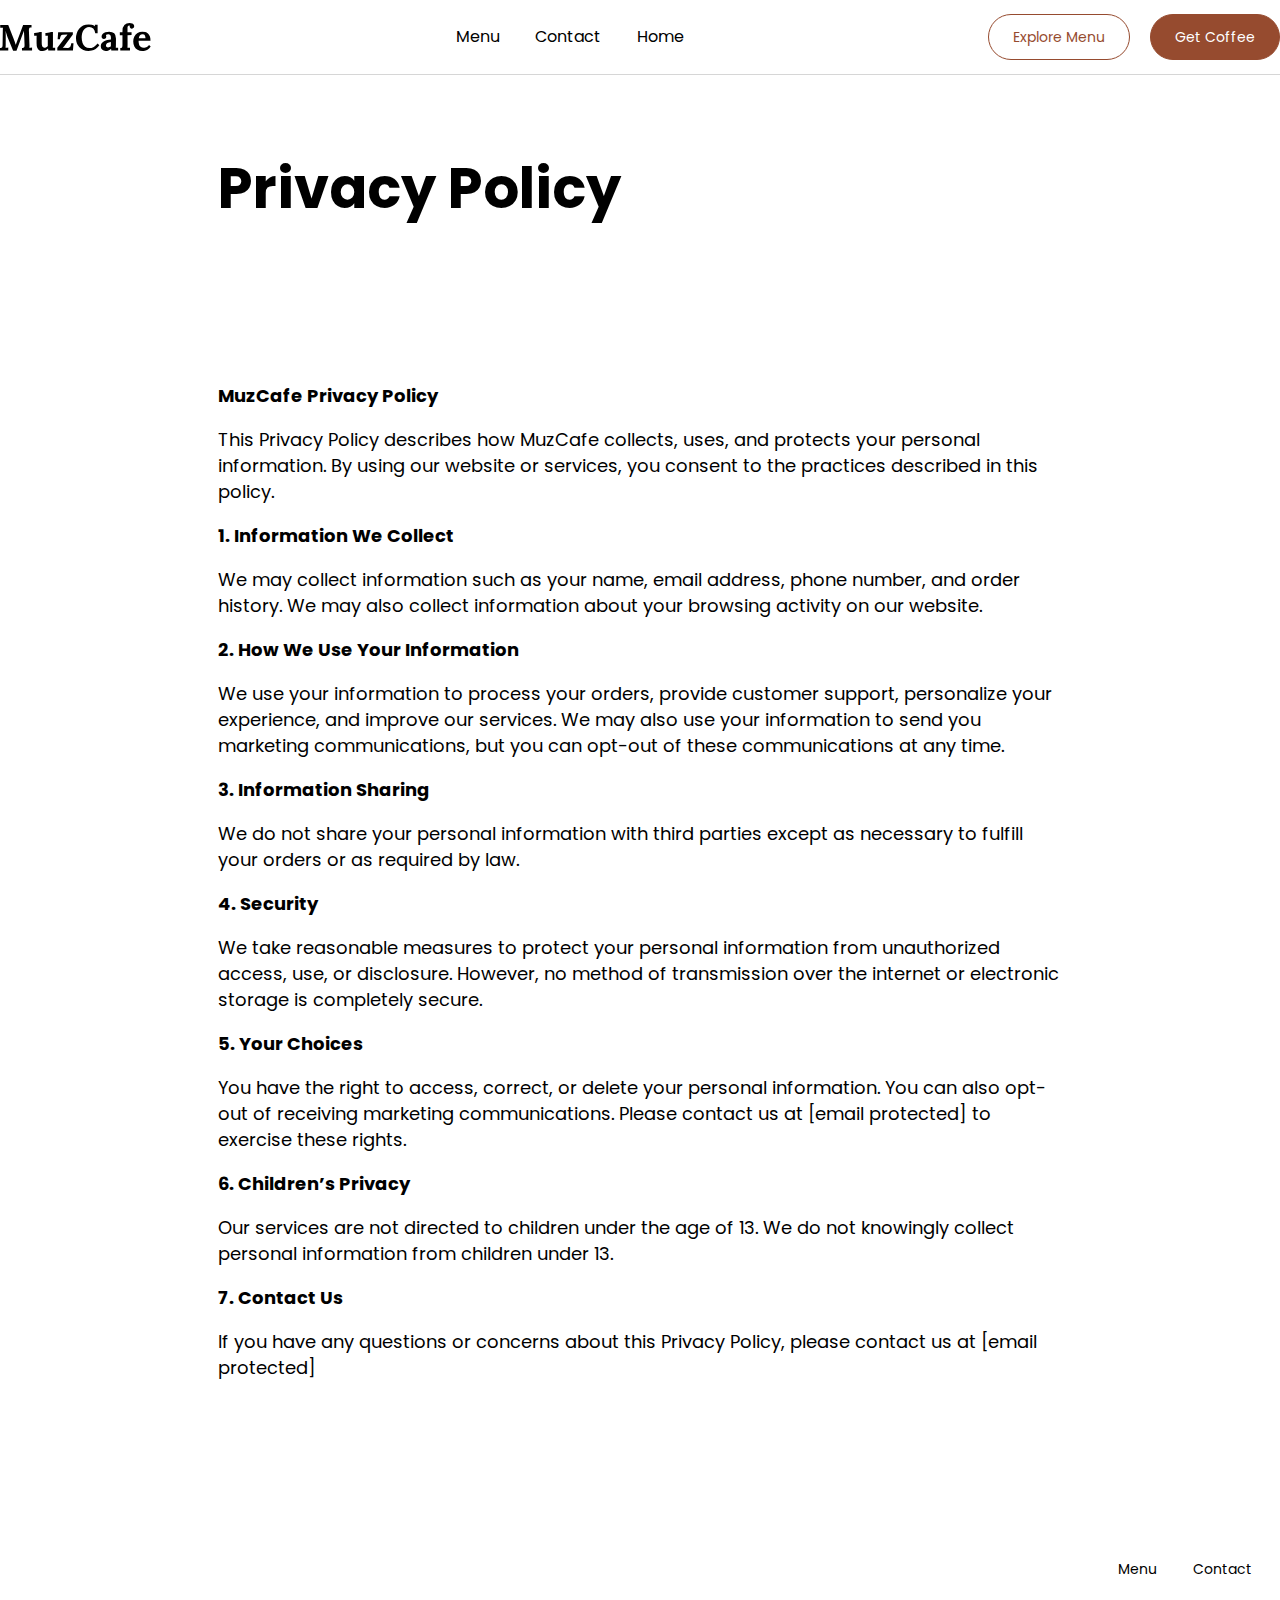
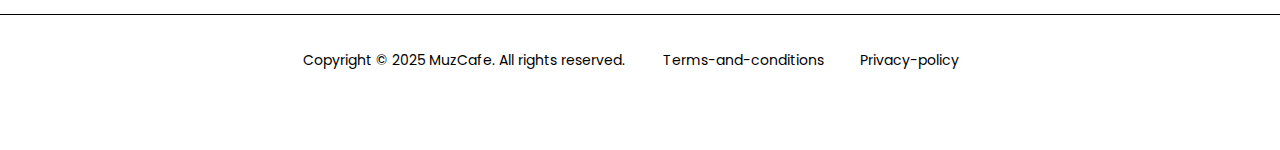
<file: privacy-policy/index.html>
<!DOCTYPE html>
<html lang="en-US" class="twbb">
<head><script data-pagespeed-no-defer data-two-no-delay type="text/javascript" >var two_worker_data_critical_data = {"critical_data":{"critical_css":false,"critical_fonts":false}}</script><script data-pagespeed-no-defer data-two-no-delay type="text/javascript" >var two_worker_data_font = {"font":[]}</script><script data-pagespeed-no-defer data-two-no-delay type="text/javascript" >var two_worker_data_excluded_js = {"js":[]}</script><script data-pagespeed-no-defer data-two-no-delay type="text/javascript" >var two_worker_data_js = {"js":[{"inline":true,"code":"[base64]","id":"","uid":"two_6886837bbd0c1","exclude_blob":false,"excluded_from_delay":false},{"inline":false,"url":"\/wp-includes\/js\/jquery\/jquery.min.js?ver=3.7.1","id":"jquery-core-js","uid":"two_6886837bbd0f0","exclude_blob":false,"excluded_from_delay":false},{"inline":false,"url":"\/wp-includes\/js\/jquery\/jquery-migrate.min.js?ver=3.4.1","id":"jquery-migrate-js","uid":"two_6886837bbd0f7","exclude_blob":false,"excluded_from_delay":false},{"inline":false,"url":"\/wp-content\/themes\/tenweb-website-builder-theme\/assets\/js\/scripts.min.js?ver=2.1.15","id":"tenweb-website-builder-theme-script-js","uid":"two_6886837bbd0fd","exclude_blob":false,"excluded_from_delay":false},{"inline":true,"code":"[base64]","id":"","uid":"two_6886837bbd103","exclude_blob":false,"excluded_from_delay":false},{"inline":true,"code":"[base64]","id":"","uid":"two_6886837bbd10c","exclude_blob":false,"excluded_from_delay":false},{"inline":false,"url":"\/wp-content\/plugins\/elementor\/assets\/js\/webpack.runtime.min.js?ver=3.30.3","id":"elementor-webpack-runtime-js","uid":"two_6886837bbd118","exclude_blob":false,"excluded_from_delay":false},{"inline":false,"url":"\/wp-content\/plugins\/elementor\/assets\/js\/frontend-modules.min.js?ver=3.30.3","id":"elementor-frontend-modules-js","uid":"two_6886837bbd11f","exclude_blob":false,"excluded_from_delay":false},{"inline":false,"url":"\/wp-includes\/js\/jquery\/ui\/core.min.js?ver=1.13.3","id":"jquery-ui-core-js","uid":"two_6886837bbd125","exclude_blob":false,"excluded_from_delay":false},{"inline":true,"code":"[base64]","id":"elementor-frontend-js-before","uid":"two_6886837bbd12a","exclude_blob":false,"excluded_from_delay":false},{"inline":false,"url":"\/wp-content\/plugins\/elementor\/assets\/js\/frontend.min.js?ver=3.30.3","id":"elementor-frontend-js","uid":"two_6886837bbd146","exclude_blob":false,"excluded_from_delay":false},{"inline":false,"url":"\/wp-content\/plugins\/elementor\/assets\/lib\/font-awesome\/js\/v4-shims.min.js?ver=3.30.3","id":"font-awesome-4-shim-js","uid":"two_6886837bbd14c","exclude_blob":false,"excluded_from_delay":false},{"inline":true,"code":"[base64]","id":"twbb-pro-features-frontend-script-js-extra","uid":"two_6886837bbd152","exclude_blob":false,"excluded_from_delay":false},{"inline":false,"url":"\/wp-content\/plugins\/tenweb-builder\/pro-features\/assets\/js\/concated_frontend.min.js?ver=1.36.6","id":"twbb-pro-features-frontend-script-js","uid":"two_6886837bbd15a","exclude_blob":false,"excluded_from_delay":false},{"inline":false,"url":"\/wp-includes\/js\/underscore.min.js?ver=1.13.7","id":"underscore-js","uid":"two_6886837bbd160","exclude_blob":false,"excluded_from_delay":false},{"inline":false,"url":"\/wp-content\/plugins\/tenweb-builder\/assets\/libs\/jquery.smartmenus.js?ver=1.36.6","id":"twbb-smartmenus-js","uid":"two_6886837bbd166","exclude_blob":false,"excluded_from_delay":false},{"inline":false,"url":"\/wp-includes\/js\/imagesloaded.min.js?ver=5.0.0","id":"imagesloaded-js","uid":"two_6886837bbd16c","exclude_blob":false,"excluded_from_delay":false},{"inline":false,"url":"\/wp-includes\/js\/masonry.min.js?ver=4.2.2","id":"masonry-js","uid":"two_6886837bbd172","exclude_blob":false,"excluded_from_delay":false},{"inline":true,"code":"[base64]","id":"twbb-frontend-scripts-js-extra","uid":"two_6886837bbd177","exclude_blob":false,"excluded_from_delay":false},{"inline":false,"url":"\/wp-content\/plugins\/tenweb-builder\/assets\/frontend\/js\/frontend.min.js?ver=1.36.6","id":"twbb-frontend-scripts-js","uid":"two_6886837bbd180","exclude_blob":false,"excluded_from_delay":false},{"inline":false,"url":"\/wp-content\/plugins\/tenweb-builder\/widgets\/sticky\/assets\/js\/jquery.sticky.min.js?ver=1.36.6","id":"twbb-sticky-lib-scripts-js","uid":"two_6886837bbd186","exclude_blob":false,"excluded_from_delay":false},{"inline":false,"url":"\/wp-content\/plugins\/tenweb-builder\/widgets\/parallax\/assets\/js\/jquery.parallax.js?ver=1.36.6","id":"twbb-parallax-lib-scripts-js","uid":"two_6886837bbd18c","exclude_blob":false,"excluded_from_delay":false},{"inline":false,"url":"\/wp-content\/plugins\/tenweb-builder\/assets\/frontend\/js\/custom_options_frontend.min.js?ver=1.36.6","id":"twbb-custom-options-frontend-scripts-js","uid":"two_6886837bbd191","exclude_blob":false,"excluded_from_delay":false},{"code":"[base64]","inline":true,"uid":"two_dispatchEvent_script"}]}</script><script data-pagespeed-no-defer data-two-no-delay type="text/javascript" >var two_worker_data_css = {"css":[{"url":"\/wp-content\/cache\/tw_optimize\/css\/two_92_aggregated_5031697833a1b266bf9fe4d7a52cf38e_delay.min.css?date=1753645947","media":"all","uid":""}]}</script><noscript><link rel="stylesheet" crossorigin="anonymous" class="two_uncritical_css_noscript" media="all" href="/wp-content/cache/tw_optimize/css/two_92_aggregated_5031697833a1b266bf9fe4d7a52cf38e_delay.min.css?date=1753645947"></noscript><link type="text/css" media="all" href="/wp-content/cache/tw_optimize/css/two_92_aggregated.min.css?date=1753645947" rel="stylesheet">
  <meta charset="UTF-8">
  <meta name="viewport" content="width=device-width, initial-scale=1.0">
			<script data-pagespeed-no-defer data-two-no-delay type="text/javascript">window.addEventListener("load",function(){window.two_page_loaded=true;});function logLoaded(){console.log("window is loaded");}
(function listen(){if(window.two_page_loaded){logLoaded();}else{console.log("window is notLoaded");window.setTimeout(listen,50);}})();function applyElementorControllers(){if(!window.elementorFrontend)return;window.elementorFrontend.init()}
function applyViewCss(cssUrl){if(!cssUrl)return;const cssNode=document.createElement('link');cssNode.setAttribute("href",cssUrl);cssNode.setAttribute("rel","stylesheet");cssNode.setAttribute("type","text/css");document.head.appendChild(cssNode);}
var two_scripts_load=true;var two_load_delayed_javascript=function(event){if(two_scripts_load){two_scripts_load=false;two_connect_script(0);if(typeof two_delay_custom_js_new=="object"){document.dispatchEvent(two_delay_custom_js_new)}
window.two_delayed_loading_events.forEach(function(event){console.log("removed event listener");document.removeEventListener(event,two_load_delayed_javascript,false)});}};function two_loading_events(event){setTimeout(function(event){return function(){var t=function(eventType,elementClientX,elementClientY){var _event=new Event(eventType,{bubbles:true,cancelable:true});if(eventType==="click"){_event.clientX=elementClientX;_event.clientY=elementClientY}else{_event.touches=[{clientX:elementClientX,clientY:elementClientY}]}
return _event};var element;if(event&&event.type==="touchend"){var touch=event.changedTouches[0];element=document.elementFromPoint(touch.clientX,touch.clientY);element.dispatchEvent(t('touchstart',touch.clientX,touch.clientY));element.dispatchEvent(t('touchend',touch.clientX,touch.clientY));element.dispatchEvent(t('click',touch.clientX,touch.clientY));}else if(event&&event.type==="click"){element=document.elementFromPoint(event.clientX,event.clientY);element.dispatchEvent(t(event.type,event.clientX,event.clientY));}}}(event),150);}</script><script data-pagespeed-no-defer data-two-no-delay type="text/javascript">window.two_delayed_loading_attribute="data-twodelayedjs";window.two_delayed_js_load_libs_first="";window.two_delayed_loading_events=["mousemove","click","keydown","wheel","touchmove","touchend"];window.two_event_listeners=[];</script><script data-pagespeed-no-defer data-two-no-delay type="text/javascript">document.onreadystatechange=function(){if(document.readyState==="interactive"){if(window.two_delayed_loading_attribute!==undefined){window.two_delayed_loading_events.forEach(function(ev){window.two_event_listeners[ev]=document.addEventListener(ev,two_load_delayed_javascript,{passive:false})});}
if(window.two_delayed_loading_attribute_css!==undefined){window.two_delayed_loading_events_css.forEach(function(ev){window.two_event_listeners_css[ev]=document.addEventListener(ev,two_load_delayed_css,{passive:false})});}
if(window.two_load_delayed_iframe!==undefined){window.two_delayed_loading_iframe_events.forEach(function(ev){window.two_iframe_event_listeners[ev]=document.addEventListener(ev,two_load_delayed_iframe,{passive:false})});}}}</script><title>Privacy Policy &ndash; MuzCafe: Delightful Coffee &amp; Beverages</title>
<meta name="robots" content="max-image-preview:large">
	
	<link rel="dns-prefetch" href="//fonts.googleapis.com">
<link rel="alternate" type="application/rss+xml" title="MuzCafe: Delightful Coffee &amp; Beverages &raquo; Feed" href="/feed/">
<link rel="alternate" type="application/rss+xml" title="MuzCafe: Delightful Coffee &amp; Beverages &raquo; Comments Feed" href="/comments/feed/">
<script data-two_delay_src='/privacy-policy/inline' data-two_delay_id="two_6886837bbd0c1" type="text/javascript"></script>






<link rel="stylesheet" id="tenweb-website-builder-open-sanse-css" href="https://fonts.googleapis.com/css2?family=Open+Sans%3Awght%40300%3B400%3B600%3B700%3B800&amp;display=swap#038;display=swap&amp;ver=2.1.15" type="text/css" media="all">







<script data-two_delay_id="two_6886837bbd0f0" type="text/javascript" data-two_delay_src="/wp-includes/js/jquery/jquery.min.js?ver=3.7.1" id="jquery-core-js"></script>
<script data-two_delay_id="two_6886837bbd0f7" type="text/javascript" data-two_delay_src="/wp-includes/js/jquery/jquery-migrate.min.js?ver=3.4.1" id="jquery-migrate-js"></script>
<script data-two_delay_id="two_6886837bbd0fd" type="text/javascript" data-two_delay_src="/wp-content/themes/tenweb-website-builder-theme/assets/js/scripts.min.js?ver=2.1.15" id="tenweb-website-builder-theme-script-js"></script>
<link rel="https://api.w.org/" href="/wp-json/"><link rel="alternate" title="JSON" type="application/json" href="/wp-json/wp/v2/pages/92"><link rel="EditURI" type="application/rsd+xml" title="RSD" href="/xmlrpc.php?rsd">
<meta name="generator" content="WordPress 6.8.2">
<link rel="canonical" href="/privacy-policy/">
<link rel="shortlink" href="/?p=92">
<link rel="alternate" title="oEmbed (JSON)" type="application/json+oembed" href="/wp-json/oembed/1.0/embed?url=https%3A%2F%2F%2Fprivacy-policy%2F">
<link rel="alternate" title="oEmbed (XML)" type="text/xml+oembed" href="/wp-json/oembed/1.0/embed?url=https%3A%2F%2F%2Fprivacy-policy%2F&amp;format=xml">
<meta name="generator" content="Elementor 3.30.3; features: e_font_icon_svg, additional_custom_breakpoints; settings: css_print_method-external, google_font-enabled, font_display-swap">
			
			</head>
<body class="wp-singular page-template-default page page-id-92 wp-theme-tenweb-website-builder-theme no-sidebar elementor-default elementor-kit-107 elementor-page elementor-page-92">
        <script data-pagespeed-no-defer data-two-no-delay type="text/javascript">

        </script>
         <script data-pagespeed-no-defer data-two-no-delay id="two_worker" type="javascript/worker">
                let two_font_actions = "not_load";
            let two_css_length=0;let two_connected_css_length=0;let two_uncritical_fonts=null;let two_uncritical_fonts_status=false;if(two_font_actions=="not_load"||two_font_actions=="exclude_uncritical_fonts"){two_uncritical_fonts_status=true;}
self.addEventListener("message",function(e){two_css_length=e.data.css.length;if(!e.data.critical_data.critical_css||!e.data.critical_data.critical_fonts){two_uncritical_fonts_status=false;}
if(e.data.font.length>0){two_fetch_inbg(e.data.font,"font");}
if(e.data.js.length>0){two_fetch_inbg(e.data.js,"js");}
if(e.data.excluded_js.length>0){two_fetch_inbg(e.data.excluded_js,"js",true);}
if(e.data.css.length>0){two_fetch_inbg(e.data.css,"css");}},false);function two_fetch_inbg(data,type,excluded_js=false){for(let i in data){if(typeof data[i].url!="undefined"){var modifiedScript=null;if(type==="js"&&typeof data[i].exclude_blob!="undefined"&&data[i].exclude_blob){modifiedScript={id:i,status:'ok',type:type,url:data[i].url,uid:data[i].uid};two_send_worker_data(modifiedScript);continue;}
fetch(data[i].url,{mode:'no-cors',redirect:'follow'}).then((r)=>{if(!r.ok||r.status!==200){throw Error(r.statusText);}
if(two_uncritical_fonts_status&&type=="css"){return(r.text());}else{return(r.blob());}}).then((content_)=>{let sheetURL="";if(two_uncritical_fonts_status&&type=="css"){sheetURL=two_create_blob(content_);}else{sheetURL=URL.createObjectURL(content_);}
modifiedScript=null;if(type=="css"){modifiedScript={id:i,type:type,status:'ok',media:data[i].media,url:sheetURL,uid:data[i].uid,original_url:data[i].url,two_uncritical_fonts:two_uncritical_fonts,};}else if(type=="js"){modifiedScript={id:i,status:'ok',type:type,url:sheetURL,uid:data[i].uid};}else if(type=="font"){modifiedScript={status:'ok',type:type,main_url:data[i].url,url:sheetURL,font_face:data[i].font_face};}
if(excluded_js){modifiedScript.excluded_from_delay=true;}
two_send_worker_data(modifiedScript);}).catch(function(error){console.log("error in fetching: "+error.toString()+", bypassing "+data[i].url);fetch(data[i].url,{redirect:'follow'}).then((r)=>{if(!r.ok||r.status!==200){throw Error(r.statusText);}
if(two_uncritical_fonts_status&&type=="css"){return(r.text());}else{return(r.blob());}}).then((content_)=>{let sheetURL="";if(two_uncritical_fonts_status&&type=="css"){sheetURL=two_create_blob(content_);}else{sheetURL=URL.createObjectURL(content_);}
var modifiedScript=null;if(type=="css"){modifiedScript={id:i,type:type,status:'ok',media:data[i].media,url:sheetURL,uid:data[i].uid,original_url:data[i].url,two_uncritical_fonts:two_uncritical_fonts,};}else if(type=="js"){modifiedScript={id:i,status:'ok',type:type,url:sheetURL,uid:data[i].uid};}else if(type=="font"){modifiedScript={status:'ok',type:type,main_url:data[i].url,url:sheetURL,font_face:data[i].font_face};}
if(excluded_js){modifiedScript.excluded_from_delay=true;}
two_send_worker_data(modifiedScript);}).catch(function(error){console.log("error in fetching no-cors: "+error.toString()+", bypassing "+data[i].url);try{console.log("error in fetching: "+error.toString()+", sending XMLHttpRequest"+data[i].url);let r=new XMLHttpRequest;if(two_uncritical_fonts_status&&type=="css"){r.responseType="text";}else{r.responseType="blob";}
r.onload=function(content_){let sheetURL="";if(two_uncritical_fonts_status&&type=="css"){sheetURL=two_create_blob(content_.target.response);}else{sheetURL=URL.createObjectURL(content_.target.response);}
if(r.status!==200){two_XMLHttpRequest_error(excluded_js,data[i],type,i);return;}
console.log("error in fetching: "+error.toString()+", XMLHttpRequest success "+data[i].url);let modifiedScript=null;if(type=="css"){modifiedScript={id:i,type:type,status:'ok',media:data[i].media,url:sheetURL,uid:data[i].uid,two_uncritical_fonts:two_uncritical_fonts,};}else if(type=="js"){modifiedScript={id:i,type:type,status:'ok',url:sheetURL,uid:data[i].uid};}else if(type=="font"){modifiedScript={type:type,status:'ok',main_url:data[i].url,url:sheetURL,font_face:data[i].font_face};}
if(excluded_js){modifiedScript.excluded_from_delay=true;}
two_send_worker_data(modifiedScript);};r.onerror=function(){two_XMLHttpRequest_error(excluded_js,data[i],type,i)};r.open("GET",data[i].url,true);r.send();}catch(e){console.log("error in fetching: "+e.toString()+", running fallback for "+data[i].url);var modifiedScript=null;if(type=="css"||type=="js"){modifiedScript={id:i,type:type,status:'error',url:data[i].url,uid:data[i].uid};}else if(type=="font"){modifiedScript={type:type,status:'error',url:data[i].url,font_face:data[i].font_face};}
if(excluded_js){modifiedScript.excluded_from_delay=true;}
two_send_worker_data(modifiedScript);}});});}}}
function two_XMLHttpRequest_error(excluded_js,data_i,type,i){console.log("error in fetching: XMLHttpRequest failed "+data_i.url);var modifiedScript=null;if(type=="css"||type=="js"){modifiedScript={id:i,type:type,status:'error',url:data_i.url,uid:data_i.uid};}else if(type=="font"){modifiedScript={type:type,status:'error',url:data_i.url,font_face:data_i.font_face};}
if(excluded_js){modifiedScript.excluded_from_delay=true;}
two_send_worker_data(modifiedScript);}
function two_create_blob(str){two_uncritical_fonts="";const regex=/@font-face\s*\{(?:[^{}])*\}/sig;str=str.replace(regex,function(e){if(e.includes("data:application")){return e;}
two_uncritical_fonts+=e;return"";});let blob_data=new Blob([str],{type:"text/css"});let sheetURL=URL.createObjectURL(blob_data);return sheetURL;}
function two_send_worker_data(data){if(data.type=="css"){two_connected_css_length++;data.length=two_css_length;data.connected_length=two_connected_css_length;}
self.postMessage(data)}
        </script>
        <script data-pagespeed-no-defer data-two-no-delay type="text/javascript">
                        let two_font_actions = "not_load";
                     two_worker_styles_list=[];two_worker_styles_count=0;var two_script_list=typeof two_worker_data_js==="undefined"?[]:two_worker_data_js.js;var two_excluded_js_list=typeof two_worker_data_excluded_js==="undefined"?[]:two_worker_data_excluded_js.js;var excluded_count=two_excluded_js_list.filter((el)=>{return!!el['url']}).length;var two_css_list=typeof two_worker_data_css==="undefined"?[]:two_worker_data_css.css;var two_fonts_list=typeof two_worker_data_font==="undefined"?[]:two_worker_data_font.font;var two_critical_data=typeof two_worker_data_critical_data==="undefined"?[]:two_worker_data_critical_data.critical_data;var wcode=new Blob([document.querySelector("#two_worker").textContent],{type:"text/javascript"});var two_worker=new Worker(window.URL.createObjectURL(wcode));var two_worker_data={"js":two_script_list,"excluded_js":two_excluded_js_list,"css":two_css_list,"font":two_fonts_list,critical_data:two_critical_data}
two_worker.postMessage(two_worker_data);two_worker.addEventListener("message",function(e){var data=e.data;if(data.type==="css"&&data.status==="ok"){if(data.two_uncritical_fonts&&two_font_actions=="exclude_uncritical_fonts"){let two_uncritical_fonts=data.two_uncritical_fonts;const two_font_tag=document.createElement("style");two_font_tag.innerHTML=two_uncritical_fonts;two_font_tag.className="two_uncritical_fonts";document.body.appendChild(two_font_tag);}
if(window.two_page_loaded){two_connect_style(data);}else{two_worker_styles_list.push(data);}}else if(data.type==="js"){if(data.status==="ok"){if(data.excluded_from_delay){two_excluded_js_list[data.id].old_url=two_excluded_js_list[data.id].url;two_excluded_js_list[data.id].url=data.url;two_excluded_js_list[data.id].success=true;excluded_count--;if(excluded_count===0){two_connect_script(0,two_excluded_js_list)}}else{two_script_list[data.id].old_url=two_script_list[data.id].url;two_script_list[data.id].url=data.url;two_script_list[data.id].success=true;}}}else if(data.type==="css"&&data.status==="error"){console.log("error in fetching, connecting style now")
two_connect_failed_style(data);}else if(data.type==="font"){two_connect_font(data);}});function UpdateQueryString(key,value,url){if(!url)url=window.location.href;var re=new RegExp("([?&])"+key+"=.*?(&|#|$)(.*)","gi"),hash;if(re.test(url)){if(typeof value!=="undefined"&&value!==null){return url.replace(re,"$1"+key+"="+value+"$2$3");}
else{hash=url.split("#");url=hash[0].replace(re,"$1$3").replace(/(&|\?)$/,"");if(typeof hash[1]!=="undefined"&&hash[1]!==null){url+="#"+hash[1];}
return url;}}
else{if(typeof value!=="undefined"&&value!==null){var separator=url.indexOf("?")!==-1?"&":"?";hash=url.split("#");url=hash[0]+separator+key+"="+value;if(typeof hash[1]!=="undefined"&&hash[1]!==null){url+="#"+hash[1];}
return url;}
else{return url;}}}
function two_connect_failed_style(data){var link=document.createElement("link");link.className="fallback_two_worker";link.rel="stylesheet";link.type="text/css";link.href=data.url;link.media="none";link.onload=function(){if(this.media==="none"){if(data.media){this.media=data.media;}else{this.media="all";}console.log(data.media);}if(data.connected_length==data.length&&typeof two_replace_backgrounds!="undefined"){two_replace_backgrounds();};two_styles_loaded()};document.getElementsByTagName("head")[0].appendChild(link);if(data.connected_length==data.length&&typeof two_replace_backgrounds!="undefined"){two_replace_backgrounds();}}
function two_connect_style(data,fixed_google_font=false){if(fixed_google_font===false&&typeof two_merge_google_fonts!=="undefined"&&data['original_url']&&data['original_url'].startsWith('https://fonts.googleapis.com/css')&&data['response']){data['response'].text().then(function(content){content=two_merge_google_fonts(content)
let blob=new Blob([content],{type:data['response'].type});data['url']=URL.createObjectURL(blob);two_connect_style(data,true);});return;}
var link=document.createElement("link");link.className="loaded_two_worker";link.rel="stylesheet";link.type="text/css";link.href=data.url;link.media=data.media;link.onload=function(){if(data.connected_length==data.length&&typeof two_replace_backgrounds!="undefined"){two_replace_backgrounds();};two_styles_loaded()};link.onerror=function(){two_styles_loaded()};document.getElementsByTagName("head")[0].appendChild(link);}
var two_event;function two_connect_script(i,scripts_list=null){if(i===0&&event){two_event=event;event.preventDefault();}
if(scripts_list===null){scripts_list=two_script_list;}
if(typeof scripts_list[i]!=="undefined"){let data_uid="[data-two_delay_id=\""+scripts_list[i].uid+"\"]";let current_script=document.querySelector(data_uid);let script=document.createElement("script");script.type="text/javascript";script.async=false;if(scripts_list[i].inline){var js_code=decodeURIComponent(atob(scripts_list[i].code));var blob=new Blob([js_code],{type:"text/javascript"});scripts_list[i].url=URL.createObjectURL(blob);}
if(current_script!=null&&typeof scripts_list[i].url!="undefined"){script.dataset.src=scripts_list[i].url;current_script.parentNode.insertBefore(script,current_script);current_script.getAttributeNames().map(function(name){let value=current_script.getAttribute(name);try{script.setAttribute(name,value);}catch(error){console.log(error);}});current_script.remove();script.classList.add("loaded_two_worker_js");if(typeof scripts_list[i].exclude_blob!="undefined"&&scripts_list[i].exclude_blob){script.dataset.blob_exclude="1";}}
i++;two_connect_script(i,scripts_list);}else{let elementor_frontend_js=null;document.querySelectorAll(".loaded_two_worker_js").forEach((elem)=>{let id=elem.getAttribute("id");if(id!='elementor-frontend-js'){two_load_delayed_js(elem);}else{elementor_frontend_js=elem;}});if(elementor_frontend_js!==null){two_load_delayed_js(elementor_frontend_js);}}}
function two_load_delayed_js(elem){let data_src=elem.dataset.src;if(elem.dataset.blob_exclude==="1"){delete elem.dataset.blob_exclude;delete elem.dataset.src;delete elem.dataset.two_delay_id;delete elem.dataset.two_delay_src;}
if(data_src){elem.setAttribute("src",data_src);}}
function two_connect_font(data){let font_face=data.font_face;if(font_face.indexOf("font-display")>=0){const regex=/font-display:[ ]*[a-z]*[A-Z]*;/g;while((m=regex.exec(font_face))!==null){if(m.index===regex.lastIndex){regex.lastIndex++;}
m.forEach((match,groupIndex)=>{console.log(match);font_face.replace(match,"font-display: swap;");});}}else{font_face=font_face.replace("}",";font-display: swap;}");}
if(typeof data.main_url!="undefined"){font_face=font_face.replace(data.main_url,data.url);}
var newStyle=document.createElement("style");newStyle.className="two_critical_font";newStyle.appendChild(document.createTextNode(font_face));document.head.appendChild(newStyle);}
let connect_stile_timeout=setInterval(function(){console.log(window.two_page_loaded);if(window.two_page_loaded){clearInterval(connect_stile_timeout);two_worker_styles_list.forEach(function(item,index){two_connect_style(item);});two_worker_styles_list=[];}},500);function two_styles_loaded(){if(two_css_list.length-++two_worker_styles_count==0){var critical_css=document.getElementById("two_critical_css");if(critical_css){critical_css.remove();}
onStylesLoadEvent=new Event("two_css_loaded");window.dispatchEvent(onStylesLoadEvent);}}
        </script>
		<div data-elementor-type="twbb_header" data-elementor-id="100" class="elementor elementor-100">
				<div class="elementor-element elementor-element-ndvxa7t0 twbb_section e-con-boxed e-flex e-con e-parent" data-id="ndvxa7t0" data-element_type="container" id="header" data-settings='{"background_background":"classic","tenweb_sticky":"top","tenweb_sticky_on":["desktop","tablet","mobile"],"tenweb_sticky_offset":0,"tenweb_sticky_effects_offset":0}'>
					<div class="e-con-inner">
				<div class="elementor-element elementor-element-14gw0leb elementor-widget elementor-widget-image" data-id="14gw0leb" data-element_type="widget" data-widget_type="image.default">
																<a href="/">
							<noscript><img decoding="async" src="/wp-content/uploads/2025/07/logo_c0QfyV8H.svg" class="attachment-full size-full wp-image-36" alt=""></noscript><img decoding="async" src="data:image/svg+xml,%3Csvg%20xmlns=%22http://www.w3.org/2000/svg%22%20viewBox=%220%200%20%20%22%3E%3C/svg%3E" data-src="/wp-content/uploads/2025/07/logo_c0QfyV8H.svg" class=" lazy  attachment-full size-full wp-image-36" alt="">								</a>
															</div>
				<div class="elementor-element elementor-element-wlgxfddp twbb-responsive-nav-menu--horizontal twbb-nav-menu__align-right twbb-responsive-nav-menu--tablet-dropdown twbb-responsive-nav-menu--mobile-dropdown twbb-nav-menu--indicator-classic twbb-nav-menu--toggle twbb-nav-menu--burger twbb-nav-menu--stretch yes twbb-nav-menu__text-align-center elementor-widget elementor-widget-twbb-nav-menu" data-id="wlgxfddp" data-element_type="widget" data-settings='{"layout":"horizontal","layout_tablet":"dropdown","layout_mobile":"dropdown","toggle":"burger","full_width":" yes"}' data-widget_type="twbb-nav-menu.default">
				<div class="elementor-widget-container">
					        <nav class="twbb-nav-menu--main twbb-nav-menu__container e--pointer-none">
            <ul id="menu-1-wlgxfddp" class="twbb-nav-menu twbb-menu_term_id-17"><li class='a:1:{i:0;s:0:"";} menu-item menu-item-type-post_type menu-item-object-page menu-item-94'><a href="/menu/" class="twbb-item">Menu</a></li>
<li class='a:1:{i:0;s:0:"";} menu-item menu-item-type-post_type menu-item-object-page menu-item-95'><a href="/contact/" class="twbb-item">Contact</a></li>
<li class="menu-item menu-item-type-post_type menu-item-object-page menu-item-home menu-item-129"><a href="/" class="twbb-item">Home</a></li>
</ul>        </nav>
            <div class="twbb-menu-toggle" role="button" tabindex="0" aria-label="Menu Toggle" aria-expanded="false">
            <svg aria-hidden="true" role="presentation" class="twbb-menu-toggle__icon--open e-font-icon-svg e-eicon-menu-bar" viewbox="0 0 1000 1000" xmlns="http://www.w3.org/2000/svg"><path d="M104 333H896C929 333 958 304 958 271S929 208 896 208H104C71 208 42 237 42 271S71 333 104 333ZM104 583H896C929 583 958 554 958 521S929 458 896 458H104C71 458 42 487 42 521S71 583 104 583ZM104 833H896C929 833 958 804 958 771S929 708 896 708H104C71 708 42 737 42 771S71 833 104 833Z"></path></svg><svg aria-hidden="true" role="presentation" class="twbb-menu-toggle__icon--close e-font-icon-svg e-eicon-close" viewbox="0 0 1000 1000" xmlns="http://www.w3.org/2000/svg"><path d="M742 167L500 408 258 167C246 154 233 150 217 150 196 150 179 158 167 167 154 179 150 196 150 212 150 229 154 242 171 254L408 500 167 742C138 771 138 800 167 829 196 858 225 858 254 829L496 587 738 829C750 842 767 846 783 846 800 846 817 842 829 829 842 817 846 804 846 783 846 767 842 750 829 737L588 500 833 258C863 229 863 200 833 171 804 137 775 137 742 167Z"></path></svg>            <span class="elementor-screen-only">Menu</span>
        </div>
            <nav class="twbb-nav-menu--dropdown twbb-nav-menu__container">
        <ul id="menu-2-wlgxfddp" class="twbb-nav-menu twbb-menu_term_id-17"><li class='a:1:{i:0;s:0:"";} menu-item menu-item-type-post_type menu-item-object-page menu-item-94'><a href="/menu/" class="twbb-item">Menu</a></li>
<li class='a:1:{i:0;s:0:"";} menu-item menu-item-type-post_type menu-item-object-page menu-item-95'><a href="/contact/" class="twbb-item">Contact</a></li>
<li class="menu-item menu-item-type-post_type menu-item-object-page menu-item-home menu-item-129"><a href="/" class="twbb-item">Home</a></li>
</ul>    </nav>
          
    				</div>
				</div>
		<div class="elementor-element elementor-element-pbnc1nl0 elementor-hidden-tablet elementor-hidden-mobile e-con-full e-flex e-con e-parent" data-id="pbnc1nl0" data-element_type="container">
				<div class="elementor-element elementor-element-a6zt7qj6 elementor-hidden-tablet elementor-hidden-mobile elementor-align-right elementor-mobile-align-center elementor-widget elementor-widget-button" data-id="a6zt7qj6" data-element_type="widget" data-widget_type="button.default">
										<a class="elementor-button elementor-button-link elementor-size-sm" href="/menu//">
						<span class="elementor-button-content-wrapper">
									<span class="elementor-button-text">Explore Menu</span>
					</span>
					</a>
								</div>
				<div class="elementor-element elementor-element-uizmyo7v elementor-hidden-tablet elementor-hidden-mobile elementor-align-right elementor-mobile-align-center elementor-widget elementor-widget-button" data-id="uizmyo7v" data-element_type="widget" data-widget_type="button.default">
										<a class="elementor-button elementor-button-link elementor-size-sm" href="/contact//">
						<span class="elementor-button-content-wrapper">
									<span class="elementor-button-text">Get Coffee</span>
					</span>
					</a>
								</div>
				</div>
					</div>
				</div>
				</div>
				<div data-elementor-type="wp-page" data-elementor-id="92" class="elementor elementor-92">
						<section class="elementor-section elementor-top-section elementor-element elementor-element-7f979378 elementor-section-full_width elementor-section-stretched elementor-section-height-default elementor-section-height-default" data-id="7f979378" data-element_type="section" data-settings='{"stretch_section":"section-stretched"}'>
						<div class="elementor-container elementor-column-gap-no">
					<div class="elementor-column elementor-col-100 elementor-top-column elementor-element elementor-element-74a2142f" data-id="74a2142f" data-element_type="column">
			<div class="elementor-widget-wrap elementor-element-populated">
						<div class="elementor-element elementor-element-79286357 elementor-widget elementor-widget-twbbpost-content" data-id="79286357" data-element_type="widget" data-widget_type="twbbpost-content.default">
				<div class="elementor-widget-container">
							<div data-elementor-type="wp-page" data-elementor-id="92" class="elementor elementor-92">
				<div class="elementor-element elementor-element-5v7zequd twbb_section e-con-boxed e-flex e-con e-parent" data-id="5v7zequd" data-element_type="container">
					<div class="e-con-inner">
				<div class="elementor-element elementor-element-96pik94n elementor-widget__width-initial elementor-widget-mobile__width-inherit elementor-widget-tablet__width-initial elementor-invisible elementor-widget elementor-widget-heading" data-id="96pik94n" data-element_type="widget" data-settings='{"_animation":"fadeInUp"}' data-widget_type="heading.default">
					<h1 class="elementor-heading-title elementor-size-default">Privacy Policy</h1>				</div>
					</div>
				</div>
		<div class="elementor-element elementor-element-9t29c48c twbb_section e-con-boxed e-flex e-con e-parent" data-id="9t29c48c" data-element_type="container">
					<div class="e-con-inner">
				<div class="elementor-element elementor-element-oxmtyg14 elementor-widget__width-initial elementor-widget-mobile__width-inherit elementor-widget-tablet__width-initial elementor-invisible elementor-widget elementor-widget-text-editor" data-id="oxmtyg14" data-element_type="widget" data-settings='{"_animation":"fadeInUp"}' data-widget_type="text-editor.default">
									<p><b>MuzCafe Privacy Policy</b></p>

<p>This Privacy Policy describes how MuzCafe collects, uses, and protects your personal information. By using our website or services, you consent to the practices described in this policy.</p>

<p><b>1. Information We Collect</b></p>
<p>We may collect information such as your name, email address, phone number, and order history. We may also collect information about your browsing activity on our website.</p>

<p><b>2. How We Use Your Information</b></p>
<p>We use your information to process your orders, provide customer support, personalize your experience, and improve our services. We may also use your information to send you marketing communications, but you can opt-out of these communications at any time.</p>

<p><b>3. Information Sharing</b></p>
<p>We do not share your personal information with third parties except as necessary to fulfill your orders or as required by law.</p>

<p><b>4. Security</b></p>
<p>We take reasonable measures to protect your personal information from unauthorized access, use, or disclosure. However, no method of transmission over the internet or electronic storage is completely secure.</p>

<p><b>5. Your Choices</b></p>
<p>You have the right to access, correct, or delete your personal information. You can also opt-out of receiving marketing communications. Please contact us at [email protected] to exercise these rights.</p>

<p><b>6. Children&rsquo;s Privacy</b></p>
<p>Our services are not directed to children under the age of 13. We do not knowingly collect personal information from children under 13.</p>

<p><b>7. Contact Us</b></p>
<p>If you have any questions or concerns about this Privacy Policy, please contact us at [email protected]</p>								</div>
					</div>
				</div>
				</div>
						</div>
				</div>
					</div>
		</div>
					</div>
		</section>
				</div>
				<div data-elementor-type="twbb_footer" data-elementor-id="101" class="elementor elementor-101">
				<div class="elementor-element elementor-element-bceeikm0 twbb_section e-flex e-con-boxed e-con e-parent" data-id="bceeikm0" data-element_type="container" id="footer">
					<div class="e-con-inner">
		<div class="elementor-element elementor-element-cc2m6ru3 e-con-full e-flex e-con e-child" data-id="cc2m6ru3" data-element_type="container">
		<div class="elementor-element elementor-element-wgty21s0 e-con-full e-flex e-con e-child" data-id="wgty21s0" data-element_type="container">
				</div>
				<div class="elementor-element elementor-element-xn6oh53x twbb-nav-menu__align-center twbb-responsive-nav-menu--horizontal twbb-responsive-nav-menu--tablet-dropdown twbb-responsive-nav-menu--mobile-dropdown twbb-nav-menu--indicator-classic elementor-widget elementor-widget-twbb-nav-menu" data-id="xn6oh53x" data-element_type="widget" data-settings='{"layout":"horizontal","layout_tablet":"dropdown","layout_mobile":"dropdown"}' data-widget_type="twbb-nav-menu.default">
				<div class="elementor-widget-container">
					        <nav class="twbb-nav-menu--main twbb-nav-menu__container e--pointer-none">
            <ul id="menu-1-xn6oh53x" class="twbb-nav-menu twbb-menu_term_id-18"><li class='a:1:{i:0;s:0:"";} menu-item menu-item-type-post_type menu-item-object-page menu-item-96'><a href="/menu/" class="twbb-item">Menu</a></li>
<li class='a:1:{i:0;s:0:"";} menu-item menu-item-type-post_type menu-item-object-page menu-item-97'><a href="/contact/" class="twbb-item">Contact</a></li>
</ul>        </nav>
        <nav class="twbb-nav-menu--dropdown twbb-nav-menu__container">
        <ul id="menu-2-xn6oh53x" class="twbb-nav-menu twbb-menu_term_id-18"><li class='a:1:{i:0;s:0:"";} menu-item menu-item-type-post_type menu-item-object-page menu-item-96'><a href="/menu/" class="twbb-item">Menu</a></li>
<li class='a:1:{i:0;s:0:"";} menu-item menu-item-type-post_type menu-item-object-page menu-item-97'><a href="/contact/" class="twbb-item">Contact</a></li>
</ul>    </nav>
          
    				</div>
				</div>
				</div>
				<div class="elementor-element elementor-element-km88rftd elementor-widget__width-initial elementor-widget-mobile__width-inherit elementor-widget-tablet__width-initial elementor-widget-divider--view-line elementor-widget elementor-widget-divider" data-id="km88rftd" data-element_type="widget" data-widget_type="divider.default">
							<div class="elementor-divider">
			<span class="elementor-divider-separator">
						</span>
		</div>
						</div>
		<div class="elementor-element elementor-element-q6dvigme e-con-full e-flex e-con e-child" data-id="q6dvigme" data-element_type="container">
				<div class="elementor-element elementor-element-w5ot923h elementor-widget elementor-widget-text-editor" data-id="w5ot923h" data-element_type="widget" data-widget_type="text-editor.default">
									Copyright &copy; 2025 MuzCafe. All rights reserved.								</div>
				<div class="elementor-element elementor-element-lrd9n0p1 twbb-nav-menu__align-left twbb-responsive-nav-menu--horizontal twbb-responsive-nav-menu--tablet-dropdown twbb-responsive-nav-menu--mobile-dropdown twbb-nav-menu--indicator-classic elementor-widget elementor-widget-twbb-nav-menu" data-id="lrd9n0p1" data-element_type="widget" data-settings='{"layout":"horizontal","layout_tablet":"dropdown","layout_mobile":"dropdown"}' data-widget_type="twbb-nav-menu.default">
				<div class="elementor-widget-container">
					        <nav class="twbb-nav-menu--main twbb-nav-menu__container e--pointer-none">
            <ul id="menu-1-lrd9n0p1" class="twbb-nav-menu twbb-menu_term_id-19"><li class='a:1:{i:0;s:0:"";} menu-item menu-item-type-post_type menu-item-object-page menu-item-98'><a href="/terms-and-conditions/" class="twbb-item">Terms-and-conditions</a></li>
<li class='a:1:{i:0;s:0:"";} menu-item menu-item-type-post_type menu-item-object-page current-menu-item page_item page-item-92 current_page_item menu-item-99'><a href="/privacy-policy/" aria-current="page" class="twbb-item  twbb-item-active">Privacy-policy</a></li>
</ul>        </nav>
        <nav class="twbb-nav-menu--dropdown twbb-nav-menu__container">
        <ul id="menu-2-lrd9n0p1" class="twbb-nav-menu twbb-menu_term_id-19"><li class='a:1:{i:0;s:0:"";} menu-item menu-item-type-post_type menu-item-object-page menu-item-98'><a href="/terms-and-conditions/" class="twbb-item">Terms-and-conditions</a></li>
<li class='a:1:{i:0;s:0:"";} menu-item menu-item-type-post_type menu-item-object-page current-menu-item page_item page-item-92 current_page_item menu-item-99'><a href="/privacy-policy/" aria-current="page" class="twbb-item  twbb-item-active">Privacy-policy</a></li>
</ul>    </nav>
          
    				</div>
				</div>
				</div>
					</div>
				</div>
				</div>
		<script data-two_delay_src='/privacy-policy/inline' data-two_delay_id="two_6886837bbd103" type="speculationrules"></script>
			<script data-two_delay_src='/privacy-policy/inline' data-two_delay_id="two_6886837bbd10c"></script>
			




<script data-two_delay_id="two_6886837bbd118" type="text/javascript" data-two_delay_src="/wp-content/plugins/elementor/assets/js/webpack.runtime.min.js?ver=3.30.3" id="elementor-webpack-runtime-js"></script>
<script data-two_delay_id="two_6886837bbd11f" type="text/javascript" data-two_delay_src="/wp-content/plugins/elementor/assets/js/frontend-modules.min.js?ver=3.30.3" id="elementor-frontend-modules-js"></script>
<script data-two_delay_id="two_6886837bbd125" type="text/javascript" data-two_delay_src="/wp-includes/js/jquery/ui/core.min.js?ver=1.13.3" id="jquery-ui-core-js"></script>
<script data-two_delay_src='/privacy-policy/inline' data-two_delay_id="two_6886837bbd12a" type="text/javascript" id="elementor-frontend-js-before"></script>
<script data-two_delay_id="two_6886837bbd146" type="text/javascript" data-two_delay_src="/wp-content/plugins/elementor/assets/js/frontend.min.js?ver=3.30.3" id="elementor-frontend-js"></script>
<script data-two_delay_id="two_6886837bbd14c" type="text/javascript" data-two_delay_src="/wp-content/plugins/elementor/assets/lib/font-awesome/js/v4-shims.min.js?ver=3.30.3" id="font-awesome-4-shim-js"></script>
<script data-two_delay_src='/privacy-policy/inline' data-two_delay_id="two_6886837bbd152" type="text/javascript" id="twbb-pro-features-frontend-script-js-extra"></script>
<script data-two_delay_id="two_6886837bbd15a" type="text/javascript" data-two_delay_src="/wp-content/plugins/tenweb-builder/pro-features/assets/js/concated_frontend.min.js?ver=1.36.6" id="twbb-pro-features-frontend-script-js"></script>
<script data-two_delay_id="two_6886837bbd160" type="text/javascript" data-two_delay_src="/wp-includes/js/underscore.min.js?ver=1.13.7" id="underscore-js"></script>
<script data-two_delay_id="two_6886837bbd166" type="text/javascript" data-two_delay_src="/wp-content/plugins/tenweb-builder/assets/libs/jquery.smartmenus.js?ver=1.36.6" id="twbb-smartmenus-js"></script>
<script data-two_delay_id="two_6886837bbd16c" type="text/javascript" data-two_delay_src="/wp-includes/js/imagesloaded.min.js?ver=5.0.0" id="imagesloaded-js"></script>
<script data-two_delay_id="two_6886837bbd172" type="text/javascript" data-two_delay_src="/wp-includes/js/masonry.min.js?ver=4.2.2" id="masonry-js"></script>
<script data-two_delay_src='/privacy-policy/inline' data-two_delay_id="two_6886837bbd177" type="text/javascript" id="twbb-frontend-scripts-js-extra"></script>
<script data-two_delay_id="two_6886837bbd180" type="text/javascript" data-two_delay_src="/wp-content/plugins/tenweb-builder/assets/frontend/js/frontend.min.js?ver=1.36.6" id="twbb-frontend-scripts-js"></script>
<script data-two_delay_id="two_6886837bbd186" type="text/javascript" data-two_delay_src="/wp-content/plugins/tenweb-builder/widgets/sticky/assets/js/jquery.sticky.min.js?ver=1.36.6" id="twbb-sticky-lib-scripts-js"></script>
<script data-two_delay_id="two_6886837bbd18c" type="text/javascript" data-two_delay_src="/wp-content/plugins/tenweb-builder/widgets/parallax/assets/js/jquery.parallax.js?ver=1.36.6" id="twbb-parallax-lib-scripts-js"></script>
<script data-two_delay_id="two_6886837bbd191" type="text/javascript" data-two_delay_src="/wp-content/plugins/tenweb-builder/assets/frontend/js/custom_options_frontend.min.js?ver=1.36.6" id="twbb-custom-options-frontend-scripts-js"></script>
<script data-two_delay_id="two_dispatchEvent_script"></script><script data-pagespeed-no-defer data-two-no-delay >
                            ( function () {
                              window.addEventListener( "two_css_loaded", function () {
                                window.two_observer = new IntersectionObserver( items => {
                                  items.forEach( item => {
                                    if (item.isIntersecting) {
                                        if (item.target.dataset.settings) {
                                            let settings = JSON.parse(item.target.dataset.settings);
                                            let animation = settings.animation ? settings.animation : settings._animation ? settings._animation : "zoomIn";
                                            let delay = settings.animation_delay ? settings.animation_delay : settings._animation_delay ? settings._animation_delay : 0;
                                            setTimeout(() => {
                                                item.target.className = item.target.className.replace("elementor-invisible", "") + " animated " + animation;
                                            }, delay);
                                            delete settings.animation;
                                            delete settings._animation;
                                            item.target.dataset.settings = JSON.stringify(settings);
                                        } else {
                                            item.target.className = item.target.className.replace("elementor-invisible", "") + " animated zoomIn";
                                        }
                                    }
                                  } )
                                }, {} );
                                document.querySelectorAll( ".elementor-invisible" ).forEach( e => {
                                  window.two_observer.observe( e )
                                } )
                              } )
                            } )();
                            </script><script data-pagespeed-no-defer data-two-no-delay >window["two_svg_placeholder"] = "data:image/svg+xml,%3Csvg%20xmlns=%22http://www.w3.org/2000/svg%22%20viewBox=%220%200%20%20%22%3E%3C/svg%3E#}"</script><script data-pagespeed-no-defer data-two-no-delay  type="text/javascript"  src="/wp-content/plugins/tenweb-speed-optimizer/includes/external/js/vanilla-lazyload/lazyload.min.js"></script><script data-pagespeed-no-defer data-two-no-delay type="text/javascript" src="/wp-content/plugins/tenweb-speed-optimizer/includes/external/js/vanilla-lazyload/two_bg_vanilla.js"></script><script data-pagespeed-no-defer data-two-no-delay >
                                if(typeof two_lazyLoadInstance === "undefined"){
                                    window.two_lazyLoadInstance = new LazyLoad({
                                          "callback_applied": function(element, instance){
                                                                let settings = instance._settings;
                                                                var bgDataValue = element.getAttribute("data-" + settings.data_bg_multi);
                                                                if (!bgDataValue) {
                                                                    return;
                                                                }
                                                                if(window.getComputedStyle(element).getPropertyValue("background-image") !== bgDataValue) {
                                                                    let style = element.getAttribute("style");
                                                                    style += "background-image: " + bgDataValue + " !important;";
                                                                    element.setAttribute("style", style);
                                                                }
                                                            }
                                   });
                                }else{
                                     two_lazyLoadInstance.update();
                                }
                                window.addEventListener("scroll", function() {
                                   if(two_lazyLoadInstance.toLoadCount>0){
                                      two_lazyLoadInstance.update();
                                   }
                                });
                                /*
                                 * Updates lazy-load instance from every ajax request
                                 * When we use Ajax requests and get pictures back, we need to update lazy-load instance
                                 * */
                                if (window.jQuery) {
                                    jQuery.ajaxSetup({
                                            complete: function() {
                                                two_lazyLoadInstance.update();
                                            }
                                        });
                                }
                            </script></body>
</html>
</file>
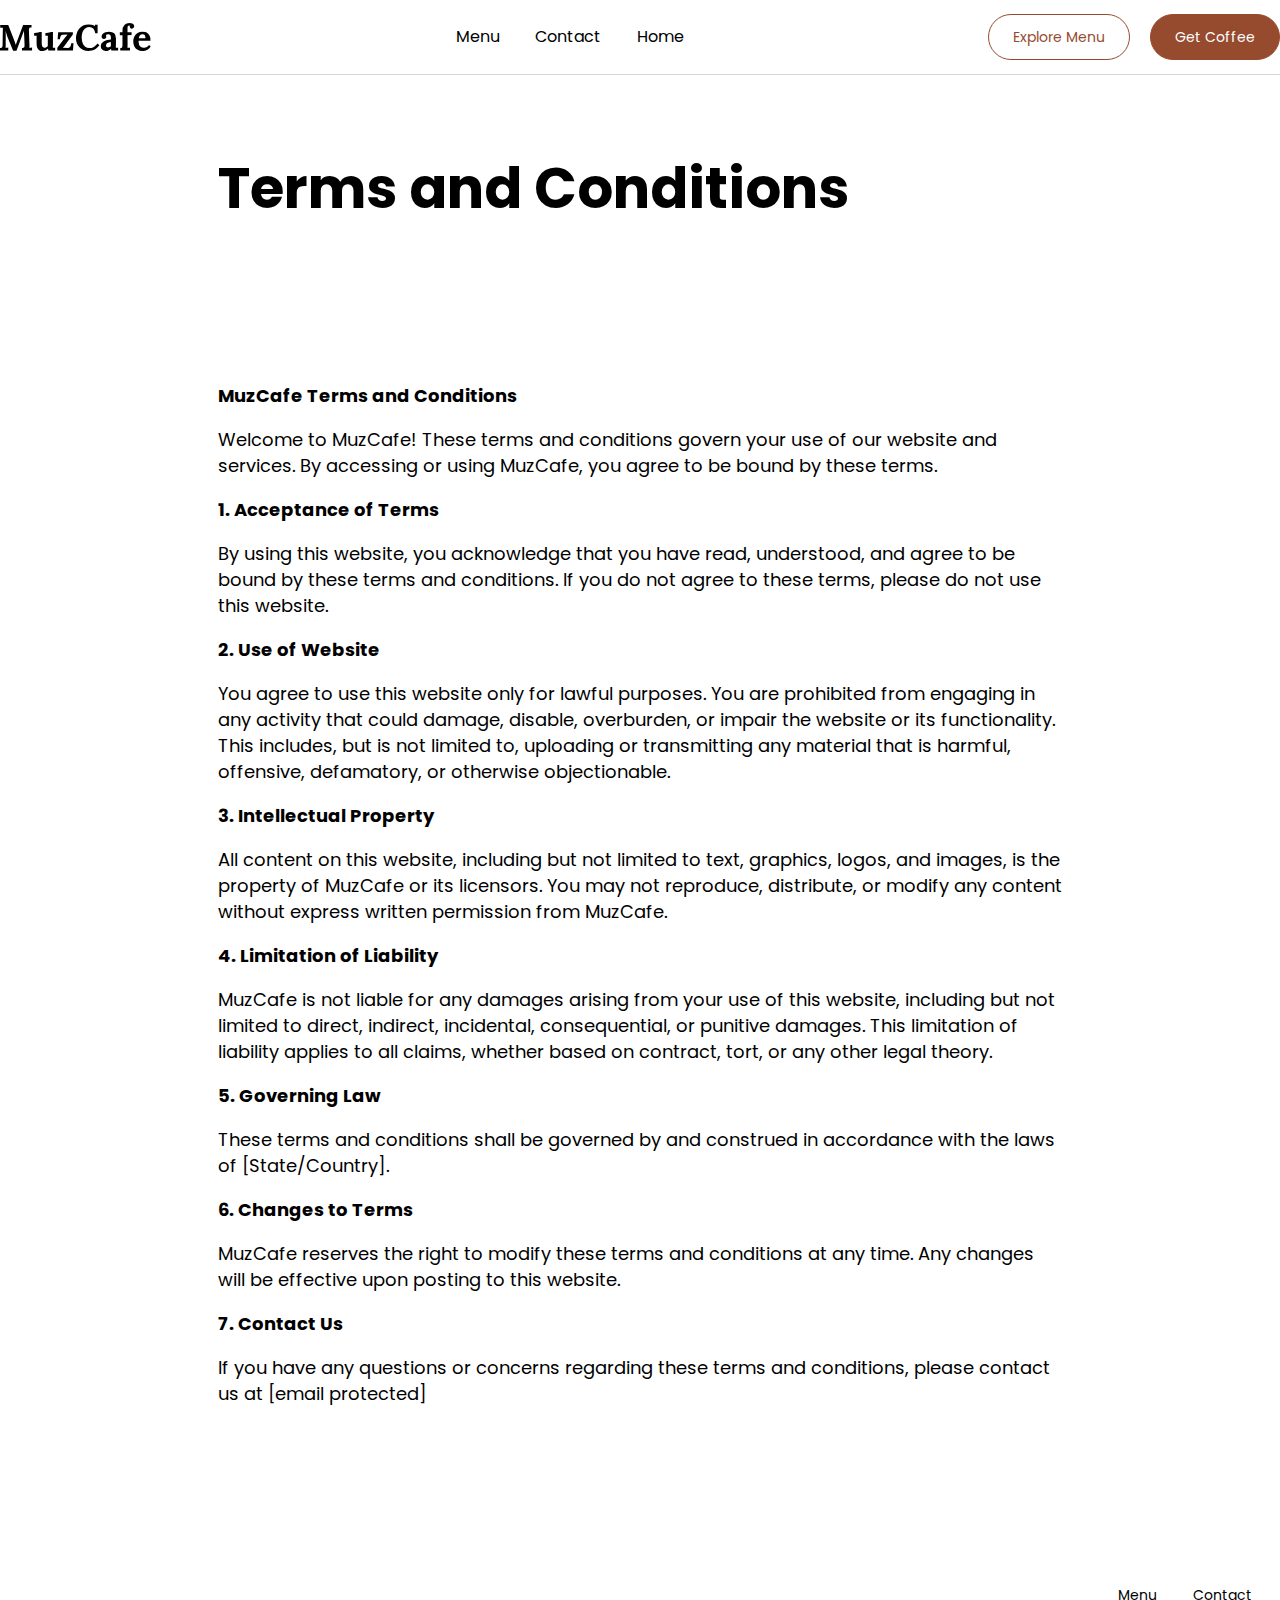
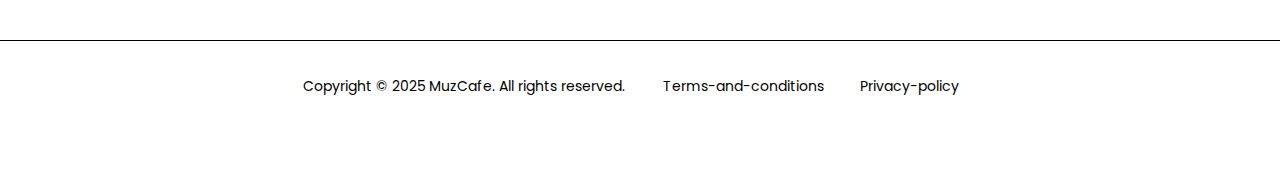
<file: terms-and-conditions/index.html>
<!DOCTYPE html>
<html lang="en-US" class="twbb">
<head><script data-pagespeed-no-defer data-two-no-delay type="text/javascript" >var two_worker_data_critical_data = {"critical_data":{"critical_css":false,"critical_fonts":false}}</script><script data-pagespeed-no-defer data-two-no-delay type="text/javascript" >var two_worker_data_font = {"font":[]}</script><script data-pagespeed-no-defer data-two-no-delay type="text/javascript" >var two_worker_data_excluded_js = {"js":[]}</script><script data-pagespeed-no-defer data-two-no-delay type="text/javascript" >var two_worker_data_js = {"js":[{"inline":true,"code":"[base64]","id":"","uid":"two_6886837b645e3","exclude_blob":false,"excluded_from_delay":false},{"inline":false,"url":"\/wp-includes\/js\/jquery\/jquery.min.js?ver=3.7.1","id":"jquery-core-js","uid":"two_6886837b6460f","exclude_blob":false,"excluded_from_delay":false},{"inline":false,"url":"\/wp-includes\/js\/jquery\/jquery-migrate.min.js?ver=3.4.1","id":"jquery-migrate-js","uid":"two_6886837b64617","exclude_blob":false,"excluded_from_delay":false},{"inline":false,"url":"\/wp-content\/themes\/tenweb-website-builder-theme\/assets\/js\/scripts.min.js?ver=2.1.15","id":"tenweb-website-builder-theme-script-js","uid":"two_6886837b6461d","exclude_blob":false,"excluded_from_delay":false},{"inline":true,"code":"[base64]","id":"","uid":"two_6886837b64623","exclude_blob":false,"excluded_from_delay":false},{"inline":true,"code":"[base64]","id":"","uid":"two_6886837b6462c","exclude_blob":false,"excluded_from_delay":false},{"inline":false,"url":"\/wp-content\/plugins\/elementor\/assets\/js\/webpack.runtime.min.js?ver=3.30.3","id":"elementor-webpack-runtime-js","uid":"two_6886837b64637","exclude_blob":false,"excluded_from_delay":false},{"inline":false,"url":"\/wp-content\/plugins\/elementor\/assets\/js\/frontend-modules.min.js?ver=3.30.3","id":"elementor-frontend-modules-js","uid":"two_6886837b6463e","exclude_blob":false,"excluded_from_delay":false},{"inline":false,"url":"\/wp-includes\/js\/jquery\/ui\/core.min.js?ver=1.13.3","id":"jquery-ui-core-js","uid":"two_6886837b64643","exclude_blob":false,"excluded_from_delay":false},{"inline":true,"code":"[base64]","id":"elementor-frontend-js-before","uid":"two_6886837b64649","exclude_blob":false,"excluded_from_delay":false},{"inline":false,"url":"\/wp-content\/plugins\/elementor\/assets\/js\/frontend.min.js?ver=3.30.3","id":"elementor-frontend-js","uid":"two_6886837b64664","exclude_blob":false,"excluded_from_delay":false},{"inline":false,"url":"\/wp-content\/plugins\/elementor\/assets\/lib\/font-awesome\/js\/v4-shims.min.js?ver=3.30.3","id":"font-awesome-4-shim-js","uid":"two_6886837b6466a","exclude_blob":false,"excluded_from_delay":false},{"inline":true,"code":"[base64]","id":"twbb-pro-features-frontend-script-js-extra","uid":"two_6886837b64670","exclude_blob":false,"excluded_from_delay":false},{"inline":false,"url":"\/wp-content\/plugins\/tenweb-builder\/pro-features\/assets\/js\/concated_frontend.min.js?ver=1.36.6","id":"twbb-pro-features-frontend-script-js","uid":"two_6886837b64678","exclude_blob":false,"excluded_from_delay":false},{"inline":false,"url":"\/wp-includes\/js\/underscore.min.js?ver=1.13.7","id":"underscore-js","uid":"two_6886837b6467e","exclude_blob":false,"excluded_from_delay":false},{"inline":false,"url":"\/wp-content\/plugins\/tenweb-builder\/assets\/libs\/jquery.smartmenus.js?ver=1.36.6","id":"twbb-smartmenus-js","uid":"two_6886837b64683","exclude_blob":false,"excluded_from_delay":false},{"inline":false,"url":"\/wp-includes\/js\/imagesloaded.min.js?ver=5.0.0","id":"imagesloaded-js","uid":"two_6886837b64689","exclude_blob":false,"excluded_from_delay":false},{"inline":false,"url":"\/wp-includes\/js\/masonry.min.js?ver=4.2.2","id":"masonry-js","uid":"two_6886837b6468f","exclude_blob":false,"excluded_from_delay":false},{"inline":true,"code":"[base64]","id":"twbb-frontend-scripts-js-extra","uid":"two_6886837b64694","exclude_blob":false,"excluded_from_delay":false},{"inline":false,"url":"\/wp-content\/plugins\/tenweb-builder\/assets\/frontend\/js\/frontend.min.js?ver=1.36.6","id":"twbb-frontend-scripts-js","uid":"two_6886837b6469c","exclude_blob":false,"excluded_from_delay":false},{"inline":false,"url":"\/wp-content\/plugins\/tenweb-builder\/widgets\/sticky\/assets\/js\/jquery.sticky.min.js?ver=1.36.6","id":"twbb-sticky-lib-scripts-js","uid":"two_6886837b646a2","exclude_blob":false,"excluded_from_delay":false},{"inline":false,"url":"\/wp-content\/plugins\/tenweb-builder\/widgets\/parallax\/assets\/js\/jquery.parallax.js?ver=1.36.6","id":"twbb-parallax-lib-scripts-js","uid":"two_6886837b646a8","exclude_blob":false,"excluded_from_delay":false},{"inline":false,"url":"\/wp-content\/plugins\/tenweb-builder\/assets\/frontend\/js\/custom_options_frontend.min.js?ver=1.36.6","id":"twbb-custom-options-frontend-scripts-js","uid":"two_6886837b646ad","exclude_blob":false,"excluded_from_delay":false},{"code":"[base64]","inline":true,"uid":"two_dispatchEvent_script"}]}</script><script data-pagespeed-no-defer data-two-no-delay type="text/javascript" >var two_worker_data_css = {"css":[{"url":"\/wp-content\/cache\/tw_optimize\/css\/two_91_aggregated_5031697833a1b266bf9fe4d7a52cf38e_delay.min.css?date=1753645947","media":"all","uid":""}]}</script><noscript><link rel="stylesheet" crossorigin="anonymous" class="two_uncritical_css_noscript" media="all" href="/wp-content/cache/tw_optimize/css/two_91_aggregated_5031697833a1b266bf9fe4d7a52cf38e_delay.min.css?date=1753645947"></noscript><link type="text/css" media="all" href="/wp-content/cache/tw_optimize/css/two_91_aggregated.min.css?date=1753645947" rel="stylesheet">
  <meta charset="UTF-8">
  <meta name="viewport" content="width=device-width, initial-scale=1.0">
			<script data-pagespeed-no-defer data-two-no-delay type="text/javascript">window.addEventListener("load",function(){window.two_page_loaded=true;});function logLoaded(){console.log("window is loaded");}
(function listen(){if(window.two_page_loaded){logLoaded();}else{console.log("window is notLoaded");window.setTimeout(listen,50);}})();function applyElementorControllers(){if(!window.elementorFrontend)return;window.elementorFrontend.init()}
function applyViewCss(cssUrl){if(!cssUrl)return;const cssNode=document.createElement('link');cssNode.setAttribute("href",cssUrl);cssNode.setAttribute("rel","stylesheet");cssNode.setAttribute("type","text/css");document.head.appendChild(cssNode);}
var two_scripts_load=true;var two_load_delayed_javascript=function(event){if(two_scripts_load){two_scripts_load=false;two_connect_script(0);if(typeof two_delay_custom_js_new=="object"){document.dispatchEvent(two_delay_custom_js_new)}
window.two_delayed_loading_events.forEach(function(event){console.log("removed event listener");document.removeEventListener(event,two_load_delayed_javascript,false)});}};function two_loading_events(event){setTimeout(function(event){return function(){var t=function(eventType,elementClientX,elementClientY){var _event=new Event(eventType,{bubbles:true,cancelable:true});if(eventType==="click"){_event.clientX=elementClientX;_event.clientY=elementClientY}else{_event.touches=[{clientX:elementClientX,clientY:elementClientY}]}
return _event};var element;if(event&&event.type==="touchend"){var touch=event.changedTouches[0];element=document.elementFromPoint(touch.clientX,touch.clientY);element.dispatchEvent(t('touchstart',touch.clientX,touch.clientY));element.dispatchEvent(t('touchend',touch.clientX,touch.clientY));element.dispatchEvent(t('click',touch.clientX,touch.clientY));}else if(event&&event.type==="click"){element=document.elementFromPoint(event.clientX,event.clientY);element.dispatchEvent(t(event.type,event.clientX,event.clientY));}}}(event),150);}</script><script data-pagespeed-no-defer data-two-no-delay type="text/javascript">window.two_delayed_loading_attribute="data-twodelayedjs";window.two_delayed_js_load_libs_first="";window.two_delayed_loading_events=["mousemove","click","keydown","wheel","touchmove","touchend"];window.two_event_listeners=[];</script><script data-pagespeed-no-defer data-two-no-delay type="text/javascript">document.onreadystatechange=function(){if(document.readyState==="interactive"){if(window.two_delayed_loading_attribute!==undefined){window.two_delayed_loading_events.forEach(function(ev){window.two_event_listeners[ev]=document.addEventListener(ev,two_load_delayed_javascript,{passive:false})});}
if(window.two_delayed_loading_attribute_css!==undefined){window.two_delayed_loading_events_css.forEach(function(ev){window.two_event_listeners_css[ev]=document.addEventListener(ev,two_load_delayed_css,{passive:false})});}
if(window.two_load_delayed_iframe!==undefined){window.two_delayed_loading_iframe_events.forEach(function(ev){window.two_iframe_event_listeners[ev]=document.addEventListener(ev,two_load_delayed_iframe,{passive:false})});}}}</script><title>Terms and Conditions &ndash; MuzCafe: Delightful Coffee &amp; Beverages</title>
<meta name="robots" content="max-image-preview:large">
	
	<link rel="dns-prefetch" href="//fonts.googleapis.com">
<link rel="alternate" type="application/rss+xml" title="MuzCafe: Delightful Coffee &amp; Beverages &raquo; Feed" href="/feed/">
<link rel="alternate" type="application/rss+xml" title="MuzCafe: Delightful Coffee &amp; Beverages &raquo; Comments Feed" href="/comments/feed/">
<script data-two_delay_src='/terms-and-conditions/inline' data-two_delay_id="two_6886837b645e3" type="text/javascript"></script>






<link rel="stylesheet" id="tenweb-website-builder-open-sanse-css" href="https://fonts.googleapis.com/css2?family=Open+Sans%3Awght%40300%3B400%3B600%3B700%3B800&amp;display=swap#038;display=swap&amp;ver=2.1.15" type="text/css" media="all">







<script data-two_delay_id="two_6886837b6460f" type="text/javascript" data-two_delay_src="/wp-includes/js/jquery/jquery.min.js?ver=3.7.1" id="jquery-core-js"></script>
<script data-two_delay_id="two_6886837b64617" type="text/javascript" data-two_delay_src="/wp-includes/js/jquery/jquery-migrate.min.js?ver=3.4.1" id="jquery-migrate-js"></script>
<script data-two_delay_id="two_6886837b6461d" type="text/javascript" data-two_delay_src="/wp-content/themes/tenweb-website-builder-theme/assets/js/scripts.min.js?ver=2.1.15" id="tenweb-website-builder-theme-script-js"></script>
<link rel="https://api.w.org/" href="/wp-json/"><link rel="alternate" title="JSON" type="application/json" href="/wp-json/wp/v2/pages/91"><link rel="EditURI" type="application/rsd+xml" title="RSD" href="/xmlrpc.php?rsd">
<meta name="generator" content="WordPress 6.8.2">
<link rel="canonical" href="/terms-and-conditions/">
<link rel="shortlink" href="/?p=91">
<link rel="alternate" title="oEmbed (JSON)" type="application/json+oembed" href="/wp-json/oembed/1.0/embed?url=https%3A%2F%2F%2Fterms-and-conditions%2F">
<link rel="alternate" title="oEmbed (XML)" type="text/xml+oembed" href="/wp-json/oembed/1.0/embed?url=https%3A%2F%2F%2Fterms-and-conditions%2F&amp;format=xml">
<meta name="generator" content="Elementor 3.30.3; features: e_font_icon_svg, additional_custom_breakpoints; settings: css_print_method-external, google_font-enabled, font_display-swap">
			
			</head>
<body class="wp-singular page-template-default page page-id-91 wp-theme-tenweb-website-builder-theme no-sidebar elementor-default elementor-kit-107 elementor-page elementor-page-91">
        <script data-pagespeed-no-defer data-two-no-delay type="text/javascript">

        </script>
         <script data-pagespeed-no-defer data-two-no-delay id="two_worker" type="javascript/worker">
                let two_font_actions = "not_load";
            let two_css_length=0;let two_connected_css_length=0;let two_uncritical_fonts=null;let two_uncritical_fonts_status=false;if(two_font_actions=="not_load"||two_font_actions=="exclude_uncritical_fonts"){two_uncritical_fonts_status=true;}
self.addEventListener("message",function(e){two_css_length=e.data.css.length;if(!e.data.critical_data.critical_css||!e.data.critical_data.critical_fonts){two_uncritical_fonts_status=false;}
if(e.data.font.length>0){two_fetch_inbg(e.data.font,"font");}
if(e.data.js.length>0){two_fetch_inbg(e.data.js,"js");}
if(e.data.excluded_js.length>0){two_fetch_inbg(e.data.excluded_js,"js",true);}
if(e.data.css.length>0){two_fetch_inbg(e.data.css,"css");}},false);function two_fetch_inbg(data,type,excluded_js=false){for(let i in data){if(typeof data[i].url!="undefined"){var modifiedScript=null;if(type==="js"&&typeof data[i].exclude_blob!="undefined"&&data[i].exclude_blob){modifiedScript={id:i,status:'ok',type:type,url:data[i].url,uid:data[i].uid};two_send_worker_data(modifiedScript);continue;}
fetch(data[i].url,{mode:'no-cors',redirect:'follow'}).then((r)=>{if(!r.ok||r.status!==200){throw Error(r.statusText);}
if(two_uncritical_fonts_status&&type=="css"){return(r.text());}else{return(r.blob());}}).then((content_)=>{let sheetURL="";if(two_uncritical_fonts_status&&type=="css"){sheetURL=two_create_blob(content_);}else{sheetURL=URL.createObjectURL(content_);}
modifiedScript=null;if(type=="css"){modifiedScript={id:i,type:type,status:'ok',media:data[i].media,url:sheetURL,uid:data[i].uid,original_url:data[i].url,two_uncritical_fonts:two_uncritical_fonts,};}else if(type=="js"){modifiedScript={id:i,status:'ok',type:type,url:sheetURL,uid:data[i].uid};}else if(type=="font"){modifiedScript={status:'ok',type:type,main_url:data[i].url,url:sheetURL,font_face:data[i].font_face};}
if(excluded_js){modifiedScript.excluded_from_delay=true;}
two_send_worker_data(modifiedScript);}).catch(function(error){console.log("error in fetching: "+error.toString()+", bypassing "+data[i].url);fetch(data[i].url,{redirect:'follow'}).then((r)=>{if(!r.ok||r.status!==200){throw Error(r.statusText);}
if(two_uncritical_fonts_status&&type=="css"){return(r.text());}else{return(r.blob());}}).then((content_)=>{let sheetURL="";if(two_uncritical_fonts_status&&type=="css"){sheetURL=two_create_blob(content_);}else{sheetURL=URL.createObjectURL(content_);}
var modifiedScript=null;if(type=="css"){modifiedScript={id:i,type:type,status:'ok',media:data[i].media,url:sheetURL,uid:data[i].uid,original_url:data[i].url,two_uncritical_fonts:two_uncritical_fonts,};}else if(type=="js"){modifiedScript={id:i,status:'ok',type:type,url:sheetURL,uid:data[i].uid};}else if(type=="font"){modifiedScript={status:'ok',type:type,main_url:data[i].url,url:sheetURL,font_face:data[i].font_face};}
if(excluded_js){modifiedScript.excluded_from_delay=true;}
two_send_worker_data(modifiedScript);}).catch(function(error){console.log("error in fetching no-cors: "+error.toString()+", bypassing "+data[i].url);try{console.log("error in fetching: "+error.toString()+", sending XMLHttpRequest"+data[i].url);let r=new XMLHttpRequest;if(two_uncritical_fonts_status&&type=="css"){r.responseType="text";}else{r.responseType="blob";}
r.onload=function(content_){let sheetURL="";if(two_uncritical_fonts_status&&type=="css"){sheetURL=two_create_blob(content_.target.response);}else{sheetURL=URL.createObjectURL(content_.target.response);}
if(r.status!==200){two_XMLHttpRequest_error(excluded_js,data[i],type,i);return;}
console.log("error in fetching: "+error.toString()+", XMLHttpRequest success "+data[i].url);let modifiedScript=null;if(type=="css"){modifiedScript={id:i,type:type,status:'ok',media:data[i].media,url:sheetURL,uid:data[i].uid,two_uncritical_fonts:two_uncritical_fonts,};}else if(type=="js"){modifiedScript={id:i,type:type,status:'ok',url:sheetURL,uid:data[i].uid};}else if(type=="font"){modifiedScript={type:type,status:'ok',main_url:data[i].url,url:sheetURL,font_face:data[i].font_face};}
if(excluded_js){modifiedScript.excluded_from_delay=true;}
two_send_worker_data(modifiedScript);};r.onerror=function(){two_XMLHttpRequest_error(excluded_js,data[i],type,i)};r.open("GET",data[i].url,true);r.send();}catch(e){console.log("error in fetching: "+e.toString()+", running fallback for "+data[i].url);var modifiedScript=null;if(type=="css"||type=="js"){modifiedScript={id:i,type:type,status:'error',url:data[i].url,uid:data[i].uid};}else if(type=="font"){modifiedScript={type:type,status:'error',url:data[i].url,font_face:data[i].font_face};}
if(excluded_js){modifiedScript.excluded_from_delay=true;}
two_send_worker_data(modifiedScript);}});});}}}
function two_XMLHttpRequest_error(excluded_js,data_i,type,i){console.log("error in fetching: XMLHttpRequest failed "+data_i.url);var modifiedScript=null;if(type=="css"||type=="js"){modifiedScript={id:i,type:type,status:'error',url:data_i.url,uid:data_i.uid};}else if(type=="font"){modifiedScript={type:type,status:'error',url:data_i.url,font_face:data_i.font_face};}
if(excluded_js){modifiedScript.excluded_from_delay=true;}
two_send_worker_data(modifiedScript);}
function two_create_blob(str){two_uncritical_fonts="";const regex=/@font-face\s*\{(?:[^{}])*\}/sig;str=str.replace(regex,function(e){if(e.includes("data:application")){return e;}
two_uncritical_fonts+=e;return"";});let blob_data=new Blob([str],{type:"text/css"});let sheetURL=URL.createObjectURL(blob_data);return sheetURL;}
function two_send_worker_data(data){if(data.type=="css"){two_connected_css_length++;data.length=two_css_length;data.connected_length=two_connected_css_length;}
self.postMessage(data)}
        </script>
        <script data-pagespeed-no-defer data-two-no-delay type="text/javascript">
                        let two_font_actions = "not_load";
                     two_worker_styles_list=[];two_worker_styles_count=0;var two_script_list=typeof two_worker_data_js==="undefined"?[]:two_worker_data_js.js;var two_excluded_js_list=typeof two_worker_data_excluded_js==="undefined"?[]:two_worker_data_excluded_js.js;var excluded_count=two_excluded_js_list.filter((el)=>{return!!el['url']}).length;var two_css_list=typeof two_worker_data_css==="undefined"?[]:two_worker_data_css.css;var two_fonts_list=typeof two_worker_data_font==="undefined"?[]:two_worker_data_font.font;var two_critical_data=typeof two_worker_data_critical_data==="undefined"?[]:two_worker_data_critical_data.critical_data;var wcode=new Blob([document.querySelector("#two_worker").textContent],{type:"text/javascript"});var two_worker=new Worker(window.URL.createObjectURL(wcode));var two_worker_data={"js":two_script_list,"excluded_js":two_excluded_js_list,"css":two_css_list,"font":two_fonts_list,critical_data:two_critical_data}
two_worker.postMessage(two_worker_data);two_worker.addEventListener("message",function(e){var data=e.data;if(data.type==="css"&&data.status==="ok"){if(data.two_uncritical_fonts&&two_font_actions=="exclude_uncritical_fonts"){let two_uncritical_fonts=data.two_uncritical_fonts;const two_font_tag=document.createElement("style");two_font_tag.innerHTML=two_uncritical_fonts;two_font_tag.className="two_uncritical_fonts";document.body.appendChild(two_font_tag);}
if(window.two_page_loaded){two_connect_style(data);}else{two_worker_styles_list.push(data);}}else if(data.type==="js"){if(data.status==="ok"){if(data.excluded_from_delay){two_excluded_js_list[data.id].old_url=two_excluded_js_list[data.id].url;two_excluded_js_list[data.id].url=data.url;two_excluded_js_list[data.id].success=true;excluded_count--;if(excluded_count===0){two_connect_script(0,two_excluded_js_list)}}else{two_script_list[data.id].old_url=two_script_list[data.id].url;two_script_list[data.id].url=data.url;two_script_list[data.id].success=true;}}}else if(data.type==="css"&&data.status==="error"){console.log("error in fetching, connecting style now")
two_connect_failed_style(data);}else if(data.type==="font"){two_connect_font(data);}});function UpdateQueryString(key,value,url){if(!url)url=window.location.href;var re=new RegExp("([?&])"+key+"=.*?(&|#|$)(.*)","gi"),hash;if(re.test(url)){if(typeof value!=="undefined"&&value!==null){return url.replace(re,"$1"+key+"="+value+"$2$3");}
else{hash=url.split("#");url=hash[0].replace(re,"$1$3").replace(/(&|\?)$/,"");if(typeof hash[1]!=="undefined"&&hash[1]!==null){url+="#"+hash[1];}
return url;}}
else{if(typeof value!=="undefined"&&value!==null){var separator=url.indexOf("?")!==-1?"&":"?";hash=url.split("#");url=hash[0]+separator+key+"="+value;if(typeof hash[1]!=="undefined"&&hash[1]!==null){url+="#"+hash[1];}
return url;}
else{return url;}}}
function two_connect_failed_style(data){var link=document.createElement("link");link.className="fallback_two_worker";link.rel="stylesheet";link.type="text/css";link.href=data.url;link.media="none";link.onload=function(){if(this.media==="none"){if(data.media){this.media=data.media;}else{this.media="all";}console.log(data.media);}if(data.connected_length==data.length&&typeof two_replace_backgrounds!="undefined"){two_replace_backgrounds();};two_styles_loaded()};document.getElementsByTagName("head")[0].appendChild(link);if(data.connected_length==data.length&&typeof two_replace_backgrounds!="undefined"){two_replace_backgrounds();}}
function two_connect_style(data,fixed_google_font=false){if(fixed_google_font===false&&typeof two_merge_google_fonts!=="undefined"&&data['original_url']&&data['original_url'].startsWith('https://fonts.googleapis.com/css')&&data['response']){data['response'].text().then(function(content){content=two_merge_google_fonts(content)
let blob=new Blob([content],{type:data['response'].type});data['url']=URL.createObjectURL(blob);two_connect_style(data,true);});return;}
var link=document.createElement("link");link.className="loaded_two_worker";link.rel="stylesheet";link.type="text/css";link.href=data.url;link.media=data.media;link.onload=function(){if(data.connected_length==data.length&&typeof two_replace_backgrounds!="undefined"){two_replace_backgrounds();};two_styles_loaded()};link.onerror=function(){two_styles_loaded()};document.getElementsByTagName("head")[0].appendChild(link);}
var two_event;function two_connect_script(i,scripts_list=null){if(i===0&&event){two_event=event;event.preventDefault();}
if(scripts_list===null){scripts_list=two_script_list;}
if(typeof scripts_list[i]!=="undefined"){let data_uid="[data-two_delay_id=\""+scripts_list[i].uid+"\"]";let current_script=document.querySelector(data_uid);let script=document.createElement("script");script.type="text/javascript";script.async=false;if(scripts_list[i].inline){var js_code=decodeURIComponent(atob(scripts_list[i].code));var blob=new Blob([js_code],{type:"text/javascript"});scripts_list[i].url=URL.createObjectURL(blob);}
if(current_script!=null&&typeof scripts_list[i].url!="undefined"){script.dataset.src=scripts_list[i].url;current_script.parentNode.insertBefore(script,current_script);current_script.getAttributeNames().map(function(name){let value=current_script.getAttribute(name);try{script.setAttribute(name,value);}catch(error){console.log(error);}});current_script.remove();script.classList.add("loaded_two_worker_js");if(typeof scripts_list[i].exclude_blob!="undefined"&&scripts_list[i].exclude_blob){script.dataset.blob_exclude="1";}}
i++;two_connect_script(i,scripts_list);}else{let elementor_frontend_js=null;document.querySelectorAll(".loaded_two_worker_js").forEach((elem)=>{let id=elem.getAttribute("id");if(id!='elementor-frontend-js'){two_load_delayed_js(elem);}else{elementor_frontend_js=elem;}});if(elementor_frontend_js!==null){two_load_delayed_js(elementor_frontend_js);}}}
function two_load_delayed_js(elem){let data_src=elem.dataset.src;if(elem.dataset.blob_exclude==="1"){delete elem.dataset.blob_exclude;delete elem.dataset.src;delete elem.dataset.two_delay_id;delete elem.dataset.two_delay_src;}
if(data_src){elem.setAttribute("src",data_src);}}
function two_connect_font(data){let font_face=data.font_face;if(font_face.indexOf("font-display")>=0){const regex=/font-display:[ ]*[a-z]*[A-Z]*;/g;while((m=regex.exec(font_face))!==null){if(m.index===regex.lastIndex){regex.lastIndex++;}
m.forEach((match,groupIndex)=>{console.log(match);font_face.replace(match,"font-display: swap;");});}}else{font_face=font_face.replace("}",";font-display: swap;}");}
if(typeof data.main_url!="undefined"){font_face=font_face.replace(data.main_url,data.url);}
var newStyle=document.createElement("style");newStyle.className="two_critical_font";newStyle.appendChild(document.createTextNode(font_face));document.head.appendChild(newStyle);}
let connect_stile_timeout=setInterval(function(){console.log(window.two_page_loaded);if(window.two_page_loaded){clearInterval(connect_stile_timeout);two_worker_styles_list.forEach(function(item,index){two_connect_style(item);});two_worker_styles_list=[];}},500);function two_styles_loaded(){if(two_css_list.length-++two_worker_styles_count==0){var critical_css=document.getElementById("two_critical_css");if(critical_css){critical_css.remove();}
onStylesLoadEvent=new Event("two_css_loaded");window.dispatchEvent(onStylesLoadEvent);}}
        </script>
		<div data-elementor-type="twbb_header" data-elementor-id="100" class="elementor elementor-100">
				<div class="elementor-element elementor-element-ndvxa7t0 twbb_section e-con-boxed e-flex e-con e-parent" data-id="ndvxa7t0" data-element_type="container" id="header" data-settings='{"background_background":"classic","tenweb_sticky":"top","tenweb_sticky_on":["desktop","tablet","mobile"],"tenweb_sticky_offset":0,"tenweb_sticky_effects_offset":0}'>
					<div class="e-con-inner">
				<div class="elementor-element elementor-element-14gw0leb elementor-widget elementor-widget-image" data-id="14gw0leb" data-element_type="widget" data-widget_type="image.default">
																<a href="/">
							<noscript><img decoding="async" src="/wp-content/uploads/2025/07/logo_c0QfyV8H.svg" class="attachment-full size-full wp-image-36" alt=""></noscript><img decoding="async" src="data:image/svg+xml,%3Csvg%20xmlns=%22http://www.w3.org/2000/svg%22%20viewBox=%220%200%20%20%22%3E%3C/svg%3E" data-src="/wp-content/uploads/2025/07/logo_c0QfyV8H.svg" class=" lazy  attachment-full size-full wp-image-36" alt="">								</a>
															</div>
				<div class="elementor-element elementor-element-wlgxfddp twbb-responsive-nav-menu--horizontal twbb-nav-menu__align-right twbb-responsive-nav-menu--tablet-dropdown twbb-responsive-nav-menu--mobile-dropdown twbb-nav-menu--indicator-classic twbb-nav-menu--toggle twbb-nav-menu--burger twbb-nav-menu--stretch yes twbb-nav-menu__text-align-center elementor-widget elementor-widget-twbb-nav-menu" data-id="wlgxfddp" data-element_type="widget" data-settings='{"layout":"horizontal","layout_tablet":"dropdown","layout_mobile":"dropdown","toggle":"burger","full_width":" yes"}' data-widget_type="twbb-nav-menu.default">
				<div class="elementor-widget-container">
					        <nav class="twbb-nav-menu--main twbb-nav-menu__container e--pointer-none">
            <ul id="menu-1-wlgxfddp" class="twbb-nav-menu twbb-menu_term_id-17"><li class='a:1:{i:0;s:0:"";} menu-item menu-item-type-post_type menu-item-object-page menu-item-94'><a href="/menu/" class="twbb-item">Menu</a></li>
<li class='a:1:{i:0;s:0:"";} menu-item menu-item-type-post_type menu-item-object-page menu-item-95'><a href="/contact/" class="twbb-item">Contact</a></li>
<li class="menu-item menu-item-type-post_type menu-item-object-page menu-item-home menu-item-129"><a href="/" class="twbb-item">Home</a></li>
</ul>        </nav>
            <div class="twbb-menu-toggle" role="button" tabindex="0" aria-label="Menu Toggle" aria-expanded="false">
            <svg aria-hidden="true" role="presentation" class="twbb-menu-toggle__icon--open e-font-icon-svg e-eicon-menu-bar" viewbox="0 0 1000 1000" xmlns="http://www.w3.org/2000/svg"><path d="M104 333H896C929 333 958 304 958 271S929 208 896 208H104C71 208 42 237 42 271S71 333 104 333ZM104 583H896C929 583 958 554 958 521S929 458 896 458H104C71 458 42 487 42 521S71 583 104 583ZM104 833H896C929 833 958 804 958 771S929 708 896 708H104C71 708 42 737 42 771S71 833 104 833Z"></path></svg><svg aria-hidden="true" role="presentation" class="twbb-menu-toggle__icon--close e-font-icon-svg e-eicon-close" viewbox="0 0 1000 1000" xmlns="http://www.w3.org/2000/svg"><path d="M742 167L500 408 258 167C246 154 233 150 217 150 196 150 179 158 167 167 154 179 150 196 150 212 150 229 154 242 171 254L408 500 167 742C138 771 138 800 167 829 196 858 225 858 254 829L496 587 738 829C750 842 767 846 783 846 800 846 817 842 829 829 842 817 846 804 846 783 846 767 842 750 829 737L588 500 833 258C863 229 863 200 833 171 804 137 775 137 742 167Z"></path></svg>            <span class="elementor-screen-only">Menu</span>
        </div>
            <nav class="twbb-nav-menu--dropdown twbb-nav-menu__container">
        <ul id="menu-2-wlgxfddp" class="twbb-nav-menu twbb-menu_term_id-17"><li class='a:1:{i:0;s:0:"";} menu-item menu-item-type-post_type menu-item-object-page menu-item-94'><a href="/menu/" class="twbb-item">Menu</a></li>
<li class='a:1:{i:0;s:0:"";} menu-item menu-item-type-post_type menu-item-object-page menu-item-95'><a href="/contact/" class="twbb-item">Contact</a></li>
<li class="menu-item menu-item-type-post_type menu-item-object-page menu-item-home menu-item-129"><a href="/" class="twbb-item">Home</a></li>
</ul>    </nav>
          
    				</div>
				</div>
		<div class="elementor-element elementor-element-pbnc1nl0 elementor-hidden-tablet elementor-hidden-mobile e-con-full e-flex e-con e-parent" data-id="pbnc1nl0" data-element_type="container">
				<div class="elementor-element elementor-element-a6zt7qj6 elementor-hidden-tablet elementor-hidden-mobile elementor-align-right elementor-mobile-align-center elementor-widget elementor-widget-button" data-id="a6zt7qj6" data-element_type="widget" data-widget_type="button.default">
										<a class="elementor-button elementor-button-link elementor-size-sm" href="/menu//">
						<span class="elementor-button-content-wrapper">
									<span class="elementor-button-text">Explore Menu</span>
					</span>
					</a>
								</div>
				<div class="elementor-element elementor-element-uizmyo7v elementor-hidden-tablet elementor-hidden-mobile elementor-align-right elementor-mobile-align-center elementor-widget elementor-widget-button" data-id="uizmyo7v" data-element_type="widget" data-widget_type="button.default">
										<a class="elementor-button elementor-button-link elementor-size-sm" href="/contact//">
						<span class="elementor-button-content-wrapper">
									<span class="elementor-button-text">Get Coffee</span>
					</span>
					</a>
								</div>
				</div>
					</div>
				</div>
				</div>
				<div data-elementor-type="wp-page" data-elementor-id="91" class="elementor elementor-91">
						<section class="elementor-section elementor-top-section elementor-element elementor-element-7f979378 elementor-section-full_width elementor-section-stretched elementor-section-height-default elementor-section-height-default" data-id="7f979378" data-element_type="section" data-settings='{"stretch_section":"section-stretched"}'>
						<div class="elementor-container elementor-column-gap-no">
					<div class="elementor-column elementor-col-100 elementor-top-column elementor-element elementor-element-74a2142f" data-id="74a2142f" data-element_type="column">
			<div class="elementor-widget-wrap elementor-element-populated">
						<div class="elementor-element elementor-element-79286357 elementor-widget elementor-widget-twbbpost-content" data-id="79286357" data-element_type="widget" data-widget_type="twbbpost-content.default">
				<div class="elementor-widget-container">
							<div data-elementor-type="wp-page" data-elementor-id="91" class="elementor elementor-91">
				<div class="elementor-element elementor-element-reu7mz0a twbb_section e-con-boxed e-flex e-con e-parent" data-id="reu7mz0a" data-element_type="container">
					<div class="e-con-inner">
				<div class="elementor-element elementor-element-uhe6p9bn elementor-widget__width-initial elementor-widget-mobile__width-inherit elementor-widget-tablet__width-initial elementor-invisible elementor-widget elementor-widget-heading" data-id="uhe6p9bn" data-element_type="widget" data-settings='{"_animation":"fadeInUp"}' data-widget_type="heading.default">
					<h1 class="elementor-heading-title elementor-size-default">Terms and Conditions</h1>				</div>
					</div>
				</div>
		<div class="elementor-element elementor-element-h26irtmh twbb_section e-con-boxed e-flex e-con e-parent" data-id="h26irtmh" data-element_type="container">
					<div class="e-con-inner">
				<div class="elementor-element elementor-element-4oepcawi elementor-widget__width-initial elementor-widget-mobile__width-inherit elementor-widget-tablet__width-initial elementor-invisible elementor-widget elementor-widget-text-editor" data-id="4oepcawi" data-element_type="widget" data-settings='{"_animation":"fadeInUp"}' data-widget_type="text-editor.default">
									<p><b>MuzCafe Terms and Conditions</b></p>

<p>Welcome to MuzCafe! These terms and conditions govern your use of our website and services. By accessing or using MuzCafe, you agree to be bound by these terms.</p>

<p><b>1. Acceptance of Terms</b></p>
<p>By using this website, you acknowledge that you have read, understood, and agree to be bound by these terms and conditions. If you do not agree to these terms, please do not use this website.</p>

<p><b>2. Use of Website</b></p>
<p>You agree to use this website only for lawful purposes. You are prohibited from engaging in any activity that could damage, disable, overburden, or impair the website or its functionality. This includes, but is not limited to, uploading or transmitting any material that is harmful, offensive, defamatory, or otherwise objectionable.</p>

<p><b>3. Intellectual Property</b></p>
<p>All content on this website, including but not limited to text, graphics, logos, and images, is the property of MuzCafe or its licensors. You may not reproduce, distribute, or modify any content without express written permission from MuzCafe.</p>

<p><b>4. Limitation of Liability</b></p>
<p>MuzCafe is not liable for any damages arising from your use of this website, including but not limited to direct, indirect, incidental, consequential, or punitive damages. This limitation of liability applies to all claims, whether based on contract, tort, or any other legal theory.</p>

<p><b>5. Governing Law</b></p>
<p>These terms and conditions shall be governed by and construed in accordance with the laws of [State/Country].</p>

<p><b>6. Changes to Terms</b></p>
<p>MuzCafe reserves the right to modify these terms and conditions at any time. Any changes will be effective upon posting to this website.</p>

<p><b>7. Contact Us</b></p>
<p>If you have any questions or concerns regarding these terms and conditions, please contact us at [email protected]</p>								</div>
					</div>
				</div>
				</div>
						</div>
				</div>
					</div>
		</div>
					</div>
		</section>
				</div>
				<div data-elementor-type="twbb_footer" data-elementor-id="101" class="elementor elementor-101">
				<div class="elementor-element elementor-element-bceeikm0 twbb_section e-flex e-con-boxed e-con e-parent" data-id="bceeikm0" data-element_type="container" id="footer">
					<div class="e-con-inner">
		<div class="elementor-element elementor-element-cc2m6ru3 e-con-full e-flex e-con e-child" data-id="cc2m6ru3" data-element_type="container">
		<div class="elementor-element elementor-element-wgty21s0 e-con-full e-flex e-con e-child" data-id="wgty21s0" data-element_type="container">
				</div>
				<div class="elementor-element elementor-element-xn6oh53x twbb-nav-menu__align-center twbb-responsive-nav-menu--horizontal twbb-responsive-nav-menu--tablet-dropdown twbb-responsive-nav-menu--mobile-dropdown twbb-nav-menu--indicator-classic elementor-widget elementor-widget-twbb-nav-menu" data-id="xn6oh53x" data-element_type="widget" data-settings='{"layout":"horizontal","layout_tablet":"dropdown","layout_mobile":"dropdown"}' data-widget_type="twbb-nav-menu.default">
				<div class="elementor-widget-container">
					        <nav class="twbb-nav-menu--main twbb-nav-menu__container e--pointer-none">
            <ul id="menu-1-xn6oh53x" class="twbb-nav-menu twbb-menu_term_id-18"><li class='a:1:{i:0;s:0:"";} menu-item menu-item-type-post_type menu-item-object-page menu-item-96'><a href="/menu/" class="twbb-item">Menu</a></li>
<li class='a:1:{i:0;s:0:"";} menu-item menu-item-type-post_type menu-item-object-page menu-item-97'><a href="/contact/" class="twbb-item">Contact</a></li>
</ul>        </nav>
        <nav class="twbb-nav-menu--dropdown twbb-nav-menu__container">
        <ul id="menu-2-xn6oh53x" class="twbb-nav-menu twbb-menu_term_id-18"><li class='a:1:{i:0;s:0:"";} menu-item menu-item-type-post_type menu-item-object-page menu-item-96'><a href="/menu/" class="twbb-item">Menu</a></li>
<li class='a:1:{i:0;s:0:"";} menu-item menu-item-type-post_type menu-item-object-page menu-item-97'><a href="/contact/" class="twbb-item">Contact</a></li>
</ul>    </nav>
          
    				</div>
				</div>
				</div>
				<div class="elementor-element elementor-element-km88rftd elementor-widget__width-initial elementor-widget-mobile__width-inherit elementor-widget-tablet__width-initial elementor-widget-divider--view-line elementor-widget elementor-widget-divider" data-id="km88rftd" data-element_type="widget" data-widget_type="divider.default">
							<div class="elementor-divider">
			<span class="elementor-divider-separator">
						</span>
		</div>
						</div>
		<div class="elementor-element elementor-element-q6dvigme e-con-full e-flex e-con e-child" data-id="q6dvigme" data-element_type="container">
				<div class="elementor-element elementor-element-w5ot923h elementor-widget elementor-widget-text-editor" data-id="w5ot923h" data-element_type="widget" data-widget_type="text-editor.default">
									Copyright &copy; 2025 MuzCafe. All rights reserved.								</div>
				<div class="elementor-element elementor-element-lrd9n0p1 twbb-nav-menu__align-left twbb-responsive-nav-menu--horizontal twbb-responsive-nav-menu--tablet-dropdown twbb-responsive-nav-menu--mobile-dropdown twbb-nav-menu--indicator-classic elementor-widget elementor-widget-twbb-nav-menu" data-id="lrd9n0p1" data-element_type="widget" data-settings='{"layout":"horizontal","layout_tablet":"dropdown","layout_mobile":"dropdown"}' data-widget_type="twbb-nav-menu.default">
				<div class="elementor-widget-container">
					        <nav class="twbb-nav-menu--main twbb-nav-menu__container e--pointer-none">
            <ul id="menu-1-lrd9n0p1" class="twbb-nav-menu twbb-menu_term_id-19"><li class='a:1:{i:0;s:0:"";} menu-item menu-item-type-post_type menu-item-object-page current-menu-item page_item page-item-91 current_page_item menu-item-98'><a href="/terms-and-conditions/" aria-current="page" class="twbb-item  twbb-item-active">Terms-and-conditions</a></li>
<li class='a:1:{i:0;s:0:"";} menu-item menu-item-type-post_type menu-item-object-page menu-item-99'><a href="/privacy-policy/" class="twbb-item">Privacy-policy</a></li>
</ul>        </nav>
        <nav class="twbb-nav-menu--dropdown twbb-nav-menu__container">
        <ul id="menu-2-lrd9n0p1" class="twbb-nav-menu twbb-menu_term_id-19"><li class='a:1:{i:0;s:0:"";} menu-item menu-item-type-post_type menu-item-object-page current-menu-item page_item page-item-91 current_page_item menu-item-98'><a href="/terms-and-conditions/" aria-current="page" class="twbb-item  twbb-item-active">Terms-and-conditions</a></li>
<li class='a:1:{i:0;s:0:"";} menu-item menu-item-type-post_type menu-item-object-page menu-item-99'><a href="/privacy-policy/" class="twbb-item">Privacy-policy</a></li>
</ul>    </nav>
          
    				</div>
				</div>
				</div>
					</div>
				</div>
				</div>
		<script data-two_delay_src='/terms-and-conditions/inline' data-two_delay_id="two_6886837b64623" type="speculationrules"></script>
			<script data-two_delay_src='/terms-and-conditions/inline' data-two_delay_id="two_6886837b6462c"></script>
			




<script data-two_delay_id="two_6886837b64637" type="text/javascript" data-two_delay_src="/wp-content/plugins/elementor/assets/js/webpack.runtime.min.js?ver=3.30.3" id="elementor-webpack-runtime-js"></script>
<script data-two_delay_id="two_6886837b6463e" type="text/javascript" data-two_delay_src="/wp-content/plugins/elementor/assets/js/frontend-modules.min.js?ver=3.30.3" id="elementor-frontend-modules-js"></script>
<script data-two_delay_id="two_6886837b64643" type="text/javascript" data-two_delay_src="/wp-includes/js/jquery/ui/core.min.js?ver=1.13.3" id="jquery-ui-core-js"></script>
<script data-two_delay_src='/terms-and-conditions/inline' data-two_delay_id="two_6886837b64649" type="text/javascript" id="elementor-frontend-js-before"></script>
<script data-two_delay_id="two_6886837b64664" type="text/javascript" data-two_delay_src="/wp-content/plugins/elementor/assets/js/frontend.min.js?ver=3.30.3" id="elementor-frontend-js"></script>
<script data-two_delay_id="two_6886837b6466a" type="text/javascript" data-two_delay_src="/wp-content/plugins/elementor/assets/lib/font-awesome/js/v4-shims.min.js?ver=3.30.3" id="font-awesome-4-shim-js"></script>
<script data-two_delay_src='/terms-and-conditions/inline' data-two_delay_id="two_6886837b64670" type="text/javascript" id="twbb-pro-features-frontend-script-js-extra"></script>
<script data-two_delay_id="two_6886837b64678" type="text/javascript" data-two_delay_src="/wp-content/plugins/tenweb-builder/pro-features/assets/js/concated_frontend.min.js?ver=1.36.6" id="twbb-pro-features-frontend-script-js"></script>
<script data-two_delay_id="two_6886837b6467e" type="text/javascript" data-two_delay_src="/wp-includes/js/underscore.min.js?ver=1.13.7" id="underscore-js"></script>
<script data-two_delay_id="two_6886837b64683" type="text/javascript" data-two_delay_src="/wp-content/plugins/tenweb-builder/assets/libs/jquery.smartmenus.js?ver=1.36.6" id="twbb-smartmenus-js"></script>
<script data-two_delay_id="two_6886837b64689" type="text/javascript" data-two_delay_src="/wp-includes/js/imagesloaded.min.js?ver=5.0.0" id="imagesloaded-js"></script>
<script data-two_delay_id="two_6886837b6468f" type="text/javascript" data-two_delay_src="/wp-includes/js/masonry.min.js?ver=4.2.2" id="masonry-js"></script>
<script data-two_delay_src='/terms-and-conditions/inline' data-two_delay_id="two_6886837b64694" type="text/javascript" id="twbb-frontend-scripts-js-extra"></script>
<script data-two_delay_id="two_6886837b6469c" type="text/javascript" data-two_delay_src="/wp-content/plugins/tenweb-builder/assets/frontend/js/frontend.min.js?ver=1.36.6" id="twbb-frontend-scripts-js"></script>
<script data-two_delay_id="two_6886837b646a2" type="text/javascript" data-two_delay_src="/wp-content/plugins/tenweb-builder/widgets/sticky/assets/js/jquery.sticky.min.js?ver=1.36.6" id="twbb-sticky-lib-scripts-js"></script>
<script data-two_delay_id="two_6886837b646a8" type="text/javascript" data-two_delay_src="/wp-content/plugins/tenweb-builder/widgets/parallax/assets/js/jquery.parallax.js?ver=1.36.6" id="twbb-parallax-lib-scripts-js"></script>
<script data-two_delay_id="two_6886837b646ad" type="text/javascript" data-two_delay_src="/wp-content/plugins/tenweb-builder/assets/frontend/js/custom_options_frontend.min.js?ver=1.36.6" id="twbb-custom-options-frontend-scripts-js"></script>
<script data-two_delay_id="two_dispatchEvent_script"></script><script data-pagespeed-no-defer data-two-no-delay >
                            ( function () {
                              window.addEventListener( "two_css_loaded", function () {
                                window.two_observer = new IntersectionObserver( items => {
                                  items.forEach( item => {
                                    if (item.isIntersecting) {
                                        if (item.target.dataset.settings) {
                                            let settings = JSON.parse(item.target.dataset.settings);
                                            let animation = settings.animation ? settings.animation : settings._animation ? settings._animation : "zoomIn";
                                            let delay = settings.animation_delay ? settings.animation_delay : settings._animation_delay ? settings._animation_delay : 0;
                                            setTimeout(() => {
                                                item.target.className = item.target.className.replace("elementor-invisible", "") + " animated " + animation;
                                            }, delay);
                                            delete settings.animation;
                                            delete settings._animation;
                                            item.target.dataset.settings = JSON.stringify(settings);
                                        } else {
                                            item.target.className = item.target.className.replace("elementor-invisible", "") + " animated zoomIn";
                                        }
                                    }
                                  } )
                                }, {} );
                                document.querySelectorAll( ".elementor-invisible" ).forEach( e => {
                                  window.two_observer.observe( e )
                                } )
                              } )
                            } )();
                            </script><script data-pagespeed-no-defer data-two-no-delay >window["two_svg_placeholder"] = "data:image/svg+xml,%3Csvg%20xmlns=%22http://www.w3.org/2000/svg%22%20viewBox=%220%200%20%20%22%3E%3C/svg%3E#}"</script><script data-pagespeed-no-defer data-two-no-delay  type="text/javascript"  src="/wp-content/plugins/tenweb-speed-optimizer/includes/external/js/vanilla-lazyload/lazyload.min.js"></script><script data-pagespeed-no-defer data-two-no-delay type="text/javascript" src="/wp-content/plugins/tenweb-speed-optimizer/includes/external/js/vanilla-lazyload/two_bg_vanilla.js"></script><script data-pagespeed-no-defer data-two-no-delay >
                                if(typeof two_lazyLoadInstance === "undefined"){
                                    window.two_lazyLoadInstance = new LazyLoad({
                                          "callback_applied": function(element, instance){
                                                                let settings = instance._settings;
                                                                var bgDataValue = element.getAttribute("data-" + settings.data_bg_multi);
                                                                if (!bgDataValue) {
                                                                    return;
                                                                }
                                                                if(window.getComputedStyle(element).getPropertyValue("background-image") !== bgDataValue) {
                                                                    let style = element.getAttribute("style");
                                                                    style += "background-image: " + bgDataValue + " !important;";
                                                                    element.setAttribute("style", style);
                                                                }
                                                            }
                                   });
                                }else{
                                     two_lazyLoadInstance.update();
                                }
                                window.addEventListener("scroll", function() {
                                   if(two_lazyLoadInstance.toLoadCount>0){
                                      two_lazyLoadInstance.update();
                                   }
                                });
                                /*
                                 * Updates lazy-load instance from every ajax request
                                 * When we use Ajax requests and get pictures back, we need to update lazy-load instance
                                 * */
                                if (window.jQuery) {
                                    jQuery.ajaxSetup({
                                            complete: function() {
                                                two_lazyLoadInstance.update();
                                            }
                                        });
                                }
                            </script></body>
</html>
</file>
